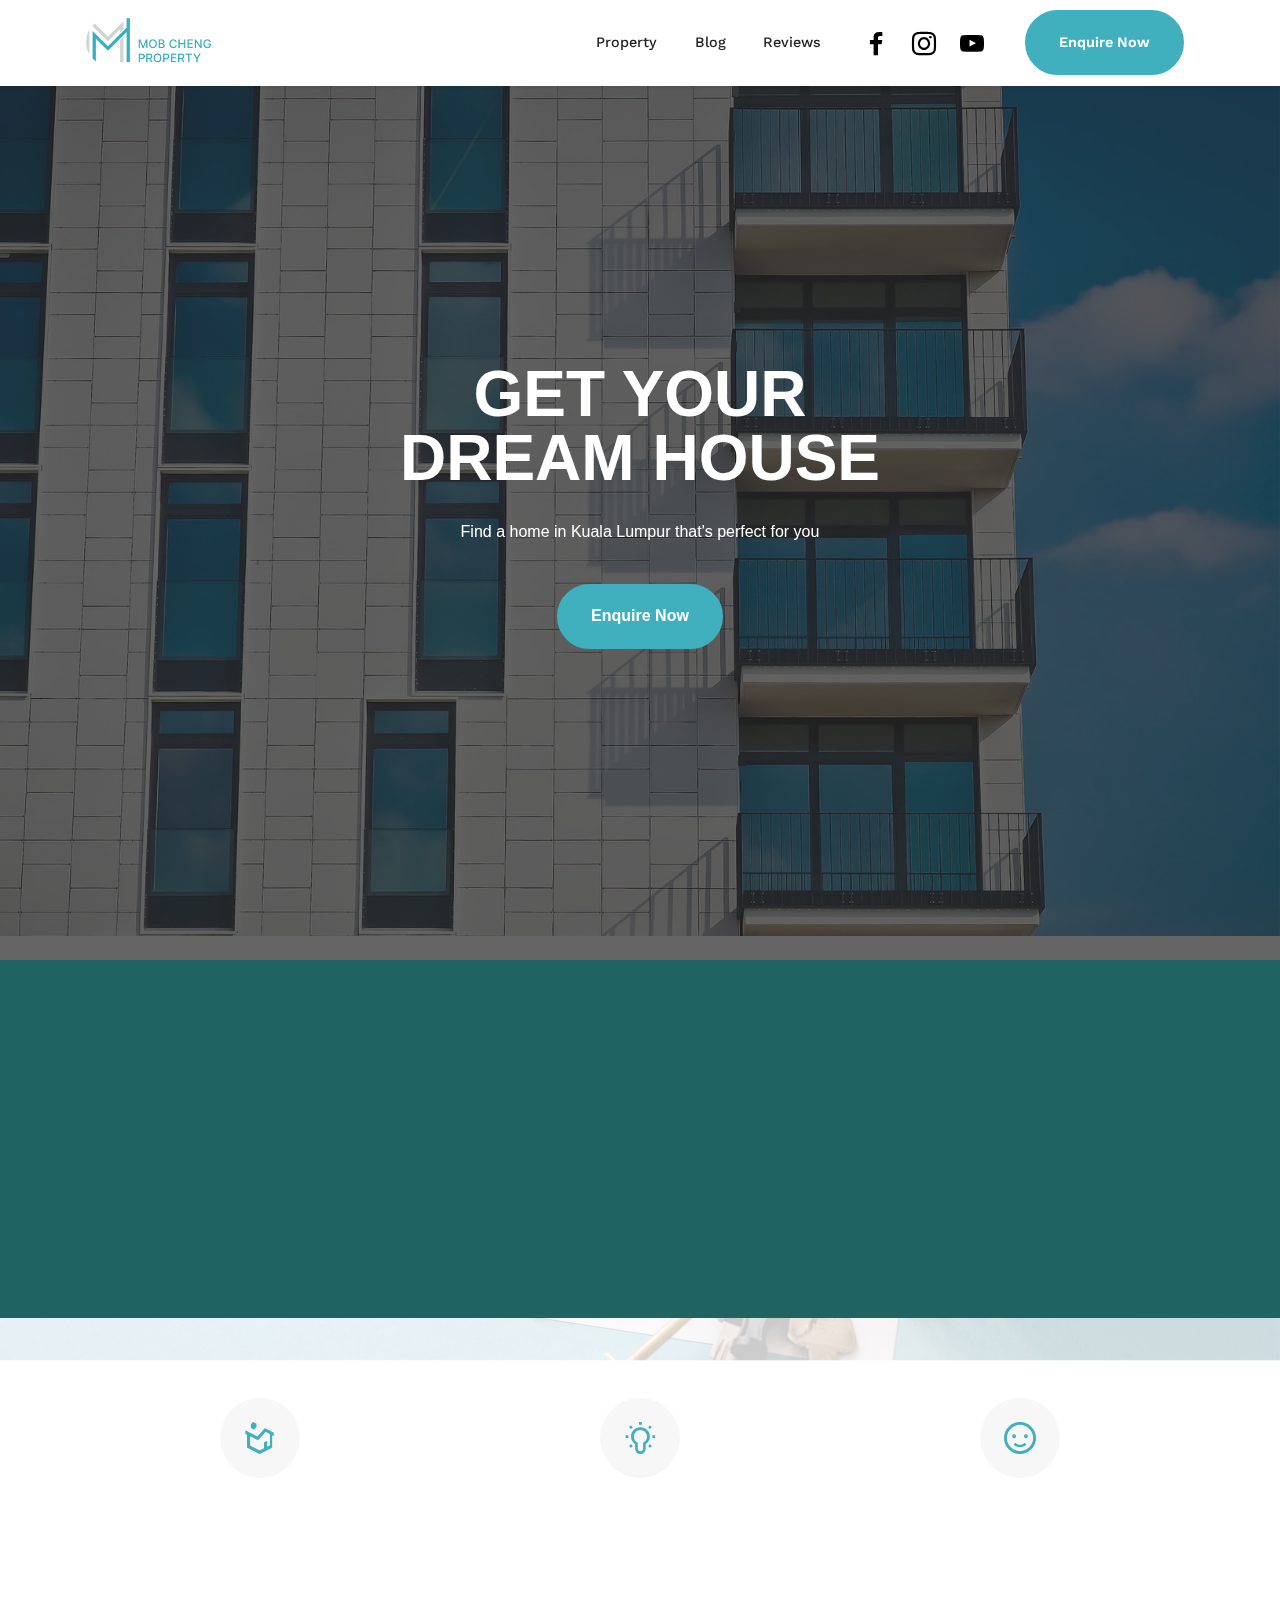
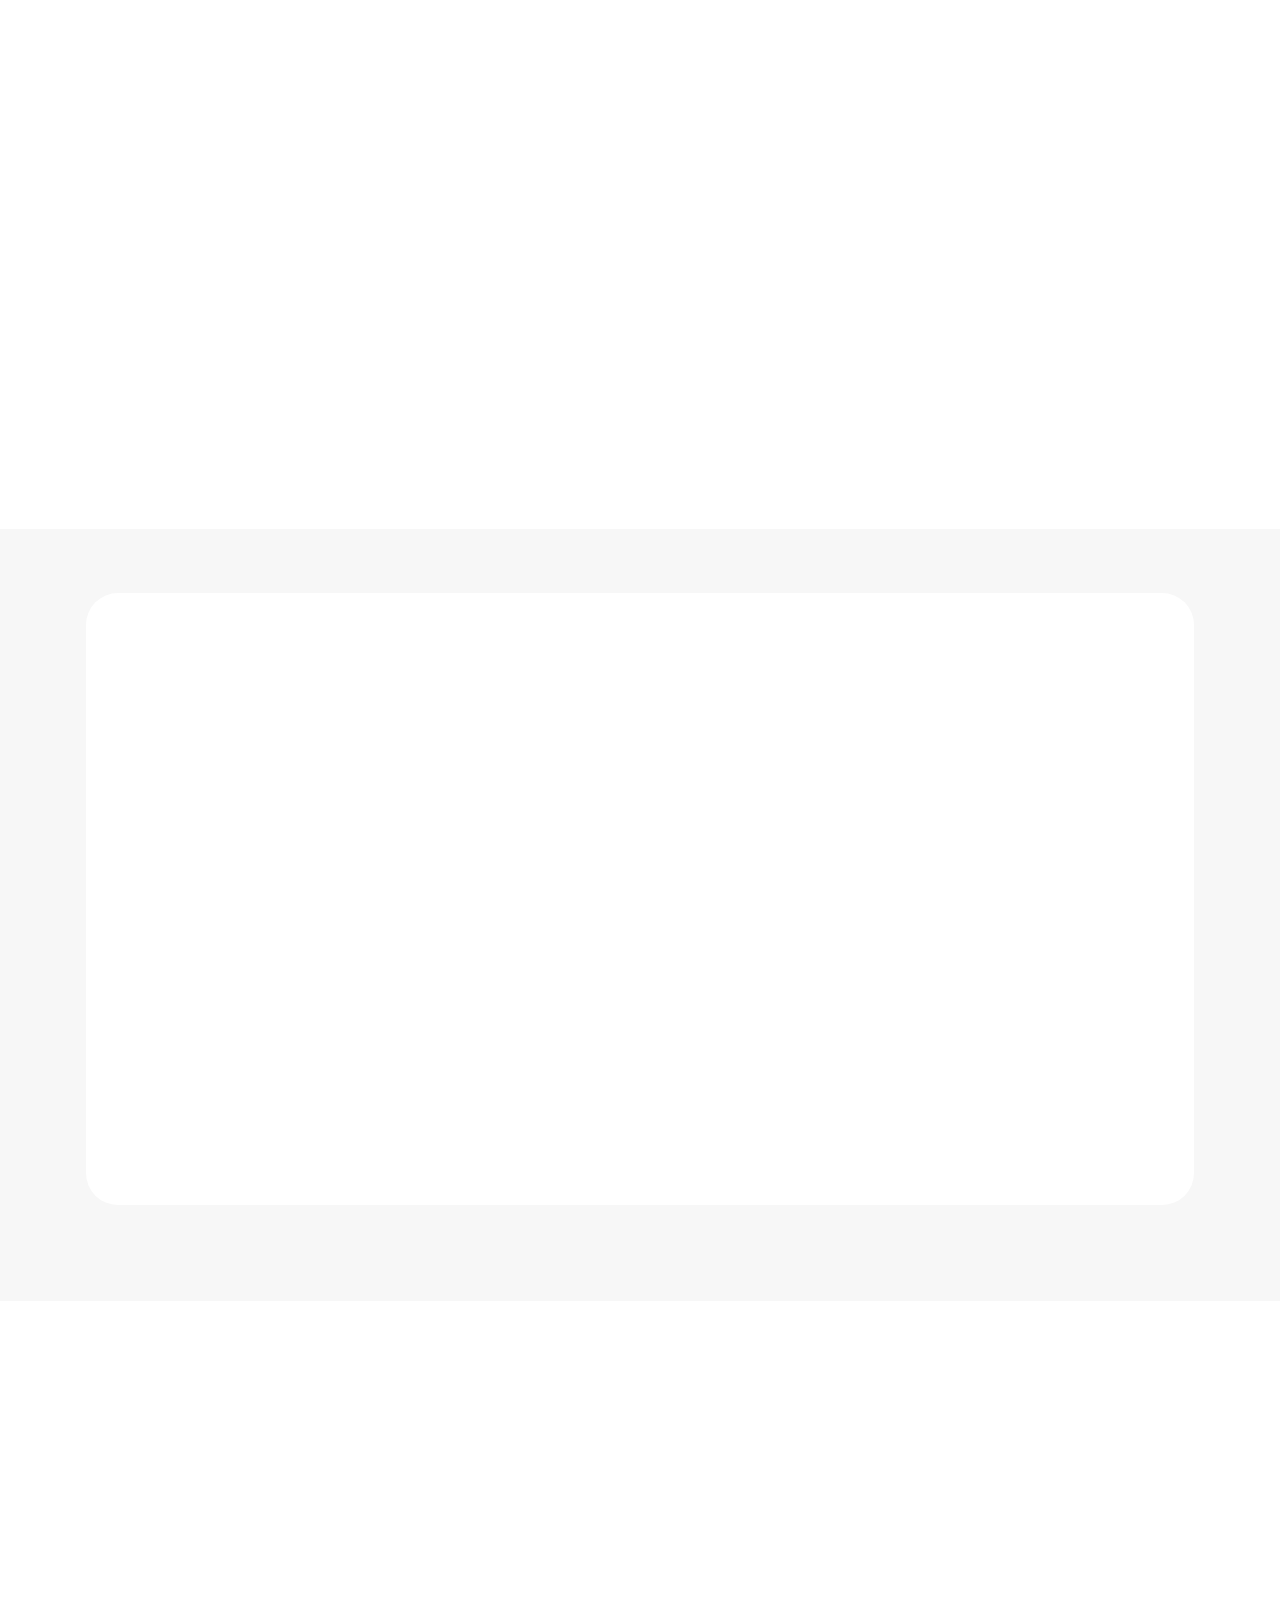
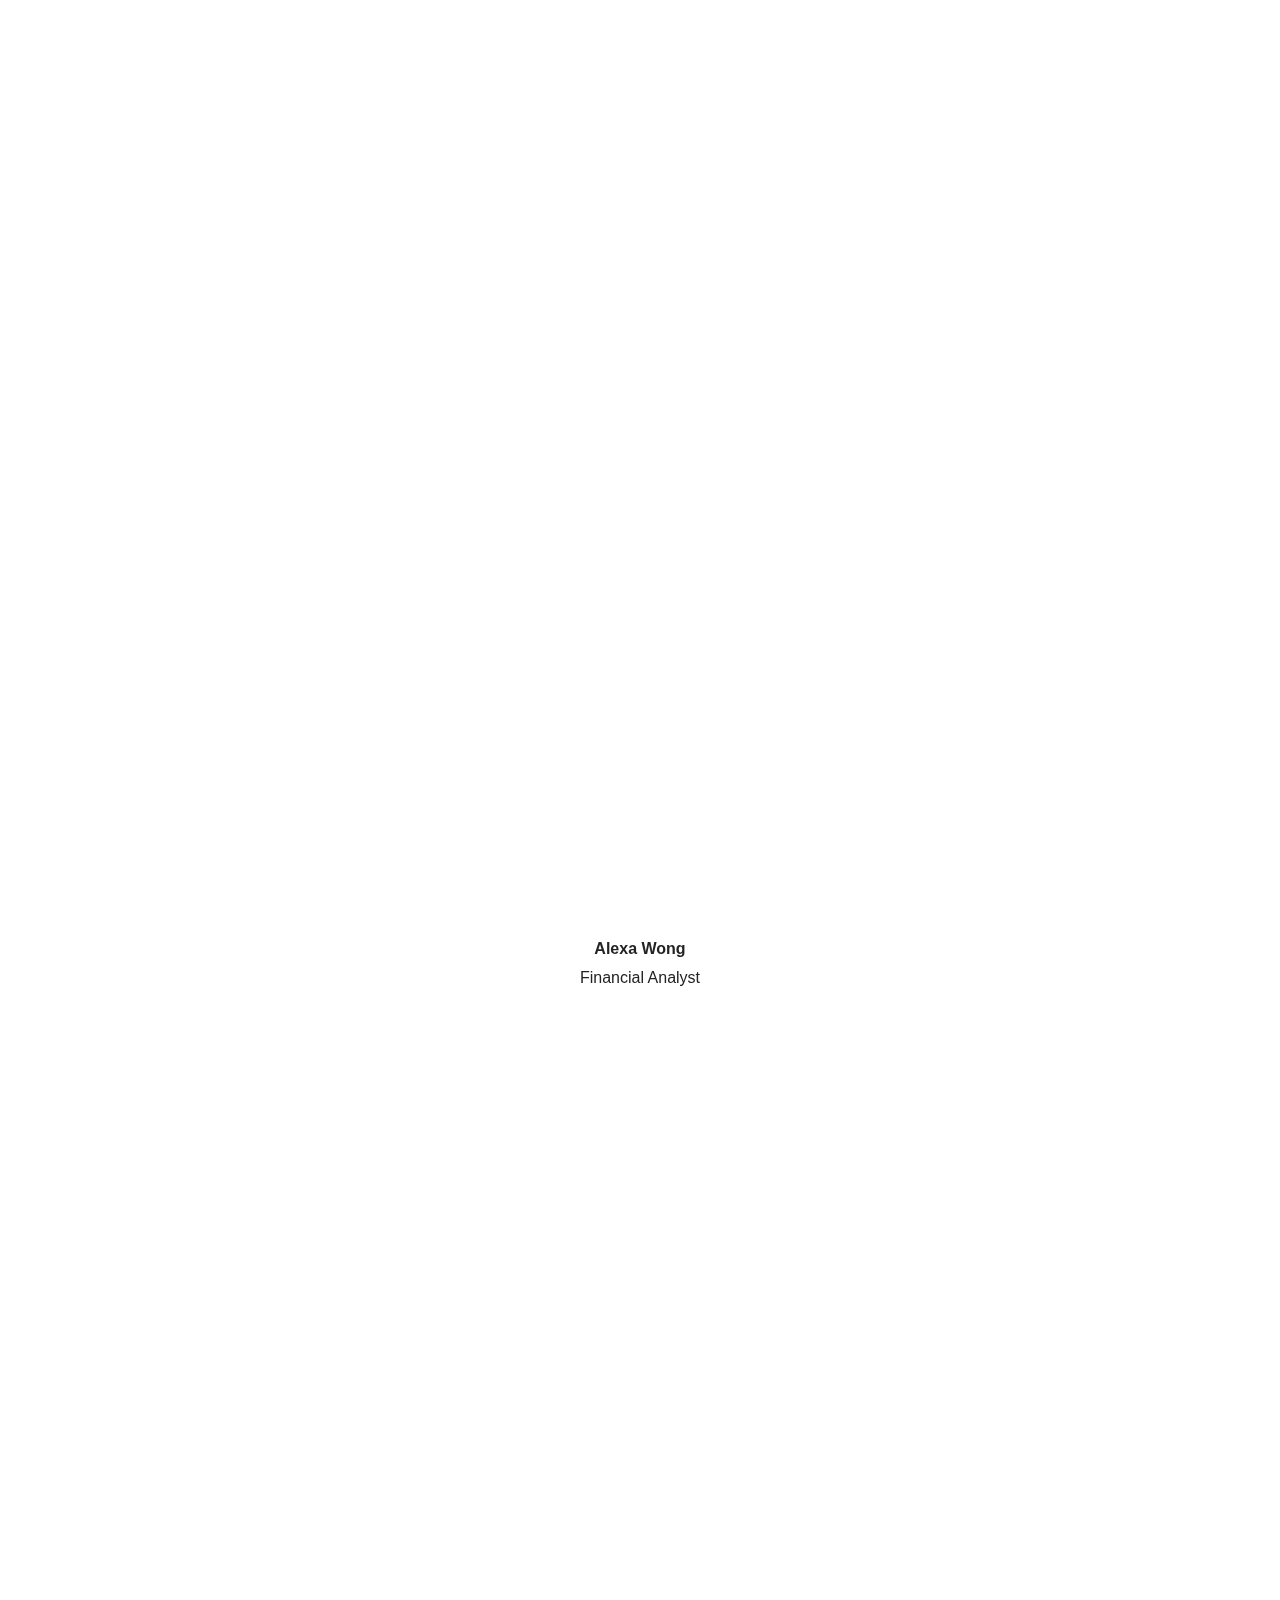
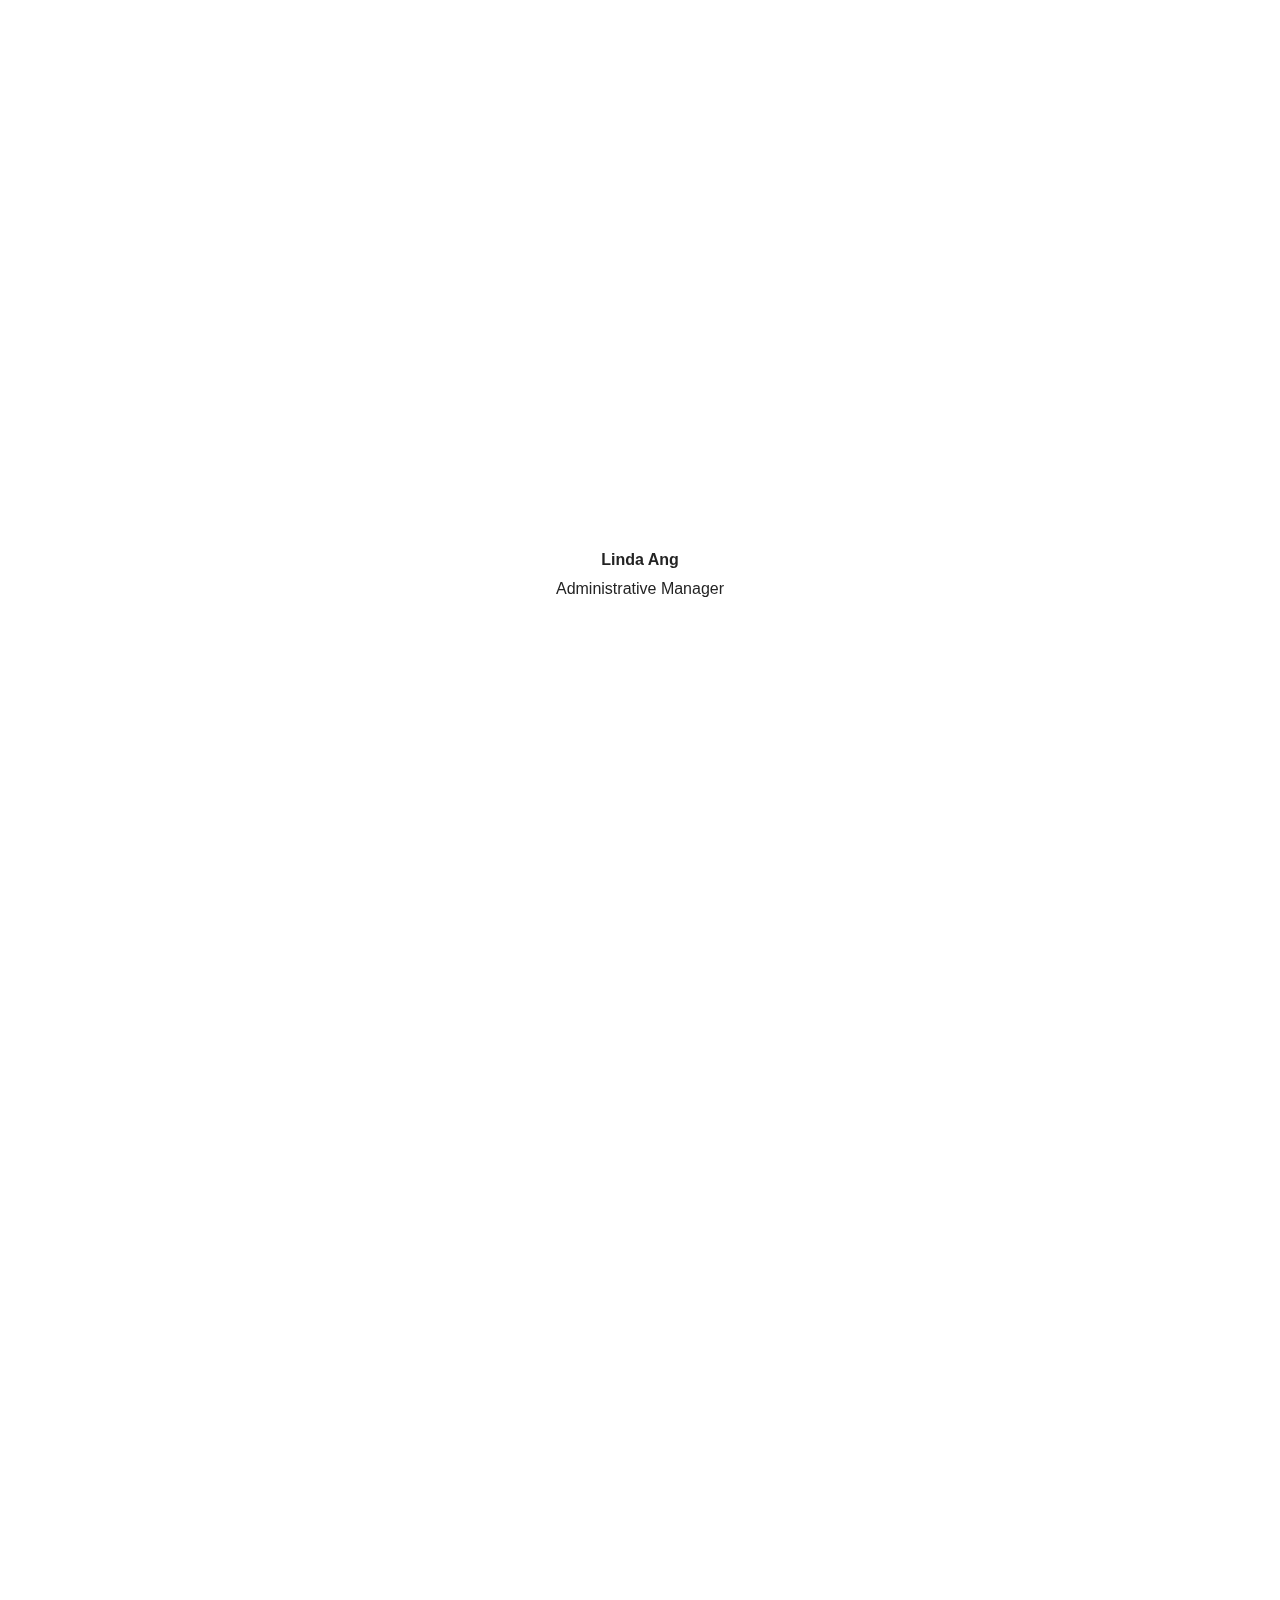
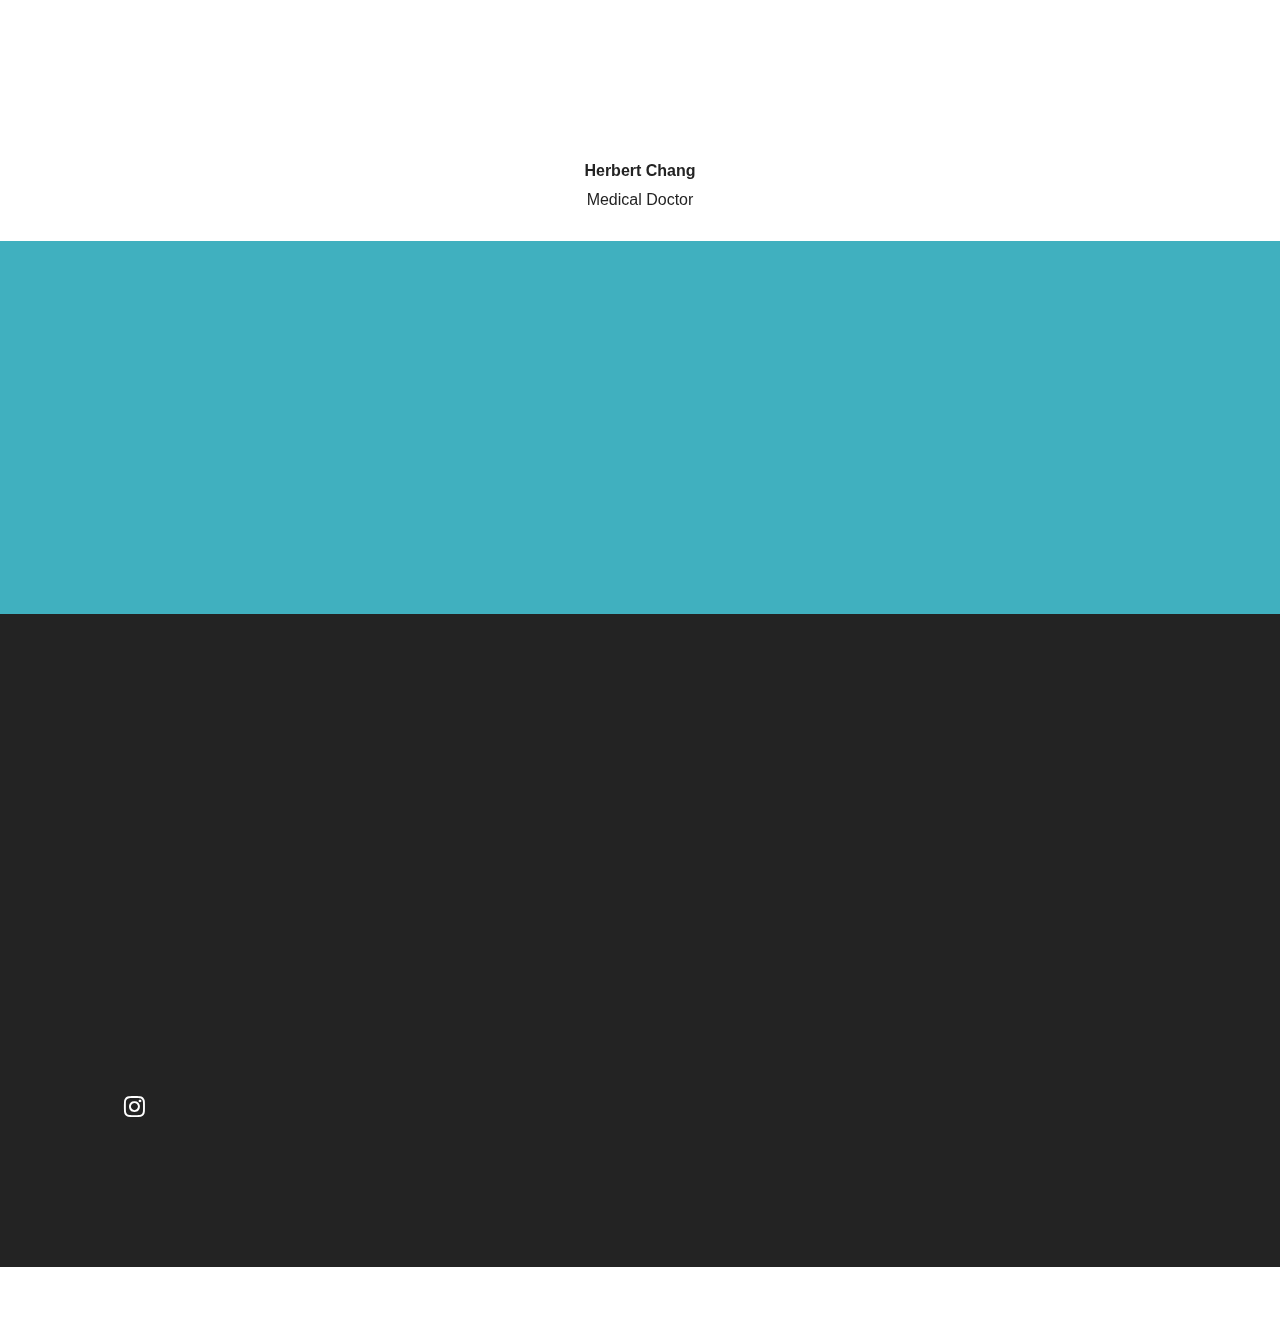
<file: index.html>
<!DOCTYPE html>
<html  >
<head>
  <!-- Site made with Mobirise Website Builder v5.9.4, https://mobirise.com -->
  <meta charset="UTF-8">
  <meta http-equiv="X-UA-Compatible" content="IE=edge">
  <meta name="generator" content="Mobirise v5.9.4, mobirise.com">
  <meta name="viewport" content="width=device-width, initial-scale=1, minimum-scale=1">
  <link rel="shortcut icon" href="assets/images/mob-1.png" type="image/x-icon">
  <meta name="description" content="">
  
  
  <title>Home</title>
  <link rel="stylesheet" href="assets/web/assets/mobirise-icons2/mobirise2.css">
  <link rel="stylesheet" href="assets/bootstrap/css/bootstrap.min.css">
  <link rel="stylesheet" href="assets/bootstrap/css/bootstrap-grid.min.css">
  <link rel="stylesheet" href="assets/bootstrap/css/bootstrap-reboot.min.css">
  <link rel="stylesheet" href="assets/parallax/jarallax.css">
  <link rel="stylesheet" href="assets/animatecss/animate.css">
  <link rel="stylesheet" href="assets/dropdown/css/style.css">
  <link rel="stylesheet" href="assets/socicon/css/styles.css">
  <link rel="stylesheet" href="assets/theme/css/style.css">
  <link rel="preload" href="https://fonts.googleapis.com/css?family=Inter+Tight:100,200,300,400,500,600,700,800,900,100i,200i,300i,400i,500i,600i,700i,800i,900i&display=swap" as="style" onload="this.onload=null;this.rel='stylesheet'">
  <noscript><link rel="stylesheet" href="https://fonts.googleapis.com/css?family=Inter+Tight:100,200,300,400,500,600,700,800,900,100i,200i,300i,400i,500i,600i,700i,800i,900i&display=swap"></noscript>
  <link rel="preload" href="https://fonts.googleapis.com/css?family=Work+Sans:100,200,300,400,500,600,700,800,900,100i,200i,300i,400i,500i,600i,700i,800i,900i&display=swap" as="style" onload="this.onload=null;this.rel='stylesheet'">
  <noscript><link rel="stylesheet" href="https://fonts.googleapis.com/css?family=Work+Sans:100,200,300,400,500,600,700,800,900,100i,200i,300i,400i,500i,600i,700i,800i,900i&display=swap"></noscript>
  <link rel="preload" as="style" href="assets/mobirise/css/mbr-additional.css"><link rel="stylesheet" href="assets/mobirise/css/mbr-additional.css" type="text/css">

  
  
  
</head>
<body>
  
  <section data-bs-version="5.1" class="menu menu3 cid-tRJbXKR7hL" once="menu" id="menu3-v">
    
    <nav class="navbar navbar-dropdown navbar-fixed-top navbar-expand-lg">
        <div class="container">
            <div class="navbar-brand">
                <span class="navbar-logo">
                    <a href="index.html">
                        <img src="assets/images/mob-large-2.webp" alt="Logo" style="height: 3rem;">
                    </a>
                </span>
                
            </div>
            <button class="navbar-toggler" type="button" data-toggle="collapse" data-bs-toggle="collapse" data-target="#navbarSupportedContent" data-bs-target="#navbarSupportedContent" aria-controls="navbarNavAltMarkup" aria-expanded="false" aria-label="Toggle navigation">
                <div class="hamburger">
                    <span></span>
                    <span></span>
                    <span></span>
                    <span></span>
                </div>
            </button>
            <div class="collapse navbar-collapse" id="navbarSupportedContent">
                <ul class="navbar-nav nav-dropdown" data-app-modern-menu="true"><li class="nav-item"><a class="nav-link link text-black text-primary display-4" href="page3.html">Property</a></li>
                    <li class="nav-item"><a class="nav-link link text-black text-primary display-4" href="page2.html">Blog</a></li>
                    <li class="nav-item"><a class="nav-link link text-black text-primary display-4" href="index.html#people5-n">Reviews</a>
                    </li></ul>
                <div class="icons-menu">
                    <a class="iconfont-wrapper" href="https://mobiri.se" target="_blank">
                        <span class="p-2 mbr-iconfont socicon-facebook socicon"></span>
                    </a>
                    <a class="iconfont-wrapper" href="https://mobiri.se" target="_blank">
                        <span class="p-2 mbr-iconfont socicon-instagram socicon"></span>
                    </a>
                    <a class="iconfont-wrapper" href="https://mobiri.se" target="_blank">
                        <span class="p-2 mbr-iconfont socicon-youtube socicon"></span>
                    </a>
                    
                </div>
                <div class="navbar-buttons mbr-section-btn"><a class="btn btn-primary display-4" href="contactus.html">Enquire Now</a></div>
            </div>
        </div>
    </nav>
</section>

<section data-bs-version="5.1" class="header09 cid-tOC9THtNDU mbr-fullscreen mbr-parallax-background" id="header09-e">
	
	<div class="mbr-overlay"></div>
	<div class="container">
		<div class="row">
			<div class="content-wrap col-12 col-md-9">
				<h1 class="mbr-section-title mbr-fonts-style mbr-white mb-4 display-1"><strong>GET YOUR</strong><div><strong>DREAM HOUSE</strong></div></h1>
				
				<p class="mbr-fonts-style mbr-text mbr-white mb-4 display-7">
					Find a home in Kuala Lumpur that's perfect for you
				</p>
				<div class="mbr-section-btn"><a class="btn btn-primary display-7" href="index.html#info1-14">Enquire Now</a></div>
			</div>
		</div>
	</div>
</section>

<section data-bs-version="5.1" class="info1 cid-tRJtXI89iF" id="info1-14">
    

    
    
    <div class="align-center container">
        <div class="row justify-content-center">
            <div class="col-12 col-lg-8">
                <h3 class="mbr-section-title mb-4 mbr-fonts-style display-2">
                    <strong>SEARCH OUR LISTINGS</strong></h3>
                <p class="mbr-text mb-5 mbr-fonts-style display-7">
                    Mobirise is a free offline app for Windows and Mac to easily create small/medium website</p>
                <div class="mbr-section-btn"><a class="btn btn-primary display-4" href="page3.html">Projects</a>  <a class="btn btn-primary display-4" href="page3.html">Sub Sales</a></div>
            </div>
        </div>
    </div>
</section>

<section data-bs-version="5.1" class="features10 cid-tOCeBeGiHN mbr-parallax-background" id="features010-j">
  

  
  <div class="mbr-overlay" style="opacity: 0.8; background-color: rgb(255, 255, 255);"></div>
  <div class="container">
    
    <div class="row">
      <div class="item features-without-image col-12 col-md-6 col-lg-4">
        <div class="item-wrapper">
          <div class="card-box align-left">
            <div class="iconfont-wrapper mb-3">
              <span class="mbr-iconfont socicon-homes socicon"></span>
            </div>
            <h5 class="card-title mbr-fonts-style display-1">
              <strong>5000</strong></h5>
            <p class="card-text mbr-fonts-style mb-3 display-7">
              New Units Sold</p>
            
          </div>
        </div>
      </div>
      <div class="item features-without-image col-12 col-md-6 col-lg-4">
        <div class="item-wrapper">
          <div class="card-box align-left">
            <div class="iconfont-wrapper mb-3">
              <span class="mbr-iconfont mobi-mbri-idea mobi-mbri"></span>
            </div>
            <h5 class="card-title mbr-fonts-style display-1">
              <strong>20</strong></h5>
            <p class="card-text mbr-fonts-style mb-3 display-7">
              Years of Experience</p>
            
          </div>
        </div>
      </div>
      <div class="item features-without-image col-12 col-md-6 col-lg-4">
        <div class="item-wrapper">
          <div class="card-box align-left">
            <div class="iconfont-wrapper mb-3">
              <span class="mbr-iconfont mobi-mbri-smile-face mobi-mbri"></span>
            </div>
            <h5 class="card-title mbr-fonts-style display-1">
              <strong>1000</strong></h5>
            <p class="card-text mbr-fonts-style mb-3 display-7">
              Happy customers</p>
            
          </div>
        </div>
      </div>
    </div>
  </div>
</section>

<section data-bs-version="5.1" class="features13 cid-tOC77IdkBe" id="features013-9">
    
    
    <div class="container-fluid">
      <div class="row justify-content-center">
        <div class="col-12 content-head">
          <div class="mbr-section-head mb-5">
            <h4 class="mbr-section-title mbr-fonts-style align-center mb-0 display-2"><strong>EXPLORE THE CITIES</strong></h4>
            
          </div>
        </div>
      </div>
      <div class="row">
        <div class="item features-image mb-4 col-6 col-md-4 col-lg-2 active">
          <div class="item-wrapper">
            <div class="item-img mb-3">
              <img src="assets/images/subang-jaya-432x540.webp" alt="Subang Jaya" title="" data-slide-to="6" data-bs-slide-to="6">
            </div>
            <div class="item-content align-left">
              <h5 class="item-title mbr-fonts-style mb-3 display-7">
                <strong>Subang Jaya</strong></h5>
              
              
            </div>
            
          </div>
        </div><div class="item features-image mb-4 col-6 col-md-4 col-lg-2">
          <div class="item-wrapper">
            <div class="item-img mb-3">
              <img src="assets/images/gettyimages-503362923-8by10-428x535.webp" alt="KLCC" title="" data-slide-to="0" data-bs-slide-to="0">
            </div>
            <div class="item-content align-left">
              <h5 class="item-title mbr-fonts-style mb-3 display-7">
                <strong>KLCC</strong></h5>
              
              
            </div>
            
          </div>
        </div>
        <div class="item features-image mb-4 col-6 col-md-4 col-lg-2">
          <div class="item-wrapper">
            <div class="item-img mb-3">
              <img src="assets/images/replicate-prediction-yc4alkzbibxqzyexjfdosuob6e-432x540.webp" alt="Bangsar" title="" data-slide-to="1" data-bs-slide-to="1">
            </div>
            <div class="item-content align-left">
              <h5 class="item-title mbr-fonts-style mb-3 display-7">
                <strong>Bangsar</strong></h5>
              
              
            </div>
            
          </div>
        </div>
        <div class="item features-image mb-4 col-6 col-md-4 col-lg-2">
          <div class="item-wrapper">
            <div class="item-img mb-3">
              <img src="assets/images/hartamas.webp" alt="Sri Hartamas" title="" data-slide-to="2" data-bs-slide-to="2">
            </div>
            <div class="item-content align-left">
              <h5 class="item-title mbr-fonts-style mb-3 display-7">
                <strong>Sri Hartamas</strong></h5>
              
              
            </div>
            
          </div>
        </div>
        <div class="item features-image mb-4 col-6 col-md-4 col-lg-2">
          <div class="item-wrapper">
            <div class="item-img mb-3">
              <img src="assets/images/mont-kiara.webp" alt="Mont Kiara" title="" data-slide-to="3" data-bs-slide-to="3">
            </div>
            <div class="item-content align-left">
              <h5 class="item-title mbr-fonts-style mb-3 display-7"><strong>Mont Kiara</strong></h5>
              
              
            </div>
            
          </div>
        </div>
        <div class="item features-image mb-4 col-6 col-md-4 col-lg-2">
          <div class="item-wrapper">
            <div class="item-img mb-3">
              <img src="assets/images/pj-1.webp" alt="Petaling Jaya" title="" data-slide-to="4" data-bs-slide-to="4">
            </div>
            <div class="item-content align-left">
              <h5 class="item-title mbr-fonts-style mb-3 display-7">
                <strong>Petaling Jaya</strong></h5>
              
              
            </div>
            
          </div>
        </div>
        
      </div>
    </div>
  </section>

<section data-bs-version="5.1" class="article05 cid-tOCfpz6qYy" id="article05-k">
  

  
  

  <div class="container">
    <div class="row justify-content-center align-items-center">
      <div class="col-12">
        <div class="card-wrapper">
          <div class="row">
            <div class="col-12 col-md-12 col-lg-5 image-wrapper">
              <img class="w-100" src="assets/images/1-1052x1052.webp" alt="Female Attire">
            </div>
            <div class="col-12 col-lg col-md-12">
              <div class="text-wrapper align-left">
                <h1 class="mbr-section-title mbr-fonts-style mb-4 display-2"><strong>MOB CHENG</strong></h1>
                <p class="mbr-text mbr-fonts-style mb-4 display-7">Real Estate Negotiator @ REN 12345
<br>Pro-property (HQ) Sdn. Bhd. <br> E(1)2345
<br>
<br>
<br>Mob Cheng is an accomplished agent who brings a strategic yet personable approach to the home buying and selling process. She combines a friendly and considerate manner with exemplary attention to detail and a matchless knowledge of the local area.
<br>
<br>With long experiences in customer service industry, she has successfully made many people’s dreams of living in dream home, a reality through depth understands of both the area and our customers’ needs. She listens, she care and she deliver her best service.<br>
                </p>
                <div class="mbr-section-btn mt-3"><a class="btn btn-lg btn-success display-7" href="https://wa.me/0123456789"><span class="socicon socicon-whatsapp mbr-iconfont mbr-iconfont-btn"></span>Whatsapp Me</a></div>
              </div>
            </div>
          </div>
        </div>
      </div>
    </div>
  </div>
</section>

<section data-bs-version="5.1" class="people5 mbr-embla cid-tOFOU2WTSm" id="people5-n">

    

    
    

    <div class="position-relative text-center">
        <h3 class="mb-4 mbr-fonts-style display-2">
            <strong>MEET MY CLIENTS</strong></h3>

        <div class="embla" data-skip-snaps="true" data-align="center" data-loop="true" data-auto-play-interval="4" data-draggable="true">
            <div class="embla__viewport container-fluid">
                <div class="embla__container">
                    <div class="embla__slide slider-image item" style="margin-left: 4rem; margin-right: 4rem;">
                        <div class="user">
                            <div class="user_image">
                                <div class="item-wrapper position-relative">
                                    <img src="assets/images/untitled-2.webp" alt="Alexa">
                                </div>
                            </div>
                            <div class="user_text mb-4">
                                <p class="mbr-fonts-style display-7">I had nothing but the best experience from <br>Jane @ Hartamas Real Estate who've helped me rent out my unit above market rental rate and went above and beyond to deliver great service!<br></p>
                            </div>
                            <div class="user_name mbr-fonts-style mb-2 display-7">
                                <strong>Alexa Wong</strong></div>
                            <div class="user_desk mbr-fonts-style display-7">Financial Analyst</div>
                        </div>
                    </div>
                    <div class="embla__slide slider-image item" style="margin-left: 4rem; margin-right: 4rem;">
                        <div class="user">
                            <div class="user_image">
                                <div class="item-wrapper position-relative">
                                    <img src="assets/images/alexa.webp" alt="Linda">
                                </div>
                            </div>
                            <div class="user_text mb-4">
                                <p class="mbr-fonts-style display-7">Our first experience finding accommodation in Kuala Lumpur was successful thanks to the professional assistance of Real Estate Agent Mob Cheng at Pro-property (HQ) Sdn. Bhd.<br></p>
                            </div>
                            <div class="user_name mbr-fonts-style mb-2 display-7">
                                <strong>Linda Ang</strong></div>
                            <div class="user_desk mbr-fonts-style display-7">
                                Administrative Manager</div>
                        </div>
                    </div>
                    <div class="embla__slide slider-image item" style="margin-left: 4rem; margin-right: 4rem;">
                        <div class="user">
                            <div class="user_image">
                                <div class="item-wrapper position-relative">
                                    <img src="assets/images/untitled-3.webp" alt="Herbert">
                                </div>
                            </div>
                            <div class="user_text mb-4">
                                <p class="mbr-fonts-style display-7">
                                    Themes in the Mobirise website builder offer multiple blocks: intros, sliders, galleries, forms, articles, and so on. Start a project and click on the red plus buttons to see the blocks available for your theme.
                                </p>
                            </div>
                            <div class="user_name mbr-fonts-style mb-2 display-7">
                                <strong>Herbert Chang</strong></div>
                            <div class="user_desk mbr-fonts-style display-7">
                                Medical Doctor</div>
                        </div>
                    </div>
                </div>
            </div>
            <button class="embla__button embla__button--prev">
                <span class="mobi-mbri mobi-mbri-arrow-prev mbr-iconfont" aria-hidden="true"></span>
                <span class="sr-only visually-hidden visually-hidden">Previous</span>
            </button>
            <button class="embla__button embla__button--next">
                <span class="mobi-mbri mobi-mbri-arrow-next mbr-iconfont" aria-hidden="true"></span>
                <span class="sr-only visually-hidden visually-hidden">Next</span>
            </button>
        </div>
    </div>
</section>

<section data-bs-version="5.1" class="info1 cid-tRJlOUM1hJ" id="info1-y">
    

    
    
    <div class="align-center container">
        <div class="row justify-content-center">
            <div class="col-12 col-lg-8">
                <h3 class="mbr-section-title mb-4 mbr-fonts-style display-1">
                    <strong>REQUEST A FREE CONSULTATION</strong></h3>
                
                <div class="mbr-section-btn"><a class="btn btn-danger-outline display-4" href="contactus.html">Reserve A Slot</a></div>
            </div>
        </div>
    </div>
</section>

<section data-bs-version="5.1" class="footer6 cid-tRJnNZXJFN" once="footers" id="footer6-11">

    

    

    <div class="container">
        <div class="row content mbr-white">
            <div class="col-12 col-md-3 mbr-fonts-style display-7">
                <h5 class="mbr-section-subtitle mbr-fonts-style mb-2 display-7">
                    <strong>ADDRESS</strong></h5>
                <p class="mbr-text mbr-fonts-style display-7">Virtual Office Damansara Perdana by Avenue Business Centre<br>
<br>W505-506 <br>West Wing Metropolitan Square, <br>No.2, Jalan PJU 8/1, <br>Bandar Damansara Perdana, <br>47820 Petaling Jaya, Selangor</p> <br>
                <h5 class="mbr-section-subtitle mbr-fonts-style mb-2 mt-4 display-7">
                    <strong>CONTACTS</strong></h5>
                <p class="mbr-text mbr-fonts-style mb-4 display-7">
                    Email: mobcheng@outlook.com<br>
                    Phone: +012 345 6789<br><br><a href="contactus.html" class="text-primary">Enquire Now</a></p>
            </div>
            <div class="col-12 col-md-3 mbr-fonts-style display-7">
                <h5 class="mbr-section-subtitle mbr-fonts-style mb-2 display-7">
                    <strong>LINKS</strong></h5>
                <ul class="list mbr-fonts-style mb-4 display-4">
                    <li class="mbr-text item-wrap"><a href="page3.html" class="text-primary">Property</a></li>
                    <li class="mbr-text item-wrap"><a href="page2.html" class="text-primary">Blog</a></li><li class="mbr-text item-wrap"><a href="index.html#people5-n" class="text-primary">Reviews</a></li>
                </ul>
                <h5 class="mbr-section-subtitle mbr-fonts-style mb-2 mt-5 display-7"><strong><br></strong><br><br><br><br><strong>WORKING HOURS</strong></h5>
                <p class="mbr-text mbr-fonts-style mb-4 display-7">Monday - Friday<br>9.00am - 5.00pm<a href="contactus.html" class="text-primary">&nbsp;</a></p>
            </div>
            <div class="col-12 col-md-6">
                <div class="google-map"><iframe frameborder="0" style="border:0" src="https://www.google.com/maps/embed?pb=!1m18!1m12!1m3!1d74175.81086527661!2d101.50914252656015!3d3.1606447648779405!2m3!1f0!2f0!3f0!3m2!1i1024!2i768!4f13.1!3m3!1m2!1s0x31cc4f33d792260b%3A0x9f39af7cb9bf7a6d!2sVirtual%20Office%20Damansara%20Perdana%20by%20Avenue%20Business%20Centre!5e0!3m2!1sen!2smy!4v1696434701358!5m2!1sen!2smy" allowfullscreen=""></iframe></div>
            </div>
            <div class="col-md-6">
                <div class="social-list align-left">
                    <div class="soc-item">
                        <a href="https://twitter.com/mobirise" target="_blank">
                            <span class="mbr-iconfont mbr-iconfont-social socicon-facebook socicon"></span>
                        </a>
                    </div>
                    <div class="soc-item">
                        
                            <span class="mbr-iconfont mbr-iconfont-social socicon-instagram socicon"></span>
                        
                    </div>
                    <div class="soc-item">
                        <a href="https://www.youtube.com/c/mobirise" target="_blank">
                            <span class="socicon-youtube socicon mbr-iconfont mbr-iconfont-social"></span>
                        </a>
                    </div>
                    
                    
                    
                </div>
            </div>
        </div>
        <div class="footer-lower">
            <div class="media-container-row">
                <div class="col-sm-12">
                    <hr>
                </div>
            </div>
            <div class="col-sm-12 copyright pl-0">
                <p class="mbr-text mbr-fonts-style mbr-white display-7">
                    © Copyright 2025 Mobirise - All Rights Reserved
                </p>
            </div>
        </div>
    </div>
</section><section class="display-7" style="padding: 0;align-items: center;justify-content: center;flex-wrap: wrap;    align-content: center;display: flex;position: relative;height: 4rem;"><a href="https://mobiri.se/3068485" style="flex: 1 1;height: 4rem;position: absolute;width: 100%;z-index: 1;"><img alt="" style="height: 4rem;" src="[data-uri]"></a><p style="margin: 0;text-align: center;" class="display-7">&#8204;</p><a style="z-index:1" href="https://mobirise.com/html-builder.html">HTML Website Builder</a></section><script src="assets/bootstrap/js/bootstrap.bundle.min.js"></script>  <script src="assets/parallax/jarallax.js"></script>  <script src="assets/smoothscroll/smooth-scroll.js"></script>  <script src="assets/ytplayer/index.js"></script>  <script src="assets/dropdown/js/navbar-dropdown.js"></script>  <script src="assets/embla/embla.min.js"></script>  <script src="assets/embla/script.js"></script>  <script src="assets/theme/js/script.js"></script>  
  
  
  <input name="animation" type="hidden">
  </body>
</html>
</file>
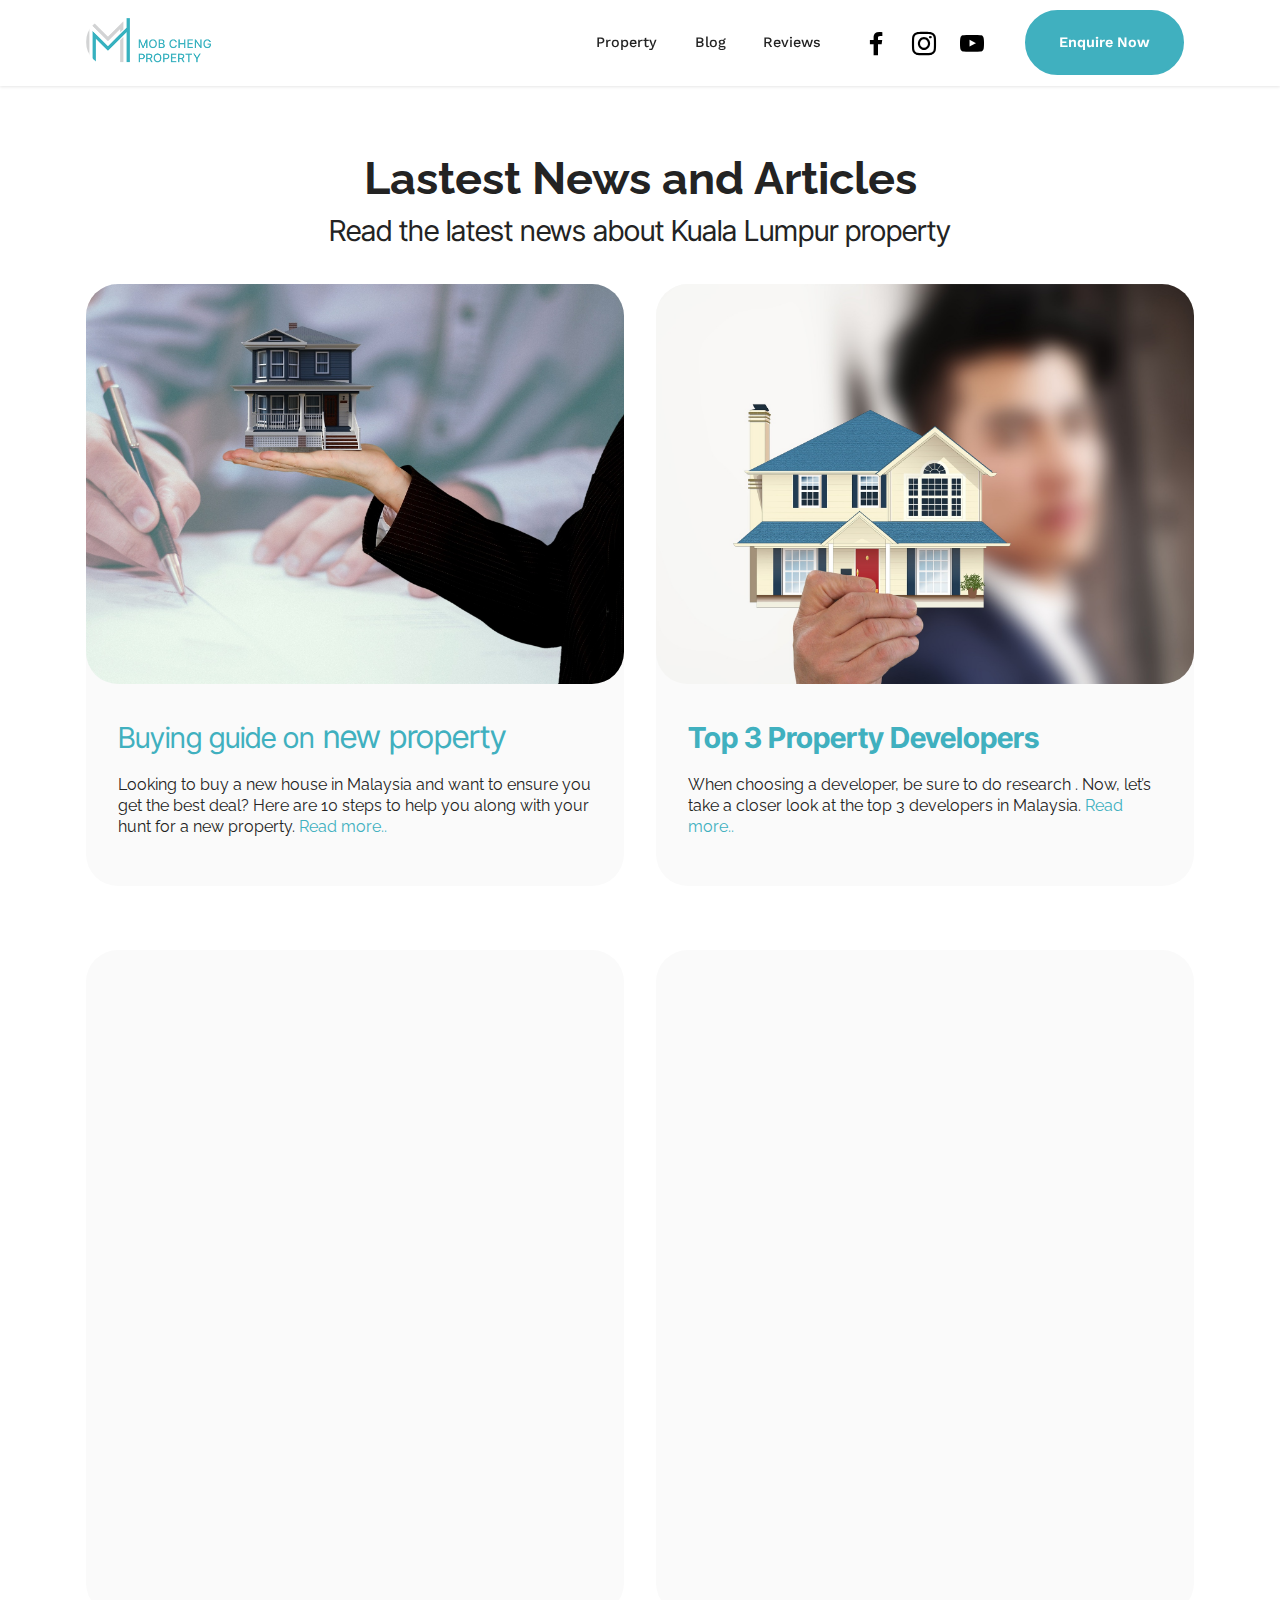
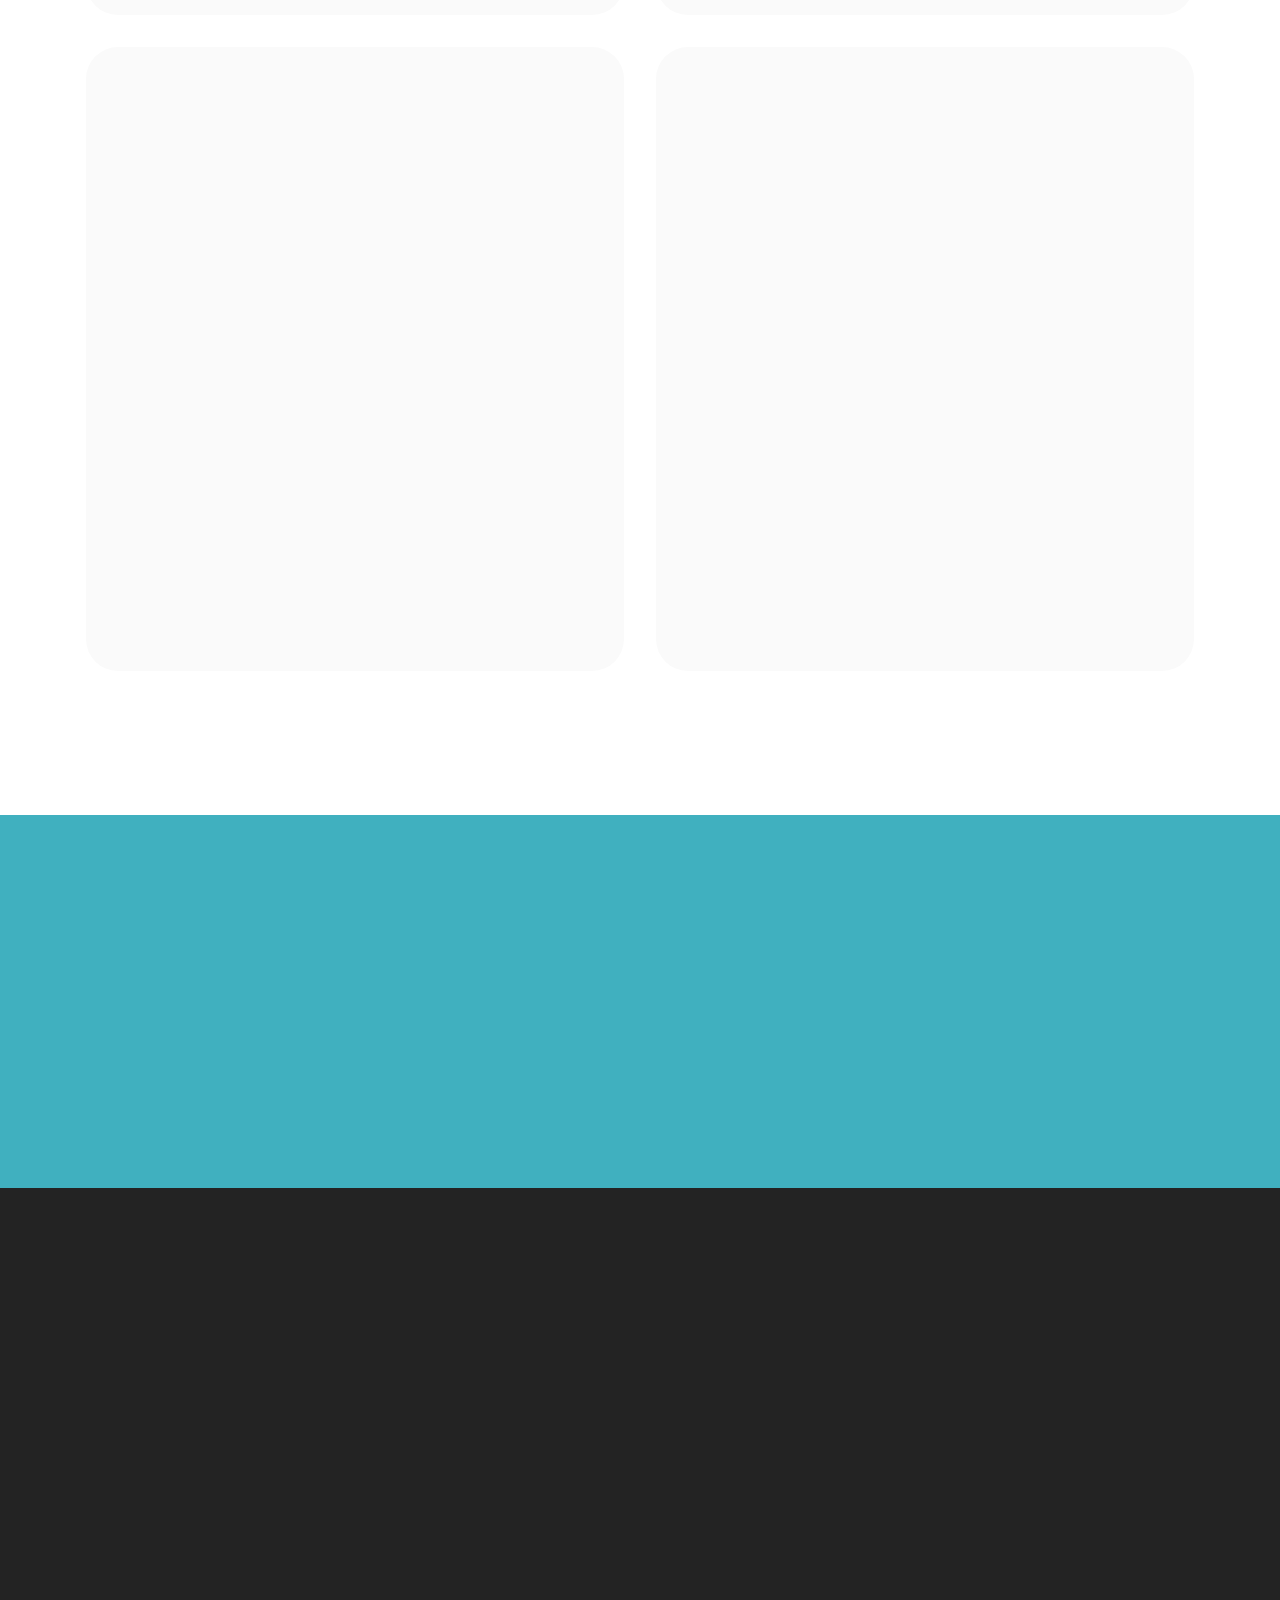
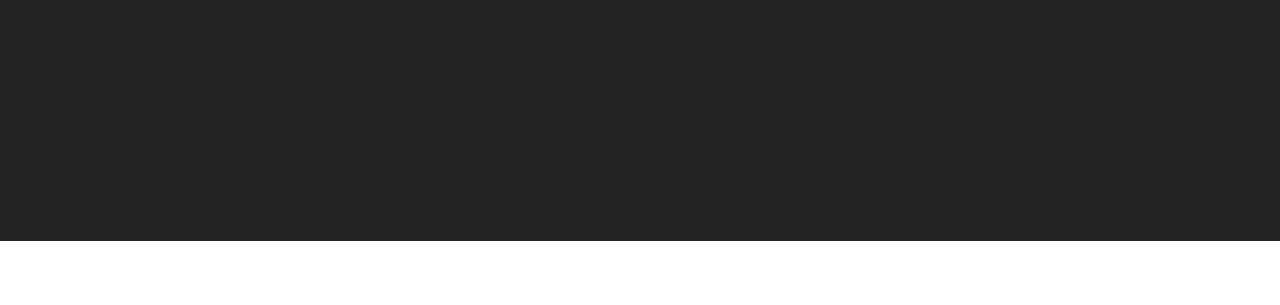
<file: Blog.html>
<!DOCTYPE html>
<html  >
<head>
  <!-- Site made with Mobirise Website Builder v5.9.4, https://mobirise.com -->
  <meta charset="UTF-8">
  <meta http-equiv="X-UA-Compatible" content="IE=edge">
  <meta name="generator" content="Mobirise v5.9.4, mobirise.com">
  <meta name="viewport" content="width=device-width, initial-scale=1, minimum-scale=1">
  <link rel="shortcut icon" href="assets/images/mob-1.png" type="image/x-icon">
  <meta name="description" content="">
  
  
  <title>Blog | Mobproperty.com</title>
  <link rel="stylesheet" href="assets/bootstrap/css/bootstrap.min.css">
  <link rel="stylesheet" href="assets/bootstrap/css/bootstrap-grid.min.css">
  <link rel="stylesheet" href="assets/bootstrap/css/bootstrap-reboot.min.css">
  <link rel="stylesheet" href="assets/animatecss/animate.css">
  <link rel="stylesheet" href="assets/dropdown/css/style.css">
  <link rel="stylesheet" href="assets/socicon/css/styles.css">
  <link rel="stylesheet" href="assets/theme/css/style.css">
  <link rel="preload" href="https://fonts.googleapis.com/css?family=Libre+Franklin:100,200,300,400,500,600,700,800,900,100i,200i,300i,400i,500i,600i,700i,800i,900i&display=swap" as="style" onload="this.onload=null;this.rel='stylesheet'">
  <noscript><link rel="stylesheet" href="https://fonts.googleapis.com/css?family=Libre+Franklin:100,200,300,400,500,600,700,800,900,100i,200i,300i,400i,500i,600i,700i,800i,900i&display=swap"></noscript>
  <link rel="preload" href="https://fonts.googleapis.com/css?family=Raleway:100,200,300,400,500,600,700,800,900,100i,200i,300i,400i,500i,600i,700i,800i,900i&display=swap" as="style" onload="this.onload=null;this.rel='stylesheet'">
  <noscript><link rel="stylesheet" href="https://fonts.googleapis.com/css?family=Raleway:100,200,300,400,500,600,700,800,900,100i,200i,300i,400i,500i,600i,700i,800i,900i&display=swap"></noscript>
  <link rel="preload" href="https://fonts.googleapis.com/css?family=Inter+Tight:100,200,300,400,500,600,700,800,900,100i,200i,300i,400i,500i,600i,700i,800i,900i&display=swap" as="style" onload="this.onload=null;this.rel='stylesheet'">
  <noscript><link rel="stylesheet" href="https://fonts.googleapis.com/css?family=Inter+Tight:100,200,300,400,500,600,700,800,900,100i,200i,300i,400i,500i,600i,700i,800i,900i&display=swap"></noscript>
  <link rel="preload" href="https://fonts.googleapis.com/css?family=Work+Sans:100,200,300,400,500,600,700,800,900,100i,200i,300i,400i,500i,600i,700i,800i,900i&display=swap" as="style" onload="this.onload=null;this.rel='stylesheet'">
  <noscript><link rel="stylesheet" href="https://fonts.googleapis.com/css?family=Work+Sans:100,200,300,400,500,600,700,800,900,100i,200i,300i,400i,500i,600i,700i,800i,900i&display=swap"></noscript>
  <link rel="preload" as="style" href="assets/mobirise/css/mbr-additional.css"><link rel="stylesheet" href="assets/mobirise/css/mbr-additional.css" type="text/css">

  
  
  
</head>
<body>
  
  <section data-bs-version="5.1" class="menu menu3 cid-tRJSxtQsgV" once="menu" id="menu3-1l">
    
    <nav class="navbar navbar-dropdown navbar-fixed-top navbar-expand-lg">
        <div class="container">
            <div class="navbar-brand">
                <span class="navbar-logo">
                    <a href="index.html">
                        <img src="assets/images/mob-large-2.png" alt="Logo" style="height: 3rem;">
                    </a>
                </span>
                
            </div>
            <button class="navbar-toggler" type="button" data-toggle="collapse" data-bs-toggle="collapse" data-target="#navbarSupportedContent" data-bs-target="#navbarSupportedContent" aria-controls="navbarNavAltMarkup" aria-expanded="false" aria-label="Toggle navigation">
                <div class="hamburger">
                    <span></span>
                    <span></span>
                    <span></span>
                    <span></span>
                </div>
            </button>
            <div class="collapse navbar-collapse" id="navbarSupportedContent">
                <ul class="navbar-nav nav-dropdown" data-app-modern-menu="true"><li class="nav-item"><a class="nav-link link text-black text-primary display-4" href="property.html">Property</a></li>
                    <li class="nav-item"><a class="nav-link link text-black text-primary display-4" href="Blog.html">Blog</a></li>
                    <li class="nav-item"><a class="nav-link link text-black text-primary display-4" href="home.html#people5-n">Reviews</a>
                    </li></ul>
                <div class="icons-menu">
                    <a class="iconfont-wrapper" href="https://facebook.com" target="_blank">
                        <span class="p-2 mbr-iconfont socicon-facebook socicon"></span>
                    </a>
                    <a class="iconfont-wrapper" href="https://instagram.com" target="_blank">
                        <span class="p-2 mbr-iconfont socicon-instagram socicon"></span>
                    </a>
                    <a class="iconfont-wrapper" href="https://youtube.com" target="_blank">
                        <span class="p-2 mbr-iconfont socicon-youtube socicon"></span>
                    </a>
                    
                </div>
                <div class="navbar-buttons mbr-section-btn"><a class="btn btn-primary display-4" href="contactus.html#form02-1h">Enquire Now<br></a></div>
            </div>
        </div>
    </nav>
</section>

<section data-bs-version="5.1" class="content1 cid-tRJTCOVkuq" id="content1-20">
    
    
    <div class="container">
        <div class="mbr-section-head">
            <h4 class="mbr-section-title mbr-fonts-style align-center mb-0 display-2"><strong>Lastest News and Articles</strong></h4>
            <h5 class="mbr-section-subtitle mbr-fonts-style align-center mb-0 mt-2 display-5">Read the latest news about Kuala Lumpur property</h5>
        </div>
        <div class="row mt-4">
            <div class="item features-image сol-12 col-md-6 col-lg-6">
                <div class="item-wrapper">
                    <div class="item-img">
                        <img src="assets/images/mbr-7.jpg" alt="Mobirise Website Builder" title="">
                    </div>
                    <div class="item-content">
                        <h5 class="item-title mbr-fonts-style display-5"><strong><a href="buying-guide-on-new-property.html" class="text-primary" target="_blank">Buying guide on</a><span style="font-size: 2rem;"><a href="buying-guide-on-new-property.html" class="text-primary" target="_blank">&nbsp;new property</a></span></strong></h5>
                        
                        <p class="mbr-text mbr-fonts-style mt-3 display-7">Looking to buy a new house in Malaysia and want to ensure you get the best deal? Here are 10 steps to help you along with your hunt for a new property.&nbsp;<a href="buying-guide-on-new-property.html" class="text-primary" target="_blank">Read more..</a></p>
                    </div>
                    
                </div>
            </div>
            <div class="item features-image сol-12 col-md-6 col-lg-6">
                <div class="item-wrapper">
                    <div class="item-img">
                        <img src="assets/images/mbr-20.jpg" alt="Mobirise Website Builder" title="">
                    </div>
                    <div class="item-content">
                        <h5 class="item-title mbr-fonts-style display-5"><a href="top-3-property-developers-in-malaysia.html" class="text-primary"><strong>Top 3 Property Developers&nbsp;</strong></a></h5>
                        
                        <p class="mbr-text mbr-fonts-style mt-3 display-7">When choosing a developer, be sure to do research . Now, let’s take a closer look at the top 3 developers in Malaysia.&nbsp;<a href="top-3-property-developers-in-malaysia.html" class="text-primary" target="_blank">Read more..</a><br></p>
                    </div>
                    
                </div>
            </div>


        </div>
    </div>
</section>

<section data-bs-version="5.1" class="gallery3 cid-tS5KSwBM72" id="gallery3-45">
    
    
    <div class="container">
        
        <div class="row mt-4">
            <div class="item features-image сol-12 col-md-6 col-lg-6">
                <div class="item-wrapper">
                    <div class="item-img">
                        <img src="assets/images/mbr-16.jpg" alt="Mobirise Website Builder">
                    </div>
                    <div class="item-content">
                        <h5 class="item-title mbr-fonts-style display-5"><strong>Freehold vs Leasehold : <br>Which is Better ?</strong></h5>
                        
                        <p class="mbr-text mbr-fonts-style mt-3 display-7">
                            Freehold and leasehold titles in Malaysia have long been the subject of interest when it comes to buying a new home, but did you know that both can be equally as good? Read on to find out! <a href="#" class="text-primary">Read more..</a></p>
                    </div>
                    
                </div>
            </div>
            <div class="item features-image сol-12 col-md-6 col-lg-6">
                <div class="item-wrapper">
                    <div class="item-img">
                        <img src="assets/images/mbr-17.jpg" alt="Mobirise Website Builder">
                    </div>
                    <div class="item-content">
                        <h5 class="item-title mbr-fonts-style display-5"><strong>Landed House vs High-Rise In Malaysia: Which Is Better ?</strong></h5>
                        
                        <p class="mbr-text mbr-fonts-style mt-3 display-7">
                            Having to decide between a landed property or high-rise when it comes to purchasing a property in Malaysia can be confusing, but this guide is here to help you understand better! <a href="#" class="text-primary">Read more..</a></p>
                    </div>
                    
                </div>
            </div>
            <div class="item features-image сol-12 col-md-6 col-lg-6">
                <div class="item-wrapper">
                    <div class="item-img">
                        <img src="assets/images/mbr-14.jpg" alt="Mobirise Website Builder">
                    </div>
                    <div class="item-content">
                        <h5 class="item-title mbr-fonts-style display-5"><strong>6 things to consider <br>before buying a SOHO</strong></h5>
                        
                        <p class="mbr-text mbr-fonts-style mt-3 display-7">
                            Thinking of purchasing a SoHo unit but unsure of what it entails? Let us break it down for you. <a href="#" class="text-primary">Read more..</a></p>
                    </div>
                    
                </div>
            </div>
            <div class="item features-image сol-12 col-md-6 col-lg-6">
                <div class="item-wrapper">
                    <div class="item-img">
                        <img src="assets/images/mbr-18.jpg" alt="Mobirise Website Builder" title="">
                    </div>
                    <div class="item-content">
                        <h5 class="item-title mbr-fonts-style display-5"><strong>How Much Does It Cost to Build a Bungalow In 2023?</strong></h5>
                        
                        <p class="mbr-text mbr-fonts-style mt-3 display-7">
                            Borrowing to build and finding a plot are some of the things you may need to know prior to avoiding the pitfalls. <a href="#" class="text-primary">Read more..</a></p>
                    </div>
                    
                </div>
            </div>
        </div>
    </div>
</section>

<section data-bs-version="5.1" class="info1 cid-tRJSxvJrSE" id="info1-1s">
    

    
    
    <div class="align-center container">
        <div class="row justify-content-center">
            <div class="col-12 col-lg-8">
                <h3 class="mbr-section-title mb-4 mbr-fonts-style display-1">
                    <strong>REQUEST A FREE CONSULTATION</strong></h3>
                
                <div class="mbr-section-btn"><a class="btn btn-danger-outline display-4" href="contactus.html">Reserve A Slot</a></div>
            </div>
        </div>
    </div>
</section>

<section data-bs-version="5.1" class="footer6 cid-tRJSxvWd3Y" once="footers" id="footer6-1t">

    

    

    <div class="container">
        <div class="row content mbr-white">
            <div class="col-12 col-md-3 mbr-fonts-style display-7">
                <h5 class="mbr-section-subtitle mbr-fonts-style mb-2 display-7">
                    <strong>ADDRESS</strong></h5>
                <p class="mbr-text mbr-fonts-style display-7">Virtual Office Damansara Perdana by Avenue Business Centre<br>
<br>W505-506 <br>West Wing Metropolitan Square, <br>No.2, Jalan PJU 8/1, <br>Bandar Damansara Perdana, <br>47820 Petaling Jaya, Selangor</p> <br>
                <h5 class="mbr-section-subtitle mbr-fonts-style mb-2 mt-4 display-7">
                    <strong>CONTACTS</strong></h5>
                <p class="mbr-text mbr-fonts-style mb-4 display-7">
                    Email: mobcheng@outlook.com<br>
                    Phone: +012 345 6789<br><br><a href="contactus.html" class="text-primary">Enquire Now</a></p>
            </div>
            <div class="col-12 col-md-3 mbr-fonts-style display-7">
                <h5 class="mbr-section-subtitle mbr-fonts-style mb-2 display-7">
                    <strong>LINKS</strong></h5>
                <ul class="list mbr-fonts-style mb-4 display-4">
                    <li class="mbr-text item-wrap"><a href="page3.html" class="text-primary">Property</a></li>
                    <li class="mbr-text item-wrap"><a href="page2.html" class="text-primary">Blog</a></li><li class="mbr-text item-wrap"><a href="index.html#people5-n" class="text-primary">Reviews</a></li>
                </ul>
                <h5 class="mbr-section-subtitle mbr-fonts-style mb-2 mt-5 display-7"><strong><br></strong><br><br><br><br><strong>WORKING HOURS</strong></h5>
                <p class="mbr-text mbr-fonts-style mb-4 display-7">Monday - Friday<br>9.00am - 5.00pm<a href="contactus.html" class="text-primary">&nbsp;</a></p>
            </div>
            <div class="col-12 col-md-6">
                <div class="google-map"><iframe frameborder="0" style="border:0" src="https://www.google.com/maps/embed?pb=!1m18!1m12!1m3!1d74175.81086527661!2d101.50914252656015!3d3.1606447648779405!2m3!1f0!2f0!3f0!3m2!1i1024!2i768!4f13.1!3m3!1m2!1s0x31cc4f33d792260b%3A0x9f39af7cb9bf7a6d!2sVirtual%20Office%20Damansara%20Perdana%20by%20Avenue%20Business%20Centre!5e0!3m2!1sen!2smy!4v1696434701358!5m2!1sen!2smy" allowfullscreen=""></iframe></div>
            </div>
            <div class="col-md-6">
                <div class="social-list align-left">
                    <div class="soc-item">
                        <a href="https://facebook.com" target="_blank">
                            <span class="mbr-iconfont mbr-iconfont-social socicon-facebook socicon"></span>
                        </a>
                    </div>
                    <div class="soc-item">
                        
                            <a href="www.instagram.com"><span class="mbr-iconfont mbr-iconfont-social socicon-instagram socicon"></span></a>
                        
                    </div>
                    <div class="soc-item">
                        <a href="https://www.youtube.com" target="_blank">
                            <span class="mbr-iconfont mbr-iconfont-social socicon-youtube socicon"></span>
                        </a>
                    </div>
                    
                    
                    
                </div>
            </div>
        </div>
        <div class="footer-lower">
            <div class="media-container-row">
                <div class="col-sm-12">
                    <hr>
                </div>
            </div>
            <div class="col-sm-12 copyright pl-0">
                <p class="mbr-text mbr-fonts-style mbr-white display-7">
                    © Copyright 2025 Mobirise - All Rights Reserved
                </p>
            </div>
        </div>
    </div>
</section><section class="display-7" style="padding: 0;align-items: center;justify-content: center;flex-wrap: wrap;    align-content: center;display: flex;position: relative;height: 4rem;"><a href="https://mobiri.se/3068485" style="flex: 1 1;height: 4rem;position: absolute;width: 100%;z-index: 1;"><img alt="" style="height: 4rem;" src="[data-uri]"></a><p style="margin: 0;text-align: center;" class="display-7">&#8204;</p><a style="z-index:1" href="https://mobirise.com">Mobirise </a></section><script src="assets/bootstrap/js/bootstrap.bundle.min.js"></script>  <script src="assets/smoothscroll/smooth-scroll.js"></script>  <script src="assets/ytplayer/index.js"></script>  <script src="assets/dropdown/js/navbar-dropdown.js"></script>  <script src="assets/theme/js/script.js"></script>  
  
  
 <div id="scrollToTop" class="scrollToTop mbr-arrow-up"><a style="text-align: center;"><i class="mbr-arrow-up-icon mbr-arrow-up-icon-cm cm-icon cm-icon-smallarrow-up"></i></a></div>
    <input name="animation" type="hidden">
  </body>
</html>
</file>
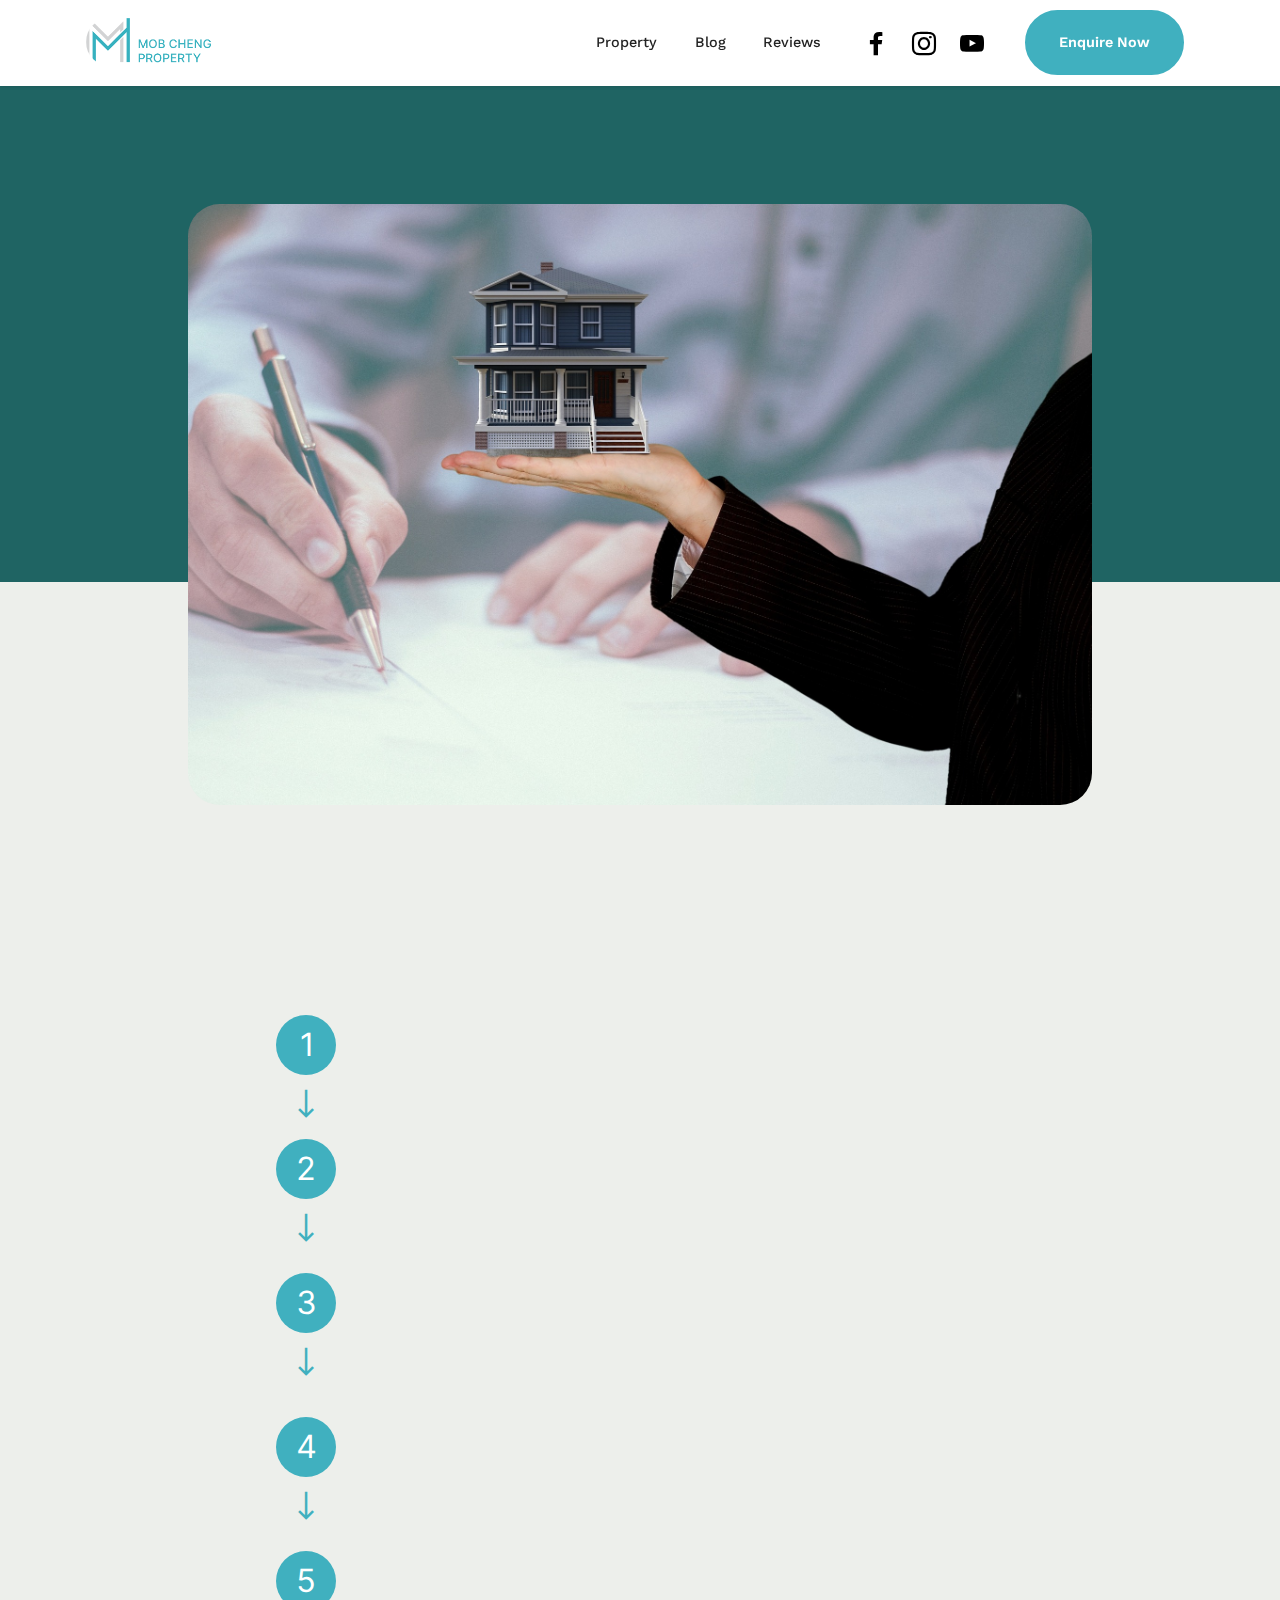
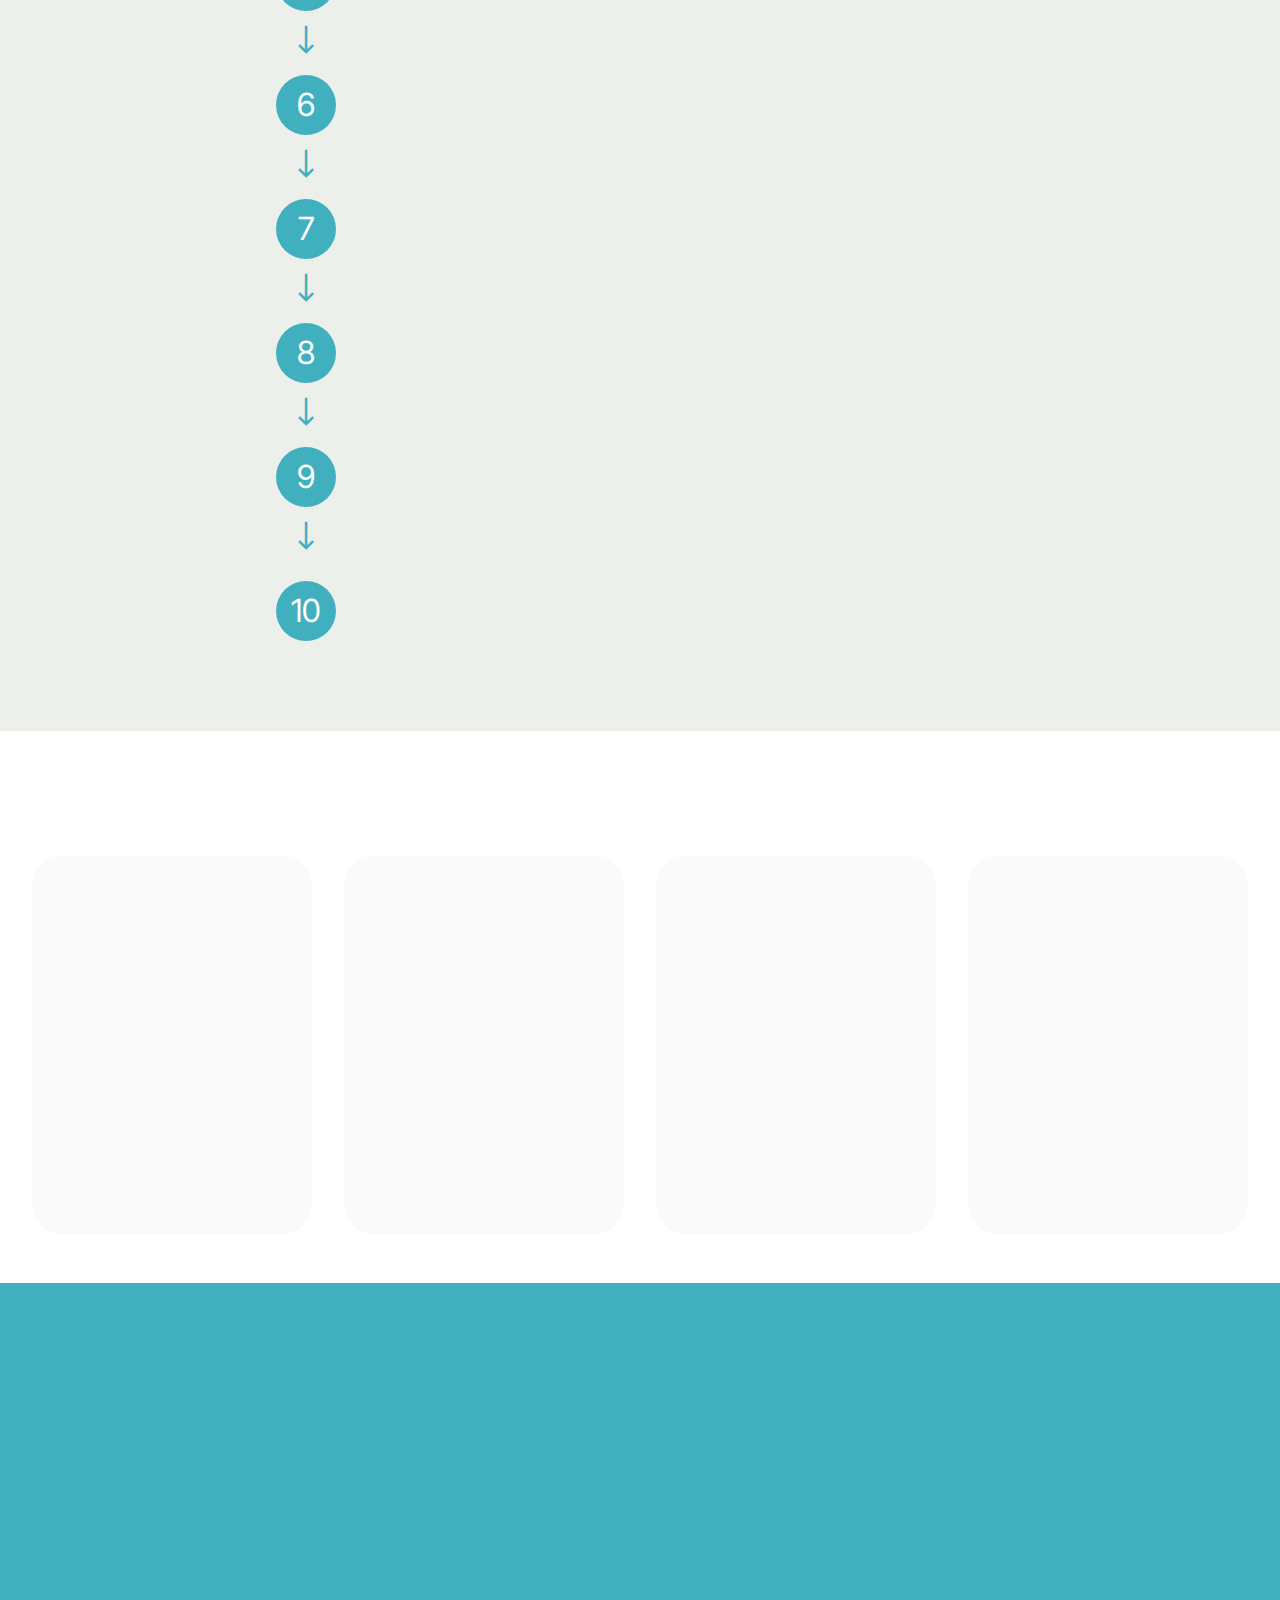
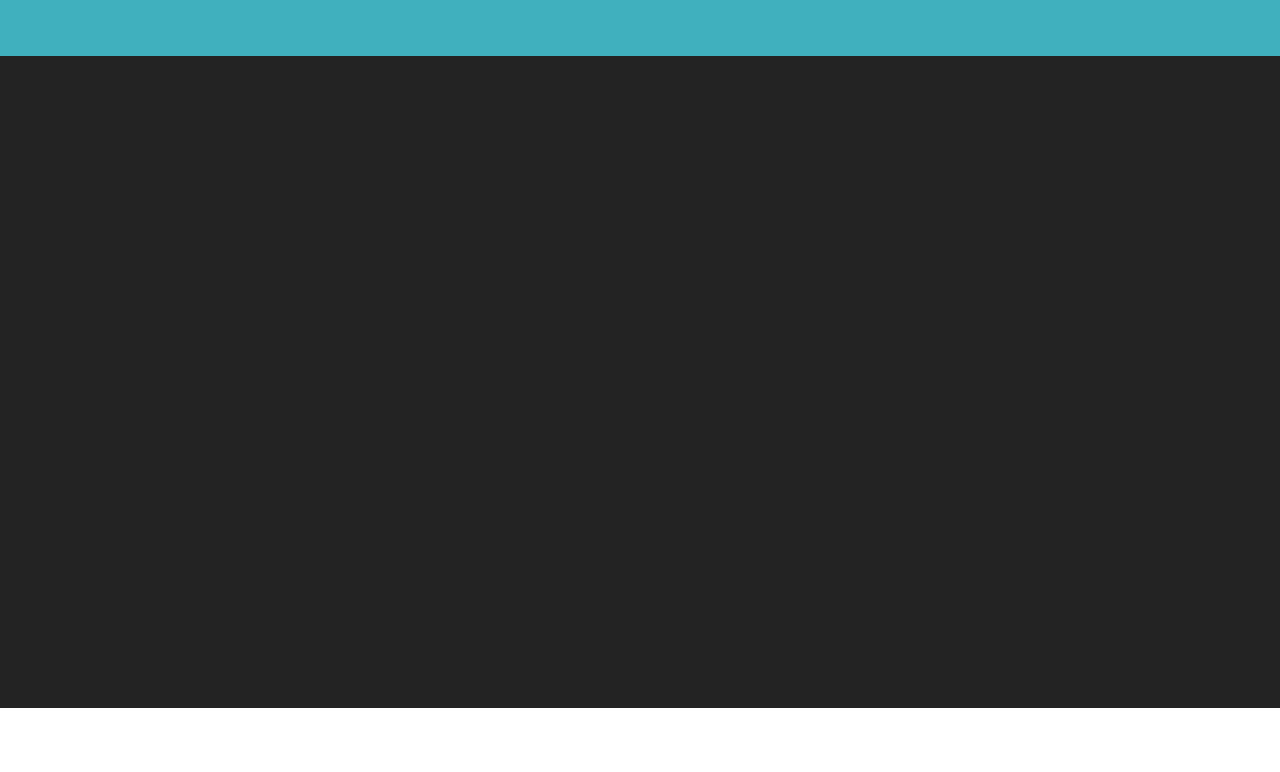
<file: buying-guide-on-new-property.html>
<!DOCTYPE html>
<html  >
<head>
  <!-- Site made with Mobirise Website Builder v5.9.4, https://mobirise.com -->
  <meta charset="UTF-8">
  <meta http-equiv="X-UA-Compatible" content="IE=edge">
  <meta name="generator" content="Mobirise v5.9.4, mobirise.com">
  <meta name="viewport" content="width=device-width, initial-scale=1, minimum-scale=1">
  <link rel="shortcut icon" href="assets/images/mob-1.png" type="image/x-icon">
  <meta name="description" content="">
  
  
  <title>Buying Guide on New Property</title>
  <link rel="stylesheet" href="assets/web/assets/mobirise-icons2/mobirise2.css">
  <link rel="stylesheet" href="assets/bootstrap/css/bootstrap.min.css">
  <link rel="stylesheet" href="assets/bootstrap/css/bootstrap-grid.min.css">
  <link rel="stylesheet" href="assets/bootstrap/css/bootstrap-reboot.min.css">
  <link rel="stylesheet" href="assets/animatecss/animate.css">
  <link rel="stylesheet" href="assets/dropdown/css/style.css">
  <link rel="stylesheet" href="assets/socicon/css/styles.css">
  <link rel="stylesheet" href="assets/theme/css/style.css">
  <link rel="preload" href="https://fonts.googleapis.com/css?family=Libre+Franklin:100,200,300,400,500,600,700,800,900,100i,200i,300i,400i,500i,600i,700i,800i,900i&display=swap" as="style" onload="this.onload=null;this.rel='stylesheet'">
  <noscript><link rel="stylesheet" href="https://fonts.googleapis.com/css?family=Libre+Franklin:100,200,300,400,500,600,700,800,900,100i,200i,300i,400i,500i,600i,700i,800i,900i&display=swap"></noscript>
  <link rel="preload" href="https://fonts.googleapis.com/css?family=Raleway:100,200,300,400,500,600,700,800,900,100i,200i,300i,400i,500i,600i,700i,800i,900i&display=swap" as="style" onload="this.onload=null;this.rel='stylesheet'">
  <noscript><link rel="stylesheet" href="https://fonts.googleapis.com/css?family=Raleway:100,200,300,400,500,600,700,800,900,100i,200i,300i,400i,500i,600i,700i,800i,900i&display=swap"></noscript>
  <link rel="preload" href="https://fonts.googleapis.com/css?family=Inter+Tight:100,200,300,400,500,600,700,800,900,100i,200i,300i,400i,500i,600i,700i,800i,900i&display=swap" as="style" onload="this.onload=null;this.rel='stylesheet'">
  <noscript><link rel="stylesheet" href="https://fonts.googleapis.com/css?family=Inter+Tight:100,200,300,400,500,600,700,800,900,100i,200i,300i,400i,500i,600i,700i,800i,900i&display=swap"></noscript>
  <link rel="preload" href="https://fonts.googleapis.com/css?family=Work+Sans:100,200,300,400,500,600,700,800,900,100i,200i,300i,400i,500i,600i,700i,800i,900i&display=swap" as="style" onload="this.onload=null;this.rel='stylesheet'">
  <noscript><link rel="stylesheet" href="https://fonts.googleapis.com/css?family=Work+Sans:100,200,300,400,500,600,700,800,900,100i,200i,300i,400i,500i,600i,700i,800i,900i&display=swap"></noscript>
  <link rel="preload" as="style" href="assets/mobirise/css/mbr-additional.css"><link rel="stylesheet" href="assets/mobirise/css/mbr-additional.css" type="text/css">

  
  
  
</head>
<body>
  
  <section data-bs-version="5.1" class="menu menu3 cid-tS5kxYbCHe" once="menu" id="menu3-3u">
    
    <nav class="navbar navbar-dropdown navbar-fixed-top navbar-expand-lg">
        <div class="container">
            <div class="navbar-brand">
                <span class="navbar-logo">
                    <a href="index.html">
                        <img src="assets/images/mob-large-2.png" alt="Logo" style="height: 3rem;">
                    </a>
                </span>
                
            </div>
            <button class="navbar-toggler" type="button" data-toggle="collapse" data-bs-toggle="collapse" data-target="#navbarSupportedContent" data-bs-target="#navbarSupportedContent" aria-controls="navbarNavAltMarkup" aria-expanded="false" aria-label="Toggle navigation">
                <div class="hamburger">
                    <span></span>
                    <span></span>
                    <span></span>
                    <span></span>
                </div>
            </button>
            <div class="collapse navbar-collapse" id="navbarSupportedContent">
                <ul class="navbar-nav nav-dropdown" data-app-modern-menu="true"><li class="nav-item"><a class="nav-link link text-black text-primary display-4" href="property.html">Property</a></li>
                    <li class="nav-item"><a class="nav-link link text-black text-primary display-4" href="Blog.html">Blog</a></li>
                    <li class="nav-item"><a class="nav-link link text-black text-primary display-4" href="home.html#people5-n">Reviews</a>
                    </li></ul>
                <div class="icons-menu">
                    <a class="iconfont-wrapper" href="https://facebook.com" target="_blank">
                        <span class="p-2 mbr-iconfont socicon-facebook socicon"></span>
                    </a>
                    <a class="iconfont-wrapper" href="https://instagram.com" target="_blank">
                        <span class="p-2 mbr-iconfont socicon-instagram socicon"></span>
                    </a>
                    <a class="iconfont-wrapper" href="https://youtube.com" target="_blank">
                        <span class="p-2 mbr-iconfont socicon-youtube socicon"></span>
                    </a>
                    
                </div>
                <div class="navbar-buttons mbr-section-btn"><a class="btn btn-primary display-4" href="contactus.html#form02-1h">Enquire Now<br></a></div>
            </div>
        </div>
    </nav>
</section>

<section data-bs-version="5.1" class="header5 cid-tS5l00TQWk" id="header05-41">
	

	
	
	<div class="topbg"></div>
	<div class="align-center container-fluid">
		<div class="row justify-content-center">
			<div class="col-md-12 content-head">
				
				
				
			</div>
		</div>
		<div class="row mt-5 justify-content-center">
			<div class="col-12 col-lg-9">
				<img src="assets/images/mbr-7.jpg" alt="Mobirise Website Builder" title="">
			</div>
		</div>
	</div>
</section>

<section data-bs-version="5.1" class="features20 cid-tS5kOP9gcv" id="features20-3y">

    

    
    
    <div class="container">
        <div class="row justify-content-center">
            <div class="col-md-12 col-lg-9">
                <div class="card-wrapper pb-4">
                    <div class="card-box align-center">
                        <h4 class="card-title mbr-fonts-style mb-4 display-2"><strong>BUYING GUIDE </strong><br><strong>ON NEW PROPERTY</strong></h4>
                        
                        
                    </div>
                </div>
            </div>
            <div class="col-12 col-md-8">
                <div class="item mbr-flex">
                    <div class="icon-box">
                        <span class="step-number mbr-fonts-style display-5">1</span>
                    </div>
                    <div class="text-box">
                        <h4 class="icon-title card-title mbr-black mbr-fonts-style display-7"><strong>PLAN YOUR BUDGET</strong></h4>
                        <h5 class="icon-text mbr-black mbr-fonts-style display-4">Downpayment, stamp duty, legal fee and other miscellaneous fee.</h5>
                    </div>
                </div>
                <div class="item mbr-flex">
                    <div class="icon-box">
                        <span class="step-number mbr-fonts-style display-5">2</span>
                    </div>
                    <div class="text-box">
                        <h4 class="icon-title card-title mbr-black mbr-fonts-style display-7"><strong>RESEARCH YOUR PROPERTY</strong></h4>
                        <h5 class="icon-text mbr-black mbr-fonts-style display-4">Property type, location, developer, completion time and promotion package.</h5>
                    </div>
                </div>
                <div class="item mbr-flex">
                    <div class="icon-box">
                        <span class="step-number mbr-fonts-style display-5">3</span>
                    </div>
                    <div class="text-box">
                        <h4 class="icon-title card-title mbr-black mbr-fonts-style display-7"><strong>COMPARE THE COSTS</strong></h4>
                        <h5 class="icon-text mbr-black mbr-fonts-style display-4">Insight on property costs and trends: propertyguru.com.my/areainsider, napic.jpph.gov.my/portal, jpph.gov.my/v3/ms.</h5>
                    </div>
                </div>
                <div class="item mbr-flex">
                    <div class="icon-box">
                        <span class="step-number mbr-fonts-style display-5">4</span>
                    </div>
                    <div class="text-box">
                        <h4 class="icon-title card-title mbr-black mbr-fonts-style display-7"><strong>SECURE FINANCING</strong></h4>
                        <h5 class="icon-text mbr-black mbr-fonts-style display-4">Ensure your Debt Service Ratio (DSR) within healthy range of 30-40%.
<div><br></div></h5>
                    </div>
                </div>
                <div class="item mbr-flex">
                    <div class="icon-box">
                        <span class="step-number mbr-fonts-style display-5">5</span>
                    </div>
                    <div class="text-box">
                        <h4 class="icon-title card-title mbr-black mbr-fonts-style display-7"><strong>EMPLOY A LAWYER</strong></h4>
                        <h5 class="icon-text mbr-black mbr-fonts-style display-4">Protect yourself from unfair &amp; unwanted circumstances.</h5>
                    </div>
                </div>
                <div class="item mbr-flex">
                    <div class="icon-box">
                        <span class="step-number mbr-fonts-style display-5">6</span>
                    </div>
                    <div class="text-box">
                        <h4 class="icon-title card-title mbr-black mbr-fonts-style display-7"><strong>LETTER OF OFFER</strong></h4>
                        <h5 class="icon-text mbr-black mbr-fonts-style display-4">Intent to purchase a property with earnest deposit.</h5>
                    </div>
                </div>
                <div class="item mbr-flex">
                    <div class="icon-box">
                        <span class="step-number mbr-fonts-style display-5">7</span>
                    </div>
                    <div class="text-box">
                        <h4 class="icon-title card-title mbr-black mbr-fonts-style display-7"><strong>SIGN THE SPA</strong></h4>
                        <h5 class="icon-text mbr-black mbr-fonts-style display-4">Legal document which sets out the full terms &amp; conditions of your purchase.</h5>
                    </div>
                </div>
                <div class="item mbr-flex">
                    <div class="icon-box">
                        <span class="step-number mbr-fonts-style display-5">8</span>
                    </div>
                    <div class="text-box">
                        <h4 class="icon-title card-title mbr-black mbr-fonts-style display-7"><strong>SIGN LOAN AGREEMENT</strong></h4>
                        <h5 class="icon-text mbr-black mbr-fonts-style display-4">Legal document which sets out the full terms &amp; conditions of your home loan.</h5>
                    </div>
                </div>
                <div class="item mbr-flex">
                    <div class="icon-box">
                        <span class="step-number mbr-fonts-style display-5">9</span>
                    </div>
                    <div class="text-box">
                        <h4 class="icon-title card-title mbr-black mbr-fonts-style display-7"><strong>PAY FEES &amp; COSTS</strong></h4>
                        <h5 class="icon-text mbr-black mbr-fonts-style display-4">Downpayment, stamping fees and legal fees.</h5>
                    </div>
                </div>
                <div class="item mbr-flex last">
                    <div class="icon-box">
                        <span class="step-number mbr-fonts-style display-5">10</span>
                    </div>
                    <div class="text-box">
                        <h4 class="icon-title card-title mbr-black mbr-fonts-style display-7"><strong>RECEIVE THE VACANT POSSESSION</strong></h4>
                        <h5 class="icon-text mbr-black mbr-fonts-style display-4">Receive Certificate of Completion &amp; Compliance (CCC) and 24-months defect liability period.<br></h5>
                    </div>
                </div>
            </div>
        </div>
    </div>
</section>

<section data-bs-version="5.1" class="gallery3 cid-tS5BAMYYbp" id="gallery3-44">
    
    
    <div class="container-fluid">
        <div class="mbr-section-head">
            <h4 class="mbr-section-title mbr-fonts-style align-center mb-0 display-5"><p>
                <strong>&nbsp; &nbsp;RELATED POST</strong></p></h4>
            
        </div>
        <div class="row mt-4">
            
            
            <div class="item features-image сol-12 col-md-6 col-lg-3 active">
                <div class="item-wrapper">
                    <div class="item-img">
                        <img src="assets/images/mbr-20.jpg" alt="Mobirise Website Builder" data-slide-to="0" data-bs-slide-to="0">
                    </div>
                    <div class="item-content">
                        <h5 class="item-title mbr-fonts-style display-7"><strong>Top 3 Property Developers
</strong><div><strong>in Malaysia</strong></div></h5>
                        
                        <p class="mbr-text mbr-fonts-style mt-3 display-7"><a href="top-3-property-developers-in-malaysia.html" class="text-primary" target="_blank">Read more..</a></p>
                    </div>
                    
                </div>
            </div><div class="item features-image сol-12 col-md-6 col-lg-3">
                <div class="item-wrapper">
                    <div class="item-img">
                        <img src="assets/images/mbr-16.jpg" alt="Mobirise Website Builder" data-slide-to="1" data-bs-slide-to="1">
                    </div>
                    <div class="item-content">
                        <h5 class="item-title mbr-fonts-style display-7"><strong>Freehold vs Leasehold : <br>Which is Better?</strong></h5>
                        
                        <p class="mbr-text mbr-fonts-style mt-3 display-7"><a href="#" class="text-primary">Read more..</a></p>
                    </div>
                    
                </div>
            </div><div class="item features-image сol-12 col-md-6 col-lg-3">
                <div class="item-wrapper">
                    <div class="item-img">
                        <img src="assets/images/mbr-17.jpg" alt="Mobirise Website Builder" data-slide-to="2" data-bs-slide-to="0">
                    </div>
                    <div class="item-content">
                        <h5 class="item-title mbr-fonts-style display-7"><strong>Landed House vs High-Rise in</strong><br><strong>Malaysia : Which is Better?</strong></h5>
                        
                        <p class="mbr-text mbr-fonts-style mt-3 display-7"><a href="#" class="text-primary">Read more..</a></p>
                    </div>
                    
                </div>
            </div>
            <div class="item features-image сol-12 col-md-6 col-lg-3">
                <div class="item-wrapper">
                    <div class="item-img">
                        <img src="assets/images/mbr-14.jpg" alt="Mobirise Website Builder" title="" data-slide-to="3" data-bs-slide-to="3">
                    </div>
                    <div class="item-content">
                        <h5 class="item-title mbr-fonts-style display-7"><strong>6 Things to Consider</strong><br><strong>Before Buying a SOHO</strong></h5>
                        
                        <p class="mbr-text mbr-fonts-style mt-3 display-7"><a href="#" class="text-primary">Read more..</a></p>
                    </div>
                    
                </div>
            </div>
        </div>
    </div>
</section>

<section data-bs-version="5.1" class="info1 cid-tS5kxYWcLt" id="info1-3w">
    

    
    
    <div class="align-center container">
        <div class="row justify-content-center">
            <div class="col-12 col-lg-8">
                <h3 class="mbr-section-title mb-4 mbr-fonts-style display-1">
                    <strong>REQUEST A FREE CONSULTATION</strong></h3>
                
                <div class="mbr-section-btn"><a class="btn btn-danger-outline display-4" href="contactus.html">Reserve A Slot</a></div>
            </div>
        </div>
    </div>
</section>

<section data-bs-version="5.1" class="footer6 cid-tS5kxZb9gv" once="footers" id="footer6-3x">

    

    

    <div class="container">
        <div class="row content mbr-white">
            <div class="col-12 col-md-3 mbr-fonts-style display-7">
                <h5 class="mbr-section-subtitle mbr-fonts-style mb-2 display-7">
                    <strong>ADDRESS</strong></h5>
                <p class="mbr-text mbr-fonts-style display-7">Virtual Office Damansara Perdana by Avenue Business Centre<br>
<br>W505-506 <br>West Wing Metropolitan Square, <br>No.2, Jalan PJU 8/1, <br>Bandar Damansara Perdana, <br>47820 Petaling Jaya, Selangor</p> <br>
                <h5 class="mbr-section-subtitle mbr-fonts-style mb-2 mt-4 display-7">
                    <strong>CONTACTS</strong></h5>
                <p class="mbr-text mbr-fonts-style mb-4 display-7">
                    Email: mobcheng@outlook.com<br>
                    Phone: +012 345 6789<br><br><a href="contactus.html" class="text-primary">Enquire Now</a></p>
            </div>
            <div class="col-12 col-md-3 mbr-fonts-style display-7">
                <h5 class="mbr-section-subtitle mbr-fonts-style mb-2 display-7">
                    <strong>LINKS</strong></h5>
                <ul class="list mbr-fonts-style mb-4 display-4">
                    <li class="mbr-text item-wrap"><a href="page3.html" class="text-primary">Property</a></li>
                    <li class="mbr-text item-wrap"><a href="page2.html" class="text-primary">Blog</a></li><li class="mbr-text item-wrap"><a href="index.html#people5-n" class="text-primary">Reviews</a></li>
                </ul>
                <h5 class="mbr-section-subtitle mbr-fonts-style mb-2 mt-5 display-7"><strong><br></strong><br><br><br><br><strong>WORKING HOURS</strong></h5>
                <p class="mbr-text mbr-fonts-style mb-4 display-7">Monday - Friday<br>9.00am - 5.00pm<a href="contactus.html" class="text-primary">&nbsp;</a></p>
            </div>
            <div class="col-12 col-md-6">
                <div class="google-map"><iframe frameborder="0" style="border:0" src="https://www.google.com/maps/embed?pb=!1m18!1m12!1m3!1d74175.81086527661!2d101.50914252656015!3d3.1606447648779405!2m3!1f0!2f0!3f0!3m2!1i1024!2i768!4f13.1!3m3!1m2!1s0x31cc4f33d792260b%3A0x9f39af7cb9bf7a6d!2sVirtual%20Office%20Damansara%20Perdana%20by%20Avenue%20Business%20Centre!5e0!3m2!1sen!2smy!4v1696434701358!5m2!1sen!2smy" allowfullscreen=""></iframe></div>
            </div>
            <div class="col-md-6">
                <div class="social-list align-left">
                    <div class="soc-item">
                        <a href="https://facebook.com" target="_blank">
                            <span class="mbr-iconfont mbr-iconfont-social socicon-facebook socicon"></span>
                        </a>
                    </div>
                    <div class="soc-item">
                        
                            <a href="www.instagram.com"><span class="mbr-iconfont mbr-iconfont-social socicon-instagram socicon"></span></a>
                        
                    </div>
                    <div class="soc-item">
                        <a href="https://www.youtube.com" target="_blank">
                            <span class="mbr-iconfont mbr-iconfont-social socicon-youtube socicon"></span>
                        </a>
                    </div>
                    
                    
                    
                </div>
            </div>
        </div>
        <div class="footer-lower">
            <div class="media-container-row">
                <div class="col-sm-12">
                    <hr>
                </div>
            </div>
            <div class="col-sm-12 copyright pl-0">
                <p class="mbr-text mbr-fonts-style mbr-white display-7">
                    © Copyright 2025 Mobirise - All Rights Reserved
                </p>
            </div>
        </div>
    </div>
</section><section class="display-7" style="padding: 0;align-items: center;justify-content: center;flex-wrap: wrap;    align-content: center;display: flex;position: relative;height: 4rem;"><a href="https://mobiri.se/3068485" style="flex: 1 1;height: 4rem;position: absolute;width: 100%;z-index: 1;"><img alt="" style="height: 4rem;" src="[data-uri]"></a><p style="margin: 0;text-align: center;" class="display-7">&#8204;</p><a style="z-index:1" href="https://mobirise.com/builder/html-code-generator.html">HTML Code Generator</a></section><script src="assets/bootstrap/js/bootstrap.bundle.min.js"></script>  <script src="assets/smoothscroll/smooth-scroll.js"></script>  <script src="assets/ytplayer/index.js"></script>  <script src="assets/dropdown/js/navbar-dropdown.js"></script>  <script src="assets/theme/js/script.js"></script>  
  
  
 <div id="scrollToTop" class="scrollToTop mbr-arrow-up"><a style="text-align: center;"><i class="mbr-arrow-up-icon mbr-arrow-up-icon-cm cm-icon cm-icon-smallarrow-up"></i></a></div>
    <input name="animation" type="hidden">
  </body>
</html>
</file>
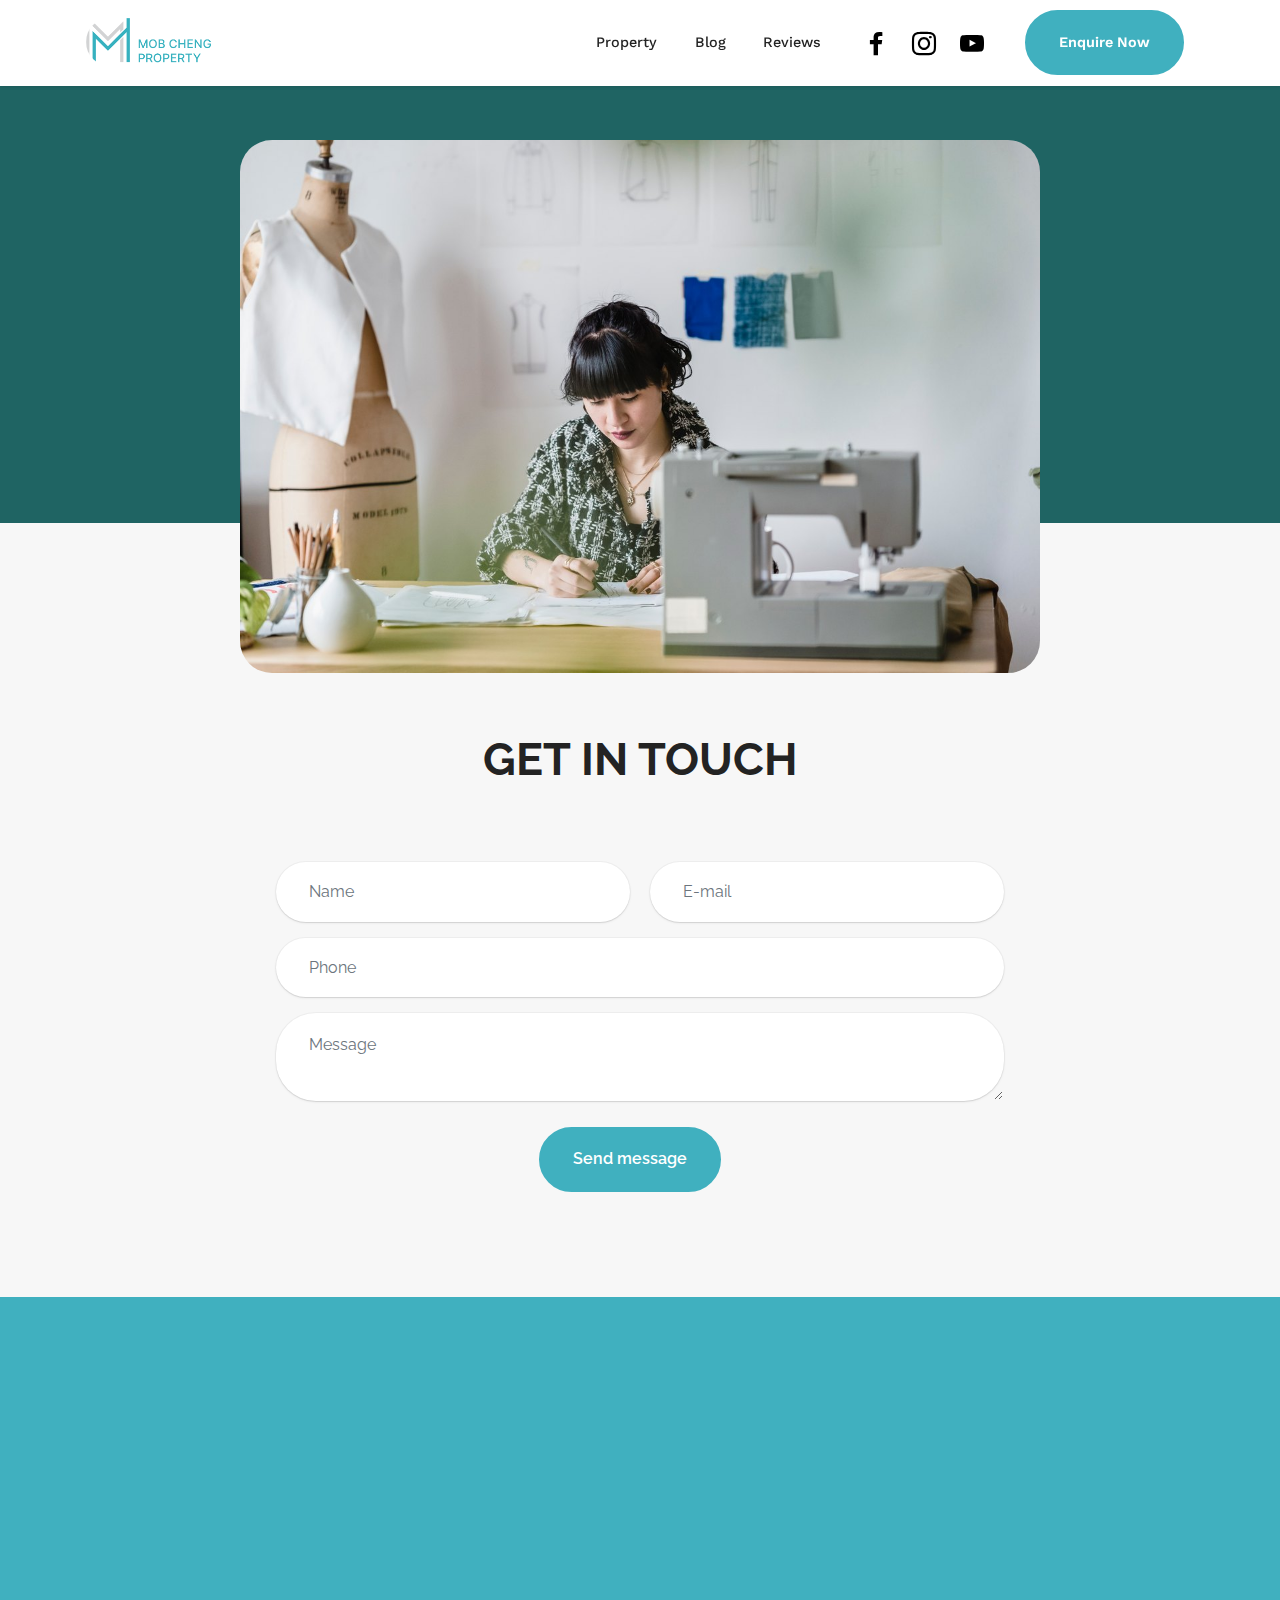
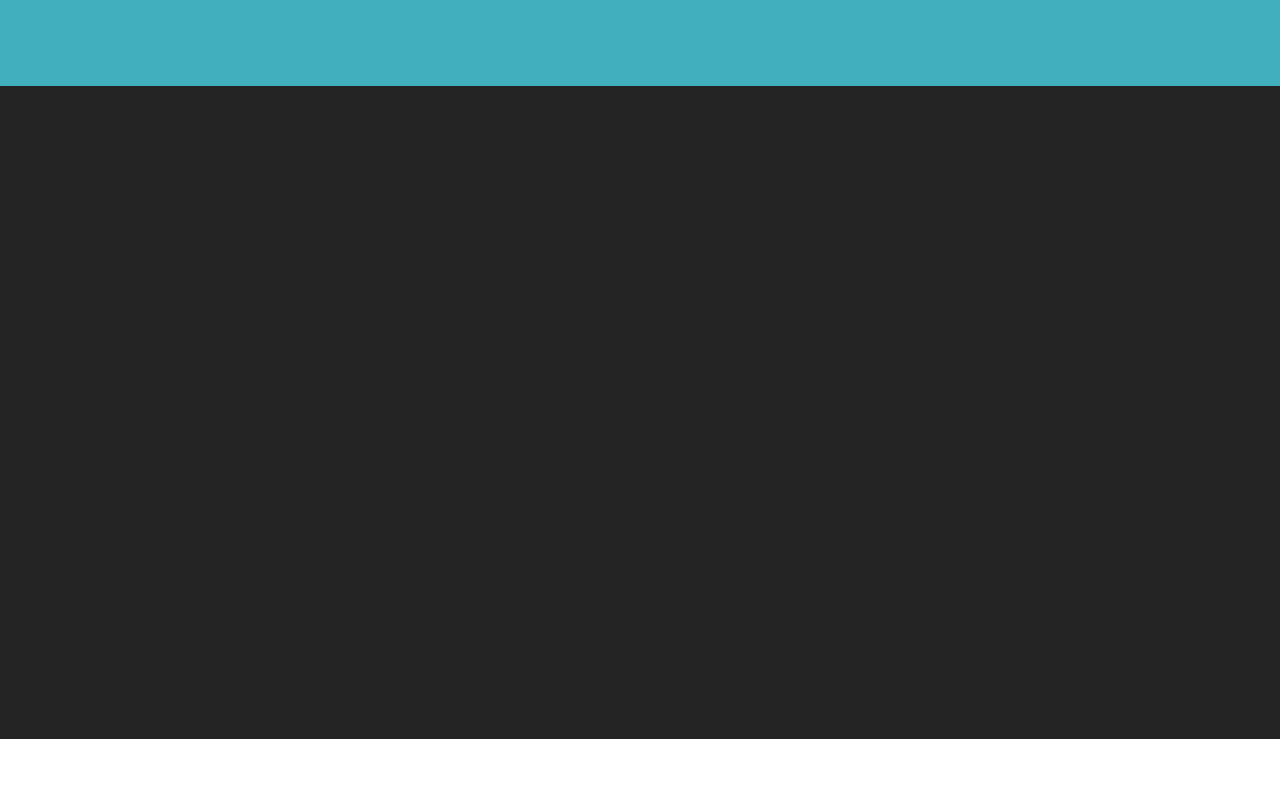
<file: contactus.html>
<!DOCTYPE html>
<html  >
<head>
  <!-- Site made with Mobirise Website Builder v5.9.4, https://mobirise.com -->
  <meta charset="UTF-8">
  <meta http-equiv="X-UA-Compatible" content="IE=edge">
  <meta name="generator" content="Mobirise v5.9.4, mobirise.com">
  <meta name="viewport" content="width=device-width, initial-scale=1, minimum-scale=1">
  <link rel="shortcut icon" href="assets/images/mob-1.png" type="image/x-icon">
  <meta name="description" content="">
  
  
  <title>Contact Us | Mobproperty.com</title>
  <link rel="stylesheet" href="assets/bootstrap/css/bootstrap.min.css">
  <link rel="stylesheet" href="assets/bootstrap/css/bootstrap-grid.min.css">
  <link rel="stylesheet" href="assets/bootstrap/css/bootstrap-reboot.min.css">
  <link rel="stylesheet" href="assets/animatecss/animate.css">
  <link rel="stylesheet" href="assets/dropdown/css/style.css">
  <link rel="stylesheet" href="assets/socicon/css/styles.css">
  <link rel="stylesheet" href="assets/theme/css/style.css">
  <link rel="preload" href="https://fonts.googleapis.com/css?family=Libre+Franklin:100,200,300,400,500,600,700,800,900,100i,200i,300i,400i,500i,600i,700i,800i,900i&display=swap" as="style" onload="this.onload=null;this.rel='stylesheet'">
  <noscript><link rel="stylesheet" href="https://fonts.googleapis.com/css?family=Libre+Franklin:100,200,300,400,500,600,700,800,900,100i,200i,300i,400i,500i,600i,700i,800i,900i&display=swap"></noscript>
  <link rel="preload" href="https://fonts.googleapis.com/css?family=Raleway:100,200,300,400,500,600,700,800,900,100i,200i,300i,400i,500i,600i,700i,800i,900i&display=swap" as="style" onload="this.onload=null;this.rel='stylesheet'">
  <noscript><link rel="stylesheet" href="https://fonts.googleapis.com/css?family=Raleway:100,200,300,400,500,600,700,800,900,100i,200i,300i,400i,500i,600i,700i,800i,900i&display=swap"></noscript>
  <link rel="preload" href="https://fonts.googleapis.com/css?family=Inter+Tight:100,200,300,400,500,600,700,800,900,100i,200i,300i,400i,500i,600i,700i,800i,900i&display=swap" as="style" onload="this.onload=null;this.rel='stylesheet'">
  <noscript><link rel="stylesheet" href="https://fonts.googleapis.com/css?family=Inter+Tight:100,200,300,400,500,600,700,800,900,100i,200i,300i,400i,500i,600i,700i,800i,900i&display=swap"></noscript>
  <link rel="preload" href="https://fonts.googleapis.com/css?family=Work+Sans:100,200,300,400,500,600,700,800,900,100i,200i,300i,400i,500i,600i,700i,800i,900i&display=swap" as="style" onload="this.onload=null;this.rel='stylesheet'">
  <noscript><link rel="stylesheet" href="https://fonts.googleapis.com/css?family=Work+Sans:100,200,300,400,500,600,700,800,900,100i,200i,300i,400i,500i,600i,700i,800i,900i&display=swap"></noscript>
  <link rel="preload" as="style" href="assets/mobirise/css/mbr-additional.css"><link rel="stylesheet" href="assets/mobirise/css/mbr-additional.css" type="text/css">

  
  
  
</head>
<body>
  
  <section data-bs-version="5.1" class="menu menu3 cid-tRJBZsBhGK" once="menu" id="menu3-18">
    
    <nav class="navbar navbar-dropdown navbar-fixed-top navbar-expand-lg">
        <div class="container">
            <div class="navbar-brand">
                <span class="navbar-logo">
                    <a href="index.html">
                        <img src="assets/images/mob-large-2.png" alt="Logo" style="height: 3rem;">
                    </a>
                </span>
                
            </div>
            <button class="navbar-toggler" type="button" data-toggle="collapse" data-bs-toggle="collapse" data-target="#navbarSupportedContent" data-bs-target="#navbarSupportedContent" aria-controls="navbarNavAltMarkup" aria-expanded="false" aria-label="Toggle navigation">
                <div class="hamburger">
                    <span></span>
                    <span></span>
                    <span></span>
                    <span></span>
                </div>
            </button>
            <div class="collapse navbar-collapse" id="navbarSupportedContent">
                <ul class="navbar-nav nav-dropdown" data-app-modern-menu="true"><li class="nav-item"><a class="nav-link link text-black text-primary display-4" href="property.html">Property</a></li>
                    <li class="nav-item"><a class="nav-link link text-black text-primary display-4" href="Blog.html">Blog</a></li>
                    <li class="nav-item"><a class="nav-link link text-black text-primary display-4" href="home.html#people5-n">Reviews</a>
                    </li></ul>
                <div class="icons-menu">
                    <a class="iconfont-wrapper" href="https://facebook.com" target="_blank">
                        <span class="p-2 mbr-iconfont socicon-facebook socicon"></span>
                    </a>
                    <a class="iconfont-wrapper" href="https://instagram.com" target="_blank">
                        <span class="p-2 mbr-iconfont socicon-instagram socicon"></span>
                    </a>
                    <a class="iconfont-wrapper" href="https://youtube.com" target="_blank">
                        <span class="p-2 mbr-iconfont socicon-youtube socicon"></span>
                    </a>
                    
                </div>
                <div class="navbar-buttons mbr-section-btn"><a class="btn btn-primary display-4" href="contactus.html#form02-1h">Enquire Now<br></a></div>
            </div>
        </div>
    </nav>
</section>

<section data-bs-version="5.1" class="header5 cid-tRJCfYaEMU" id="header05-1i">
	

	
	
	<div class="topbg"></div>
	<div class="align-center container-fluid">
		<div class="row justify-content-center">
			<div class="col-md-12 content-head">
				
				
				
			</div>
		</div>
		<div class="row mt-5 justify-content-center">
			<div class="col-12 col-lg-8">
				<img src="assets/images/6.jpg" alt="Mobirise Website Builder" title="">
			</div>
		</div>
	</div>
</section>

<section data-bs-version="5.1" class="form5 cid-tRJC9zEuAe" id="form02-1h">
    
    
    <div class="container">
        <div class="row justify-content-center">
            <div class="col-12 content-head">
                <div class="mbr-section-head mb-5">
                    <h3 class="mbr-section-title mbr-fonts-style align-center mb-0 display-2">
                        <strong>GET IN TOUCH</strong></h3>
                    
                </div>
            </div>
        </div>
        <div class="row justify-content-center mt-4">
            <div class="col-lg-8 mx-auto mbr-form" data-form-type="formoid">
                <form action="https://mobirise.eu/" method="POST" class="mbr-form form-with-styler" data-form-title="Form Name"><input type="hidden" name="email" data-form-email="true" value="rKn0wuhfwj35XzIwHY6bFNPM0dmBbRsiHAADF0xjqufV4jibt6wJ54tqZZUWVfuJSt+Gf8/HpaEF69heWao5vTKIIzTuiy1bqLQTf+6vOS2rWsjHWsGFnA70ShJlWkj5">
                    <div class="row">
                        <div hidden="hidden" data-form-alert="" class="alert alert-success col-12">Thanks for filling out the form!</div>
                        <div hidden="hidden" data-form-alert-danger="" class="alert alert-danger col-12">
                            Oops...! some problem!
                        </div>
                    </div>
                    <div class="dragArea row">
                        <div class="col-md col-sm-12 form-group mb-3" data-for="name">
                            <input type="text" name="name" placeholder="Name" data-form-field="name" class="form-control" value="" id="name-form02-1h">
                        </div>
                        <div class="col-md col-sm-12 form-group mb-3" data-for="email">
                            <input type="email" name="email" placeholder="E-mail" data-form-field="email" class="form-control" value="" id="email-form02-1h">
                        </div>
                        <div class="col-12 form-group mb-3" data-for="phone">
                            <input type="tel" name="phone" placeholder="Phone" data-form-field="phone" class="form-control" value="" id="phone-form02-1h">
                        </div>
                        <div class="col-12 form-group mb-3" data-for="textarea">
                            <textarea name="textarea" placeholder="Message" data-form-field="textarea" class="form-control" id="textarea-form02-1h"></textarea>
                        </div>
                        <div class="col-lg-12 col-md-12 col-sm-12 align-center mbr-section-btn"><button type="submit" class="btn btn-primary display-7">Send message</button></div>
                    </div>
                </form>
            </div>
        </div>
    </div>
</section>

<section data-bs-version="5.1" class="info1 cid-tRJBZuuwGQ" id="info1-1f">
    

    
    
    <div class="align-center container">
        <div class="row justify-content-center">
            <div class="col-12 col-lg-8">
                <h3 class="mbr-section-title mb-4 mbr-fonts-style display-1"><strong>CHECK OUT </strong><br><strong>MORE LISTINGS</strong></h3>
                
                <div class="mbr-section-btn"><a class="btn btn-danger-outline display-4" href="page3.html">Property</a></div>
            </div>
        </div>
    </div>
</section>

<section data-bs-version="5.1" class="footer6 cid-tRJBZuCFRM" once="footers" id="footer6-1g">

    

    

    <div class="container">
        <div class="row content mbr-white">
            <div class="col-12 col-md-3 mbr-fonts-style display-7">
                <h5 class="mbr-section-subtitle mbr-fonts-style mb-2 display-7">
                    <strong>ADDRESS</strong></h5>
                <p class="mbr-text mbr-fonts-style display-7">Virtual Office Damansara Perdana by Avenue Business Centre<br>
<br>W505-506 <br>West Wing Metropolitan Square, <br>No.2, Jalan PJU 8/1, <br>Bandar Damansara Perdana, <br>47820 Petaling Jaya, Selangor</p> <br>
                <h5 class="mbr-section-subtitle mbr-fonts-style mb-2 mt-4 display-7">
                    <strong>CONTACTS</strong></h5>
                <p class="mbr-text mbr-fonts-style mb-4 display-7">
                    Email: mobcheng@outlook.com<br>
                    Phone: +012 345 6789<br><br><a href="contactus.html" class="text-primary">Enquire Now</a></p>
            </div>
            <div class="col-12 col-md-3 mbr-fonts-style display-7">
                <h5 class="mbr-section-subtitle mbr-fonts-style mb-2 display-7">
                    <strong>LINKS</strong></h5>
                <ul class="list mbr-fonts-style mb-4 display-4">
                    <li class="mbr-text item-wrap"><a href="page3.html" class="text-primary">Property</a></li>
                    <li class="mbr-text item-wrap"><a href="page2.html" class="text-primary">Blog</a></li><li class="mbr-text item-wrap"><a href="index.html#people5-n" class="text-primary">Reviews</a></li>
                </ul>
                <h5 class="mbr-section-subtitle mbr-fonts-style mb-2 mt-5 display-7"><strong><br></strong><br><br><br><br><strong>WORKING HOURS</strong></h5>
                <p class="mbr-text mbr-fonts-style mb-4 display-7">Monday - Friday<br>9.00am - 5.00pm<a href="contactus.html" class="text-primary">&nbsp;</a></p>
            </div>
            <div class="col-12 col-md-6">
                <div class="google-map"><iframe frameborder="0" style="border:0" src="https://www.google.com/maps/embed?pb=!1m18!1m12!1m3!1d74175.81086527661!2d101.50914252656015!3d3.1606447648779405!2m3!1f0!2f0!3f0!3m2!1i1024!2i768!4f13.1!3m3!1m2!1s0x31cc4f33d792260b%3A0x9f39af7cb9bf7a6d!2sVirtual%20Office%20Damansara%20Perdana%20by%20Avenue%20Business%20Centre!5e0!3m2!1sen!2smy!4v1696434701358!5m2!1sen!2smy" allowfullscreen=""></iframe></div>
            </div>
            <div class="col-md-6">
                <div class="social-list align-left">
                    <div class="soc-item">
                        <a href="https://facebook.com" target="_blank">
                            <span class="mbr-iconfont mbr-iconfont-social socicon-facebook socicon"></span>
                        </a>
                    </div>
                    <div class="soc-item">
                        
                            <a href="www.instagram.com"><span class="mbr-iconfont mbr-iconfont-social socicon-instagram socicon"></span></a>
                        
                    </div>
                    <div class="soc-item">
                        <a href="https://www.youtube.com" target="_blank">
                            <span class="mbr-iconfont mbr-iconfont-social socicon-youtube socicon"></span>
                        </a>
                    </div>
                    
                    
                    
                </div>
            </div>
        </div>
        <div class="footer-lower">
            <div class="media-container-row">
                <div class="col-sm-12">
                    <hr>
                </div>
            </div>
            <div class="col-sm-12 copyright pl-0">
                <p class="mbr-text mbr-fonts-style mbr-white display-7">
                    © Copyright 2025 Mobirise - All Rights Reserved
                </p>
            </div>
        </div>
    </div>
</section><section class="display-7" style="padding: 0;align-items: center;justify-content: center;flex-wrap: wrap;    align-content: center;display: flex;position: relative;height: 4rem;"><a href="https://mobiri.se/3068485" style="flex: 1 1;height: 4rem;position: absolute;width: 100%;z-index: 1;"><img alt="" style="height: 4rem;" src="[data-uri]"></a><p style="margin: 0;text-align: center;" class="display-7">&#8204;</p><a style="z-index:1" href="https://mobirise.com/builder/easiest-website-builder.html">Easy Website Builder</a></section><script src="assets/bootstrap/js/bootstrap.bundle.min.js"></script>  <script src="assets/smoothscroll/smooth-scroll.js"></script>  <script src="assets/ytplayer/index.js"></script>  <script src="assets/dropdown/js/navbar-dropdown.js"></script>  <script src="assets/theme/js/script.js"></script>  <script src="assets/formoid/formoid.min.js"></script>  
  
  
 <div id="scrollToTop" class="scrollToTop mbr-arrow-up"><a style="text-align: center;"><i class="mbr-arrow-up-icon mbr-arrow-up-icon-cm cm-icon cm-icon-smallarrow-up"></i></a></div>
    <input name="animation" type="hidden">
  </body>
</html>
</file>
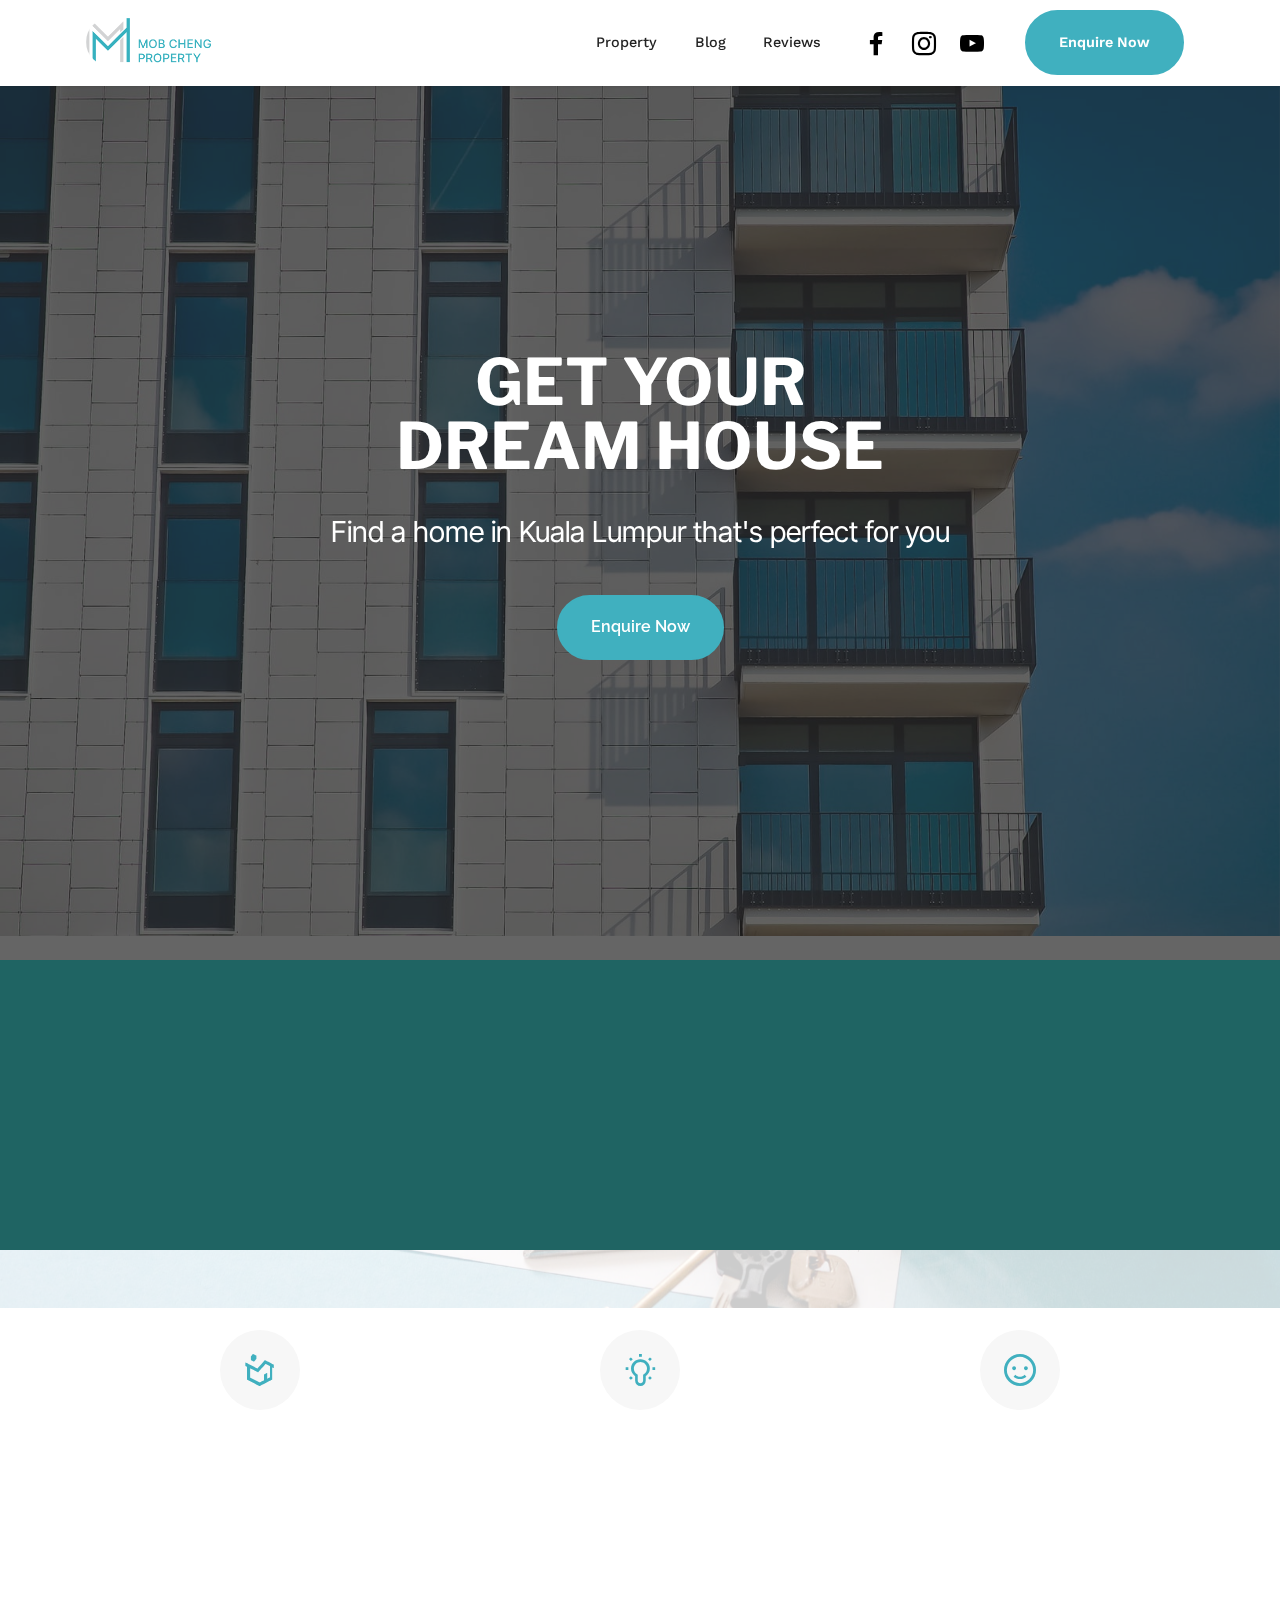
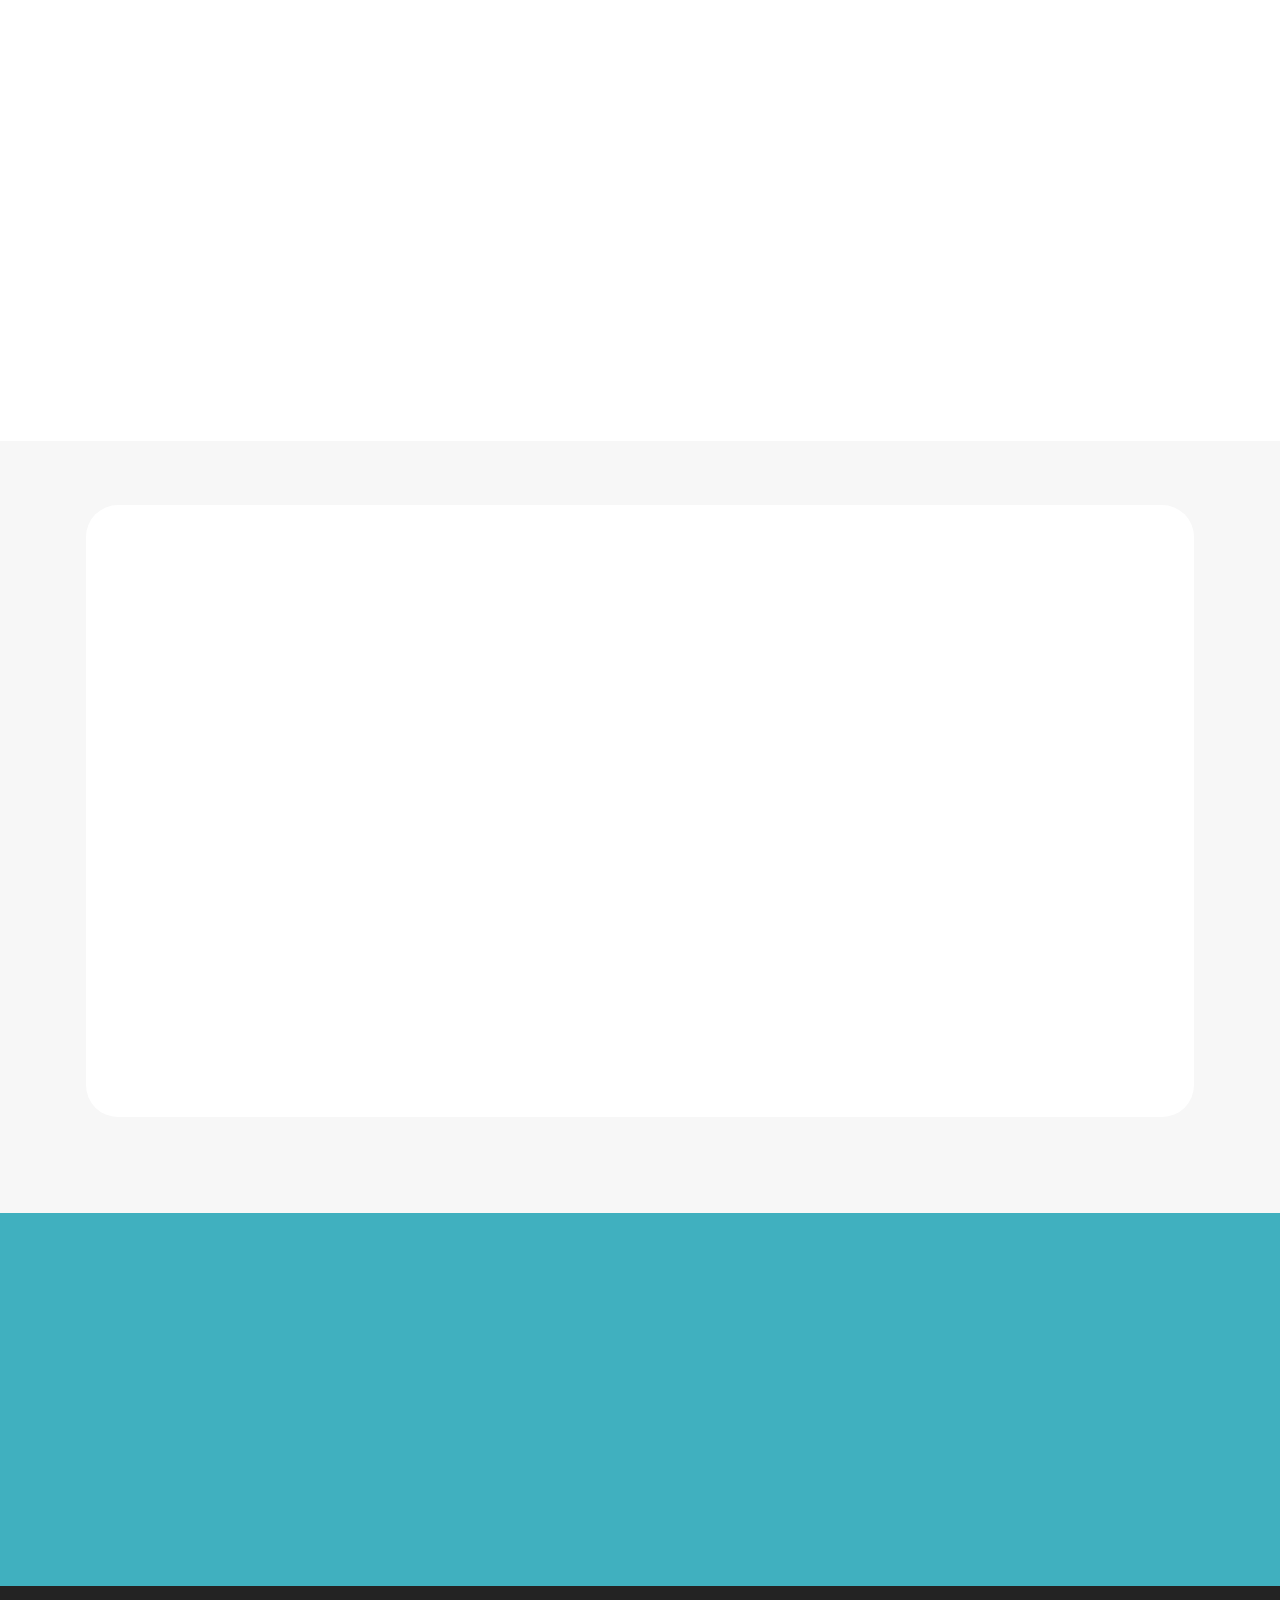
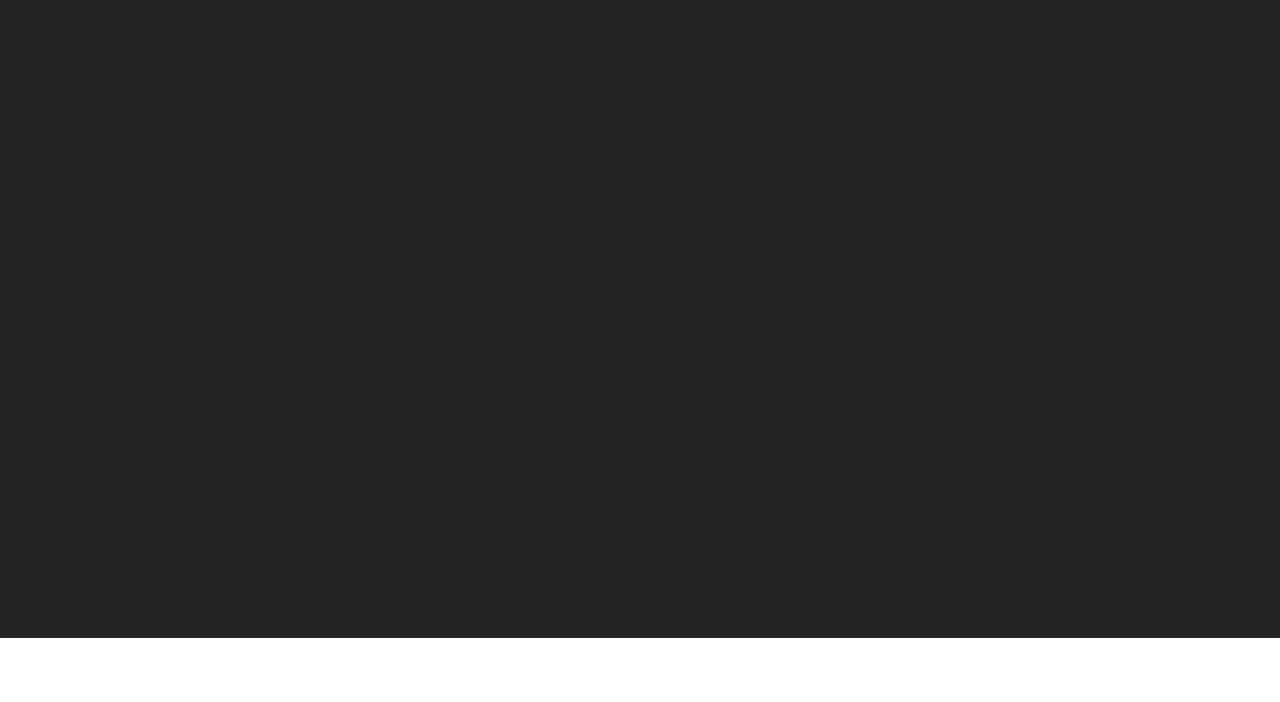
<file: home.html>
<!DOCTYPE html>
<html  >
<head>
  <!-- Site made with Mobirise Website Builder v5.9.4, https://mobirise.com -->
  <meta charset="UTF-8">
  <meta http-equiv="X-UA-Compatible" content="IE=edge">
  <meta name="generator" content="Mobirise v5.9.4, mobirise.com">
  <meta name="viewport" content="width=device-width, initial-scale=1, minimum-scale=1">
  <link rel="shortcut icon" href="assets/images/mob-1.png" type="image/x-icon">
  <meta name="description" content="">
  
  
  <title>Home | Mobproperty.com</title>
  <link rel="stylesheet" href="assets/web/assets/mobirise-icons2/mobirise2.css">
  <link rel="stylesheet" href="assets/bootstrap/css/bootstrap.min.css">
  <link rel="stylesheet" href="assets/bootstrap/css/bootstrap-grid.min.css">
  <link rel="stylesheet" href="assets/bootstrap/css/bootstrap-reboot.min.css">
  <link rel="stylesheet" href="assets/parallax/jarallax.css">
  <link rel="stylesheet" href="assets/animatecss/animate.css">
  <link rel="stylesheet" href="assets/dropdown/css/style.css">
  <link rel="stylesheet" href="assets/socicon/css/styles.css">
  <link rel="stylesheet" href="assets/theme/css/style.css">
  <link rel="preload" href="https://fonts.googleapis.com/css?family=Libre+Franklin:100,200,300,400,500,600,700,800,900,100i,200i,300i,400i,500i,600i,700i,800i,900i&display=swap" as="style" onload="this.onload=null;this.rel='stylesheet'">
  <noscript><link rel="stylesheet" href="https://fonts.googleapis.com/css?family=Libre+Franklin:100,200,300,400,500,600,700,800,900,100i,200i,300i,400i,500i,600i,700i,800i,900i&display=swap"></noscript>
  <link rel="preload" href="https://fonts.googleapis.com/css?family=Raleway:100,200,300,400,500,600,700,800,900,100i,200i,300i,400i,500i,600i,700i,800i,900i&display=swap" as="style" onload="this.onload=null;this.rel='stylesheet'">
  <noscript><link rel="stylesheet" href="https://fonts.googleapis.com/css?family=Raleway:100,200,300,400,500,600,700,800,900,100i,200i,300i,400i,500i,600i,700i,800i,900i&display=swap"></noscript>
  <link rel="preload" href="https://fonts.googleapis.com/css?family=Inter+Tight:100,200,300,400,500,600,700,800,900,100i,200i,300i,400i,500i,600i,700i,800i,900i&display=swap" as="style" onload="this.onload=null;this.rel='stylesheet'">
  <noscript><link rel="stylesheet" href="https://fonts.googleapis.com/css?family=Inter+Tight:100,200,300,400,500,600,700,800,900,100i,200i,300i,400i,500i,600i,700i,800i,900i&display=swap"></noscript>
  <link rel="preload" href="https://fonts.googleapis.com/css?family=Work+Sans:100,200,300,400,500,600,700,800,900,100i,200i,300i,400i,500i,600i,700i,800i,900i&display=swap" as="style" onload="this.onload=null;this.rel='stylesheet'">
  <noscript><link rel="stylesheet" href="https://fonts.googleapis.com/css?family=Work+Sans:100,200,300,400,500,600,700,800,900,100i,200i,300i,400i,500i,600i,700i,800i,900i&display=swap"></noscript>
  <link rel="preload" as="style" href="assets/mobirise/css/mbr-additional.css"><link rel="stylesheet" href="assets/mobirise/css/mbr-additional.css" type="text/css">

  
  
  
</head>
<body>
  
  <section data-bs-version="5.1" class="menu menu3 cid-tRJbXKR7hL" once="menu" id="menu3-v">
    
    <nav class="navbar navbar-dropdown navbar-fixed-top navbar-expand-lg">
        <div class="container">
            <div class="navbar-brand">
                <span class="navbar-logo">
                    <a href="index.html">
                        <img src="assets/images/mob-large-2.png" alt="Logo" style="height: 3rem;">
                    </a>
                </span>
                
            </div>
            <button class="navbar-toggler" type="button" data-toggle="collapse" data-bs-toggle="collapse" data-target="#navbarSupportedContent" data-bs-target="#navbarSupportedContent" aria-controls="navbarNavAltMarkup" aria-expanded="false" aria-label="Toggle navigation">
                <div class="hamburger">
                    <span></span>
                    <span></span>
                    <span></span>
                    <span></span>
                </div>
            </button>
            <div class="collapse navbar-collapse" id="navbarSupportedContent">
                <ul class="navbar-nav nav-dropdown" data-app-modern-menu="true"><li class="nav-item"><a class="nav-link link text-black text-primary display-4" href="property.html">Property</a></li>
                    <li class="nav-item"><a class="nav-link link text-black text-primary display-4" href="Blog.html">Blog</a></li>
                    <li class="nav-item"><a class="nav-link link text-black text-primary display-4" href="home.html#people5-n">Reviews</a>
                    </li></ul>
                <div class="icons-menu">
                    <a class="iconfont-wrapper" href="https://facebook.com" target="_blank">
                        <span class="p-2 mbr-iconfont socicon-facebook socicon"></span>
                    </a>
                    <a class="iconfont-wrapper" href="https://instagram.com" target="_blank">
                        <span class="p-2 mbr-iconfont socicon-instagram socicon"></span>
                    </a>
                    <a class="iconfont-wrapper" href="https://youtube.com" target="_blank">
                        <span class="p-2 mbr-iconfont socicon-youtube socicon"></span>
                    </a>
                    
                </div>
                <div class="navbar-buttons mbr-section-btn"><a class="btn btn-primary display-4" href="contactus.html#form02-1h">Enquire Now<br></a></div>
            </div>
        </div>
    </nav>
</section>

<section data-bs-version="5.1" class="header09 cid-tOC9THtNDU mbr-fullscreen mbr-parallax-background" id="header09-e">
	
	<div class="mbr-overlay"></div>
	<div class="container">
		<div class="row">
			<div class="content-wrap col-12 col-md-9">
				<h1 class="mbr-section-title mbr-fonts-style mbr-white mb-4 display-1"><strong>GET YOUR</strong><div><strong>DREAM HOUSE</strong></div></h1>
				
				<p class="mbr-fonts-style mbr-text mbr-white mb-4 display-5">
					Find a home in Kuala Lumpur that's perfect for you
				</p>
				<div class="mbr-section-btn"><a class="btn btn-primary display-7" href="contactus.html">Enquire Now</a></div>
			</div>
		</div>
	</div>
</section>

<section data-bs-version="5.1" class="info1 cid-tRJtXI89iF" id="info1-14">
    

    
    
    <div class="align-center container">
        <div class="row justify-content-center">
            <div class="col-12 col-lg-8">
                <h3 class="mbr-section-title mb-4 mbr-fonts-style display-2">
                    <strong>SEARCH OUR LISTINGS</strong></h3>
                
                <div class="mbr-section-btn"><a class="btn btn-primary display-4" href="property.html">Check Here Out</a></div>
            </div>
        </div>
    </div>
</section>

<section data-bs-version="5.1" class="features10 cid-tOCeBeGiHN mbr-parallax-background" id="features010-j">
  

  
  <div class="mbr-overlay" style="opacity: 0.8; background-color: rgb(255, 255, 255);"></div>
  <div class="container">
    
    <div class="row">
      <div class="item features-without-image col-12 col-md-6 col-lg-4">
        <div class="item-wrapper">
          <div class="card-box align-left">
            <div class="iconfont-wrapper mb-3">
              <span class="mbr-iconfont socicon-homes socicon"></span>
            </div>
            <h5 class="card-title mbr-fonts-style display-2">
              <strong>5000</strong></h5>
            <p class="card-text mbr-fonts-style mb-3 display-7">
              New Units Sold</p>
            
          </div>
        </div>
      </div>
      <div class="item features-without-image col-12 col-md-6 col-lg-4">
        <div class="item-wrapper">
          <div class="card-box align-left">
            <div class="iconfont-wrapper mb-3">
              <span class="mbr-iconfont mobi-mbri-idea mobi-mbri"></span>
            </div>
            <h5 class="card-title mbr-fonts-style display-2">
              <strong>20</strong></h5>
            <p class="card-text mbr-fonts-style mb-3 display-7">
              Years of Experience</p>
            
          </div>
        </div>
      </div>
      <div class="item features-without-image col-12 col-md-6 col-lg-4">
        <div class="item-wrapper">
          <div class="card-box align-left">
            <div class="iconfont-wrapper mb-3">
              <span class="mbr-iconfont mobi-mbri-smile-face mobi-mbri"></span>
            </div>
            <h5 class="card-title mbr-fonts-style display-2">
              <strong>1000</strong></h5>
            <p class="card-text mbr-fonts-style mb-3 display-7">
              Happy customers</p>
            
          </div>
        </div>
      </div>
    </div>
  </div>
</section>

<section data-bs-version="5.1" class="features13 cid-tOC77IdkBe" id="features013-9">
    
    
    <div class="container-fluid">
      <div class="row justify-content-center">
        <div class="col-12 content-head">
          <div class="mbr-section-head mb-5">
            <h4 class="mbr-section-title mbr-fonts-style align-center mb-0 display-2"><strong>EXPLORE THE CITIES</strong></h4>
            
          </div>
        </div>
      </div>
      <div class="row">
        <div class="item features-image mb-4 col-6 col-md-4 col-lg-2 active">
          <div class="item-wrapper">
            <div class="item-img mb-3">
              <img src="assets/images/subang-jaya-432x540.jpg" alt="Subang Jaya" title="" data-slide-to="6" data-bs-slide-to="6">
            </div>
            <div class="item-content align-left">
              <h5 class="item-title mbr-fonts-style mb-3 display-7">
                <strong>Subang Jaya</strong></h5>
              
              
            </div>
            
          </div>
        </div><div class="item features-image mb-4 col-6 col-md-4 col-lg-2">
          <div class="item-wrapper">
            <div class="item-img mb-3">
              <img src="assets/images/gettyimages-503362923-8by10-428x535.jpg" alt="KLCC" title="" data-slide-to="0" data-bs-slide-to="0">
            </div>
            <div class="item-content align-left">
              <h5 class="item-title mbr-fonts-style mb-3 display-7">
                <strong>KLCC</strong></h5>
              
              
            </div>
            
          </div>
        </div>
        <div class="item features-image mb-4 col-6 col-md-4 col-lg-2">
          <div class="item-wrapper">
            <div class="item-img mb-3">
              <img src="assets/images/replicate-prediction-yc4alkzbibxqzyexjfdosuob6e-432x540.png" alt="Bangsar" title="" data-slide-to="1" data-bs-slide-to="1">
            </div>
            <div class="item-content align-left">
              <h5 class="item-title mbr-fonts-style mb-3 display-7">
                <strong>Bangsar</strong></h5>
              
              
            </div>
            
          </div>
        </div>
        <div class="item features-image mb-4 col-6 col-md-4 col-lg-2">
          <div class="item-wrapper">
            <div class="item-img mb-3">
              <img src="assets/images/hartamas.jpg" alt="Sri Hartamas" title="" data-slide-to="2" data-bs-slide-to="2">
            </div>
            <div class="item-content align-left">
              <h5 class="item-title mbr-fonts-style mb-3 display-7">
                <strong>Sri Hartamas</strong></h5>
              
              
            </div>
            
          </div>
        </div>
        <div class="item features-image mb-4 col-6 col-md-4 col-lg-2">
          <div class="item-wrapper">
            <div class="item-img mb-3">
              <img src="assets/images/mont-kiara.jpg" alt="Mont Kiara" title="" data-slide-to="3" data-bs-slide-to="3">
            </div>
            <div class="item-content align-left">
              <h5 class="item-title mbr-fonts-style mb-3 display-7"><strong>Mont Kiara</strong></h5>
              
              
            </div>
            
          </div>
        </div>
        <div class="item features-image mb-4 col-6 col-md-4 col-lg-2">
          <div class="item-wrapper">
            <div class="item-img mb-3">
              <img src="assets/images/pj-1.jpg" alt="Petaling Jaya" title="" data-slide-to="4" data-bs-slide-to="4">
            </div>
            <div class="item-content align-left">
              <h5 class="item-title mbr-fonts-style mb-3 display-7">
                <strong>Petaling Jaya</strong></h5>
              
              
            </div>
            
          </div>
        </div>
        
      </div>
    </div>
  </section>

<section data-bs-version="5.1" class="article05 cid-tOCfpz6qYy" id="article05-k">
  

  
  

  <div class="container">
    <div class="row justify-content-center align-items-center">
      <div class="col-12">
        <div class="card-wrapper">
          <div class="row">
            <div class="col-12 col-md-12 col-lg-5 image-wrapper">
              <img class="w-100" src="assets/images/1-1052x1052.jpeg" alt="Female Attire">
            </div>
            <div class="col-12 col-lg col-md-12">
              <div class="text-wrapper align-left">
                <h1 class="mbr-section-title mbr-fonts-style mb-4 display-2"><strong>MOB CHENG</strong></h1>
                <p class="mbr-text mbr-fonts-style mb-4 display-7">Real Estate Negotiator @ REN 12345
<br>Pro-property (HQ) Sdn. Bhd. <br> E(1)2345
<br>
<br>
<br>Mob Cheng is an accomplished agent who brings a strategic yet personable approach to the home buying and selling process. She combines a friendly and considerate manner with exemplary attention to detail and a matchless knowledge of the local area.
<br>
<br>With long experiences in customer service industry, she has successfully made many people’s dreams of living in dream home, a reality through depth understands of both the area and our customers’ needs. She listens, she care and she deliver her best service.<br>
                </p>
                <div class="mbr-section-btn mt-3"><a class="btn btn-lg btn-success display-7" href="https://wa.me/0123456789"><span class="socicon socicon-whatsapp mbr-iconfont mbr-iconfont-btn"></span>Whatsapp Me</a></div>
              </div>
            </div>
          </div>
        </div>
      </div>
    </div>
  </div>
</section>

<section data-bs-version="5.1" class="info1 cid-tRJlOUM1hJ" id="info1-y">
    

    
    
    <div class="align-center container">
        <div class="row justify-content-center">
            <div class="col-12 col-lg-8">
                <h3 class="mbr-section-title mb-4 mbr-fonts-style display-1">
                    <strong>REQUEST A FREE CONSULTATION</strong></h3>
                
                <div class="mbr-section-btn"><a class="btn btn-danger-outline display-4" href="contactus.html">Reserve A Slot</a></div>
            </div>
        </div>
    </div>
</section>

<section data-bs-version="5.1" class="footer6 cid-tRJnNZXJFN" once="footers" id="footer6-11">

    

    

    <div class="container">
        <div class="row content mbr-white">
            <div class="col-12 col-md-3 mbr-fonts-style display-7">
                <h5 class="mbr-section-subtitle mbr-fonts-style mb-2 display-7">
                    <strong>ADDRESS</strong></h5>
                <p class="mbr-text mbr-fonts-style display-7">Virtual Office Damansara Perdana by Avenue Business Centre<br>
<br>W505-506 <br>West Wing Metropolitan Square, <br>No.2, Jalan PJU 8/1, <br>Bandar Damansara Perdana, <br>47820 Petaling Jaya, Selangor</p> <br>
                <h5 class="mbr-section-subtitle mbr-fonts-style mb-2 mt-4 display-7">
                    <strong>CONTACTS</strong></h5>
                <p class="mbr-text mbr-fonts-style mb-4 display-7">
                    Email: mobcheng@outlook.com<br>
                    Phone: +012 345 6789<br><br><a href="contactus.html" class="text-primary">Enquire Now</a></p>
            </div>
            <div class="col-12 col-md-3 mbr-fonts-style display-7">
                <h5 class="mbr-section-subtitle mbr-fonts-style mb-2 display-7">
                    <strong>LINKS</strong></h5>
                <ul class="list mbr-fonts-style mb-4 display-4">
                    <li class="mbr-text item-wrap"><a href="page3.html" class="text-primary">Property</a></li>
                    <li class="mbr-text item-wrap"><a href="page2.html" class="text-primary">Blog</a></li><li class="mbr-text item-wrap"><a href="index.html#people5-n" class="text-primary">Reviews</a></li>
                </ul>
                <h5 class="mbr-section-subtitle mbr-fonts-style mb-2 mt-5 display-7"><strong><br></strong><br><br><br><br><strong>WORKING HOURS</strong></h5>
                <p class="mbr-text mbr-fonts-style mb-4 display-7">Monday - Friday<br>9.00am - 5.00pm<a href="contactus.html" class="text-primary">&nbsp;</a></p>
            </div>
            <div class="col-12 col-md-6">
                <div class="google-map"><iframe frameborder="0" style="border:0" src="https://www.google.com/maps/embed?pb=!1m18!1m12!1m3!1d74175.81086527661!2d101.50914252656015!3d3.1606447648779405!2m3!1f0!2f0!3f0!3m2!1i1024!2i768!4f13.1!3m3!1m2!1s0x31cc4f33d792260b%3A0x9f39af7cb9bf7a6d!2sVirtual%20Office%20Damansara%20Perdana%20by%20Avenue%20Business%20Centre!5e0!3m2!1sen!2smy!4v1696434701358!5m2!1sen!2smy" allowfullscreen=""></iframe></div>
            </div>
            <div class="col-md-6">
                <div class="social-list align-left">
                    <div class="soc-item">
                        <a href="https://facebook.com" target="_blank">
                            <span class="mbr-iconfont mbr-iconfont-social socicon-facebook socicon"></span>
                        </a>
                    </div>
                    <div class="soc-item">
                        
                            <a href="www.instagram.com"><span class="mbr-iconfont mbr-iconfont-social socicon-instagram socicon"></span></a>
                        
                    </div>
                    <div class="soc-item">
                        <a href="https://www.youtube.com" target="_blank">
                            <span class="mbr-iconfont mbr-iconfont-social socicon-youtube socicon"></span>
                        </a>
                    </div>
                    
                    
                    
                </div>
            </div>
        </div>
        <div class="footer-lower">
            <div class="media-container-row">
                <div class="col-sm-12">
                    <hr>
                </div>
            </div>
            <div class="col-sm-12 copyright pl-0">
                <p class="mbr-text mbr-fonts-style mbr-white display-7">
                    © Copyright 2025 Mobirise - All Rights Reserved
                </p>
            </div>
        </div>
    </div>
</section><section class="display-7" style="padding: 0;align-items: center;justify-content: center;flex-wrap: wrap;    align-content: center;display: flex;position: relative;height: 4rem;"><a href="https://mobiri.se/3068485" style="flex: 1 1;height: 4rem;position: absolute;width: 100%;z-index: 1;"><img alt="" style="height: 4rem;" src="[data-uri]"></a><p style="margin: 0;text-align: center;" class="display-7">&#8204;</p><a style="z-index:1" href="https://mobirise.com/offline-website-builder.html">Offline Website Creator</a></section><script src="assets/bootstrap/js/bootstrap.bundle.min.js"></script>  <script src="assets/parallax/jarallax.js"></script>  <script src="assets/smoothscroll/smooth-scroll.js"></script>  <script src="assets/ytplayer/index.js"></script>  <script src="assets/dropdown/js/navbar-dropdown.js"></script>  <script src="assets/theme/js/script.js"></script>  
  
  
 <div id="scrollToTop" class="scrollToTop mbr-arrow-up"><a style="text-align: center;"><i class="mbr-arrow-up-icon mbr-arrow-up-icon-cm cm-icon cm-icon-smallarrow-up"></i></a></div>
    <input name="animation" type="hidden">
  </body>
</html>
</file>
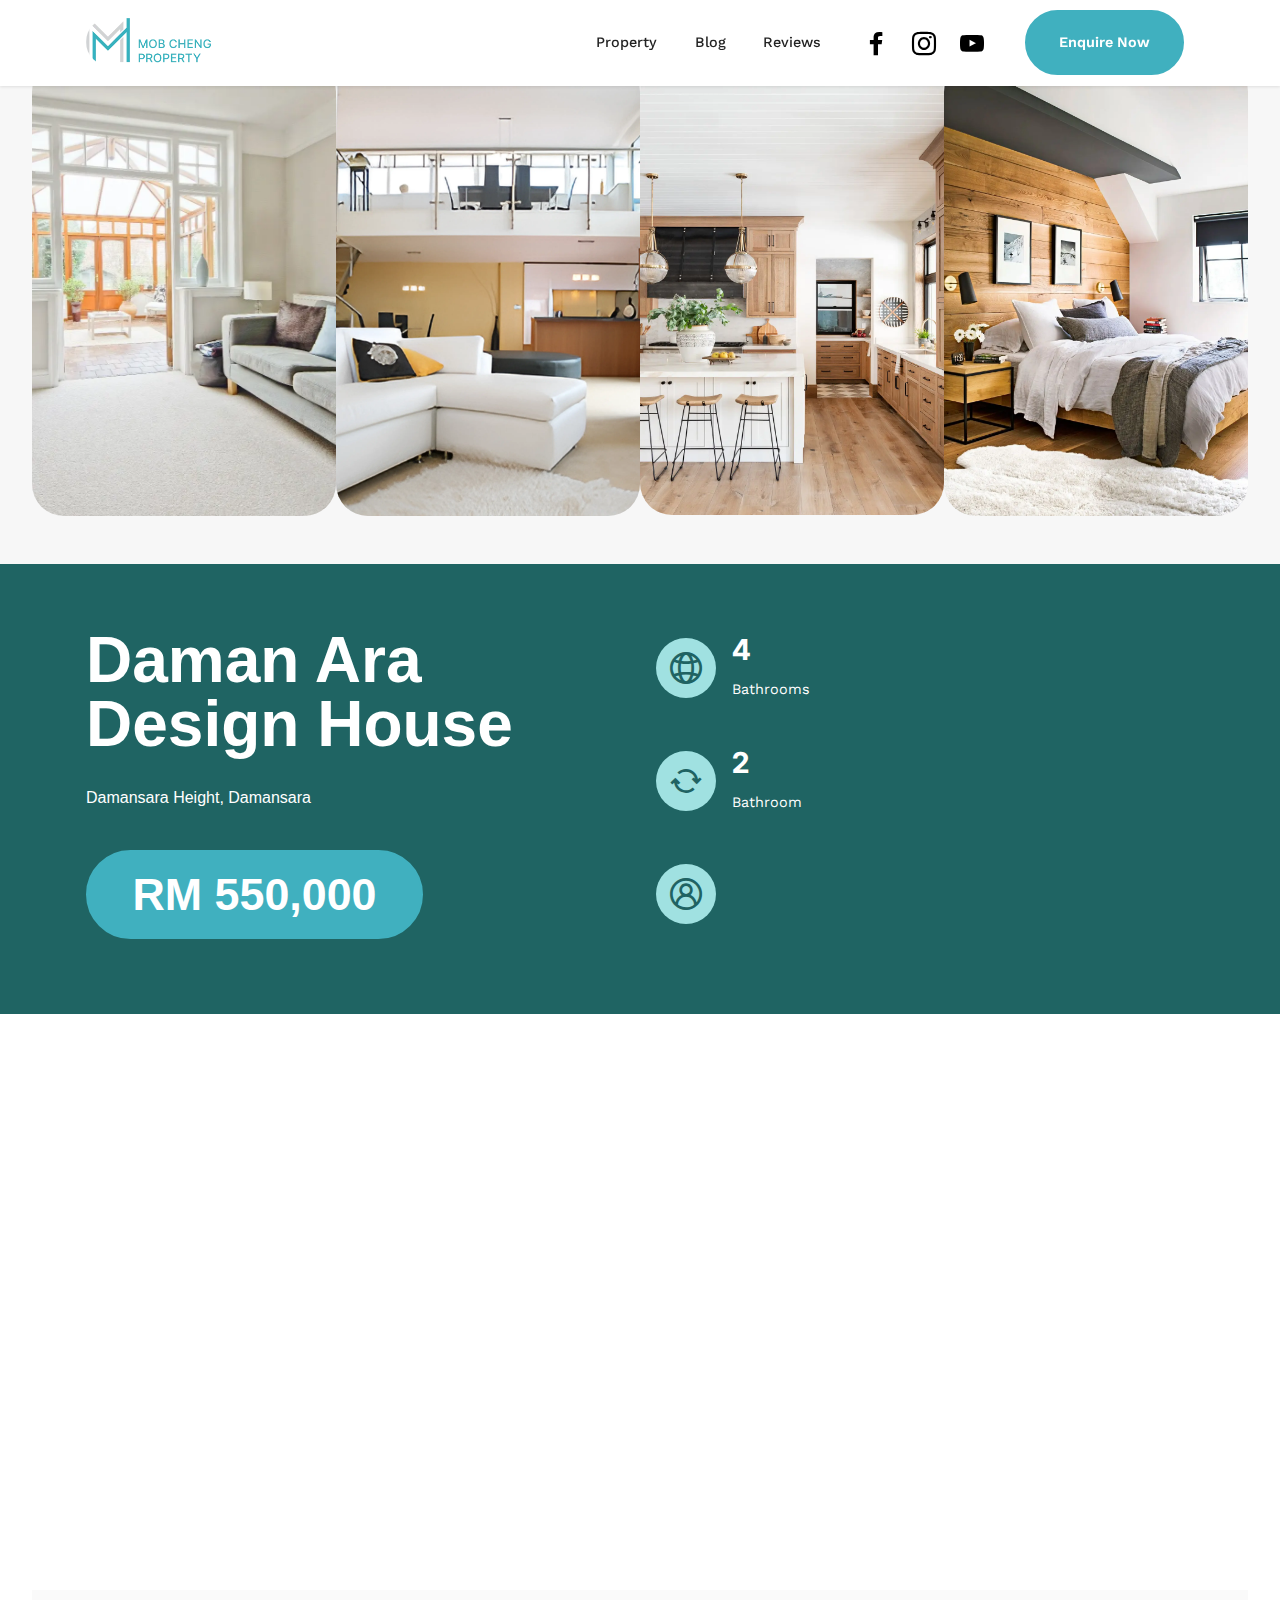
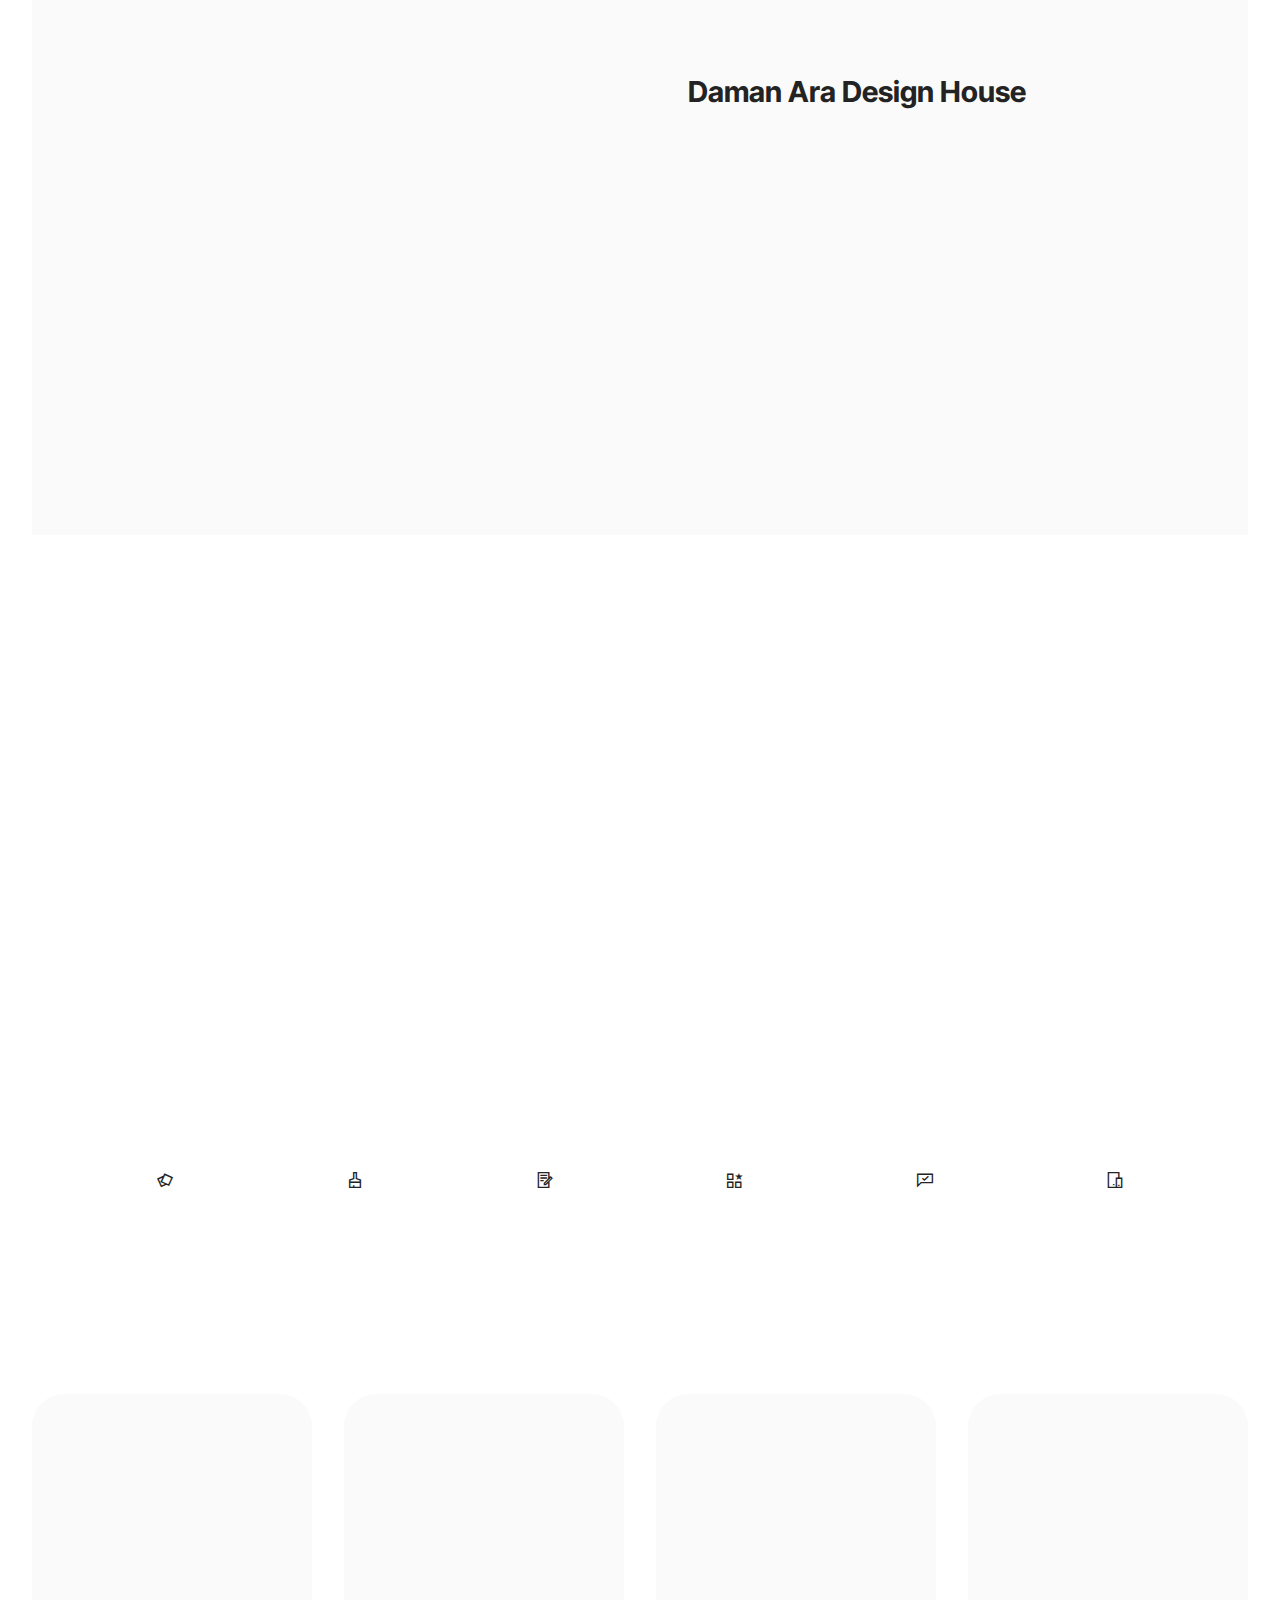
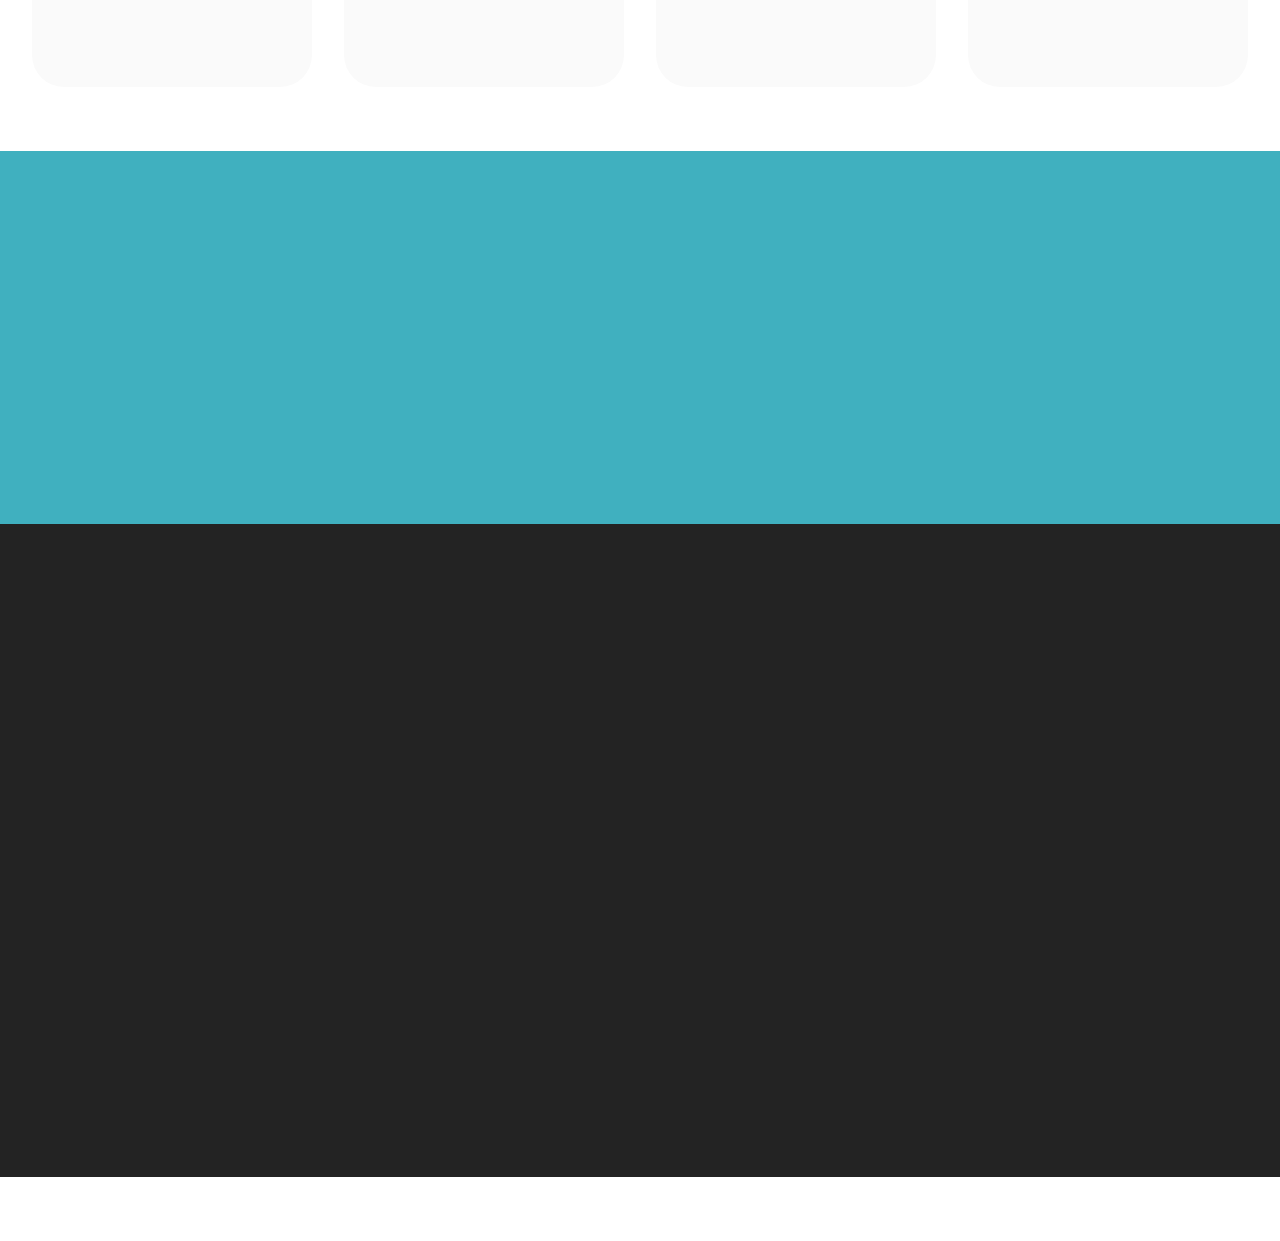
<file: listing_1.html>
<!DOCTYPE html>
<html  >
<head>
  <!-- Site made with Mobirise Website Builder v5.9.4, https://mobirise.com -->
  <meta charset="UTF-8">
  <meta http-equiv="X-UA-Compatible" content="IE=edge">
  <meta name="generator" content="Mobirise v5.9.4, mobirise.com">
  <meta name="viewport" content="width=device-width, initial-scale=1, minimum-scale=1">
  <link rel="shortcut icon" href="assets/images/mob-1.png" type="image/x-icon">
  <meta name="description" content="">
  
  
  <title>Listing 1</title>
  <link rel="stylesheet" href="assets/web/assets/mobirise-icons2/mobirise2.css">
  <link rel="stylesheet" href="assets/bootstrap/css/bootstrap.min.css">
  <link rel="stylesheet" href="assets/bootstrap/css/bootstrap-grid.min.css">
  <link rel="stylesheet" href="assets/bootstrap/css/bootstrap-reboot.min.css">
  <link rel="stylesheet" href="assets/animatecss/animate.css">
  <link rel="stylesheet" href="assets/dropdown/css/style.css">
  <link rel="stylesheet" href="assets/socicon/css/styles.css">
  <link rel="stylesheet" href="assets/theme/css/style.css">
  <link rel="preload" href="https://fonts.googleapis.com/css?family=Inter+Tight:100,200,300,400,500,600,700,800,900,100i,200i,300i,400i,500i,600i,700i,800i,900i&display=swap" as="style" onload="this.onload=null;this.rel='stylesheet'">
  <noscript><link rel="stylesheet" href="https://fonts.googleapis.com/css?family=Inter+Tight:100,200,300,400,500,600,700,800,900,100i,200i,300i,400i,500i,600i,700i,800i,900i&display=swap"></noscript>
  <link rel="preload" href="https://fonts.googleapis.com/css?family=Work+Sans:100,200,300,400,500,600,700,800,900,100i,200i,300i,400i,500i,600i,700i,800i,900i&display=swap" as="style" onload="this.onload=null;this.rel='stylesheet'">
  <noscript><link rel="stylesheet" href="https://fonts.googleapis.com/css?family=Work+Sans:100,200,300,400,500,600,700,800,900,100i,200i,300i,400i,500i,600i,700i,800i,900i&display=swap"></noscript>
  <link rel="preload" as="style" href="assets/mobirise/css/mbr-additional.css"><link rel="stylesheet" href="assets/mobirise/css/mbr-additional.css" type="text/css">

  
  
  
</head>
<body>
  
  <section data-bs-version="5.1" class="menu menu3 cid-tRPItEbJO3" once="menu" id="menu3-2r">
    
    <nav class="navbar navbar-dropdown navbar-fixed-top navbar-expand-lg">
        <div class="container">
            <div class="navbar-brand">
                <span class="navbar-logo">
                    <a href="index.html">
                        <img src="assets/images/mob-large-2.webp" alt="Logo" style="height: 3rem;">
                    </a>
                </span>
                
            </div>
            <button class="navbar-toggler" type="button" data-toggle="collapse" data-bs-toggle="collapse" data-target="#navbarSupportedContent" data-bs-target="#navbarSupportedContent" aria-controls="navbarNavAltMarkup" aria-expanded="false" aria-label="Toggle navigation">
                <div class="hamburger">
                    <span></span>
                    <span></span>
                    <span></span>
                    <span></span>
                </div>
            </button>
            <div class="collapse navbar-collapse" id="navbarSupportedContent">
                <ul class="navbar-nav nav-dropdown" data-app-modern-menu="true"><li class="nav-item"><a class="nav-link link text-black text-primary display-4" href="page3.html">Property</a></li>
                    <li class="nav-item"><a class="nav-link link text-black text-primary display-4" href="page2.html">Blog</a></li>
                    <li class="nav-item"><a class="nav-link link text-black text-primary display-4" href="index.html#people5-n">Reviews</a>
                    </li></ul>
                <div class="icons-menu">
                    <a class="iconfont-wrapper" href="https://facebook.com" target="_blank">
                        <span class="p-2 mbr-iconfont socicon-facebook socicon"></span>
                    </a>
                    <a class="iconfont-wrapper" href="https://instagram.com" target="_blank">
                        <span class="p-2 mbr-iconfont socicon-instagram socicon"></span>
                    </a>
                    <a class="iconfont-wrapper" href="https://youtube.com" target="_blank">
                        <span class="p-2 mbr-iconfont socicon-youtube socicon"></span>
                    </a>
                    
                </div>
                <div class="navbar-buttons mbr-section-btn"><a class="btn btn-primary display-4" href="contactus.html#form02-1h">Enquire Now<br></a></div>
            </div>
        </div>
    </nav>
</section>

<section data-bs-version="5.1" class="gallery3 cid-tRPIWvvIHv" id="gallery03-2y">
    
    
    <div class="container-fluid">
      <div class="row justify-content-center">
        <div class="col-12 content-head">
          
        </div>
      </div>
      <div class="row">
        <div class="item features-image mb-4 col-6 col-md-4 col-lg-3">
          <div class="item-wrapper">
            <div class="item-img mb-3">
              <img src="assets/images/livingroom.webp" alt="Mobirise Website Builder" title="" data-slide-to="0" data-bs-slide-to="0">
            </div>
            
          </div>
        </div>
        <div class="item features-image mb-4 col-6 col-md-4 col-lg-3">
          <div class="item-wrapper">
            <div class="item-img mb-3">
              <img src="assets/images/replicate-prediction-7raevrjcna34kgg4eu24hywd4i-1.webp" alt="Mobirise Website Builder" title="" data-slide-to="1" data-bs-slide-to="1">
            </div>
            
          </div>
        </div>
        <div class="item features-image mb-4 col-6 col-md-4 col-lg-3">
          <div class="item-wrapper">
            <div class="item-img mb-3">
              <img src="assets/images/studiomcgee-untitledproject-32.webp" alt="Mobirise Website Builder" title="" data-slide-to="2" data-bs-slide-to="2">
            </div>
            
          </div>
        </div>
        <div class="item features-image mb-4 col-6 col-md-4 col-lg-3">
          <div class="item-wrapper">
            <div class="item-img mb-3">
              <img src="assets/images/bedroom-wooden-accent-wall-9kdgk5zqkcz9ukcu6xy1hx-c1217ee14b1b43e0ae82ec2046743af5.webp" alt="Mobirise Website Builder" title="" data-slide-to="3" data-bs-slide-to="3">
            </div>
            
          </div>
        </div>
      </div>
    </div>
  </section>

<section data-bs-version="5.1" class="features13 cid-tS4YTWhLIY" id="features13-32">

    

    
    
    <div class="container">
        <div class="row justify-content-center">
            <div class="col-12 col-lg-6">
                <div class="card-wrapper">
                    <div class="card-box align-left">
                        <h4 class="card-title mbr-fonts-style mb-4 display-1"><strong>Daman Ara </strong><br><strong>Design House</strong></h4>
                        <p class="mbr-text mbr-fonts-style mb-4 display-7">
                            Damansara Height, Damansara</p>
                        <div class="mbr-section-btn"><a class="btn btn-primary display-2" href="https://mobiri.se">&nbsp;RM 550,000&nbsp;</a></div>
                    </div>
                </div>
            </div>
            <div class="col-12 col-lg-6">
                <div class="item features-without-image">
                    <div class="item-wrapper mbr-flex">
                        <div class="icon-box">
                            <span class="mbr-iconfont mobi-mbri-globe-2 mobi-mbri"></span>
                        </div>
                        <div class="text-box">
                            <h4 class="icon-title mbr-black mbr-fonts-style display-5">
                                <strong>4&nbsp;</strong></h4>
                            <h5 class="icon-text mbr-black mbr-fonts-style display-4">Bathrooms</h5>
                        </div>
                    </div>
                </div>
                <div class="item features-without-image">
                    <div class="item-wrapper mbr-flex">
                        <div class="icon-box">
                            <span class="mbr-iconfont mobi-mbri-update mobi-mbri"></span>
                        </div>
                        <div class="text-box">
                            <h4 class="icon-title mbr-black mbr-fonts-style display-5">
                                <strong>2</strong>
                            </h4>
                            <h5 class="icon-text mbr-black mbr-fonts-style display-4">Bathroom</h5>
                        </div>
                    </div>
                </div>
                <div class="item features-without-image">
                    <div class="item-wrapper mbr-flex">
                        <div class="icon-box">
                            <span class="mbr-iconfont mobi-mbri-user-2 mobi-mbri"></span>
                        </div>
                        <div class="text-box">
                            <h4 class="icon-title mbr-black mbr-fonts-style display-5">
                                <strong>3</strong></h4>
                            <h5 class="icon-text mbr-black mbr-fonts-style display-7">Carparks</h5>
                        </div>
                    </div>
                </div>
            </div>
        </div>
    </div>
</section>

<section data-bs-version="5.1" class="map1 cid-tS4YCdnp7v" id="map01-31">
	
	
	
	<div class="container">
		<div class="row justify-content-center">
			<div class="col-12 content-head">
				
			</div>
		</div>
		<div class="google-map"><iframe frameborder="0" style="border:0" src="https://www.google.com/maps/embed?pb=!1m18!1m12!1m3!1d127493.09579173989!2d101.47582103136945!3d3.0520047996147324!2m3!1f0!2f0!3f0!3m2!1i1024!2i768!4f13.1!3m3!1m2!1s0x31cc4d3cd77b590f%3A0xe3e56dd1f42c9302!2sDamansara%2C%20Selangor!5e0!3m2!1sen!2smy!4v1696752726233!5m2!1sen!2smy" allowfullscreen=""></iframe></div>
	</div>
</section>

<section data-bs-version="5.1" class="features17 cid-tS51Hgw9IH" id="features17-35">
    

    
    
    <div class="container-fluid">
        <div class="content-wrapper">
            <div class="row align-items-center">
                <div class="col-12 col-lg-6">
                    <div class="image-wrapper">
                        <img src="assets/images/mission-style-bungalow.webp" alt="Mobirise Website Builder">
                    </div>
                </div>
                <div class="col-12 col-lg">
                    <div class="text-wrapper">
                        <h6 class="card-title mbr-fonts-style display-5"><strong>Daman Ara&nbsp;</strong><strong>Design House</strong></h6>
                        <p class="mbr-text mbr-fonts-style mb-4 display-4">Resort Freehold Bungalow with swimming pool @ Country Heights Damansara for Sale
<br>
<br>GATED AND GUARDED
<br>
<br>Land size ~12800sf
<br>Built up ~10000sf
<br>
<br>6+1 rooms 6 bathrooms
<br>
<br>Maintenance fee rm1000/month
<br>Spacious car porch
<br>Swimming pool
<br>Greenery view</p>
                        
                    </div>
                </div>
            </div>
        </div>
    </div>
</section>

<section data-bs-version="5.1" class="content13 cid-tS52cTb9lz" id="content13-36">
    

    
    
    <div class="container">
        <div class="row justify-content-center">
            <div class="col-md-12 col-lg-9">
                <h3 class="mbr-section-title mbr-fonts-style mb-4 display-5"><strong>PROPERTY DETAILS :</strong></h3>
            </div>
        </div>
        <div class="row justify-content-center">
            <div class="col-md-12 col-lg-9">
                <div class="row justify-content-center">
                    <div class="col-12 col-lg-6">
                        <ul class="list mbr-fonts-style display-7">
                            <li><strong>Property Type :</strong><br>Bungalow</li>
                            <li><strong>Property Title Type :</strong><br>Individual</li>
                            <li><strong>Tenure :</strong><br>Freehold</li><li><strong>Built-up Price&nbsp;:</strong><br>RM 836.36 per sq. ft.
</li><li><strong>Land Area Price :</strong><br>RM 736 per sq. ft.</li><li><strong>Unit Type :
</strong><br>Corner lot</li>
                        </ul>
                    </div>
                    <div class="col-12 col-lg-6">
                        <ul class="list mbr-fonts-style display-7">
                            <li><strong>Land Title :</strong><br>Residential</li>
                            <li><strong>Bumi Lot :<br></strong>No</li><li><strong>Built-up Size :</strong><br>11,000 sq. ft.</li><li><strong>Land Area Size :</strong><br>12,500 sq. ft.</li><li><strong>Furnishing</strong><br>Fully Furnished</li>
                        </ul>
                    </div>
                </div>
            </div>
        </div>
    </div>
</section>

<section data-bs-version="5.1" class="features14 cid-tS54JNpqod" id="features14-37">
    

    
    
    <div class="container">
        <div class="row mb-5">
            <div class="col-12">
                <h3 class="mbr-section-title align-center mbr-fonts-style display-2"><strong>PROPERTY FEATURES</strong></h3>
            </div>
        </div>
        <div class="row">
            <div class="item features-without-image mb-5 col-12 col-md-2">
                <div class="item-wrapper">
                    <div class="card-box align-center">
                        <span class="mbr-iconfont mobi-mbri-image-gallery mobi-mbri"></span>
                        <h4 class="card-title align-center mbr-black mbr-fonts-style display-7">
                            <strong>Air Conditioner</strong></h4>
                    </div>
                </div>
            </div>
            <div class="item features-without-image mb-5 col-12 col-md-2">
                <div class="item-wrapper">
                    <div class="card-box align-center">
                        <span class="mbr-iconfont mobi-mbri-website-theme-2 mobi-mbri"></span>
                        <h4 class="card-title align-center mbr-black mbr-fonts-style display-7">
                            <strong>Bath Tub</strong></h4>
                    </div>
                </div>
            </div>
            <div class="item features-without-image mb-5 col-12 col-md-2">
                <div class="item-wrapper">
                    <div class="card-box align-center">
                        <span class="mbr-iconfont mobi-mbri-contact-form mobi-mbri"></span>
                        <h4 class="card-title align-center mbr-black mbr-fonts-style display-7">
                            <strong>Kitchen Cabinet</strong></h4>
                    </div>
                </div>
            </div>
            <div class="item features-without-image mb-5 col-12 col-md-2">
                <div class="item-wrapper">
                    <div class="card-box align-center">
                        <span class="mbr-iconfont mobi-mbri-features mobi-mbri"></span>
                        <h4 class="card-title align-center mbr-black mbr-fonts-style display-7">
                            <strong>Balcony</strong></h4>
                    </div>
                </div>
            </div>
            <div class="item features-without-image mb-5 col-12 col-md-2">
                <div class="item-wrapper">
                    <div class="card-box align-center">
                        <span class="mbr-iconfont mobi-mbri-cust-feedback mobi-mbri"></span>
                        <h4 class="card-title align-center mbr-black mbr-fonts-style display-7">
                            <strong>Garden</strong></h4>
                    </div>
                </div>
            </div>
            <div class="item features-without-image mb-5 col-12 col-md-2">
                <div class="item-wrapper">
                    <div class="card-box align-center">
                        <span class="mbr-iconfont mobi-mbri-devices mobi-mbri"></span>
                        <h4 class="card-title align-center mbr-black mbr-fonts-style display-7">
                            <strong>Garage</strong></h4>
                    </div>
                </div>
            </div>
        </div>
    </div>
</section>

<section data-bs-version="5.1" class="features3 cid-tS55A8mIzH" id="features3-39">
    
    
    <div class="container-fluid">
        <div class="mbr-section-head">
            <h4 class="mbr-section-title mbr-fonts-style align-center mb-0 display-2">
                <strong>FACILITIES</strong></h4>
            
        </div>
        <div class="row mt-4">
            <div class="item features-image сol-12 col-md-6 col-lg-3">
                <div class="item-wrapper">
                    <div class="item-img">
                        <img src="assets/images/mbr-1.webp" alt="Mobirise Website Builder">
                    </div>
                    <div class="item-content">
                        <h5 class="item-title mbr-fonts-style display-7"><strong>24-Hours Security</strong></h5>
                        
                        
                    </div>
                    
                </div>
            </div>
            <div class="item features-image сol-12 col-md-6 col-lg-3">
                <div class="item-wrapper">
                    <div class="item-img">
                        <img src="assets/images/mbr-2.webp" alt="Mobirise Website Builder">
                    </div>
                    <div class="item-content">
                        <h5 class="item-title mbr-fonts-style display-7"><strong>Parking</strong></h5>
                        
                        
                    </div>
                    
                </div>
            </div>
            <div class="item features-image сol-12 col-md-6 col-lg-3">
                <div class="item-wrapper">
                    <div class="item-img">
                        <img src="assets/images/mbr-3.webp" alt="Mobirise Website Builder">
                    </div>
                    <div class="item-content">
                        <h5 class="item-title mbr-fonts-style display-7"><strong>BBQ</strong></h5>
                        
                        
                    </div>
                    
                </div>
            </div><div class="item features-image сol-12 col-md-6 col-lg-3">
                <div class="item-wrapper">
                    <div class="item-img">
                        <img src="assets/images/mbr-4.webp" alt="Mobirise Website Builder" data-slide-to="3" data-bs-slide-to="4">
                    </div>
                    <div class="item-content">
                        <h5 class="item-title mbr-fonts-style display-7"><strong>Jogging Track</strong></h5>
                        
                        
                    </div>
                    
                </div>
            </div>
        </div>
    </div>
</section>

<section data-bs-version="5.1" class="info1 cid-tRPItF2Iu8" id="info1-2w">
    

    
    
    <div class="align-center container">
        <div class="row justify-content-center">
            <div class="col-12 col-lg-8">
                <h3 class="mbr-section-title mb-4 mbr-fonts-style display-1">
                    <strong>REQUEST A FREE CONSULTATION</strong></h3>
                
                <div class="mbr-section-btn"><a class="btn btn-white display-4" href="contactus.html">Reserve A Slot</a></div>
            </div>
        </div>
    </div>
</section>

<section data-bs-version="5.1" class="footer6 cid-tRPItFcKN2" once="footers" id="footer6-2x">

    

    

    <div class="container">
        <div class="row content mbr-white">
            <div class="col-12 col-md-3 mbr-fonts-style display-7">
                <h5 class="mbr-section-subtitle mbr-fonts-style mb-2 display-7">
                    <strong>ADDRESS</strong></h5>
                <p class="mbr-text mbr-fonts-style display-7">Virtual Office Damansara Perdana by Avenue Business Centre<br>
<br>W505-506 <br>West Wing Metropolitan Square, <br>No.2, Jalan PJU 8/1, <br>Bandar Damansara Perdana, <br>47820 Petaling Jaya, Selangor</p> <br>
                <h5 class="mbr-section-subtitle mbr-fonts-style mb-2 mt-4 display-7">
                    <strong>CONTACTS</strong></h5>
                <p class="mbr-text mbr-fonts-style mb-4 display-7">
                    Email: mobcheng@outlook.com<br>
                    Phone: +012 345 6789<br><br><a href="contactus.html" class="text-primary">Enquire Now</a></p>
            </div>
            <div class="col-12 col-md-3 mbr-fonts-style display-7">
                <h5 class="mbr-section-subtitle mbr-fonts-style mb-2 display-7">
                    <strong>LINKS</strong></h5>
                <ul class="list mbr-fonts-style mb-4 display-4">
                    <li class="mbr-text item-wrap"><a href="page3.html" class="text-primary">Property</a></li>
                    <li class="mbr-text item-wrap"><a href="page2.html" class="text-primary">Blog</a></li><li class="mbr-text item-wrap"><a href="index.html#people5-n" class="text-primary">Reviews</a></li>
                </ul>
                <h5 class="mbr-section-subtitle mbr-fonts-style mb-2 mt-5 display-7"><strong><br></strong><br><br><br><br><strong>WORKING HOURS</strong></h5>
                <p class="mbr-text mbr-fonts-style mb-4 display-7">Monday - Friday<br>9.00am - 5.00pm<a href="contactus.html" class="text-primary">&nbsp;</a></p>
            </div>
            <div class="col-12 col-md-6">
                <div class="google-map"><iframe frameborder="0" style="border:0" src="https://www.google.com/maps/embed?pb=!1m18!1m12!1m3!1d74175.81086527661!2d101.50914252656015!3d3.1606447648779405!2m3!1f0!2f0!3f0!3m2!1i1024!2i768!4f13.1!3m3!1m2!1s0x31cc4f33d792260b%3A0x9f39af7cb9bf7a6d!2sVirtual%20Office%20Damansara%20Perdana%20by%20Avenue%20Business%20Centre!5e0!3m2!1sen!2smy!4v1696434701358!5m2!1sen!2smy" allowfullscreen=""></iframe></div>
            </div>
            <div class="col-md-6">
                <div class="social-list align-left">
                    <div class="soc-item">
                        <a href="https://facebook.com" target="_blank">
                            <span class="mbr-iconfont mbr-iconfont-social socicon-facebook socicon"></span>
                        </a>
                    </div>
                    <div class="soc-item">
                        
                            <a href="www.instagram.com"><span class="mbr-iconfont mbr-iconfont-social socicon-instagram socicon"></span></a>
                        
                    </div>
                    <div class="soc-item">
                        <a href="https://www.youtube.com" target="_blank">
                            <span class="mbr-iconfont mbr-iconfont-social socicon-youtube socicon"></span>
                        </a>
                    </div>
                    
                    
                    
                </div>
            </div>
        </div>
        <div class="footer-lower">
            <div class="media-container-row">
                <div class="col-sm-12">
                    <hr>
                </div>
            </div>
            <div class="col-sm-12 copyright pl-0">
                <p class="mbr-text mbr-fonts-style mbr-white display-7">
                    © Copyright 2025 Mobirise - All Rights Reserved
                </p>
            </div>
        </div>
    </div>
</section><section class="display-7" style="padding: 0;align-items: center;justify-content: center;flex-wrap: wrap;    align-content: center;display: flex;position: relative;height: 4rem;"><a href="https://mobiri.se/3068485" style="flex: 1 1;height: 4rem;position: absolute;width: 100%;z-index: 1;"><img alt="" style="height: 4rem;" src="[data-uri]"></a><p style="margin: 0;text-align: center;" class="display-7">&#8204;</p><a style="z-index:1" href="https://mobirise.com/builder/ai-website-builder.html">AI Website Creator</a></section><script src="assets/bootstrap/js/bootstrap.bundle.min.js"></script>  <script src="assets/smoothscroll/smooth-scroll.js"></script>  <script src="assets/ytplayer/index.js"></script>  <script src="assets/dropdown/js/navbar-dropdown.js"></script>  <script src="assets/theme/js/script.js"></script>  
  
  
  <input name="animation" type="hidden">
  </body>
</html>
</file>
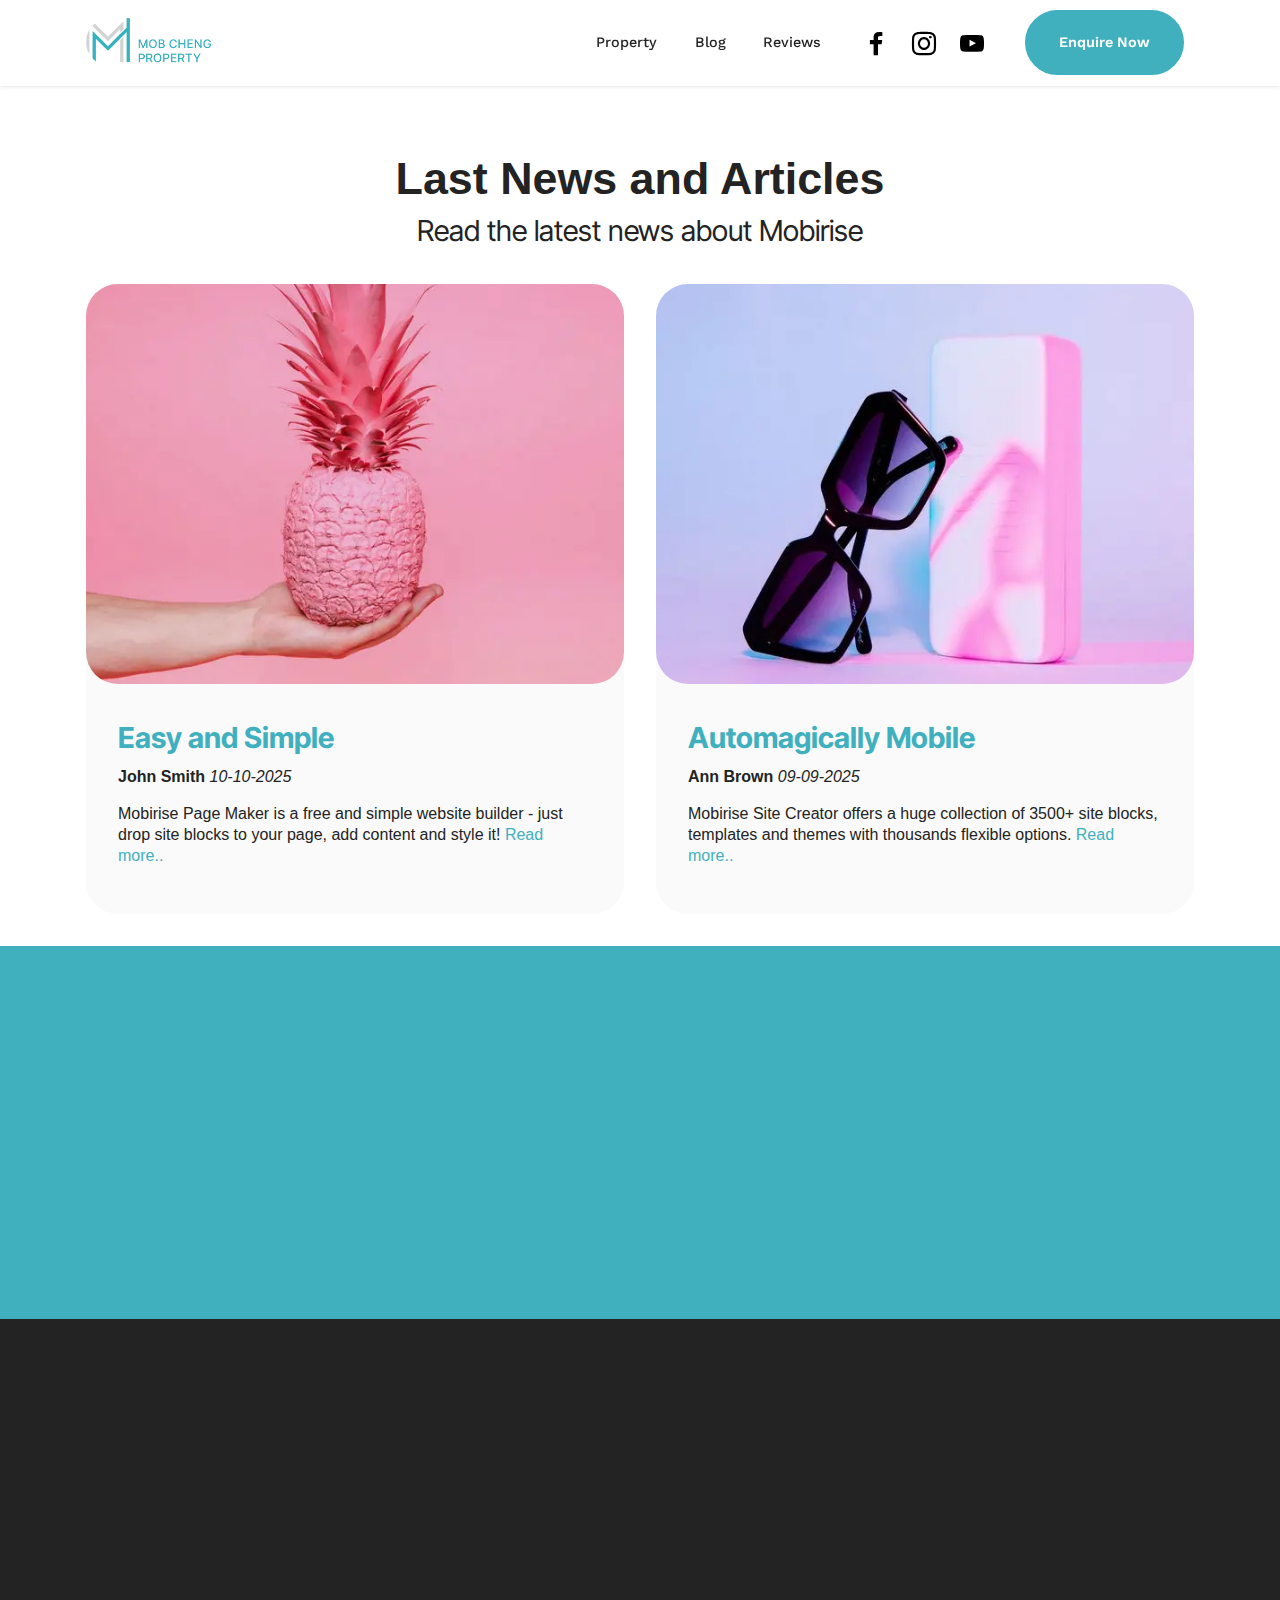
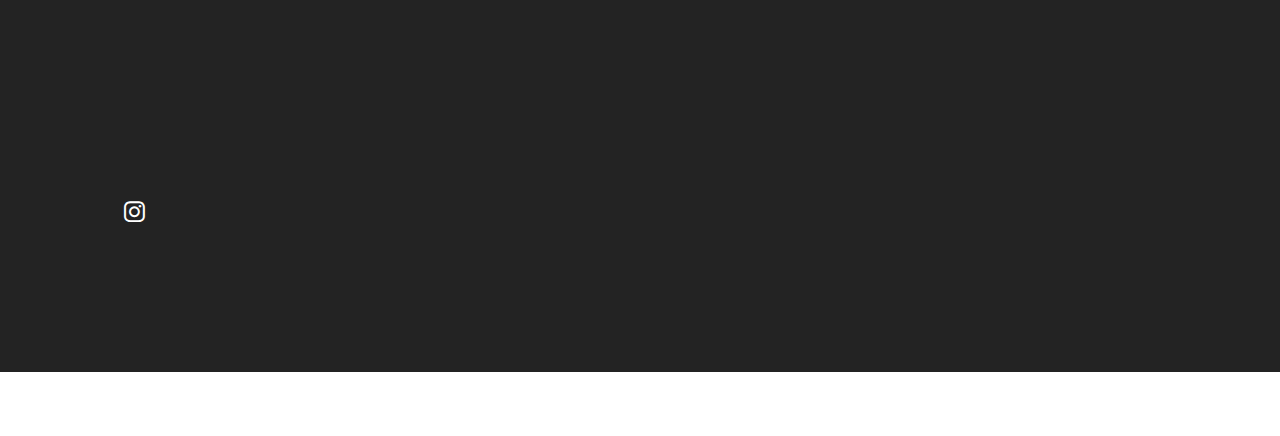
<file: page2.html>
<!DOCTYPE html>
<html  >
<head>
  <!-- Site made with Mobirise Website Builder v5.9.4, https://mobirise.com -->
  <meta charset="UTF-8">
  <meta http-equiv="X-UA-Compatible" content="IE=edge">
  <meta name="generator" content="Mobirise v5.9.4, mobirise.com">
  <meta name="viewport" content="width=device-width, initial-scale=1, minimum-scale=1">
  <link rel="shortcut icon" href="assets/images/mob-1.png" type="image/x-icon">
  <meta name="description" content="">
  
  
  <title>Blog</title>
  <link rel="stylesheet" href="assets/bootstrap/css/bootstrap.min.css">
  <link rel="stylesheet" href="assets/bootstrap/css/bootstrap-grid.min.css">
  <link rel="stylesheet" href="assets/bootstrap/css/bootstrap-reboot.min.css">
  <link rel="stylesheet" href="assets/animatecss/animate.css">
  <link rel="stylesheet" href="assets/dropdown/css/style.css">
  <link rel="stylesheet" href="assets/socicon/css/styles.css">
  <link rel="stylesheet" href="assets/theme/css/style.css">
  <link rel="preload" href="https://fonts.googleapis.com/css?family=Inter+Tight:100,200,300,400,500,600,700,800,900,100i,200i,300i,400i,500i,600i,700i,800i,900i&display=swap" as="style" onload="this.onload=null;this.rel='stylesheet'">
  <noscript><link rel="stylesheet" href="https://fonts.googleapis.com/css?family=Inter+Tight:100,200,300,400,500,600,700,800,900,100i,200i,300i,400i,500i,600i,700i,800i,900i&display=swap"></noscript>
  <link rel="preload" href="https://fonts.googleapis.com/css?family=Work+Sans:100,200,300,400,500,600,700,800,900,100i,200i,300i,400i,500i,600i,700i,800i,900i&display=swap" as="style" onload="this.onload=null;this.rel='stylesheet'">
  <noscript><link rel="stylesheet" href="https://fonts.googleapis.com/css?family=Work+Sans:100,200,300,400,500,600,700,800,900,100i,200i,300i,400i,500i,600i,700i,800i,900i&display=swap"></noscript>
  <link rel="preload" as="style" href="assets/mobirise/css/mbr-additional.css"><link rel="stylesheet" href="assets/mobirise/css/mbr-additional.css" type="text/css">

  
  
  
</head>
<body>
  
  <section data-bs-version="5.1" class="menu menu3 cid-tRJSxtQsgV" once="menu" id="menu3-1l">
    
    <nav class="navbar navbar-dropdown navbar-fixed-top navbar-expand-lg">
        <div class="container">
            <div class="navbar-brand">
                <span class="navbar-logo">
                    <a href="index.html">
                        <img src="assets/images/mob-large-2.webp" alt="Logo" style="height: 3rem;">
                    </a>
                </span>
                
            </div>
            <button class="navbar-toggler" type="button" data-toggle="collapse" data-bs-toggle="collapse" data-target="#navbarSupportedContent" data-bs-target="#navbarSupportedContent" aria-controls="navbarNavAltMarkup" aria-expanded="false" aria-label="Toggle navigation">
                <div class="hamburger">
                    <span></span>
                    <span></span>
                    <span></span>
                    <span></span>
                </div>
            </button>
            <div class="collapse navbar-collapse" id="navbarSupportedContent">
                <ul class="navbar-nav nav-dropdown" data-app-modern-menu="true"><li class="nav-item"><a class="nav-link link text-black text-primary display-4" href="page3.html">Property</a></li>
                    <li class="nav-item"><a class="nav-link link text-black text-primary display-4" href="page2.html">Blog</a></li>
                    <li class="nav-item"><a class="nav-link link text-black text-primary display-4" href="index.html#people5-n">Reviews</a>
                    </li></ul>
                <div class="icons-menu">
                    <a class="iconfont-wrapper" href="https://mobiri.se" target="_blank">
                        <span class="p-2 mbr-iconfont socicon-facebook socicon"></span>
                    </a>
                    <a class="iconfont-wrapper" href="https://mobiri.se" target="_blank">
                        <span class="p-2 mbr-iconfont socicon-instagram socicon"></span>
                    </a>
                    <a class="iconfont-wrapper" href="https://mobiri.se" target="_blank">
                        <span class="p-2 mbr-iconfont socicon-youtube socicon"></span>
                    </a>
                    
                </div>
                <div class="navbar-buttons mbr-section-btn"><a class="btn btn-primary display-4" href="contactus.html">Enquire Now</a></div>
            </div>
        </div>
    </nav>
</section>

<section data-bs-version="5.1" class="content1 cid-tRJTCOVkuq" id="content1-20">
    
    
    <div class="container">
        <div class="mbr-section-head">
            <h4 class="mbr-section-title mbr-fonts-style align-center mb-0 display-2"><strong>Last News and Articles</strong></h4>
            <h5 class="mbr-section-subtitle mbr-fonts-style align-center mb-0 mt-2 display-5">Read the latest news about Mobirise</h5>
        </div>
        <div class="row mt-4">
            <div class="item features-image сol-12 col-md-6 col-lg-6">
                <div class="item-wrapper">
                    <div class="item-img">
                        <img src="assets/images/product5.webp" alt="Mobirise Website Builder" title="">
                    </div>
                    <div class="item-content">
                        <h5 class="item-title mbr-fonts-style display-5"><a href="#top" class="text-primary"><strong>Easy and Simple</strong></a></h5>
                        <h6 class="item-subtitle mbr-fonts-style mt-1 display-7">
                            <strong>John Smith</strong><em> 10-10-2025</em></h6>
                        <p class="mbr-text mbr-fonts-style mt-3 display-7">Mobirise Page Maker is a free and simple
                            website builder - just drop site blocks to your page, add content and style it!&nbsp;<a href="#" class="text-primary">Read more..</a></p>
                    </div>
                    
                </div>
            </div>
            <div class="item features-image сol-12 col-md-6 col-lg-6">
                <div class="item-wrapper">
                    <div class="item-img">
                        <img src="assets/images/product4.webp" alt="Mobirise Website Builder" title="">
                    </div>
                    <div class="item-content">
                        <h5 class="item-title mbr-fonts-style display-5"><a href="#top" class="text-primary"><strong>Automagically Mobile</strong></a></h5>
                        <h6 class="item-subtitle mbr-fonts-style mt-1 display-7"><strong>Ann
                                Brown</strong><em>&nbsp;09-09-2025</em></h6>
                        <p class="mbr-text mbr-fonts-style mt-3 display-7">Mobirise Site Creator offers a huge
                            collection of 3500+ site blocks, templates and themes with thousands flexible options. <a href="#top" class="text-primary">Read more..</a><br></p>
                    </div>
                    
                </div>
            </div>


        </div>
    </div>
</section>

<section data-bs-version="5.1" class="info1 cid-tRJSxvJrSE" id="info1-1s">
    

    
    
    <div class="align-center container">
        <div class="row justify-content-center">
            <div class="col-12 col-lg-8">
                <h3 class="mbr-section-title mb-4 mbr-fonts-style display-1">
                    <strong>REQUEST A FREE CONSULTATION</strong></h3>
                
                <div class="mbr-section-btn"><a class="btn btn-danger-outline display-4" href="contactus.html">Reserve A Slot</a></div>
            </div>
        </div>
    </div>
</section>

<section data-bs-version="5.1" class="footer6 cid-tRJSxvWd3Y" once="footers" id="footer6-1t">

    

    

    <div class="container">
        <div class="row content mbr-white">
            <div class="col-12 col-md-3 mbr-fonts-style display-7">
                <h5 class="mbr-section-subtitle mbr-fonts-style mb-2 display-7">
                    <strong>ADDRESS</strong></h5>
                <p class="mbr-text mbr-fonts-style display-7">Virtual Office Damansara Perdana by Avenue Business Centre<br>
<br>W505-506 <br>West Wing Metropolitan Square, <br>No.2, Jalan PJU 8/1, <br>Bandar Damansara Perdana, <br>47820 Petaling Jaya, Selangor</p> <br>
                <h5 class="mbr-section-subtitle mbr-fonts-style mb-2 mt-4 display-7">
                    <strong>CONTACTS</strong></h5>
                <p class="mbr-text mbr-fonts-style mb-4 display-7">
                    Email: mobcheng@outlook.com<br>
                    Phone: +012 345 6789<br><br><a href="contactus.html" class="text-primary">Enquire Now</a></p>
            </div>
            <div class="col-12 col-md-3 mbr-fonts-style display-7">
                <h5 class="mbr-section-subtitle mbr-fonts-style mb-2 display-7">
                    <strong>LINKS</strong></h5>
                <ul class="list mbr-fonts-style mb-4 display-4">
                    <li class="mbr-text item-wrap"><a href="page3.html" class="text-primary">Property</a></li>
                    <li class="mbr-text item-wrap"><a href="page2.html" class="text-primary">Blog</a></li><li class="mbr-text item-wrap"><a href="index.html#people5-n" class="text-primary">Reviews</a></li>
                </ul>
                <h5 class="mbr-section-subtitle mbr-fonts-style mb-2 mt-5 display-7"><strong><br></strong><br><br><br><br><strong>WORKING HOURS</strong></h5>
                <p class="mbr-text mbr-fonts-style mb-4 display-7">Monday - Friday<br>9.00am - 5.00pm<a href="contactus.html" class="text-primary">&nbsp;</a></p>
            </div>
            <div class="col-12 col-md-6">
                <div class="google-map"><iframe frameborder="0" style="border:0" src="https://www.google.com/maps/embed?pb=!1m18!1m12!1m3!1d74175.81086527661!2d101.50914252656015!3d3.1606447648779405!2m3!1f0!2f0!3f0!3m2!1i1024!2i768!4f13.1!3m3!1m2!1s0x31cc4f33d792260b%3A0x9f39af7cb9bf7a6d!2sVirtual%20Office%20Damansara%20Perdana%20by%20Avenue%20Business%20Centre!5e0!3m2!1sen!2smy!4v1696434701358!5m2!1sen!2smy" allowfullscreen=""></iframe></div>
            </div>
            <div class="col-md-6">
                <div class="social-list align-left">
                    <div class="soc-item">
                        <a href="https://twitter.com/mobirise" target="_blank">
                            <span class="mbr-iconfont mbr-iconfont-social socicon-facebook socicon"></span>
                        </a>
                    </div>
                    <div class="soc-item">
                        
                            <span class="mbr-iconfont mbr-iconfont-social socicon-instagram socicon"></span>
                        
                    </div>
                    <div class="soc-item">
                        <a href="https://www.youtube.com/c/mobirise" target="_blank">
                            <span class="socicon-youtube socicon mbr-iconfont mbr-iconfont-social"></span>
                        </a>
                    </div>
                    
                    
                    
                </div>
            </div>
        </div>
        <div class="footer-lower">
            <div class="media-container-row">
                <div class="col-sm-12">
                    <hr>
                </div>
            </div>
            <div class="col-sm-12 copyright pl-0">
                <p class="mbr-text mbr-fonts-style mbr-white display-7">
                    © Copyright 2025 Mobirise - All Rights Reserved
                </p>
            </div>
        </div>
    </div>
</section><section class="display-7" style="padding: 0;align-items: center;justify-content: center;flex-wrap: wrap;    align-content: center;display: flex;position: relative;height: 4rem;"><a href="https://mobiri.se/3068485" style="flex: 1 1;height: 4rem;position: absolute;width: 100%;z-index: 1;"><img alt="" style="height: 4rem;" src="[data-uri]"></a><p style="margin: 0;text-align: center;" class="display-7">&#8204;</p><a style="z-index:1" href="https://mobirise.com/builder/landing-page-builder.html">Landing Page Builder</a></section><script src="assets/bootstrap/js/bootstrap.bundle.min.js"></script>  <script src="assets/smoothscroll/smooth-scroll.js"></script>  <script src="assets/ytplayer/index.js"></script>  <script src="assets/dropdown/js/navbar-dropdown.js"></script>  <script src="assets/theme/js/script.js"></script>  
  
  
  <input name="animation" type="hidden">
  </body>
</html>
</file>
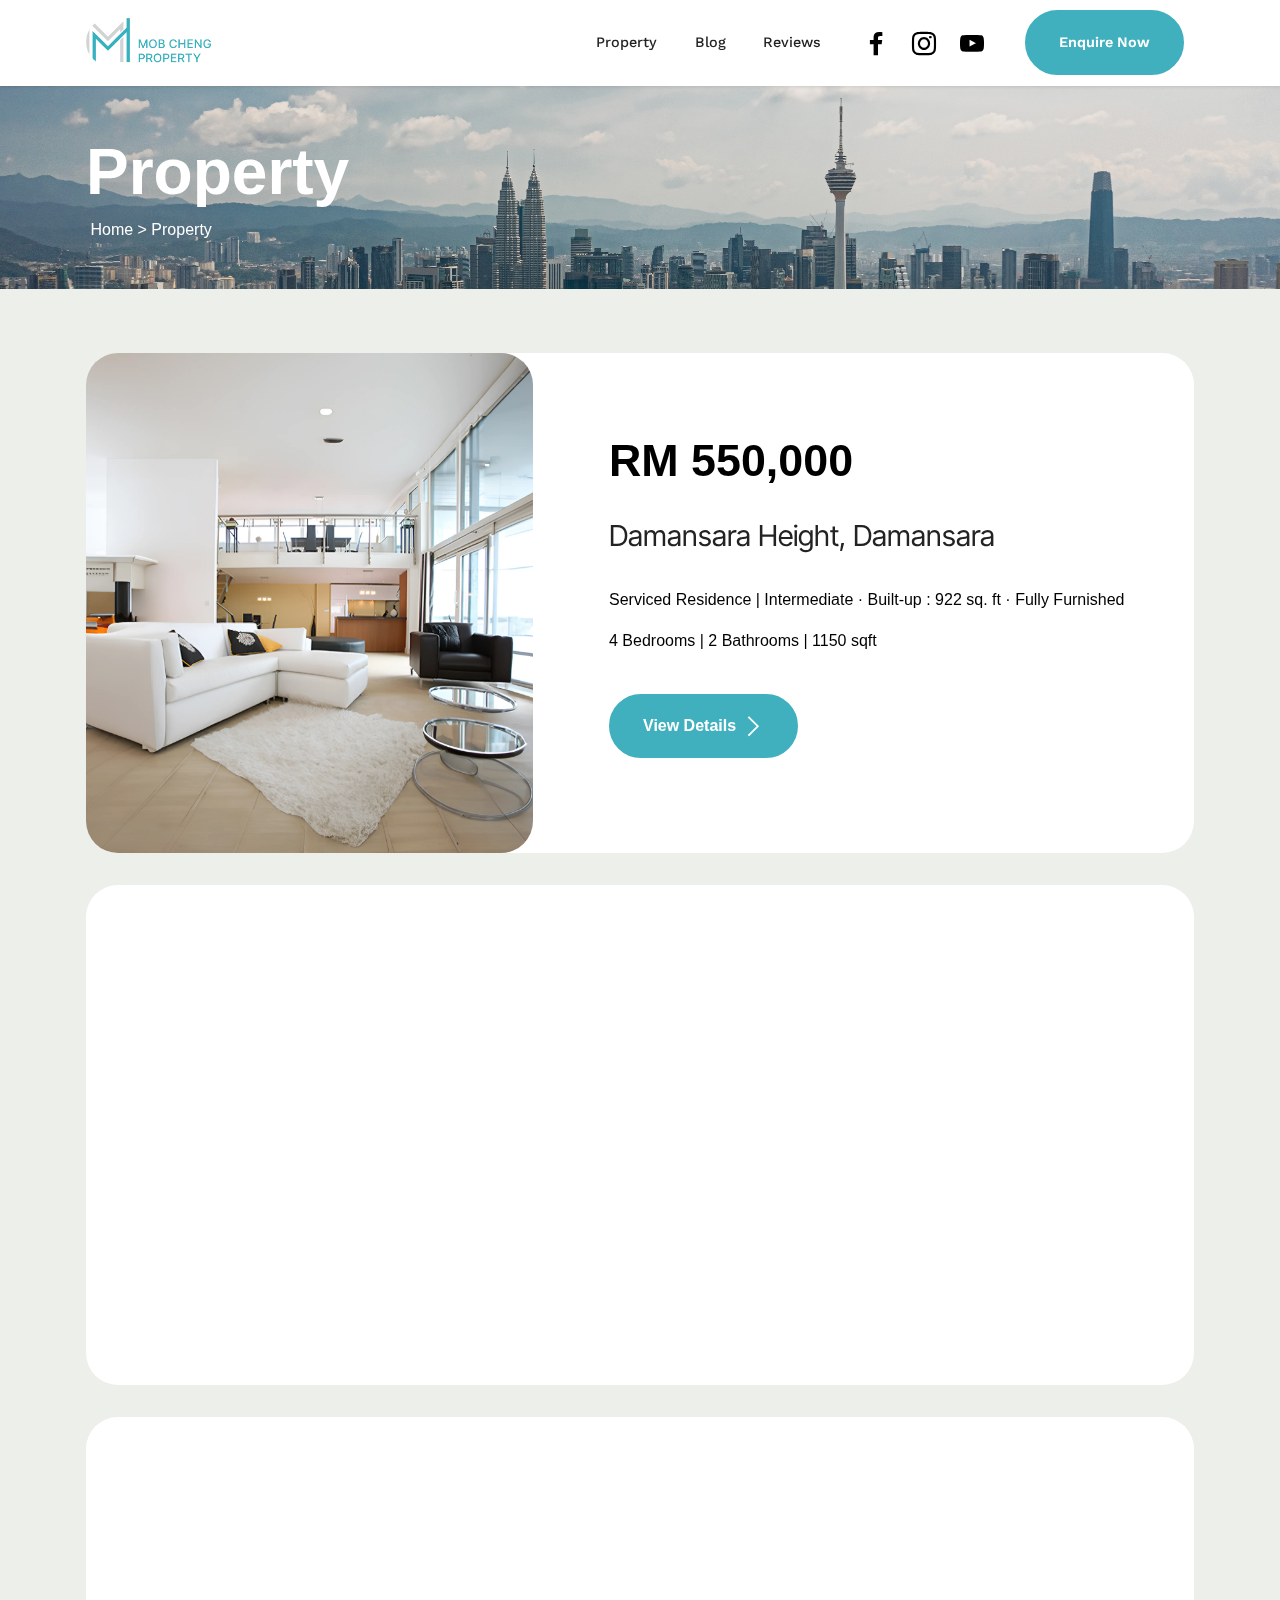
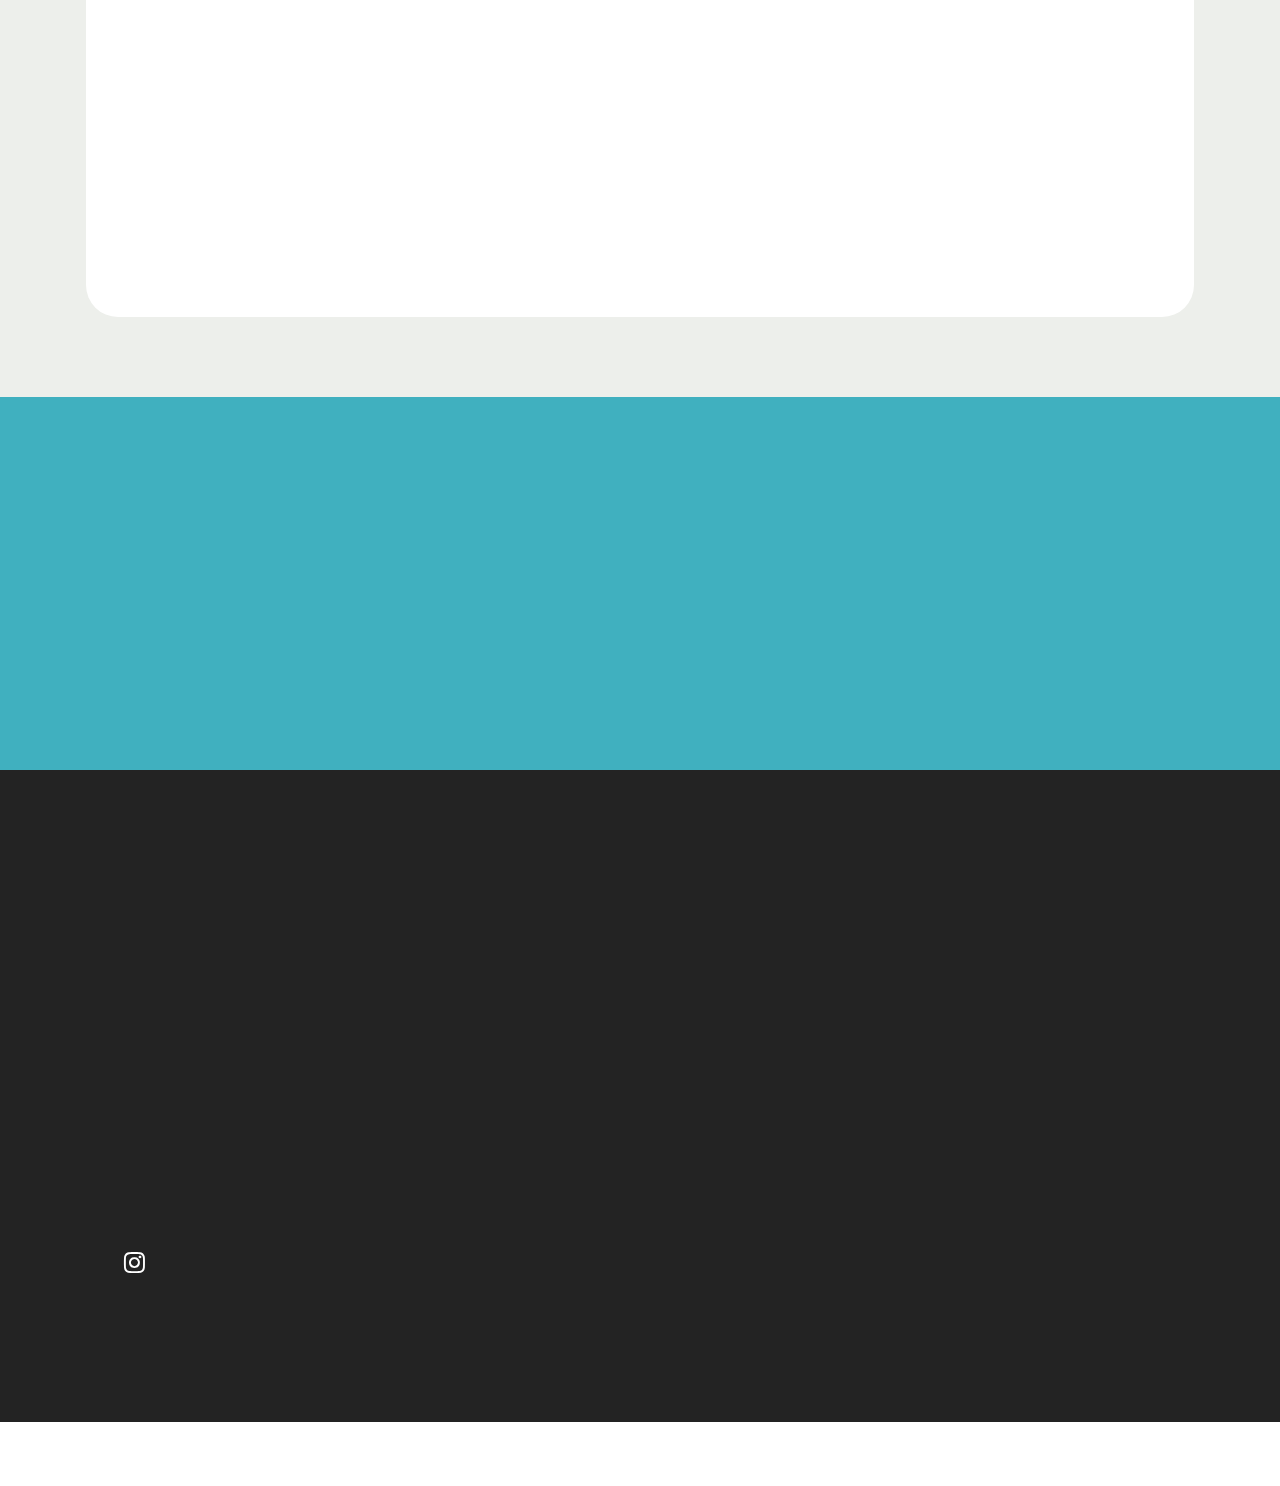
<file: page3.html>
<!DOCTYPE html>
<html  >
<head>
  <!-- Site made with Mobirise Website Builder v5.9.4, https://mobirise.com -->
  <meta charset="UTF-8">
  <meta http-equiv="X-UA-Compatible" content="IE=edge">
  <meta name="generator" content="Mobirise v5.9.4, mobirise.com">
  <meta name="viewport" content="width=device-width, initial-scale=1, minimum-scale=1">
  <link rel="shortcut icon" href="assets/images/mob-1.png" type="image/x-icon">
  <meta name="description" content="">
  
  
  <title>Listing 1</title>
  <link rel="stylesheet" href="assets/web/assets/mobirise-icons2/mobirise2.css">
  <link rel="stylesheet" href="assets/bootstrap/css/bootstrap.min.css">
  <link rel="stylesheet" href="assets/bootstrap/css/bootstrap-grid.min.css">
  <link rel="stylesheet" href="assets/bootstrap/css/bootstrap-reboot.min.css">
  <link rel="stylesheet" href="assets/parallax/jarallax.css">
  <link rel="stylesheet" href="assets/animatecss/animate.css">
  <link rel="stylesheet" href="assets/dropdown/css/style.css">
  <link rel="stylesheet" href="assets/socicon/css/styles.css">
  <link rel="stylesheet" href="assets/theme/css/style.css">
  <link rel="preload" href="https://fonts.googleapis.com/css?family=Inter+Tight:100,200,300,400,500,600,700,800,900,100i,200i,300i,400i,500i,600i,700i,800i,900i&display=swap" as="style" onload="this.onload=null;this.rel='stylesheet'">
  <noscript><link rel="stylesheet" href="https://fonts.googleapis.com/css?family=Inter+Tight:100,200,300,400,500,600,700,800,900,100i,200i,300i,400i,500i,600i,700i,800i,900i&display=swap"></noscript>
  <link rel="preload" href="https://fonts.googleapis.com/css?family=Work+Sans:100,200,300,400,500,600,700,800,900,100i,200i,300i,400i,500i,600i,700i,800i,900i&display=swap" as="style" onload="this.onload=null;this.rel='stylesheet'">
  <noscript><link rel="stylesheet" href="https://fonts.googleapis.com/css?family=Work+Sans:100,200,300,400,500,600,700,800,900,100i,200i,300i,400i,500i,600i,700i,800i,900i&display=swap"></noscript>
  <link rel="preload" as="style" href="assets/mobirise/css/mbr-additional.css"><link rel="stylesheet" href="assets/mobirise/css/mbr-additional.css" type="text/css">

  
  
  
</head>
<body>
  
  <section data-bs-version="5.1" class="menu menu3 cid-tRPbnWXYZx" once="menu" id="menu3-21">
    
    <nav class="navbar navbar-dropdown navbar-fixed-top navbar-expand-lg">
        <div class="container">
            <div class="navbar-brand">
                <span class="navbar-logo">
                    <a href="index.html">
                        <img src="assets/images/mob-large-2.webp" alt="Logo" style="height: 3rem;">
                    </a>
                </span>
                
            </div>
            <button class="navbar-toggler" type="button" data-toggle="collapse" data-bs-toggle="collapse" data-target="#navbarSupportedContent" data-bs-target="#navbarSupportedContent" aria-controls="navbarNavAltMarkup" aria-expanded="false" aria-label="Toggle navigation">
                <div class="hamburger">
                    <span></span>
                    <span></span>
                    <span></span>
                    <span></span>
                </div>
            </button>
            <div class="collapse navbar-collapse" id="navbarSupportedContent">
                <ul class="navbar-nav nav-dropdown" data-app-modern-menu="true"><li class="nav-item"><a class="nav-link link text-black text-primary display-4" href="page3.html">Property</a></li>
                    <li class="nav-item"><a class="nav-link link text-black text-primary display-4" href="page2.html">Blog</a></li>
                    <li class="nav-item"><a class="nav-link link text-black text-primary display-4" href="index.html#people5-n">Reviews</a>
                    </li></ul>
                <div class="icons-menu">
                    <a class="iconfont-wrapper" href="https://mobiri.se" target="_blank">
                        <span class="p-2 mbr-iconfont socicon-facebook socicon"></span>
                    </a>
                    <a class="iconfont-wrapper" href="https://mobiri.se" target="_blank">
                        <span class="p-2 mbr-iconfont socicon-instagram socicon"></span>
                    </a>
                    <a class="iconfont-wrapper" href="https://mobiri.se" target="_blank">
                        <span class="p-2 mbr-iconfont socicon-youtube socicon"></span>
                    </a>
                    
                </div>
                <div class="navbar-buttons mbr-section-btn"><a class="btn btn-primary display-4" href="contactus.html">Enquire Now</a></div>
            </div>
        </div>
    </nav>
</section>

<section data-bs-version="5.1" class="header3 cid-tRPAdRTVze mbr-parallax-background" id="header3-2p">

    

    
    <div class="mbr-overlay" style="opacity: 0.1; background-color: rgb(35, 35, 35);"></div>

    <div class="align-center container">
        <div class="row">
            <div class="col-12 col-lg-6">
                <h1 class="mbr-section-title mbr-fonts-style mb-3 display-1"><strong>Property</strong></h1>
                
                <p class="mbr-text mbr-fonts-style display-7">&nbsp;Home &gt; Property</p>
                
            </div>
        </div>
    </div>
</section>

<section data-bs-version="5.1" class="features024 cid-tRPdgnLlUU" id="features024-2h">
  

  
  

  <div class="container">
    <div class="row justify-content-center align-items-center">
      <div class="col-12">
        <div class="card-wrapper">
          <div class="row">
            <div class="col-12 col-md-12 col-lg-5 image-wrapper">
              <img class="w-100" src="assets/images/replicate-prediction-q5pbvdbcyxbuiwwp3zdpoedd5u.webp" alt="List 1">
            </div>
            <div class="col-12 col-lg col-md-12">
              <div class="text-wrapper align-left">
                <h5 class="mbr-section-title mbr-fonts-style mb-4 display-2"><strong>RM 550,000&nbsp;</strong></h5>
                <p class="price mbr-fonts-style mb-4 display-5">Damansara Height, Damansara<br></p>
                <p class="mbr-text mbr-fonts-style mb-4 display-7">Serviced Residence | Intermediate · Built-up : 922 sq. ft · Fully Furnished<br><br>4 Bedrooms | 2 Bathrooms | 1150 sqft</p>
                <div class="mbr-section-btn mt-3"><a class="btn btn-lg btn-primary display-7" href="page4.html"><span class="mobi-mbri mobi-mbri-arrow-next mbr-iconfont mbr-iconfont-btn"></span>View Details</a></div>
              </div>
            </div>
          </div>
        </div>
      </div>
    </div>
  </div>
</section>

<section data-bs-version="5.1" class="features024 cid-tRPkbdvLdk" id="features024-2n">
  

  
  

  <div class="container">
    <div class="row justify-content-center align-items-center">
      <div class="col-12">
        <div class="card-wrapper">
          <div class="row">
            <div class="col-12 col-md-12 col-lg-5 image-wrapper">
              <img class="w-100" src="assets/images/replicate-prediction-rs6sz7zc566jb4jf3kdcgbamka.webp" alt="List 2">
            </div>
            <div class="col-12 col-lg col-md-12">
              <div class="text-wrapper align-left">
                <h5 class="mbr-section-title mbr-fonts-style mb-4 display-2"><strong>RM 1,080,000</strong></h5>
                <p class="price mbr-fonts-style mb-4 display-5">Sri Hartamas, Kuala Lumpur<br></p>
                <p class="mbr-text mbr-fonts-style mb-4 display-7">Serviced Residence | Intermediate · Built-up : 745 sq. ft · Fully Furnished<br><br>4 Bedrooms | 2 Bathrooms | 1550 sqft</p>
                <div class="mbr-section-btn mt-3"><a class="btn btn-lg btn-primary display-7" href="https://mobiri.se"><span class="mobi-mbri mobi-mbri-arrow-next mbr-iconfont mbr-iconfont-btn"></span>View Details</a></div>
              </div>
            </div>
          </div>
        </div>
      </div>
    </div>
  </div>
</section>

<section data-bs-version="5.1" class="features024 cid-tRPq1hy15U" id="features024-2o">
  

  
  

  <div class="container">
    <div class="row justify-content-center align-items-center">
      <div class="col-12">
        <div class="card-wrapper">
          <div class="row">
            <div class="col-12 col-md-12 col-lg-5 image-wrapper">
              <img class="w-100" src="assets/images/replicate-prediction-pz2rnqzclruoxneihf4h45t3ay.webp" alt="List 3">
            </div>
            <div class="col-12 col-lg col-md-12">
              <div class="text-wrapper align-left">
                <h5 class="mbr-section-title mbr-fonts-style mb-4 display-2"><strong>RM 758,000</strong></h5>
                <p class="price mbr-fonts-style mb-4 display-5">Ampang Hilir, Kuala Lumpur<br></p>
                <p class="mbr-text mbr-fonts-style mb-4 display-7">Serviced Residence | Intermediate · Built-up : 485 sq. ft · Fully Furnished<br><br>4 Bedrooms | 2 Bathrooms | 750 sqft</p>
                <div class="mbr-section-btn mt-3"><a class="btn btn-lg btn-primary display-7" href="https://mobiri.se"><span class="mobi-mbri mobi-mbri-arrow-next mbr-iconfont mbr-iconfont-btn"></span>View Details</a></div>
              </div>
            </div>
          </div>
        </div>
      </div>
    </div>
  </div>
</section>

<section data-bs-version="5.1" class="info1 cid-tRPbnYyhf2" id="info1-28">
    

    
    
    <div class="align-center container">
        <div class="row justify-content-center">
            <div class="col-12 col-lg-8">
                <h3 class="mbr-section-title mb-4 mbr-fonts-style display-1">
                    <strong>REQUEST A FREE CONSULTATION</strong></h3>
                
                <div class="mbr-section-btn"><a class="btn btn-danger-outline display-4" href="contactus.html">Reserve A Slot</a></div>
            </div>
        </div>
    </div>
</section>

<section data-bs-version="5.1" class="footer6 cid-tRPbnYIqGj" once="footers" id="footer6-29">

    

    

    <div class="container">
        <div class="row content mbr-white">
            <div class="col-12 col-md-3 mbr-fonts-style display-7">
                <h5 class="mbr-section-subtitle mbr-fonts-style mb-2 display-7">
                    <strong>ADDRESS</strong></h5>
                <p class="mbr-text mbr-fonts-style display-7">Virtual Office Damansara Perdana by Avenue Business Centre<br>
<br>W505-506 <br>West Wing Metropolitan Square, <br>No.2, Jalan PJU 8/1, <br>Bandar Damansara Perdana, <br>47820 Petaling Jaya, Selangor</p> <br>
                <h5 class="mbr-section-subtitle mbr-fonts-style mb-2 mt-4 display-7">
                    <strong>CONTACTS</strong></h5>
                <p class="mbr-text mbr-fonts-style mb-4 display-7">
                    Email: mobcheng@outlook.com<br>
                    Phone: +012 345 6789<br><br><a href="contactus.html" class="text-primary">Enquire Now</a></p>
            </div>
            <div class="col-12 col-md-3 mbr-fonts-style display-7">
                <h5 class="mbr-section-subtitle mbr-fonts-style mb-2 display-7">
                    <strong>LINKS</strong></h5>
                <ul class="list mbr-fonts-style mb-4 display-4">
                    <li class="mbr-text item-wrap"><a href="page3.html" class="text-primary">Property</a></li>
                    <li class="mbr-text item-wrap"><a href="page2.html" class="text-primary">Blog</a></li><li class="mbr-text item-wrap"><a href="index.html#people5-n" class="text-primary">Reviews</a></li>
                </ul>
                <h5 class="mbr-section-subtitle mbr-fonts-style mb-2 mt-5 display-7"><strong><br></strong><br><br><br><br><strong>WORKING HOURS</strong></h5>
                <p class="mbr-text mbr-fonts-style mb-4 display-7">Monday - Friday<br>9.00am - 5.00pm<a href="contactus.html" class="text-primary">&nbsp;</a></p>
            </div>
            <div class="col-12 col-md-6">
                <div class="google-map"><iframe frameborder="0" style="border:0" src="https://www.google.com/maps/embed?pb=!1m18!1m12!1m3!1d74175.81086527661!2d101.50914252656015!3d3.1606447648779405!2m3!1f0!2f0!3f0!3m2!1i1024!2i768!4f13.1!3m3!1m2!1s0x31cc4f33d792260b%3A0x9f39af7cb9bf7a6d!2sVirtual%20Office%20Damansara%20Perdana%20by%20Avenue%20Business%20Centre!5e0!3m2!1sen!2smy!4v1696434701358!5m2!1sen!2smy" allowfullscreen=""></iframe></div>
            </div>
            <div class="col-md-6">
                <div class="social-list align-left">
                    <div class="soc-item">
                        <a href="https://twitter.com/mobirise" target="_blank">
                            <span class="mbr-iconfont mbr-iconfont-social socicon-facebook socicon"></span>
                        </a>
                    </div>
                    <div class="soc-item">
                        
                            <span class="mbr-iconfont mbr-iconfont-social socicon-instagram socicon"></span>
                        
                    </div>
                    <div class="soc-item">
                        <a href="https://www.youtube.com/c/mobirise" target="_blank">
                            <span class="socicon-youtube socicon mbr-iconfont mbr-iconfont-social"></span>
                        </a>
                    </div>
                    
                    
                    
                </div>
            </div>
        </div>
        <div class="footer-lower">
            <div class="media-container-row">
                <div class="col-sm-12">
                    <hr>
                </div>
            </div>
            <div class="col-sm-12 copyright pl-0">
                <p class="mbr-text mbr-fonts-style mbr-white display-7">
                    © Copyright 2025 Mobirise - All Rights Reserved
                </p>
            </div>
        </div>
    </div>
</section><section class="display-7" style="padding: 0;align-items: center;justify-content: center;flex-wrap: wrap;    align-content: center;display: flex;position: relative;height: 4rem;"><a href="https://mobiri.se/3068485" style="flex: 1 1;height: 4rem;position: absolute;width: 100%;z-index: 1;"><img alt="" style="height: 4rem;" src="[data-uri]"></a><p style="margin: 0;text-align: center;" class="display-7">&#8204;</p><a style="z-index:1" href="https://mobirise.com/html-builder.html">HTML Generator</a></section><script src="assets/bootstrap/js/bootstrap.bundle.min.js"></script>  <script src="assets/parallax/jarallax.js"></script>  <script src="assets/smoothscroll/smooth-scroll.js"></script>  <script src="assets/ytplayer/index.js"></script>  <script src="assets/dropdown/js/navbar-dropdown.js"></script>  <script src="assets/theme/js/script.js"></script>  
  
  
  <input name="animation" type="hidden">
  </body>
</html>
</file>
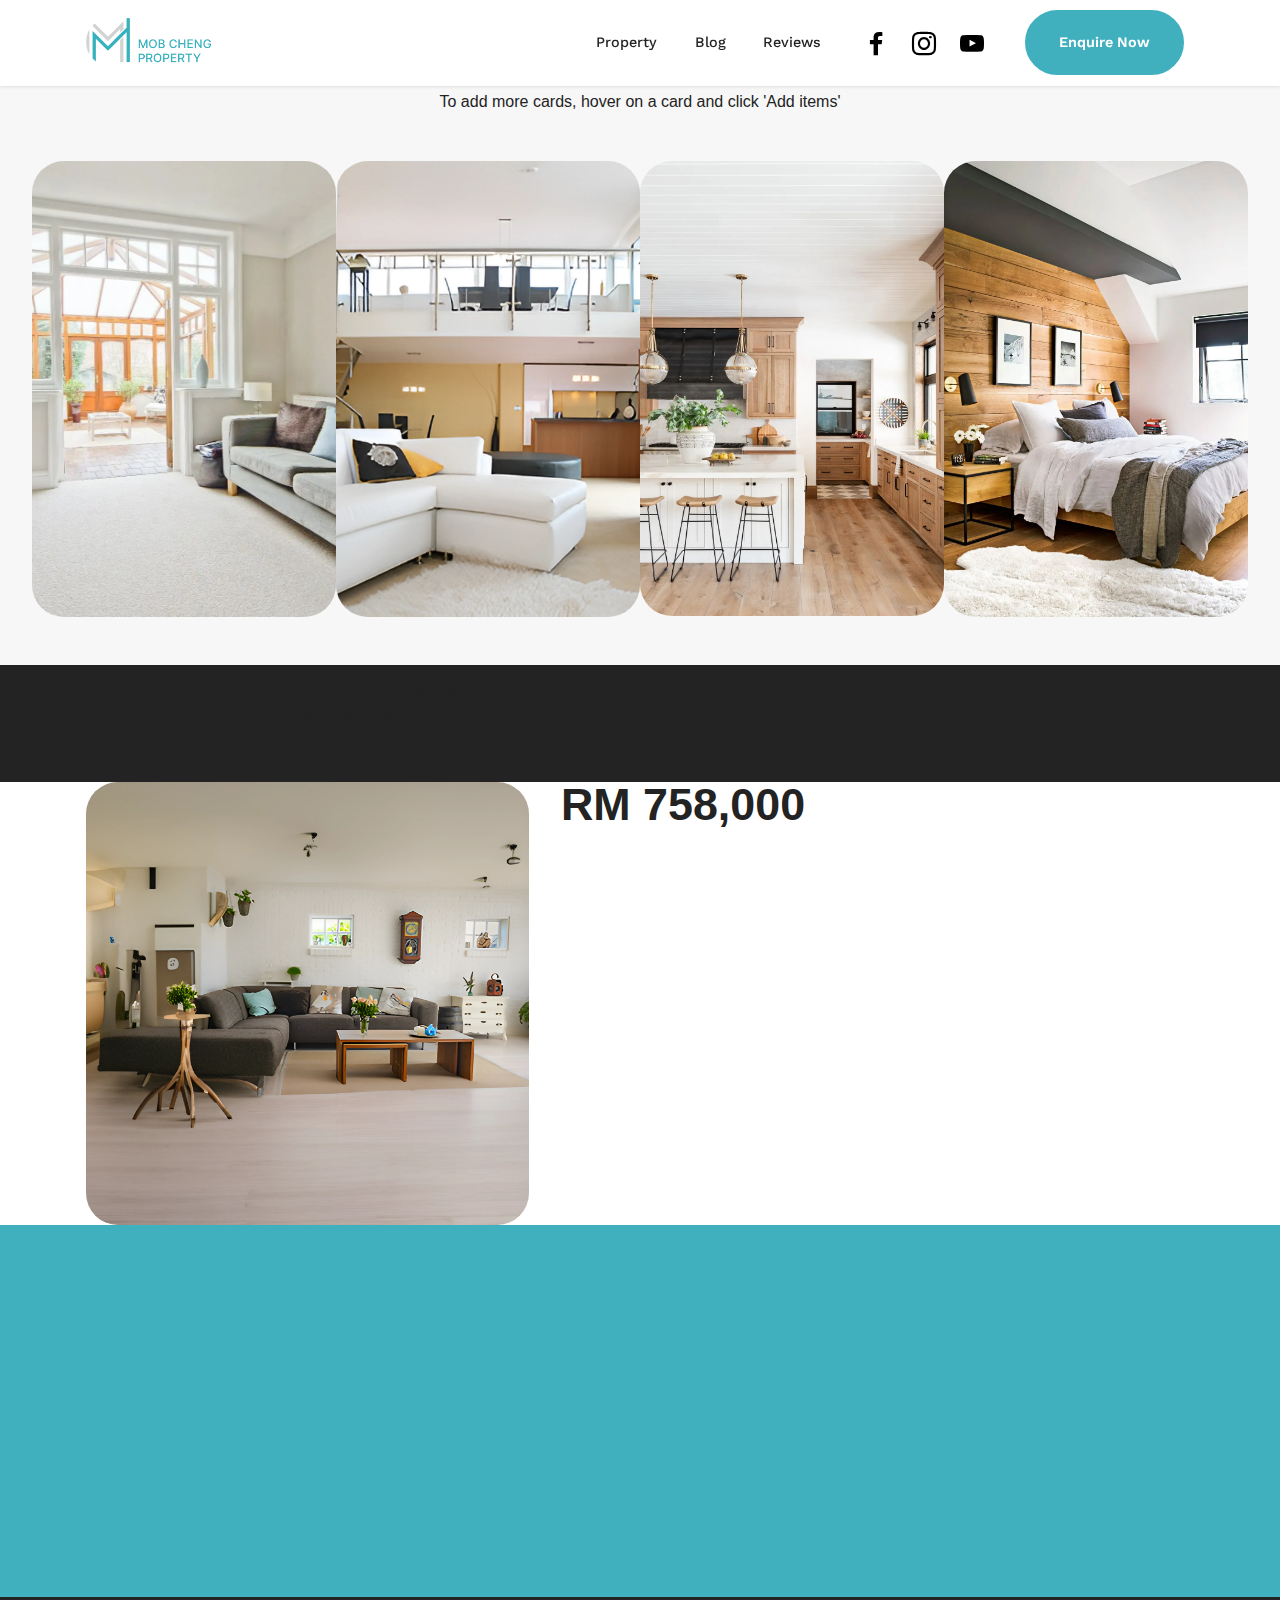
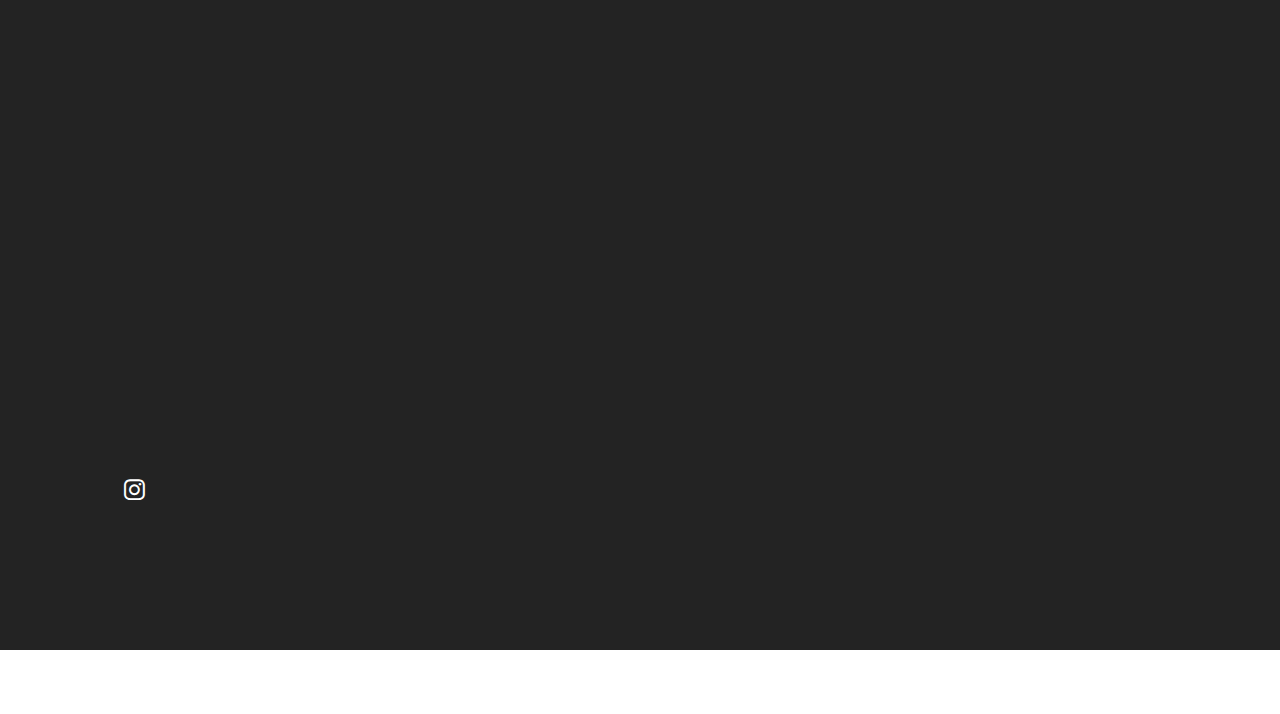
<file: page4.html>
<!DOCTYPE html>
<html  >
<head>
  <!-- Site made with Mobirise Website Builder v5.9.4, https://mobirise.com -->
  <meta charset="UTF-8">
  <meta http-equiv="X-UA-Compatible" content="IE=edge">
  <meta name="generator" content="Mobirise v5.9.4, mobirise.com">
  <meta name="viewport" content="width=device-width, initial-scale=1, minimum-scale=1">
  <link rel="shortcut icon" href="assets/images/mob-1.png" type="image/x-icon">
  <meta name="description" content="">
  
  
  <title>Page 4</title>
  <link rel="stylesheet" href="assets/web/assets/mobirise-icons2/mobirise2.css">
  <link rel="stylesheet" href="assets/bootstrap/css/bootstrap.min.css">
  <link rel="stylesheet" href="assets/bootstrap/css/bootstrap-grid.min.css">
  <link rel="stylesheet" href="assets/bootstrap/css/bootstrap-reboot.min.css">
  <link rel="stylesheet" href="assets/parallax/jarallax.css">
  <link rel="stylesheet" href="assets/animatecss/animate.css">
  <link rel="stylesheet" href="assets/dropdown/css/style.css">
  <link rel="stylesheet" href="assets/socicon/css/styles.css">
  <link rel="stylesheet" href="assets/theme/css/style.css">
  <link rel="preload" href="https://fonts.googleapis.com/css?family=Inter+Tight:100,200,300,400,500,600,700,800,900,100i,200i,300i,400i,500i,600i,700i,800i,900i&display=swap" as="style" onload="this.onload=null;this.rel='stylesheet'">
  <noscript><link rel="stylesheet" href="https://fonts.googleapis.com/css?family=Inter+Tight:100,200,300,400,500,600,700,800,900,100i,200i,300i,400i,500i,600i,700i,800i,900i&display=swap"></noscript>
  <link rel="preload" href="https://fonts.googleapis.com/css?family=Work+Sans:100,200,300,400,500,600,700,800,900,100i,200i,300i,400i,500i,600i,700i,800i,900i&display=swap" as="style" onload="this.onload=null;this.rel='stylesheet'">
  <noscript><link rel="stylesheet" href="https://fonts.googleapis.com/css?family=Work+Sans:100,200,300,400,500,600,700,800,900,100i,200i,300i,400i,500i,600i,700i,800i,900i&display=swap"></noscript>
  <link rel="preload" as="style" href="assets/mobirise/css/mbr-additional.css"><link rel="stylesheet" href="assets/mobirise/css/mbr-additional.css" type="text/css">

  
  
  
</head>
<body>
  
  <section data-bs-version="5.1" class="menu menu3 cid-tRPItEbJO3" once="menu" id="menu3-2r">
    
    <nav class="navbar navbar-dropdown navbar-fixed-top navbar-expand-lg">
        <div class="container">
            <div class="navbar-brand">
                <span class="navbar-logo">
                    <a href="index.html">
                        <img src="assets/images/mob-large-2.webp" alt="Logo" style="height: 3rem;">
                    </a>
                </span>
                
            </div>
            <button class="navbar-toggler" type="button" data-toggle="collapse" data-bs-toggle="collapse" data-target="#navbarSupportedContent" data-bs-target="#navbarSupportedContent" aria-controls="navbarNavAltMarkup" aria-expanded="false" aria-label="Toggle navigation">
                <div class="hamburger">
                    <span></span>
                    <span></span>
                    <span></span>
                    <span></span>
                </div>
            </button>
            <div class="collapse navbar-collapse" id="navbarSupportedContent">
                <ul class="navbar-nav nav-dropdown" data-app-modern-menu="true"><li class="nav-item"><a class="nav-link link text-black text-primary display-4" href="page3.html">Property</a></li>
                    <li class="nav-item"><a class="nav-link link text-black text-primary display-4" href="page2.html">Blog</a></li>
                    <li class="nav-item"><a class="nav-link link text-black text-primary display-4" href="index.html#people5-n">Reviews</a>
                    </li></ul>
                <div class="icons-menu">
                    <a class="iconfont-wrapper" href="https://mobiri.se" target="_blank">
                        <span class="p-2 mbr-iconfont socicon-facebook socicon"></span>
                    </a>
                    <a class="iconfont-wrapper" href="https://mobiri.se" target="_blank">
                        <span class="p-2 mbr-iconfont socicon-instagram socicon"></span>
                    </a>
                    <a class="iconfont-wrapper" href="https://mobiri.se" target="_blank">
                        <span class="p-2 mbr-iconfont socicon-youtube socicon"></span>
                    </a>
                    
                </div>
                <div class="navbar-buttons mbr-section-btn"><a class="btn btn-primary display-4" href="contactus.html">Enquire Now</a></div>
            </div>
        </div>
    </nav>
</section>

<section data-bs-version="5.1" class="gallery3 cid-tRPIWvvIHv" id="gallery03-2y">
    
    
    <div class="container-fluid">
      <div class="row justify-content-center">
        <div class="col-12 content-head">
          <div class="mbr-section-head mb-5">
            
            <h5 class="mbr-section-subtitle mbr-fonts-style align-center mb-0 mt-4 display-7">
              To add more cards, hover on a card and click 'Add items'
            </h5>
          </div>
        </div>
      </div>
      <div class="row">
        <div class="item features-image mb-4 col-6 col-md-4 col-lg-3">
          <div class="item-wrapper">
            <div class="item-img mb-3">
              <img src="assets/images/livingroom.webp" alt="Mobirise Website Builder" title="" data-slide-to="0" data-bs-slide-to="0">
            </div>
            
          </div>
        </div>
        <div class="item features-image mb-4 col-6 col-md-4 col-lg-3">
          <div class="item-wrapper">
            <div class="item-img mb-3">
              <img src="assets/images/replicate-prediction-7raevrjcna34kgg4eu24hywd4i-1.webp" alt="Mobirise Website Builder" title="" data-slide-to="1" data-bs-slide-to="1">
            </div>
            
          </div>
        </div>
        <div class="item features-image mb-4 col-6 col-md-4 col-lg-3">
          <div class="item-wrapper">
            <div class="item-img mb-3">
              <img src="assets/images/studiomcgee-untitledproject-32.webp" alt="Mobirise Website Builder" title="" data-slide-to="2" data-bs-slide-to="2">
            </div>
            
          </div>
        </div>
        <div class="item features-image mb-4 col-6 col-md-4 col-lg-3">
          <div class="item-wrapper">
            <div class="item-img mb-3">
              <img src="assets/images/bedroom-wooden-accent-wall-9kdgk5zqkcz9ukcu6xy1hx-c1217ee14b1b43e0ae82ec2046743af5.webp" alt="Mobirise Website Builder" title="" data-slide-to="3" data-bs-slide-to="3">
            </div>
            
          </div>
        </div>
      </div>
    </div>
  </section>

<section data-bs-version="5.1" class="header3 cid-tRPItEofK9 mbr-parallax-background" id="header3-2s">

    

    
    <div class="mbr-overlay" style="opacity: 1; background-color: rgb(35, 35, 35);"></div>

    <div class="align-center container">
        <div class="row">
            <div class="col-12 col-lg-6">
                <h1 class="mbr-section-title mbr-fonts-style mb-3 display-1"><strong>Property</strong></h1>
                
                <p class="mbr-text mbr-fonts-style display-7">&nbsp;Home &gt; Property</p>
                
            </div>
        </div>
    </div>
</section>

<section data-bs-version="5.1" class="features024 cid-tRPItESoRj" id="features024-2v">
  

  
  

  <div class="container">
    <div class="row justify-content-center align-items-center">
      <div class="col-12">
        <div class="card-wrapper">
          <div class="row">
            <div class="col-12 col-md-12 col-lg-5 image-wrapper">
              <img class="w-100" src="assets/images/replicate-prediction-pz2rnqzclruoxneihf4h45t3ay.webp" alt="List 3">
            </div>
            <div class="col-12 col-lg col-md-12">
              <div class="text-wrapper align-left">
                <h5 class="mbr-section-title mbr-fonts-style mb-4 display-2"><strong>RM 758,000</strong></h5>
                <p class="price mbr-fonts-style mb-4 display-5">Ampang Hilir, Kuala Lumpur<br></p>
                <p class="mbr-text mbr-fonts-style mb-4 display-7">Serviced Residence | Intermediate · Built-up : 485 sq. ft · Fully Furnished<br><br>4 Bedrooms | 2 Bathrooms | 750 sqft</p>
                <div class="mbr-section-btn mt-3"><a class="btn btn-lg btn-primary display-7" href="https://mobiri.se"><span class="mobi-mbri mobi-mbri-arrow-next mbr-iconfont mbr-iconfont-btn"></span>View Details</a></div>
              </div>
            </div>
          </div>
        </div>
      </div>
    </div>
  </div>
</section>

<section data-bs-version="5.1" class="info1 cid-tRPItF2Iu8" id="info1-2w">
    

    
    
    <div class="align-center container">
        <div class="row justify-content-center">
            <div class="col-12 col-lg-8">
                <h3 class="mbr-section-title mb-4 mbr-fonts-style display-1">
                    <strong>REQUEST A FREE CONSULTATION</strong></h3>
                
                <div class="mbr-section-btn"><a class="btn btn-danger-outline display-4" href="contactus.html">Reserve A Slot</a></div>
            </div>
        </div>
    </div>
</section>

<section data-bs-version="5.1" class="footer6 cid-tRPItFcKN2" once="footers" id="footer6-2x">

    

    

    <div class="container">
        <div class="row content mbr-white">
            <div class="col-12 col-md-3 mbr-fonts-style display-7">
                <h5 class="mbr-section-subtitle mbr-fonts-style mb-2 display-7">
                    <strong>ADDRESS</strong></h5>
                <p class="mbr-text mbr-fonts-style display-7">Virtual Office Damansara Perdana by Avenue Business Centre<br>
<br>W505-506 <br>West Wing Metropolitan Square, <br>No.2, Jalan PJU 8/1, <br>Bandar Damansara Perdana, <br>47820 Petaling Jaya, Selangor</p> <br>
                <h5 class="mbr-section-subtitle mbr-fonts-style mb-2 mt-4 display-7">
                    <strong>CONTACTS</strong></h5>
                <p class="mbr-text mbr-fonts-style mb-4 display-7">
                    Email: mobcheng@outlook.com<br>
                    Phone: +012 345 6789<br><br><a href="contactus.html" class="text-primary">Enquire Now</a></p>
            </div>
            <div class="col-12 col-md-3 mbr-fonts-style display-7">
                <h5 class="mbr-section-subtitle mbr-fonts-style mb-2 display-7">
                    <strong>LINKS</strong></h5>
                <ul class="list mbr-fonts-style mb-4 display-4">
                    <li class="mbr-text item-wrap"><a href="page3.html" class="text-primary">Property</a></li>
                    <li class="mbr-text item-wrap"><a href="page2.html" class="text-primary">Blog</a></li><li class="mbr-text item-wrap"><a href="index.html#people5-n" class="text-primary">Reviews</a></li>
                </ul>
                <h5 class="mbr-section-subtitle mbr-fonts-style mb-2 mt-5 display-7"><strong><br></strong><br><br><br><br><strong>WORKING HOURS</strong></h5>
                <p class="mbr-text mbr-fonts-style mb-4 display-7">Monday - Friday<br>9.00am - 5.00pm<a href="contactus.html" class="text-primary">&nbsp;</a></p>
            </div>
            <div class="col-12 col-md-6">
                <div class="google-map"><iframe frameborder="0" style="border:0" src="https://www.google.com/maps/embed?pb=!1m18!1m12!1m3!1d74175.81086527661!2d101.50914252656015!3d3.1606447648779405!2m3!1f0!2f0!3f0!3m2!1i1024!2i768!4f13.1!3m3!1m2!1s0x31cc4f33d792260b%3A0x9f39af7cb9bf7a6d!2sVirtual%20Office%20Damansara%20Perdana%20by%20Avenue%20Business%20Centre!5e0!3m2!1sen!2smy!4v1696434701358!5m2!1sen!2smy" allowfullscreen=""></iframe></div>
            </div>
            <div class="col-md-6">
                <div class="social-list align-left">
                    <div class="soc-item">
                        <a href="https://twitter.com/mobirise" target="_blank">
                            <span class="mbr-iconfont mbr-iconfont-social socicon-facebook socicon"></span>
                        </a>
                    </div>
                    <div class="soc-item">
                        
                            <span class="mbr-iconfont mbr-iconfont-social socicon-instagram socicon"></span>
                        
                    </div>
                    <div class="soc-item">
                        <a href="https://www.youtube.com/c/mobirise" target="_blank">
                            <span class="socicon-youtube socicon mbr-iconfont mbr-iconfont-social"></span>
                        </a>
                    </div>
                    
                    
                    
                </div>
            </div>
        </div>
        <div class="footer-lower">
            <div class="media-container-row">
                <div class="col-sm-12">
                    <hr>
                </div>
            </div>
            <div class="col-sm-12 copyright pl-0">
                <p class="mbr-text mbr-fonts-style mbr-white display-7">
                    © Copyright 2025 Mobirise - All Rights Reserved
                </p>
            </div>
        </div>
    </div>
</section><section class="display-7" style="padding: 0;align-items: center;justify-content: center;flex-wrap: wrap;    align-content: center;display: flex;position: relative;height: 4rem;"><a href="https://mobiri.se/3068485" style="flex: 1 1;height: 4rem;position: absolute;width: 100%;z-index: 1;"><img alt="" style="height: 4rem;" src="[data-uri]"></a><p style="margin: 0;text-align: center;" class="display-7">&#8204;</p><a style="z-index:1" href="https://mobirise.com/builder/landing-page-software.html">Landing Page Software</a></section><script src="assets/bootstrap/js/bootstrap.bundle.min.js"></script>  <script src="assets/parallax/jarallax.js"></script>  <script src="assets/smoothscroll/smooth-scroll.js"></script>  <script src="assets/ytplayer/index.js"></script>  <script src="assets/dropdown/js/navbar-dropdown.js"></script>  <script src="assets/theme/js/script.js"></script>  
  
  
  <input name="animation" type="hidden">
  </body>
</html>
</file>
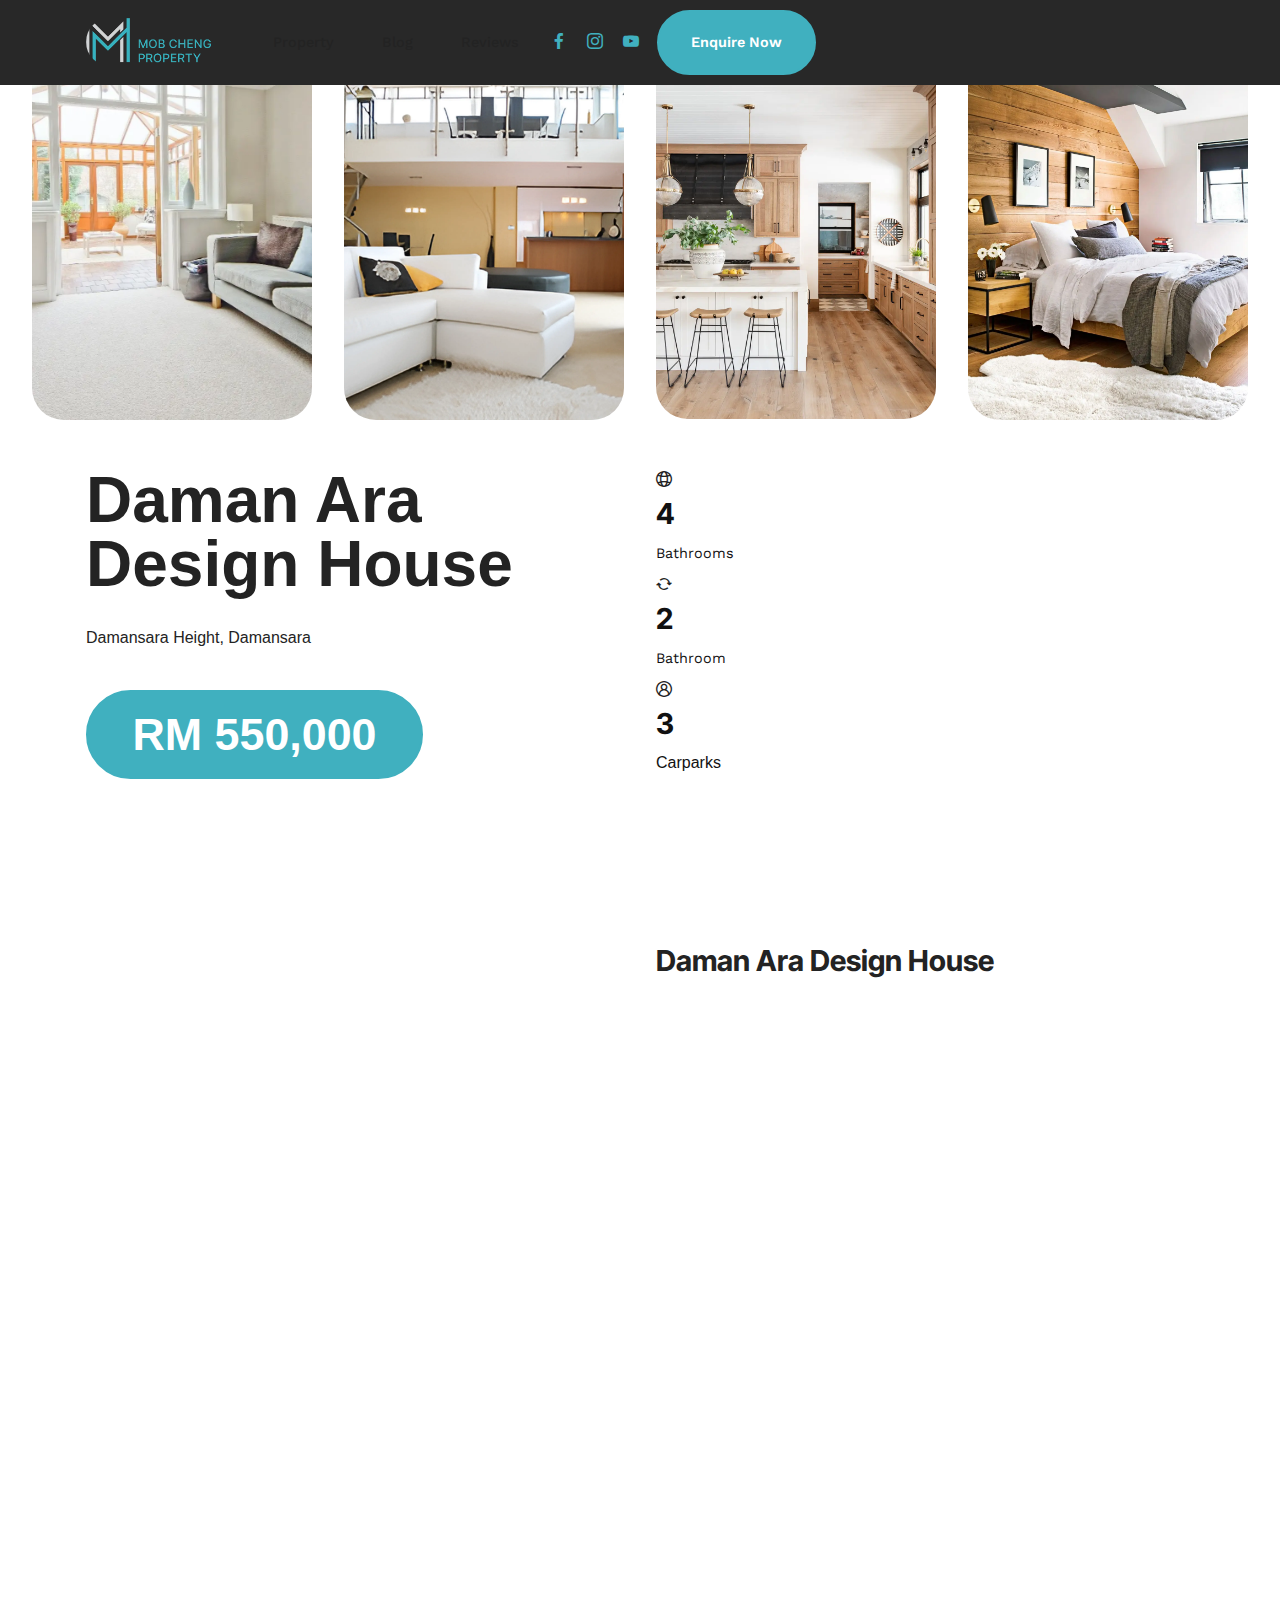
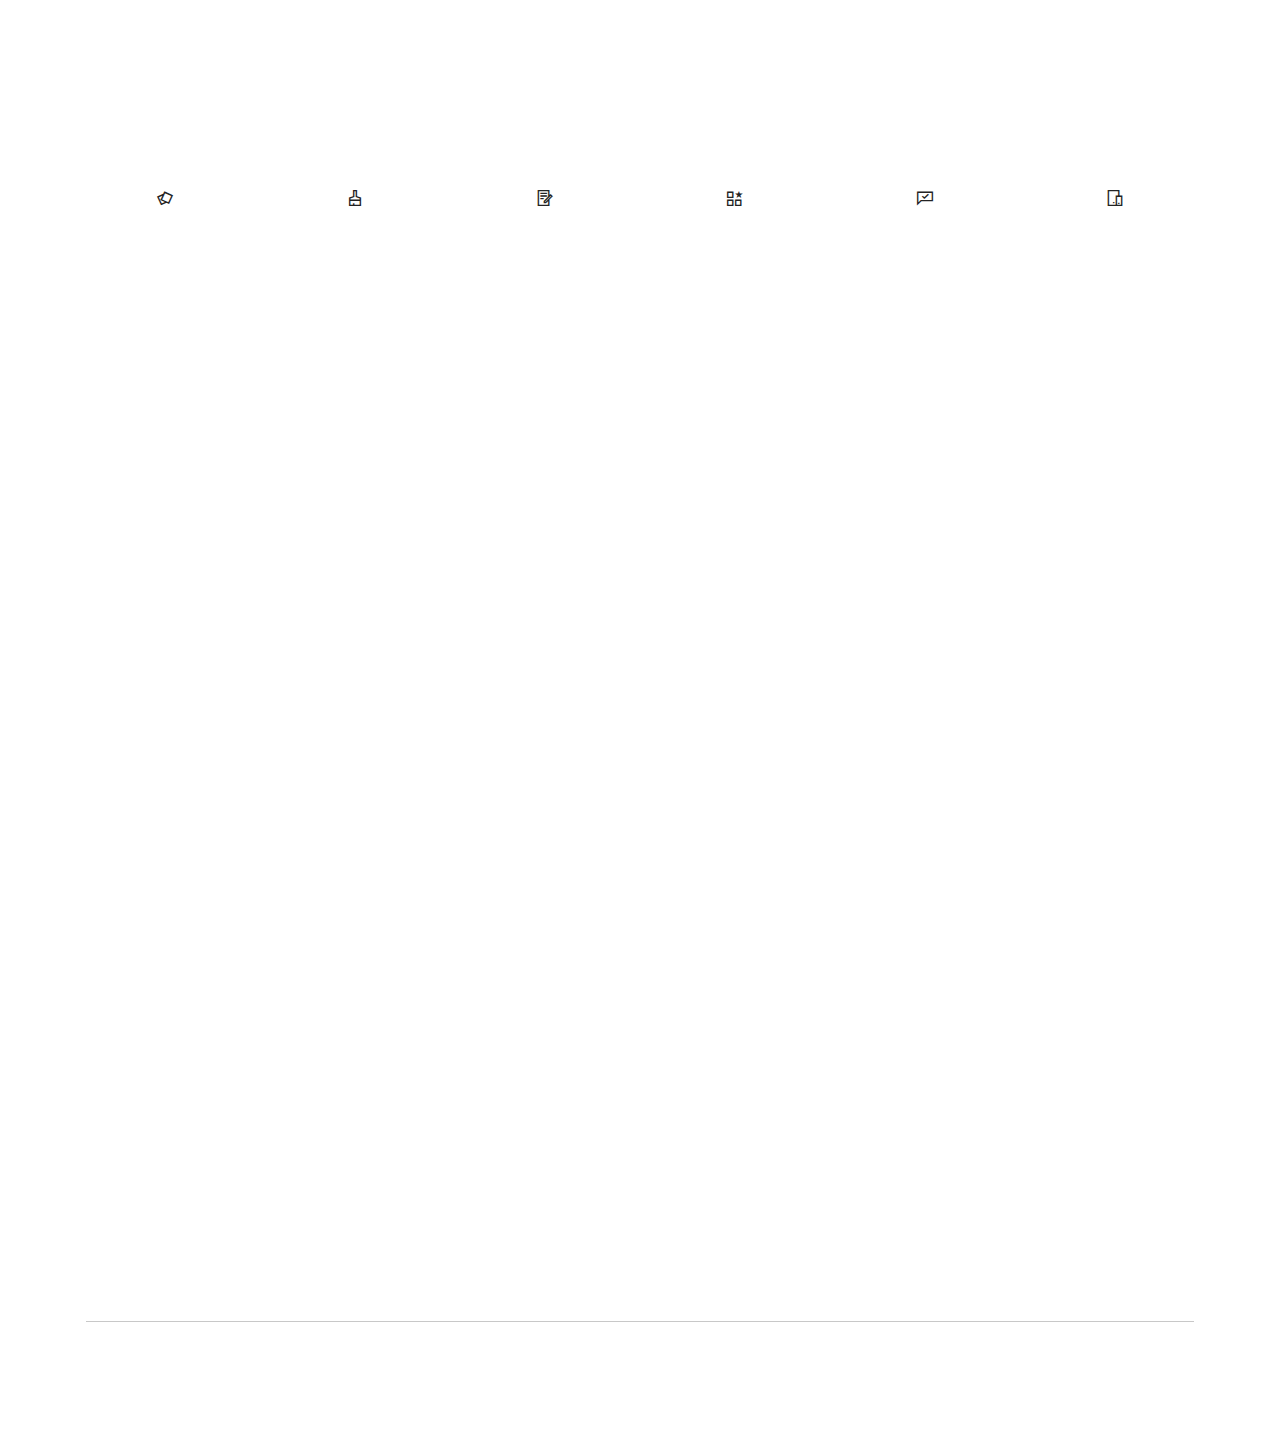
<file: page5.html>
<!DOCTYPE html>
<html  >
<head>
  <!-- Site made with Mobirise Website Builder v5.9.4, https://mobirise.com -->
  <meta charset="UTF-8">
  <meta http-equiv="X-UA-Compatible" content="IE=edge">
  <meta name="generator" content="Mobirise v5.9.4, mobirise.com">
  <meta name="viewport" content="width=device-width, initial-scale=1, minimum-scale=1">
  <link rel="shortcut icon" href="assets/images/mob-1.png" type="image/x-icon">
  <meta name="description" content="">
  
  
  <title>Listing 2</title>
  <link rel="stylesheet" href="assets/web/assets/mobirise-icons2/mobirise2.css">
  <link rel="stylesheet" href="assets/bootstrap/css/bootstrap.min.css">
  <link rel="stylesheet" href="assets/bootstrap/css/bootstrap-grid.min.css">
  <link rel="stylesheet" href="assets/bootstrap/css/bootstrap-reboot.min.css">
  <link rel="stylesheet" href="assets/animatecss/animate.css">
  <link rel="stylesheet" href="assets/dropdown/css/style.css">
  <link rel="stylesheet" href="assets/socicon/css/styles.css">
  <link rel="stylesheet" href="assets/theme/css/style.css">
  <link rel="preload" href="https://fonts.googleapis.com/css?family=Inter+Tight:100,200,300,400,500,600,700,800,900,100i,200i,300i,400i,500i,600i,700i,800i,900i&display=swap" as="style" onload="this.onload=null;this.rel='stylesheet'">
  <noscript><link rel="stylesheet" href="https://fonts.googleapis.com/css?family=Inter+Tight:100,200,300,400,500,600,700,800,900,100i,200i,300i,400i,500i,600i,700i,800i,900i&display=swap"></noscript>
  <link rel="preload" href="https://fonts.googleapis.com/css?family=Work+Sans:100,200,300,400,500,600,700,800,900,100i,200i,300i,400i,500i,600i,700i,800i,900i&display=swap" as="style" onload="this.onload=null;this.rel='stylesheet'">
  <noscript><link rel="stylesheet" href="https://fonts.googleapis.com/css?family=Work+Sans:100,200,300,400,500,600,700,800,900,100i,200i,300i,400i,500i,600i,700i,800i,900i&display=swap"></noscript>
  <link rel="preload" as="style" href="assets/mobirise/css/mbr-additional.css"><link rel="stylesheet" href="assets/mobirise/css/mbr-additional.css" type="text/css">

  
  
  
</head>
<body>
  
  <section data-bs-version="5.1" class="menu menu3 cid-tS5idOOWAB" once="menu" id="menu3-3a">
    
    <nav class="navbar navbar-dropdown navbar-fixed-top navbar-expand-lg">
        <div class="container">
            <div class="navbar-brand">
                <span class="navbar-logo">
                    <a href="index.html">
                        <img src="assets/images/mob-large-2.webp" alt="Logo" style="height: 3rem;">
                    </a>
                </span>
                
            </div>
            <button class="navbar-toggler" type="button" data-toggle="collapse" data-bs-toggle="collapse" data-target="#navbarSupportedContent" data-bs-target="#navbarSupportedContent" aria-controls="navbarNavAltMarkup" aria-expanded="false" aria-label="Toggle navigation">
                <div class="hamburger">
                    <span></span>
                    <span></span>
                    <span></span>
                    <span></span>
                </div>
            </button>
            <div class="collapse navbar-collapse" id="navbarSupportedContent">
                <ul class="navbar-nav nav-dropdown" data-app-modern-menu="true"><li class="nav-item"><a class="nav-link link text-black text-primary display-4" href="page3.html">Property</a></li>
                    <li class="nav-item"><a class="nav-link link text-black text-primary display-4" href="page2.html">Blog</a></li>
                    <li class="nav-item"><a class="nav-link link text-black text-primary display-4" href="index.html#people5-n">Reviews</a>
                    </li></ul>
                <div class="icons-menu">
                    <a class="iconfont-wrapper" href="https://facebook.com" target="_blank">
                        <span class="p-2 mbr-iconfont socicon-facebook socicon"></span>
                    </a>
                    <a class="iconfont-wrapper" href="https://instagram.com" target="_blank">
                        <span class="p-2 mbr-iconfont socicon-instagram socicon"></span>
                    </a>
                    <a class="iconfont-wrapper" href="https://youtube.com" target="_blank">
                        <span class="p-2 mbr-iconfont socicon-youtube socicon"></span>
                    </a>
                    
                </div>
                <div class="navbar-buttons mbr-section-btn"><a class="btn btn-primary display-4" href="contactus.html#form02-1h">Enquire Now<br></a></div>
            </div>
        </div>
    </nav>
</section>

<section data-bs-version="5.1" class="gallery3 cid-tS5idPa3p5" id="gallery03-3b">
    
    
    <div class="container-fluid">
      <div class="row justify-content-center">
        <div class="col-12 content-head">
          
        </div>
      </div>
      <div class="row">
        <div class="item features-image mb-4 col-6 col-md-4 col-lg-3">
          <div class="item-wrapper">
            <div class="item-img mb-3">
              <img src="assets/images/livingroom.webp" alt="Mobirise Website Builder" title="" data-slide-to="0" data-bs-slide-to="0">
            </div>
            
          </div>
        </div>
        <div class="item features-image mb-4 col-6 col-md-4 col-lg-3">
          <div class="item-wrapper">
            <div class="item-img mb-3">
              <img src="assets/images/replicate-prediction-7raevrjcna34kgg4eu24hywd4i-1.webp" alt="Mobirise Website Builder" title="" data-slide-to="1" data-bs-slide-to="1">
            </div>
            
          </div>
        </div>
        <div class="item features-image mb-4 col-6 col-md-4 col-lg-3">
          <div class="item-wrapper">
            <div class="item-img mb-3">
              <img src="assets/images/studiomcgee-untitledproject-32.webp" alt="Mobirise Website Builder" title="" data-slide-to="2" data-bs-slide-to="2">
            </div>
            
          </div>
        </div>
        <div class="item features-image mb-4 col-6 col-md-4 col-lg-3">
          <div class="item-wrapper">
            <div class="item-img mb-3">
              <img src="assets/images/bedroom-wooden-accent-wall-9kdgk5zqkcz9ukcu6xy1hx-c1217ee14b1b43e0ae82ec2046743af5.webp" alt="Mobirise Website Builder" title="" data-slide-to="3" data-bs-slide-to="3">
            </div>
            
          </div>
        </div>
      </div>
    </div>
  </section>

<section data-bs-version="5.1" class="features13 cid-tS5idPMiyy" id="features13-3c">

    

    
    
    <div class="container">
        <div class="row justify-content-center">
            <div class="col-12 col-lg-6">
                <div class="card-wrapper">
                    <div class="card-box align-left">
                        <h4 class="card-title mbr-fonts-style mb-4 display-1"><strong>Daman Ara </strong><br><strong>Design House</strong></h4>
                        <p class="mbr-text mbr-fonts-style mb-4 display-7">
                            Damansara Height, Damansara</p>
                        <div class="mbr-section-btn"><a class="btn btn-primary display-2" href="https://mobiri.se">&nbsp;RM 550,000&nbsp;</a></div>
                    </div>
                </div>
            </div>
            <div class="col-12 col-lg-6">
                <div class="item features-without-image">
                    <div class="item-wrapper mbr-flex">
                        <div class="icon-box">
                            <span class="mbr-iconfont mobi-mbri-globe-2 mobi-mbri"></span>
                        </div>
                        <div class="text-box">
                            <h4 class="icon-title mbr-black mbr-fonts-style display-5">
                                <strong>4&nbsp;</strong></h4>
                            <h5 class="icon-text mbr-black mbr-fonts-style display-4">Bathrooms</h5>
                        </div>
                    </div>
                </div>
                <div class="item features-without-image">
                    <div class="item-wrapper mbr-flex">
                        <div class="icon-box">
                            <span class="mbr-iconfont mobi-mbri-update mobi-mbri"></span>
                        </div>
                        <div class="text-box">
                            <h4 class="icon-title mbr-black mbr-fonts-style display-5">
                                <strong>2</strong>
                            </h4>
                            <h5 class="icon-text mbr-black mbr-fonts-style display-4">Bathroom</h5>
                        </div>
                    </div>
                </div>
                <div class="item features-without-image">
                    <div class="item-wrapper mbr-flex">
                        <div class="icon-box">
                            <span class="mbr-iconfont mobi-mbri-user-2 mobi-mbri"></span>
                        </div>
                        <div class="text-box">
                            <h4 class="icon-title mbr-black mbr-fonts-style display-5">
                                <strong>3</strong></h4>
                            <h5 class="icon-text mbr-black mbr-fonts-style display-7">Carparks</h5>
                        </div>
                    </div>
                </div>
            </div>
        </div>
    </div>
</section>

<section data-bs-version="5.1" class="map1 cid-tS5idPYIX6" id="map01-3d">
	
	
	
	<div class="container">
		<div class="row justify-content-center">
			<div class="col-12 content-head">
				
			</div>
		</div>
		<div class="google-map"><iframe frameborder="0" style="border:0" src="https://www.google.com/maps/embed?pb=!1m18!1m12!1m3!1d127493.09579173989!2d101.47582103136945!3d3.0520047996147324!2m3!1f0!2f0!3f0!3m2!1i1024!2i768!4f13.1!3m3!1m2!1s0x31cc4d3cd77b590f%3A0xe3e56dd1f42c9302!2sDamansara%2C%20Selangor!5e0!3m2!1sen!2smy!4v1696752726233!5m2!1sen!2smy" allowfullscreen=""></iframe></div>
	</div>
</section>

<section data-bs-version="5.1" class="features17 cid-tS5idQbJpe" id="features17-3e">
    

    
    
    <div class="container-fluid">
        <div class="content-wrapper">
            <div class="row align-items-center">
                <div class="col-12 col-lg-6">
                    <div class="image-wrapper">
                        <img src="assets/images/mission-style-bungalow.webp" alt="Mobirise Website Builder">
                    </div>
                </div>
                <div class="col-12 col-lg">
                    <div class="text-wrapper">
                        <h6 class="card-title mbr-fonts-style display-5"><strong>Daman Ara&nbsp;</strong><strong>Design House</strong></h6>
                        <p class="mbr-text mbr-fonts-style mb-4 display-4">Resort Freehold Bungalow with swimming pool @ Country Heights Damansara for Sale
<br>
<br>GATED AND GUARDED
<br>
<br>Land size ~12800sf
<br>Built up ~10000sf
<br>
<br>6+1 rooms 6 bathrooms
<br>
<br>Maintenance fee rm1000/month
<br>Spacious car porch
<br>Swimming pool
<br>Greenery view</p>
                        
                    </div>
                </div>
            </div>
        </div>
    </div>
</section>

<section data-bs-version="5.1" class="content13 cid-tS5idQmN3S" id="content13-3f">
    

    
    
    <div class="container">
        <div class="row justify-content-center">
            <div class="col-md-12 col-lg-9">
                <h3 class="mbr-section-title mbr-fonts-style mb-4 display-5"><strong>PROPERTY DETAILS :</strong></h3>
            </div>
        </div>
        <div class="row justify-content-center">
            <div class="col-md-12 col-lg-9">
                <div class="row justify-content-center">
                    <div class="col-12 col-lg-6">
                        <ul class="list mbr-fonts-style display-7">
                            <li><strong>Property Type :</strong><br>Bungalow</li>
                            <li><strong>Property Title Type :</strong><br>Individual</li>
                            <li><strong>Tenure :</strong><br>Freehold</li><li><strong>Built-up Price&nbsp;:</strong><br>RM 836.36 per sq. ft.
</li><li><strong>Land Area Price :</strong><br>RM 736 per sq. ft.</li><li><strong>Unit Type :
</strong><br>Corner lot</li>
                        </ul>
                    </div>
                    <div class="col-12 col-lg-6">
                        <ul class="list mbr-fonts-style display-7">
                            <li><strong>Land Title :</strong><br>Residential</li>
                            <li><strong>Bumi Lot :<br></strong>No</li><li><strong>Built-up Size :</strong><br>11,000 sq. ft.</li><li><strong>Land Area Size :</strong><br>12,500 sq. ft.</li><li><strong>Furnishing</strong><br>Fully Furnished</li>
                        </ul>
                    </div>
                </div>
            </div>
        </div>
    </div>
</section>

<section data-bs-version="5.1" class="features14 cid-tS5idQv42z" id="features14-3g">
    

    
    
    <div class="container">
        <div class="row mb-5">
            <div class="col-12">
                <h3 class="mbr-section-title align-center mbr-fonts-style display-2"><strong>PROPERTY FEATURES</strong></h3>
            </div>
        </div>
        <div class="row">
            <div class="item features-without-image mb-5 col-12 col-md-2">
                <div class="item-wrapper">
                    <div class="card-box align-center">
                        <span class="mbr-iconfont mobi-mbri-image-gallery mobi-mbri"></span>
                        <h4 class="card-title align-center mbr-black mbr-fonts-style display-7">
                            <strong>Air Conditioner</strong></h4>
                    </div>
                </div>
            </div>
            <div class="item features-without-image mb-5 col-12 col-md-2">
                <div class="item-wrapper">
                    <div class="card-box align-center">
                        <span class="mbr-iconfont mobi-mbri-website-theme-2 mobi-mbri"></span>
                        <h4 class="card-title align-center mbr-black mbr-fonts-style display-7">
                            <strong>Bath Tub</strong></h4>
                    </div>
                </div>
            </div>
            <div class="item features-without-image mb-5 col-12 col-md-2">
                <div class="item-wrapper">
                    <div class="card-box align-center">
                        <span class="mbr-iconfont mobi-mbri-contact-form mobi-mbri"></span>
                        <h4 class="card-title align-center mbr-black mbr-fonts-style display-7">
                            <strong>Kitchen Cabinet</strong></h4>
                    </div>
                </div>
            </div>
            <div class="item features-without-image mb-5 col-12 col-md-2">
                <div class="item-wrapper">
                    <div class="card-box align-center">
                        <span class="mbr-iconfont mobi-mbri-features mobi-mbri"></span>
                        <h4 class="card-title align-center mbr-black mbr-fonts-style display-7">
                            <strong>Balcony</strong></h4>
                    </div>
                </div>
            </div>
            <div class="item features-without-image mb-5 col-12 col-md-2">
                <div class="item-wrapper">
                    <div class="card-box align-center">
                        <span class="mbr-iconfont mobi-mbri-cust-feedback mobi-mbri"></span>
                        <h4 class="card-title align-center mbr-black mbr-fonts-style display-7">
                            <strong>Garden</strong></h4>
                    </div>
                </div>
            </div>
            <div class="item features-without-image mb-5 col-12 col-md-2">
                <div class="item-wrapper">
                    <div class="card-box align-center">
                        <span class="mbr-iconfont mobi-mbri-devices mobi-mbri"></span>
                        <h4 class="card-title align-center mbr-black mbr-fonts-style display-7">
                            <strong>Garage</strong></h4>
                    </div>
                </div>
            </div>
        </div>
    </div>
</section>

<section data-bs-version="5.1" class="features3 cid-tS5idQKKMO" id="features3-3h">
    
    
    <div class="container-fluid">
        <div class="mbr-section-head">
            <h4 class="mbr-section-title mbr-fonts-style align-center mb-0 display-2">
                <strong>FACILITIES</strong></h4>
            
        </div>
        <div class="row mt-4">
            <div class="item features-image сol-12 col-md-6 col-lg-3">
                <div class="item-wrapper">
                    <div class="item-img">
                        <img src="assets/images/mbr-1.webp" alt="Mobirise Website Builder">
                    </div>
                    <div class="item-content">
                        <h5 class="item-title mbr-fonts-style display-7"><strong>24-Hours Security</strong></h5>
                        
                        
                    </div>
                    
                </div>
            </div>
            <div class="item features-image сol-12 col-md-6 col-lg-3">
                <div class="item-wrapper">
                    <div class="item-img">
                        <img src="assets/images/mbr-2.webp" alt="Mobirise Website Builder">
                    </div>
                    <div class="item-content">
                        <h5 class="item-title mbr-fonts-style display-7"><strong>Parking</strong></h5>
                        
                        
                    </div>
                    
                </div>
            </div>
            <div class="item features-image сol-12 col-md-6 col-lg-3">
                <div class="item-wrapper">
                    <div class="item-img">
                        <img src="assets/images/mbr-3.webp" alt="Mobirise Website Builder">
                    </div>
                    <div class="item-content">
                        <h5 class="item-title mbr-fonts-style display-7"><strong>BBQ</strong></h5>
                        
                        
                    </div>
                    
                </div>
            </div><div class="item features-image сol-12 col-md-6 col-lg-3">
                <div class="item-wrapper">
                    <div class="item-img">
                        <img src="assets/images/mbr-4.webp" alt="Mobirise Website Builder" data-slide-to="3" data-bs-slide-to="4">
                    </div>
                    <div class="item-content">
                        <h5 class="item-title mbr-fonts-style display-7"><strong>Jogging Track</strong></h5>
                        
                        
                    </div>
                    
                </div>
            </div>
        </div>
    </div>
</section>

<section data-bs-version="5.1" class="info1 cid-tS5idR38I8" id="info1-3i">
    

    
    
    <div class="align-center container">
        <div class="row justify-content-center">
            <div class="col-12 col-lg-8">
                <h3 class="mbr-section-title mb-4 mbr-fonts-style display-1">
                    <strong>REQUEST A FREE CONSULTATION</strong></h3>
                
                <div class="mbr-section-btn"><a class="btn btn-white display-4" href="contactus.html">Reserve A Slot</a></div>
            </div>
        </div>
    </div>
</section>

<section data-bs-version="5.1" class="footer6 cid-tS5idRgZmL" once="footers" id="footer6-3j">

    

    

    <div class="container">
        <div class="row content mbr-white">
            <div class="col-12 col-md-3 mbr-fonts-style display-7">
                <h5 class="mbr-section-subtitle mbr-fonts-style mb-2 display-7">
                    <strong>ADDRESS</strong></h5>
                <p class="mbr-text mbr-fonts-style display-7">Virtual Office Damansara Perdana by Avenue Business Centre<br>
<br>W505-506 <br>West Wing Metropolitan Square, <br>No.2, Jalan PJU 8/1, <br>Bandar Damansara Perdana, <br>47820 Petaling Jaya, Selangor</p> <br>
                <h5 class="mbr-section-subtitle mbr-fonts-style mb-2 mt-4 display-7">
                    <strong>CONTACTS</strong></h5>
                <p class="mbr-text mbr-fonts-style mb-4 display-7">
                    Email: mobcheng@outlook.com<br>
                    Phone: +012 345 6789<br><br><a href="contactus.html" class="text-primary">Enquire Now</a></p>
            </div>
            <div class="col-12 col-md-3 mbr-fonts-style display-7">
                <h5 class="mbr-section-subtitle mbr-fonts-style mb-2 display-7">
                    <strong>LINKS</strong></h5>
                <ul class="list mbr-fonts-style mb-4 display-4">
                    <li class="mbr-text item-wrap"><a href="page3.html" class="text-primary">Property</a></li>
                    <li class="mbr-text item-wrap"><a href="page2.html" class="text-primary">Blog</a></li><li class="mbr-text item-wrap"><a href="index.html#people5-n" class="text-primary">Reviews</a></li>
                </ul>
                <h5 class="mbr-section-subtitle mbr-fonts-style mb-2 mt-5 display-7"><strong><br></strong><br><br><br><br><strong>WORKING HOURS</strong></h5>
                <p class="mbr-text mbr-fonts-style mb-4 display-7">Monday - Friday<br>9.00am - 5.00pm<a href="contactus.html" class="text-primary">&nbsp;</a></p>
            </div>
            <div class="col-12 col-md-6">
                <div class="google-map"><iframe frameborder="0" style="border:0" src="https://www.google.com/maps/embed?pb=!1m18!1m12!1m3!1d74175.81086527661!2d101.50914252656015!3d3.1606447648779405!2m3!1f0!2f0!3f0!3m2!1i1024!2i768!4f13.1!3m3!1m2!1s0x31cc4f33d792260b%3A0x9f39af7cb9bf7a6d!2sVirtual%20Office%20Damansara%20Perdana%20by%20Avenue%20Business%20Centre!5e0!3m2!1sen!2smy!4v1696434701358!5m2!1sen!2smy" allowfullscreen=""></iframe></div>
            </div>
            <div class="col-md-6">
                <div class="social-list align-left">
                    <div class="soc-item">
                        <a href="https://facebook.com" target="_blank">
                            <span class="mbr-iconfont mbr-iconfont-social socicon-facebook socicon"></span>
                        </a>
                    </div>
                    <div class="soc-item">
                        
                            <a href="www.instagram.com"><span class="mbr-iconfont mbr-iconfont-social socicon-instagram socicon"></span></a>
                        
                    </div>
                    <div class="soc-item">
                        <a href="https://www.youtube.com" target="_blank">
                            <span class="mbr-iconfont mbr-iconfont-social socicon-youtube socicon"></span>
                        </a>
                    </div>
                    
                    
                    
                </div>
            </div>
        </div>
        <div class="footer-lower">
            <div class="media-container-row">
                <div class="col-sm-12">
                    <hr>
                </div>
            </div>
            <div class="col-sm-12 copyright pl-0">
                <p class="mbr-text mbr-fonts-style mbr-white display-7">
                    © Copyright 2025 Mobirise - All Rights Reserved
                </p>
            </div>
        </div>
    </div>
</section><section class="display-7" style="padding: 0;align-items: center;justify-content: center;flex-wrap: wrap;    align-content: center;display: flex;position: relative;height: 4rem;"><a href="https://mobiri.se/3068485" style="flex: 1 1;height: 4rem;position: absolute;width: 100%;z-index: 1;"><img alt="" style="height: 4rem;" src="[data-uri]"></a><p style="margin: 0;text-align: center;" class="display-7">&#8204;</p><a style="z-index:1" href="https://mobirise.com/builder/ai-website-builder.html">AI Website Creator</a></section><script src="assets/bootstrap/js/bootstrap.bundle.min.js"></script>  <script src="assets/smoothscroll/smooth-scroll.js"></script>  <script src="assets/ytplayer/index.js"></script>  <script src="assets/dropdown/js/navbar-dropdown.js"></script>  <script src="assets/theme/js/script.js"></script>  
  
  
  <input name="animation" type="hidden">
  </body>
</html>
</file>
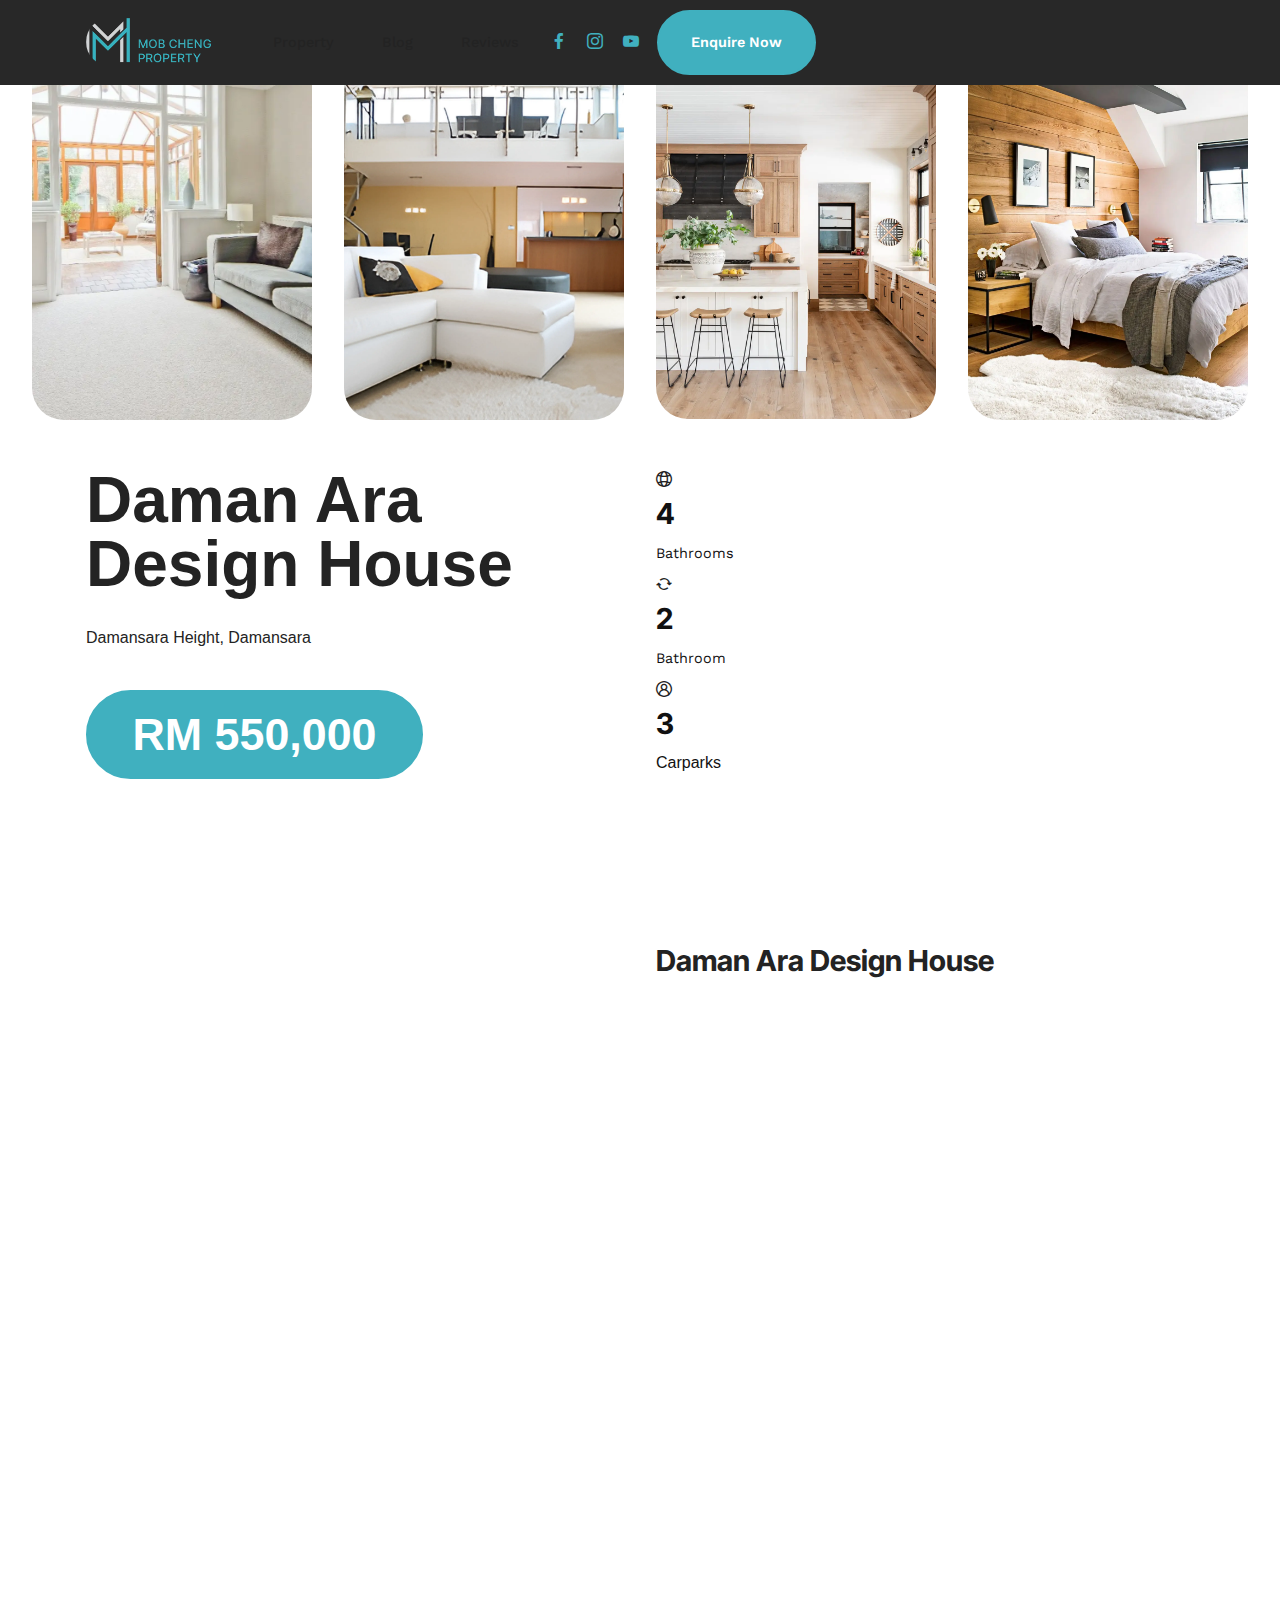
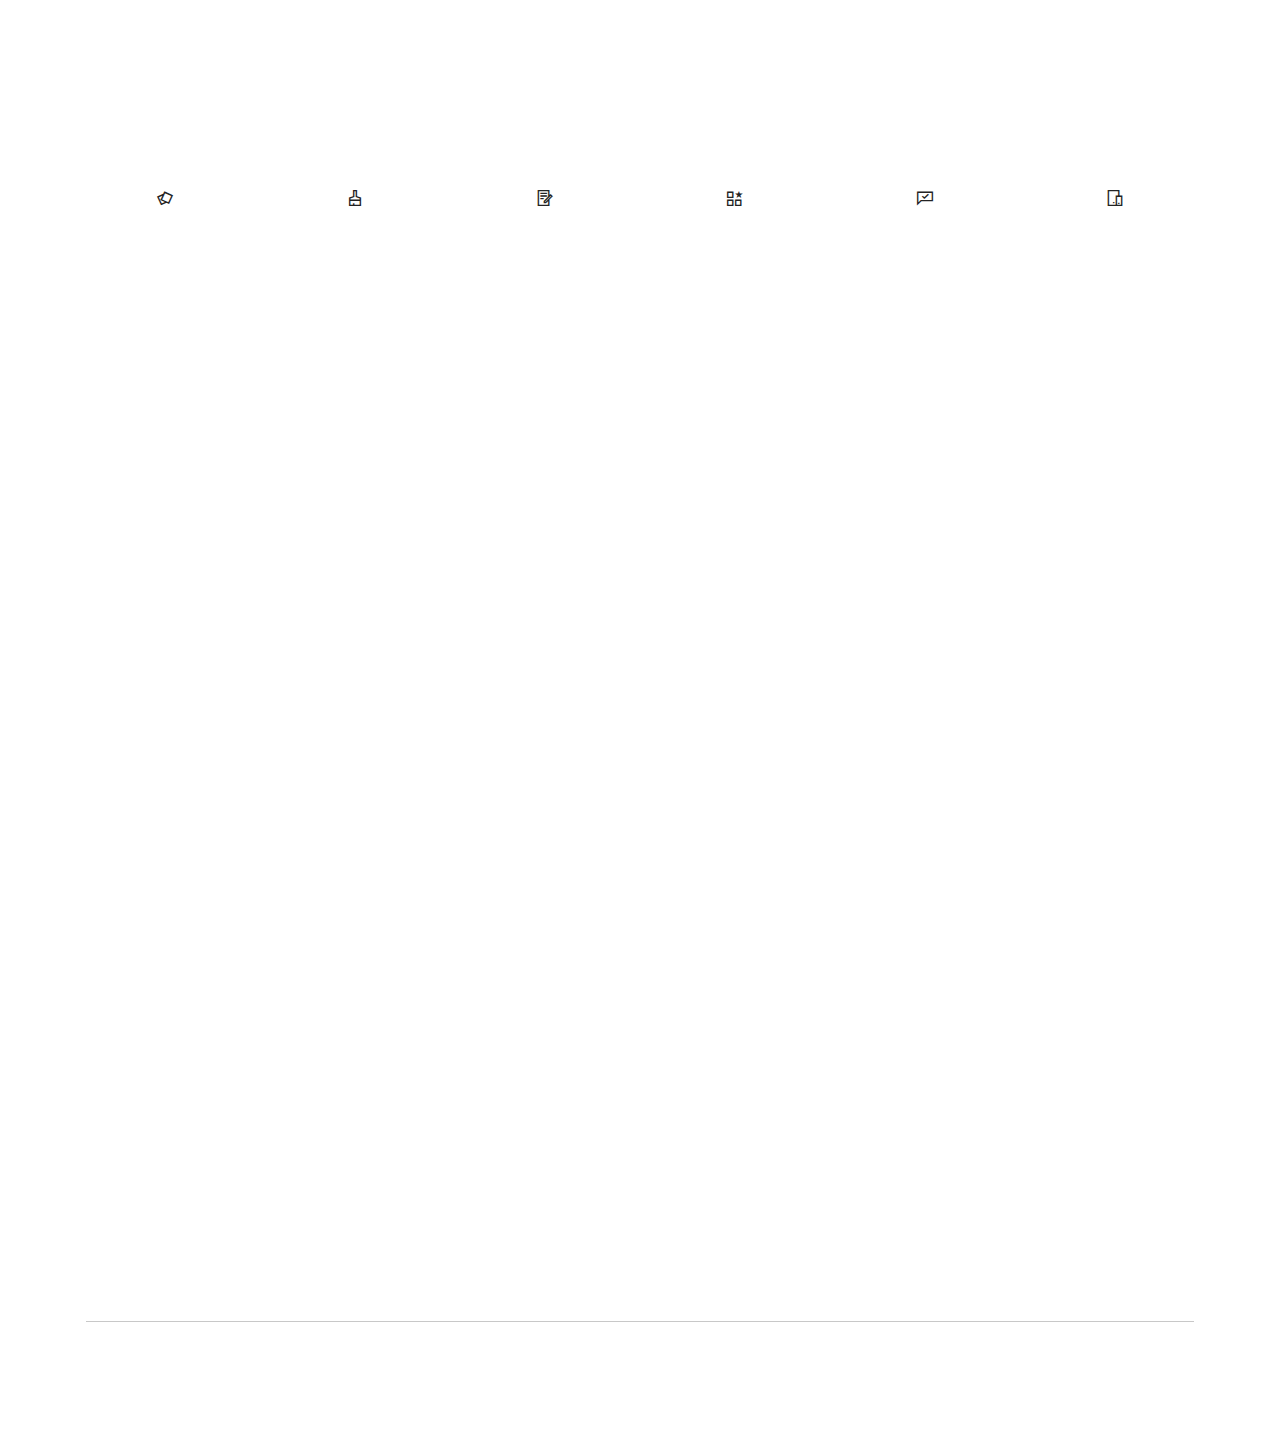
<file: page6.html>
<!DOCTYPE html>
<html  >
<head>
  <!-- Site made with Mobirise Website Builder v5.9.4, https://mobirise.com -->
  <meta charset="UTF-8">
  <meta http-equiv="X-UA-Compatible" content="IE=edge">
  <meta name="generator" content="Mobirise v5.9.4, mobirise.com">
  <meta name="viewport" content="width=device-width, initial-scale=1, minimum-scale=1">
  <link rel="shortcut icon" href="assets/images/mob-1.png" type="image/x-icon">
  <meta name="description" content="">
  
  
  <title>Listing 3</title>
  <link rel="stylesheet" href="assets/web/assets/mobirise-icons2/mobirise2.css">
  <link rel="stylesheet" href="assets/bootstrap/css/bootstrap.min.css">
  <link rel="stylesheet" href="assets/bootstrap/css/bootstrap-grid.min.css">
  <link rel="stylesheet" href="assets/bootstrap/css/bootstrap-reboot.min.css">
  <link rel="stylesheet" href="assets/animatecss/animate.css">
  <link rel="stylesheet" href="assets/dropdown/css/style.css">
  <link rel="stylesheet" href="assets/socicon/css/styles.css">
  <link rel="stylesheet" href="assets/theme/css/style.css">
  <link rel="preload" href="https://fonts.googleapis.com/css?family=Inter+Tight:100,200,300,400,500,600,700,800,900,100i,200i,300i,400i,500i,600i,700i,800i,900i&display=swap" as="style" onload="this.onload=null;this.rel='stylesheet'">
  <noscript><link rel="stylesheet" href="https://fonts.googleapis.com/css?family=Inter+Tight:100,200,300,400,500,600,700,800,900,100i,200i,300i,400i,500i,600i,700i,800i,900i&display=swap"></noscript>
  <link rel="preload" href="https://fonts.googleapis.com/css?family=Work+Sans:100,200,300,400,500,600,700,800,900,100i,200i,300i,400i,500i,600i,700i,800i,900i&display=swap" as="style" onload="this.onload=null;this.rel='stylesheet'">
  <noscript><link rel="stylesheet" href="https://fonts.googleapis.com/css?family=Work+Sans:100,200,300,400,500,600,700,800,900,100i,200i,300i,400i,500i,600i,700i,800i,900i&display=swap"></noscript>
  <link rel="preload" as="style" href="assets/mobirise/css/mbr-additional.css"><link rel="stylesheet" href="assets/mobirise/css/mbr-additional.css" type="text/css">

  
  
  
</head>
<body>
  
  <section data-bs-version="5.1" class="menu menu3 cid-tS5ih4Anld" once="menu" id="menu3-3k">
    
    <nav class="navbar navbar-dropdown navbar-fixed-top navbar-expand-lg">
        <div class="container">
            <div class="navbar-brand">
                <span class="navbar-logo">
                    <a href="index.html">
                        <img src="assets/images/mob-large-2.webp" alt="Logo" style="height: 3rem;">
                    </a>
                </span>
                
            </div>
            <button class="navbar-toggler" type="button" data-toggle="collapse" data-bs-toggle="collapse" data-target="#navbarSupportedContent" data-bs-target="#navbarSupportedContent" aria-controls="navbarNavAltMarkup" aria-expanded="false" aria-label="Toggle navigation">
                <div class="hamburger">
                    <span></span>
                    <span></span>
                    <span></span>
                    <span></span>
                </div>
            </button>
            <div class="collapse navbar-collapse" id="navbarSupportedContent">
                <ul class="navbar-nav nav-dropdown" data-app-modern-menu="true"><li class="nav-item"><a class="nav-link link text-black text-primary display-4" href="page3.html">Property</a></li>
                    <li class="nav-item"><a class="nav-link link text-black text-primary display-4" href="page2.html">Blog</a></li>
                    <li class="nav-item"><a class="nav-link link text-black text-primary display-4" href="index.html#people5-n">Reviews</a>
                    </li></ul>
                <div class="icons-menu">
                    <a class="iconfont-wrapper" href="https://facebook.com" target="_blank">
                        <span class="p-2 mbr-iconfont socicon-facebook socicon"></span>
                    </a>
                    <a class="iconfont-wrapper" href="https://instagram.com" target="_blank">
                        <span class="p-2 mbr-iconfont socicon-instagram socicon"></span>
                    </a>
                    <a class="iconfont-wrapper" href="https://youtube.com" target="_blank">
                        <span class="p-2 mbr-iconfont socicon-youtube socicon"></span>
                    </a>
                    
                </div>
                <div class="navbar-buttons mbr-section-btn"><a class="btn btn-primary display-4" href="contactus.html#form02-1h">Enquire Now<br></a></div>
            </div>
        </div>
    </nav>
</section>

<section data-bs-version="5.1" class="gallery3 cid-tS5ih4Vveo" id="gallery03-3l">
    
    
    <div class="container-fluid">
      <div class="row justify-content-center">
        <div class="col-12 content-head">
          
        </div>
      </div>
      <div class="row">
        <div class="item features-image mb-4 col-6 col-md-4 col-lg-3">
          <div class="item-wrapper">
            <div class="item-img mb-3">
              <img src="assets/images/livingroom.webp" alt="Mobirise Website Builder" title="" data-slide-to="0" data-bs-slide-to="0">
            </div>
            
          </div>
        </div>
        <div class="item features-image mb-4 col-6 col-md-4 col-lg-3">
          <div class="item-wrapper">
            <div class="item-img mb-3">
              <img src="assets/images/replicate-prediction-7raevrjcna34kgg4eu24hywd4i-1.webp" alt="Mobirise Website Builder" title="" data-slide-to="1" data-bs-slide-to="1">
            </div>
            
          </div>
        </div>
        <div class="item features-image mb-4 col-6 col-md-4 col-lg-3">
          <div class="item-wrapper">
            <div class="item-img mb-3">
              <img src="assets/images/studiomcgee-untitledproject-32.webp" alt="Mobirise Website Builder" title="" data-slide-to="2" data-bs-slide-to="2">
            </div>
            
          </div>
        </div>
        <div class="item features-image mb-4 col-6 col-md-4 col-lg-3">
          <div class="item-wrapper">
            <div class="item-img mb-3">
              <img src="assets/images/bedroom-wooden-accent-wall-9kdgk5zqkcz9ukcu6xy1hx-c1217ee14b1b43e0ae82ec2046743af5.webp" alt="Mobirise Website Builder" title="" data-slide-to="3" data-bs-slide-to="3">
            </div>
            
          </div>
        </div>
      </div>
    </div>
  </section>

<section data-bs-version="5.1" class="features13 cid-tS5ih5bfHk" id="features13-3m">

    

    
    
    <div class="container">
        <div class="row justify-content-center">
            <div class="col-12 col-lg-6">
                <div class="card-wrapper">
                    <div class="card-box align-left">
                        <h4 class="card-title mbr-fonts-style mb-4 display-1"><strong>Daman Ara </strong><br><strong>Design House</strong></h4>
                        <p class="mbr-text mbr-fonts-style mb-4 display-7">
                            Damansara Height, Damansara</p>
                        <div class="mbr-section-btn"><a class="btn btn-primary display-2" href="https://mobiri.se">&nbsp;RM 550,000&nbsp;</a></div>
                    </div>
                </div>
            </div>
            <div class="col-12 col-lg-6">
                <div class="item features-without-image">
                    <div class="item-wrapper mbr-flex">
                        <div class="icon-box">
                            <span class="mbr-iconfont mobi-mbri-globe-2 mobi-mbri"></span>
                        </div>
                        <div class="text-box">
                            <h4 class="icon-title mbr-black mbr-fonts-style display-5">
                                <strong>4&nbsp;</strong></h4>
                            <h5 class="icon-text mbr-black mbr-fonts-style display-4">Bathrooms</h5>
                        </div>
                    </div>
                </div>
                <div class="item features-without-image">
                    <div class="item-wrapper mbr-flex">
                        <div class="icon-box">
                            <span class="mbr-iconfont mobi-mbri-update mobi-mbri"></span>
                        </div>
                        <div class="text-box">
                            <h4 class="icon-title mbr-black mbr-fonts-style display-5">
                                <strong>2</strong>
                            </h4>
                            <h5 class="icon-text mbr-black mbr-fonts-style display-4">Bathroom</h5>
                        </div>
                    </div>
                </div>
                <div class="item features-without-image">
                    <div class="item-wrapper mbr-flex">
                        <div class="icon-box">
                            <span class="mbr-iconfont mobi-mbri-user-2 mobi-mbri"></span>
                        </div>
                        <div class="text-box">
                            <h4 class="icon-title mbr-black mbr-fonts-style display-5">
                                <strong>3</strong></h4>
                            <h5 class="icon-text mbr-black mbr-fonts-style display-7">Carparks</h5>
                        </div>
                    </div>
                </div>
            </div>
        </div>
    </div>
</section>

<section data-bs-version="5.1" class="map1 cid-tS5ih5pb1w" id="map01-3n">
	
	
	
	<div class="container">
		<div class="row justify-content-center">
			<div class="col-12 content-head">
				
			</div>
		</div>
		<div class="google-map"><iframe frameborder="0" style="border:0" src="https://www.google.com/maps/embed?pb=!1m18!1m12!1m3!1d127493.09579173989!2d101.47582103136945!3d3.0520047996147324!2m3!1f0!2f0!3f0!3m2!1i1024!2i768!4f13.1!3m3!1m2!1s0x31cc4d3cd77b590f%3A0xe3e56dd1f42c9302!2sDamansara%2C%20Selangor!5e0!3m2!1sen!2smy!4v1696752726233!5m2!1sen!2smy" allowfullscreen=""></iframe></div>
	</div>
</section>

<section data-bs-version="5.1" class="features17 cid-tS5ih5IBHu" id="features17-3o">
    

    
    
    <div class="container-fluid">
        <div class="content-wrapper">
            <div class="row align-items-center">
                <div class="col-12 col-lg-6">
                    <div class="image-wrapper">
                        <img src="assets/images/mission-style-bungalow.webp" alt="Mobirise Website Builder">
                    </div>
                </div>
                <div class="col-12 col-lg">
                    <div class="text-wrapper">
                        <h6 class="card-title mbr-fonts-style display-5"><strong>Daman Ara&nbsp;</strong><strong>Design House</strong></h6>
                        <p class="mbr-text mbr-fonts-style mb-4 display-4">Resort Freehold Bungalow with swimming pool @ Country Heights Damansara for Sale
<br>
<br>GATED AND GUARDED
<br>
<br>Land size ~12800sf
<br>Built up ~10000sf
<br>
<br>6+1 rooms 6 bathrooms
<br>
<br>Maintenance fee rm1000/month
<br>Spacious car porch
<br>Swimming pool
<br>Greenery view</p>
                        
                    </div>
                </div>
            </div>
        </div>
    </div>
</section>

<section data-bs-version="5.1" class="content13 cid-tS5ih5TNRD" id="content13-3p">
    

    
    
    <div class="container">
        <div class="row justify-content-center">
            <div class="col-md-12 col-lg-9">
                <h3 class="mbr-section-title mbr-fonts-style mb-4 display-5"><strong>PROPERTY DETAILS :</strong></h3>
            </div>
        </div>
        <div class="row justify-content-center">
            <div class="col-md-12 col-lg-9">
                <div class="row justify-content-center">
                    <div class="col-12 col-lg-6">
                        <ul class="list mbr-fonts-style display-7">
                            <li><strong>Property Type :</strong><br>Bungalow</li>
                            <li><strong>Property Title Type :</strong><br>Individual</li>
                            <li><strong>Tenure :</strong><br>Freehold</li><li><strong>Built-up Price&nbsp;:</strong><br>RM 836.36 per sq. ft.
</li><li><strong>Land Area Price :</strong><br>RM 736 per sq. ft.</li><li><strong>Unit Type :
</strong><br>Corner lot</li>
                        </ul>
                    </div>
                    <div class="col-12 col-lg-6">
                        <ul class="list mbr-fonts-style display-7">
                            <li><strong>Land Title :</strong><br>Residential</li>
                            <li><strong>Bumi Lot :<br></strong>No</li><li><strong>Built-up Size :</strong><br>11,000 sq. ft.</li><li><strong>Land Area Size :</strong><br>12,500 sq. ft.</li><li><strong>Furnishing</strong><br>Fully Furnished</li>
                        </ul>
                    </div>
                </div>
            </div>
        </div>
    </div>
</section>

<section data-bs-version="5.1" class="features14 cid-tS5ih63r0d" id="features14-3q">
    

    
    
    <div class="container">
        <div class="row mb-5">
            <div class="col-12">
                <h3 class="mbr-section-title align-center mbr-fonts-style display-2"><strong>PROPERTY FEATURES</strong></h3>
            </div>
        </div>
        <div class="row">
            <div class="item features-without-image mb-5 col-12 col-md-2">
                <div class="item-wrapper">
                    <div class="card-box align-center">
                        <span class="mbr-iconfont mobi-mbri-image-gallery mobi-mbri"></span>
                        <h4 class="card-title align-center mbr-black mbr-fonts-style display-7">
                            <strong>Air Conditioner</strong></h4>
                    </div>
                </div>
            </div>
            <div class="item features-without-image mb-5 col-12 col-md-2">
                <div class="item-wrapper">
                    <div class="card-box align-center">
                        <span class="mbr-iconfont mobi-mbri-website-theme-2 mobi-mbri"></span>
                        <h4 class="card-title align-center mbr-black mbr-fonts-style display-7">
                            <strong>Bath Tub</strong></h4>
                    </div>
                </div>
            </div>
            <div class="item features-without-image mb-5 col-12 col-md-2">
                <div class="item-wrapper">
                    <div class="card-box align-center">
                        <span class="mbr-iconfont mobi-mbri-contact-form mobi-mbri"></span>
                        <h4 class="card-title align-center mbr-black mbr-fonts-style display-7">
                            <strong>Kitchen Cabinet</strong></h4>
                    </div>
                </div>
            </div>
            <div class="item features-without-image mb-5 col-12 col-md-2">
                <div class="item-wrapper">
                    <div class="card-box align-center">
                        <span class="mbr-iconfont mobi-mbri-features mobi-mbri"></span>
                        <h4 class="card-title align-center mbr-black mbr-fonts-style display-7">
                            <strong>Balcony</strong></h4>
                    </div>
                </div>
            </div>
            <div class="item features-without-image mb-5 col-12 col-md-2">
                <div class="item-wrapper">
                    <div class="card-box align-center">
                        <span class="mbr-iconfont mobi-mbri-cust-feedback mobi-mbri"></span>
                        <h4 class="card-title align-center mbr-black mbr-fonts-style display-7">
                            <strong>Garden</strong></h4>
                    </div>
                </div>
            </div>
            <div class="item features-without-image mb-5 col-12 col-md-2">
                <div class="item-wrapper">
                    <div class="card-box align-center">
                        <span class="mbr-iconfont mobi-mbri-devices mobi-mbri"></span>
                        <h4 class="card-title align-center mbr-black mbr-fonts-style display-7">
                            <strong>Garage</strong></h4>
                    </div>
                </div>
            </div>
        </div>
    </div>
</section>

<section data-bs-version="5.1" class="features3 cid-tS5ih6nurZ" id="features3-3r">
    
    
    <div class="container-fluid">
        <div class="mbr-section-head">
            <h4 class="mbr-section-title mbr-fonts-style align-center mb-0 display-2">
                <strong>FACILITIES</strong></h4>
            
        </div>
        <div class="row mt-4">
            <div class="item features-image сol-12 col-md-6 col-lg-3">
                <div class="item-wrapper">
                    <div class="item-img">
                        <img src="assets/images/mbr-1.webp" alt="Mobirise Website Builder">
                    </div>
                    <div class="item-content">
                        <h5 class="item-title mbr-fonts-style display-7"><strong>24-Hours Security</strong></h5>
                        
                        
                    </div>
                    
                </div>
            </div>
            <div class="item features-image сol-12 col-md-6 col-lg-3">
                <div class="item-wrapper">
                    <div class="item-img">
                        <img src="assets/images/mbr-2.webp" alt="Mobirise Website Builder">
                    </div>
                    <div class="item-content">
                        <h5 class="item-title mbr-fonts-style display-7"><strong>Parking</strong></h5>
                        
                        
                    </div>
                    
                </div>
            </div>
            <div class="item features-image сol-12 col-md-6 col-lg-3">
                <div class="item-wrapper">
                    <div class="item-img">
                        <img src="assets/images/mbr-3.webp" alt="Mobirise Website Builder">
                    </div>
                    <div class="item-content">
                        <h5 class="item-title mbr-fonts-style display-7"><strong>BBQ</strong></h5>
                        
                        
                    </div>
                    
                </div>
            </div><div class="item features-image сol-12 col-md-6 col-lg-3">
                <div class="item-wrapper">
                    <div class="item-img">
                        <img src="assets/images/mbr-4.webp" alt="Mobirise Website Builder" data-slide-to="3" data-bs-slide-to="4">
                    </div>
                    <div class="item-content">
                        <h5 class="item-title mbr-fonts-style display-7"><strong>Jogging Track</strong></h5>
                        
                        
                    </div>
                    
                </div>
            </div>
        </div>
    </div>
</section>

<section data-bs-version="5.1" class="info1 cid-tS5ih6DwTK" id="info1-3s">
    

    
    
    <div class="align-center container">
        <div class="row justify-content-center">
            <div class="col-12 col-lg-8">
                <h3 class="mbr-section-title mb-4 mbr-fonts-style display-1">
                    <strong>REQUEST A FREE CONSULTATION</strong></h3>
                
                <div class="mbr-section-btn"><a class="btn btn-white display-4" href="contactus.html">Reserve A Slot</a></div>
            </div>
        </div>
    </div>
</section>

<section data-bs-version="5.1" class="footer6 cid-tS5ih6Nfjs" once="footers" id="footer6-3t">

    

    

    <div class="container">
        <div class="row content mbr-white">
            <div class="col-12 col-md-3 mbr-fonts-style display-7">
                <h5 class="mbr-section-subtitle mbr-fonts-style mb-2 display-7">
                    <strong>ADDRESS</strong></h5>
                <p class="mbr-text mbr-fonts-style display-7">Virtual Office Damansara Perdana by Avenue Business Centre<br>
<br>W505-506 <br>West Wing Metropolitan Square, <br>No.2, Jalan PJU 8/1, <br>Bandar Damansara Perdana, <br>47820 Petaling Jaya, Selangor</p> <br>
                <h5 class="mbr-section-subtitle mbr-fonts-style mb-2 mt-4 display-7">
                    <strong>CONTACTS</strong></h5>
                <p class="mbr-text mbr-fonts-style mb-4 display-7">
                    Email: mobcheng@outlook.com<br>
                    Phone: +012 345 6789<br><br><a href="contactus.html" class="text-primary">Enquire Now</a></p>
            </div>
            <div class="col-12 col-md-3 mbr-fonts-style display-7">
                <h5 class="mbr-section-subtitle mbr-fonts-style mb-2 display-7">
                    <strong>LINKS</strong></h5>
                <ul class="list mbr-fonts-style mb-4 display-4">
                    <li class="mbr-text item-wrap"><a href="page3.html" class="text-primary">Property</a></li>
                    <li class="mbr-text item-wrap"><a href="page2.html" class="text-primary">Blog</a></li><li class="mbr-text item-wrap"><a href="index.html#people5-n" class="text-primary">Reviews</a></li>
                </ul>
                <h5 class="mbr-section-subtitle mbr-fonts-style mb-2 mt-5 display-7"><strong><br></strong><br><br><br><br><strong>WORKING HOURS</strong></h5>
                <p class="mbr-text mbr-fonts-style mb-4 display-7">Monday - Friday<br>9.00am - 5.00pm<a href="contactus.html" class="text-primary">&nbsp;</a></p>
            </div>
            <div class="col-12 col-md-6">
                <div class="google-map"><iframe frameborder="0" style="border:0" src="https://www.google.com/maps/embed?pb=!1m18!1m12!1m3!1d74175.81086527661!2d101.50914252656015!3d3.1606447648779405!2m3!1f0!2f0!3f0!3m2!1i1024!2i768!4f13.1!3m3!1m2!1s0x31cc4f33d792260b%3A0x9f39af7cb9bf7a6d!2sVirtual%20Office%20Damansara%20Perdana%20by%20Avenue%20Business%20Centre!5e0!3m2!1sen!2smy!4v1696434701358!5m2!1sen!2smy" allowfullscreen=""></iframe></div>
            </div>
            <div class="col-md-6">
                <div class="social-list align-left">
                    <div class="soc-item">
                        <a href="https://facebook.com" target="_blank">
                            <span class="mbr-iconfont mbr-iconfont-social socicon-facebook socicon"></span>
                        </a>
                    </div>
                    <div class="soc-item">
                        
                            <a href="www.instagram.com"><span class="mbr-iconfont mbr-iconfont-social socicon-instagram socicon"></span></a>
                        
                    </div>
                    <div class="soc-item">
                        <a href="https://www.youtube.com" target="_blank">
                            <span class="mbr-iconfont mbr-iconfont-social socicon-youtube socicon"></span>
                        </a>
                    </div>
                    
                    
                    
                </div>
            </div>
        </div>
        <div class="footer-lower">
            <div class="media-container-row">
                <div class="col-sm-12">
                    <hr>
                </div>
            </div>
            <div class="col-sm-12 copyright pl-0">
                <p class="mbr-text mbr-fonts-style mbr-white display-7">
                    © Copyright 2025 Mobirise - All Rights Reserved
                </p>
            </div>
        </div>
    </div>
</section><section class="display-7" style="padding: 0;align-items: center;justify-content: center;flex-wrap: wrap;    align-content: center;display: flex;position: relative;height: 4rem;"><a href="https://mobiri.se/3068485" style="flex: 1 1;height: 4rem;position: absolute;width: 100%;z-index: 1;"><img alt="" style="height: 4rem;" src="[data-uri]"></a><p style="margin: 0;text-align: center;" class="display-7">&#8204;</p><a style="z-index:1" href="https://mobirise.com/builder/easiest-website-builder.html">Easiest Website Builder</a></section><script src="assets/bootstrap/js/bootstrap.bundle.min.js"></script>  <script src="assets/smoothscroll/smooth-scroll.js"></script>  <script src="assets/ytplayer/index.js"></script>  <script src="assets/dropdown/js/navbar-dropdown.js"></script>  <script src="assets/theme/js/script.js"></script>  
  
  
  <input name="animation" type="hidden">
  </body>
</html>
</file>
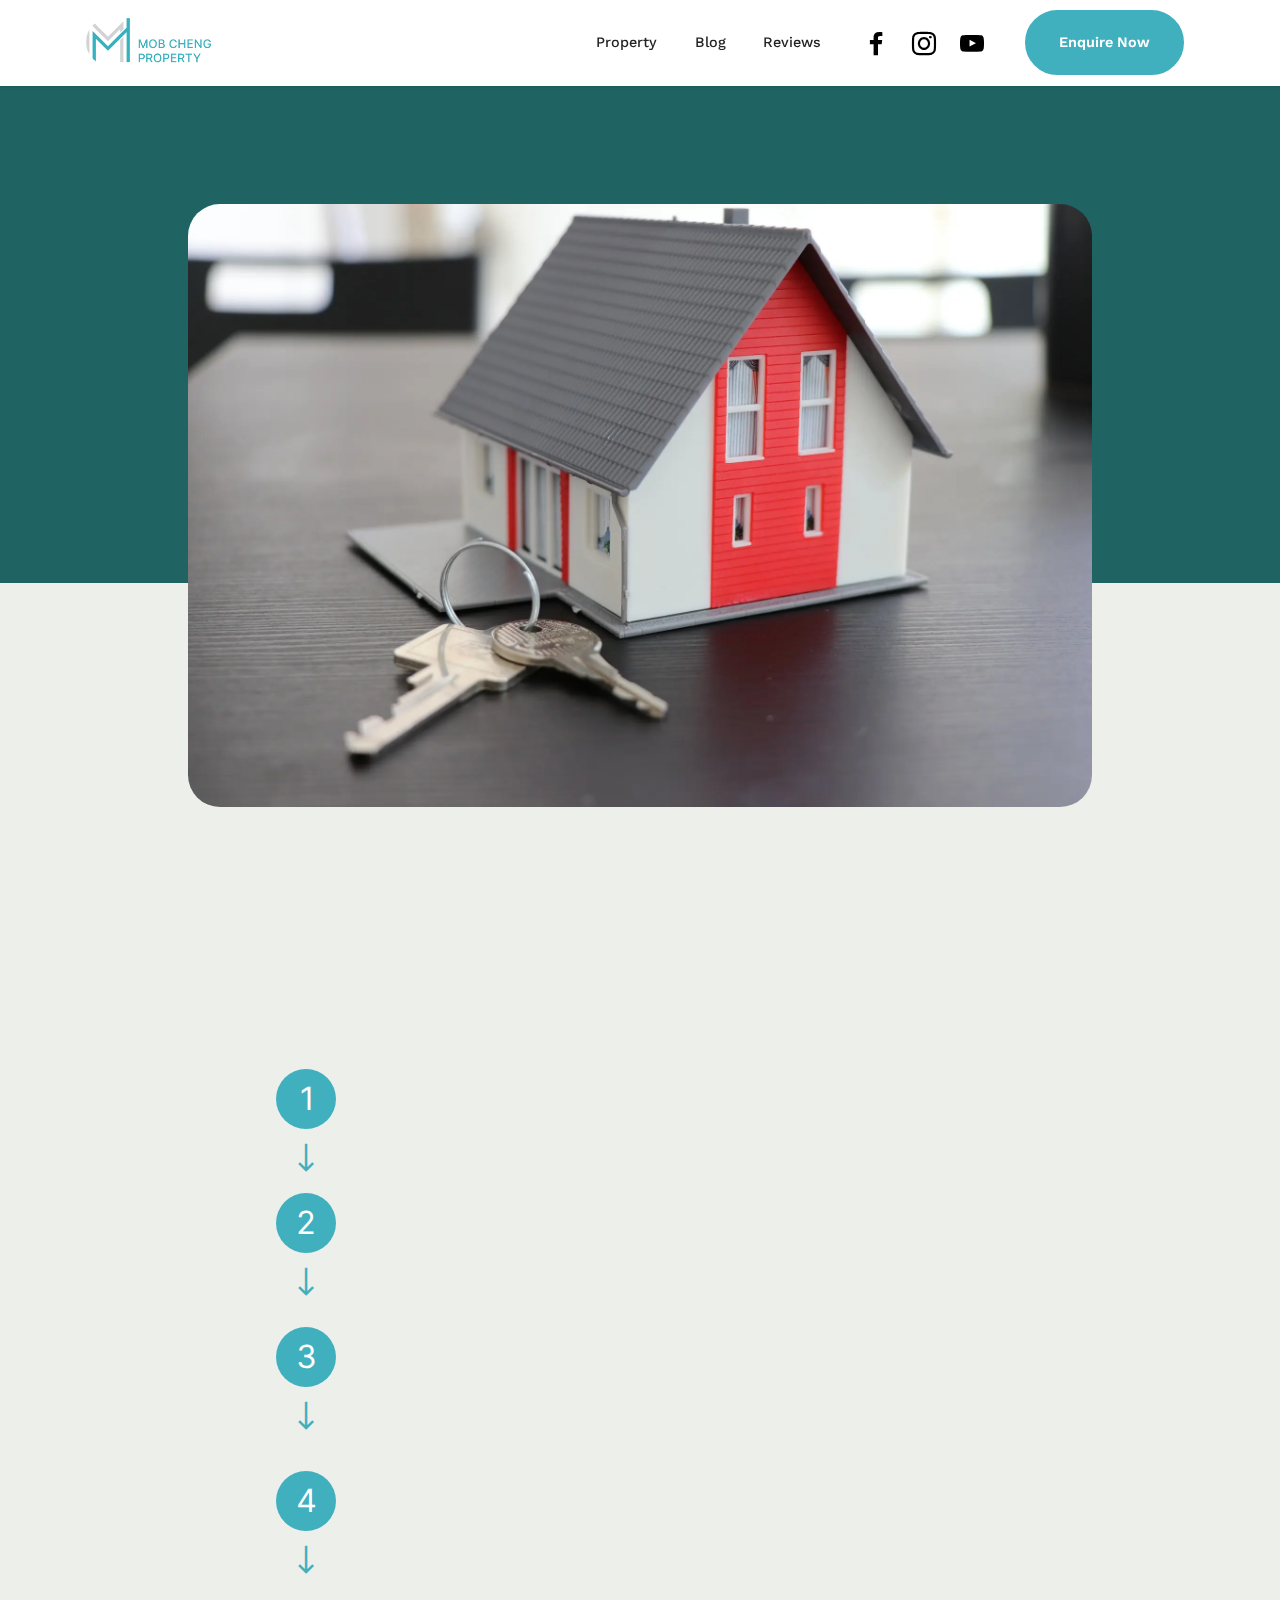
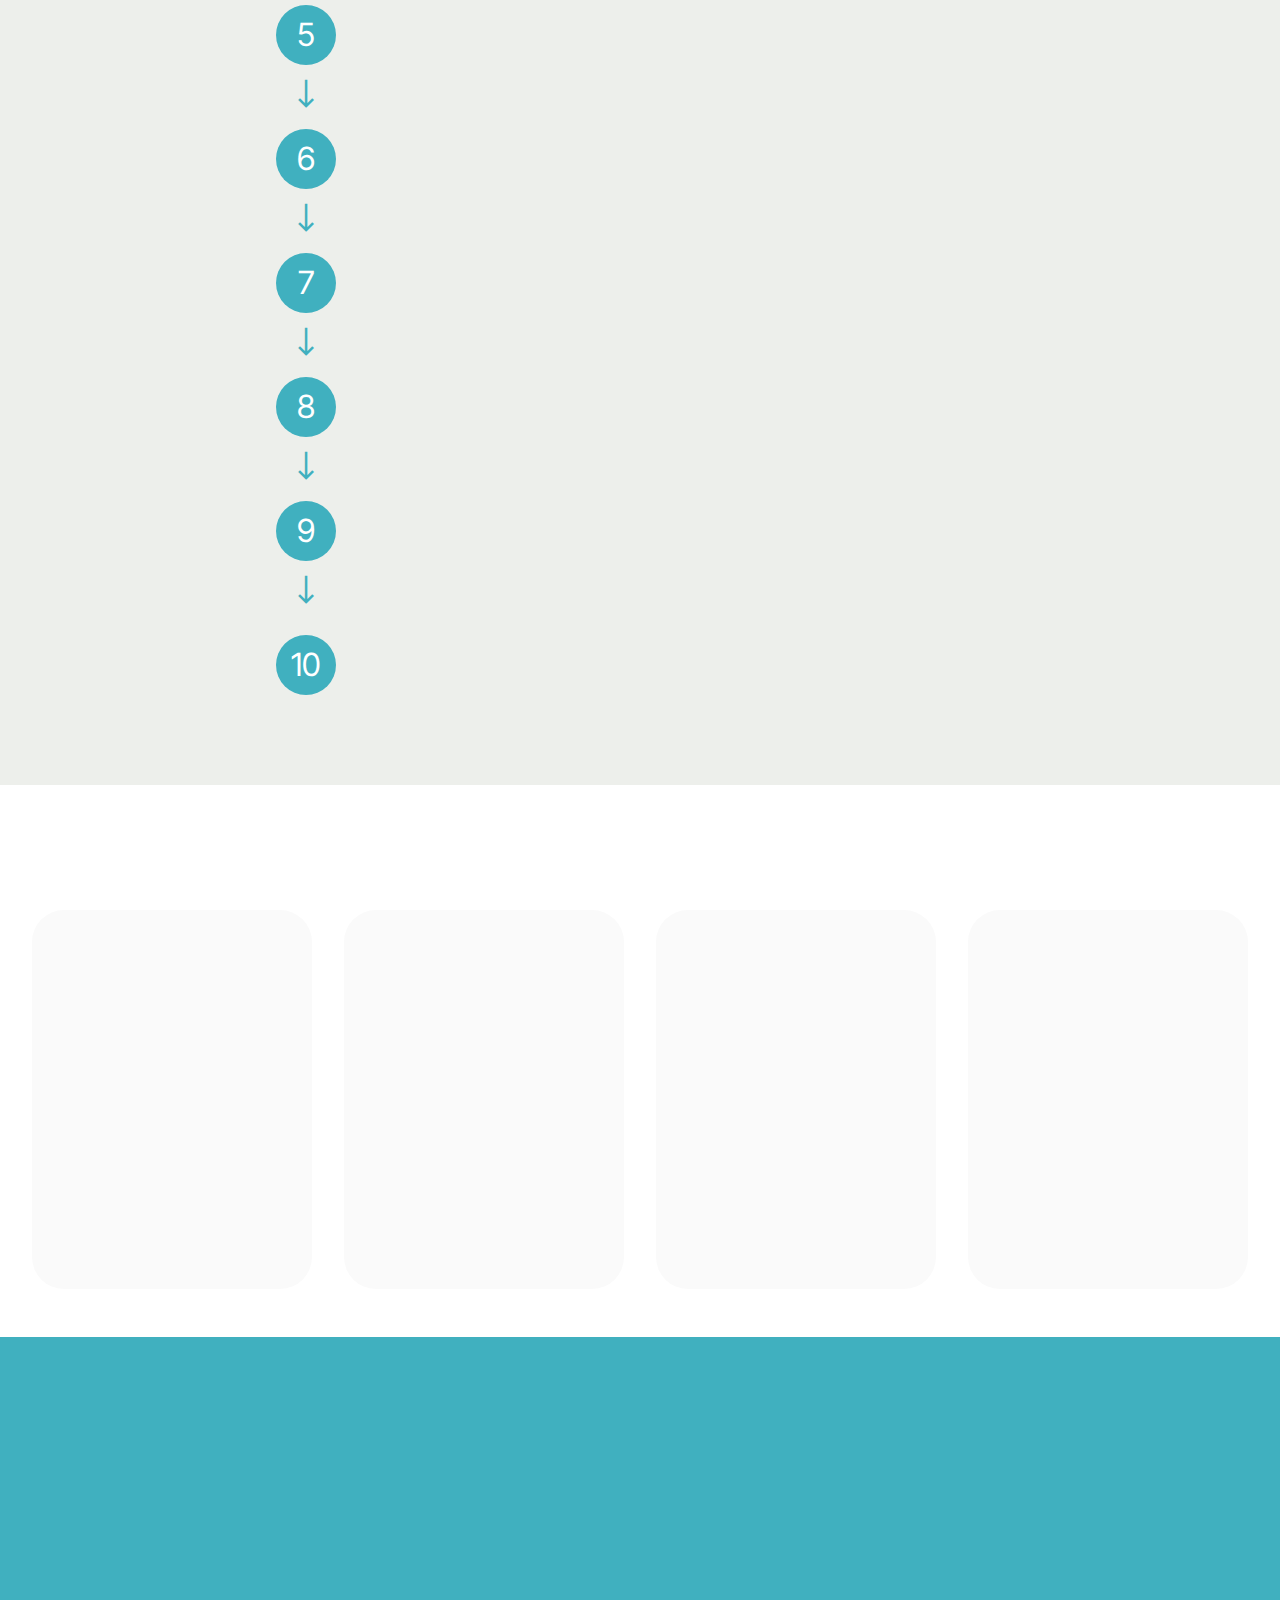
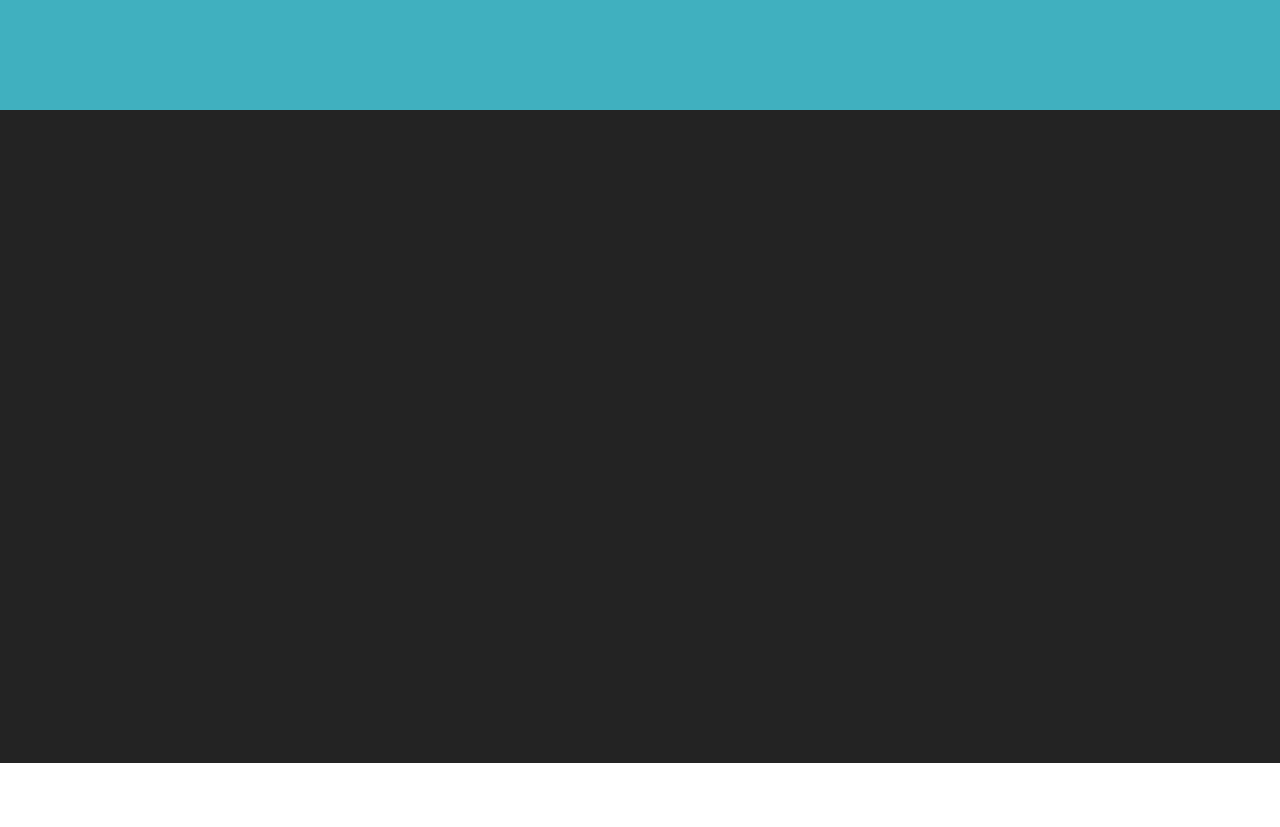
<file: page7.html>
<!DOCTYPE html>
<html  >
<head>
  <!-- Site made with Mobirise Website Builder v5.9.4, https://mobirise.com -->
  <meta charset="UTF-8">
  <meta http-equiv="X-UA-Compatible" content="IE=edge">
  <meta name="generator" content="Mobirise v5.9.4, mobirise.com">
  <meta name="viewport" content="width=device-width, initial-scale=1, minimum-scale=1">
  <link rel="shortcut icon" href="assets/images/mob-1.png" type="image/x-icon">
  <meta name="description" content="">
  
  
  <title>Blog 1</title>
  <link rel="stylesheet" href="assets/web/assets/mobirise-icons2/mobirise2.css">
  <link rel="stylesheet" href="assets/bootstrap/css/bootstrap.min.css">
  <link rel="stylesheet" href="assets/bootstrap/css/bootstrap-grid.min.css">
  <link rel="stylesheet" href="assets/bootstrap/css/bootstrap-reboot.min.css">
  <link rel="stylesheet" href="assets/animatecss/animate.css">
  <link rel="stylesheet" href="assets/dropdown/css/style.css">
  <link rel="stylesheet" href="assets/socicon/css/styles.css">
  <link rel="stylesheet" href="assets/theme/css/style.css">
  <link rel="preload" href="https://fonts.googleapis.com/css?family=Inter+Tight:100,200,300,400,500,600,700,800,900,100i,200i,300i,400i,500i,600i,700i,800i,900i&display=swap" as="style" onload="this.onload=null;this.rel='stylesheet'">
  <noscript><link rel="stylesheet" href="https://fonts.googleapis.com/css?family=Inter+Tight:100,200,300,400,500,600,700,800,900,100i,200i,300i,400i,500i,600i,700i,800i,900i&display=swap"></noscript>
  <link rel="preload" href="https://fonts.googleapis.com/css?family=Work+Sans:100,200,300,400,500,600,700,800,900,100i,200i,300i,400i,500i,600i,700i,800i,900i&display=swap" as="style" onload="this.onload=null;this.rel='stylesheet'">
  <noscript><link rel="stylesheet" href="https://fonts.googleapis.com/css?family=Work+Sans:100,200,300,400,500,600,700,800,900,100i,200i,300i,400i,500i,600i,700i,800i,900i&display=swap"></noscript>
  <link rel="preload" as="style" href="assets/mobirise/css/mbr-additional.css"><link rel="stylesheet" href="assets/mobirise/css/mbr-additional.css" type="text/css">

  
  
  
</head>
<body>
  
  <section data-bs-version="5.1" class="menu menu3 cid-tS5kxYbCHe" once="menu" id="menu3-3u">
    
    <nav class="navbar navbar-dropdown navbar-fixed-top navbar-expand-lg">
        <div class="container">
            <div class="navbar-brand">
                <span class="navbar-logo">
                    <a href="index.html">
                        <img src="assets/images/mob-large-2.webp" alt="Logo" style="height: 3rem;">
                    </a>
                </span>
                
            </div>
            <button class="navbar-toggler" type="button" data-toggle="collapse" data-bs-toggle="collapse" data-target="#navbarSupportedContent" data-bs-target="#navbarSupportedContent" aria-controls="navbarNavAltMarkup" aria-expanded="false" aria-label="Toggle navigation">
                <div class="hamburger">
                    <span></span>
                    <span></span>
                    <span></span>
                    <span></span>
                </div>
            </button>
            <div class="collapse navbar-collapse" id="navbarSupportedContent">
                <ul class="navbar-nav nav-dropdown" data-app-modern-menu="true"><li class="nav-item"><a class="nav-link link text-black text-primary display-4" href="page3.html">Property</a></li>
                    <li class="nav-item"><a class="nav-link link text-black text-primary display-4" href="page2.html">Blog</a></li>
                    <li class="nav-item"><a class="nav-link link text-black text-primary display-4" href="index.html#people5-n">Reviews</a>
                    </li></ul>
                <div class="icons-menu">
                    <a class="iconfont-wrapper" href="https://facebook.com" target="_blank">
                        <span class="p-2 mbr-iconfont socicon-facebook socicon"></span>
                    </a>
                    <a class="iconfont-wrapper" href="https://instagram.com" target="_blank">
                        <span class="p-2 mbr-iconfont socicon-instagram socicon"></span>
                    </a>
                    <a class="iconfont-wrapper" href="https://youtube.com" target="_blank">
                        <span class="p-2 mbr-iconfont socicon-youtube socicon"></span>
                    </a>
                    
                </div>
                <div class="navbar-buttons mbr-section-btn"><a class="btn btn-primary display-4" href="contactus.html#form02-1h">Enquire Now<br></a></div>
            </div>
        </div>
    </nav>
</section>

<section data-bs-version="5.1" class="header5 cid-tS5l00TQWk" id="header05-41">
	

	
	
	<div class="topbg"></div>
	<div class="align-center container-fluid">
		<div class="row justify-content-center">
			<div class="col-md-12 content-head">
				
				
				
			</div>
		</div>
		<div class="row mt-5 justify-content-center">
			<div class="col-12 col-lg-9">
				<img src="assets/images/mbr-13.webp" alt="Mobirise Website Builder" title="">
			</div>
		</div>
	</div>
</section>

<section data-bs-version="5.1" class="features20 cid-tS5kOP9gcv" id="features20-3y">

    

    
    
    <div class="container">
        <div class="row justify-content-center">
            <div class="col-md-12 col-lg-9">
                <div class="card-wrapper pb-4">
                    <div class="card-box align-center">
                        <h4 class="card-title mbr-fonts-style mb-4 display-2"><strong>BUYING GUIDE </strong><br><strong>ON NEW PROPERTY</strong></h4>
                        <p class="mbr-text mbr-fonts-style mb-4 display-7">*Source: PropertyGuru</p>
                        
                    </div>
                </div>
            </div>
            <div class="col-12 col-md-8">
                <div class="item mbr-flex">
                    <div class="icon-box">
                        <span class="step-number mbr-fonts-style display-5">1</span>
                    </div>
                    <div class="text-box">
                        <h4 class="icon-title card-title mbr-black mbr-fonts-style display-7"><strong>PLAN YOUR BUDGET</strong></h4>
                        <h5 class="icon-text mbr-black mbr-fonts-style display-4">Downpayment, stamp duty, legal fee and other miscellaneous fee.</h5>
                    </div>
                </div>
                <div class="item mbr-flex">
                    <div class="icon-box">
                        <span class="step-number mbr-fonts-style display-5">2</span>
                    </div>
                    <div class="text-box">
                        <h4 class="icon-title card-title mbr-black mbr-fonts-style display-7"><strong>RESEARCH YOUR PROPERTY</strong></h4>
                        <h5 class="icon-text mbr-black mbr-fonts-style display-4">Property type, location, developer, completion time and promotion package.</h5>
                    </div>
                </div>
                <div class="item mbr-flex">
                    <div class="icon-box">
                        <span class="step-number mbr-fonts-style display-5">3</span>
                    </div>
                    <div class="text-box">
                        <h4 class="icon-title card-title mbr-black mbr-fonts-style display-7"><strong>COMPARE THE COSTS</strong></h4>
                        <h5 class="icon-text mbr-black mbr-fonts-style display-4">Insight on property costs and trends: propertyguru.com.my/areainsider, napic.jpph.gov.my/portal, jpph.gov.my/v3/ms.</h5>
                    </div>
                </div>
                <div class="item mbr-flex">
                    <div class="icon-box">
                        <span class="step-number mbr-fonts-style display-5">4</span>
                    </div>
                    <div class="text-box">
                        <h4 class="icon-title card-title mbr-black mbr-fonts-style display-7"><strong>SECURE FINANCING</strong></h4>
                        <h5 class="icon-text mbr-black mbr-fonts-style display-4">Ensure your Debt Service Ratio (DSR) within healthy range of 30-40%.
<div><br></div></h5>
                    </div>
                </div>
                <div class="item mbr-flex">
                    <div class="icon-box">
                        <span class="step-number mbr-fonts-style display-5">5</span>
                    </div>
                    <div class="text-box">
                        <h4 class="icon-title card-title mbr-black mbr-fonts-style display-7"><strong>EMPLOY A LAWYER</strong></h4>
                        <h5 class="icon-text mbr-black mbr-fonts-style display-4">Protect yourself from unfair &amp; unwanted circumstances.</h5>
                    </div>
                </div>
                <div class="item mbr-flex">
                    <div class="icon-box">
                        <span class="step-number mbr-fonts-style display-5">6</span>
                    </div>
                    <div class="text-box">
                        <h4 class="icon-title card-title mbr-black mbr-fonts-style display-7"><strong>LETTER OF OFFER</strong></h4>
                        <h5 class="icon-text mbr-black mbr-fonts-style display-4">Intent to purchase a property with earnest deposit.</h5>
                    </div>
                </div>
                <div class="item mbr-flex">
                    <div class="icon-box">
                        <span class="step-number mbr-fonts-style display-5">7</span>
                    </div>
                    <div class="text-box">
                        <h4 class="icon-title card-title mbr-black mbr-fonts-style display-7"><strong>SIGN THE SPA</strong></h4>
                        <h5 class="icon-text mbr-black mbr-fonts-style display-4">Legal document which sets out the full terms &amp; conditions of your purchase.</h5>
                    </div>
                </div>
                <div class="item mbr-flex">
                    <div class="icon-box">
                        <span class="step-number mbr-fonts-style display-5">8</span>
                    </div>
                    <div class="text-box">
                        <h4 class="icon-title card-title mbr-black mbr-fonts-style display-7"><strong>SIGN LOAN AGREEMENT</strong></h4>
                        <h5 class="icon-text mbr-black mbr-fonts-style display-4">Legal document which sets out the full terms &amp; conditions of your home loan.</h5>
                    </div>
                </div>
                <div class="item mbr-flex">
                    <div class="icon-box">
                        <span class="step-number mbr-fonts-style display-5">9</span>
                    </div>
                    <div class="text-box">
                        <h4 class="icon-title card-title mbr-black mbr-fonts-style display-7"><strong>PAY FEES &amp; COSTS</strong></h4>
                        <h5 class="icon-text mbr-black mbr-fonts-style display-4">Downpayment, stamping fees and legal fees.</h5>
                    </div>
                </div>
                <div class="item mbr-flex last">
                    <div class="icon-box">
                        <span class="step-number mbr-fonts-style display-5">10</span>
                    </div>
                    <div class="text-box">
                        <h4 class="icon-title card-title mbr-black mbr-fonts-style display-7"><strong>RECEIVE THE VACANT POSSESSION</strong></h4>
                        <h5 class="icon-text mbr-black mbr-fonts-style display-4">Receive Certificate of Completion &amp; Compliance (CCC) and 24-months defect liability period.<br></h5>
                    </div>
                </div>
            </div>
        </div>
    </div>
</section>

<section data-bs-version="5.1" class="gallery3 cid-tS5BAMYYbp" id="gallery3-44">
    
    
    <div class="container-fluid">
        <div class="mbr-section-head">
            <h4 class="mbr-section-title mbr-fonts-style align-center mb-0 display-5"><p>
                <strong>&nbsp; &nbsp;RELATED POST</strong></p></h4>
            
        </div>
        <div class="row mt-4">
            <div class="item features-image сol-12 col-md-6 col-lg-3 active">
                <div class="item-wrapper">
                    <div class="item-img">
                        <img src="assets/images/mbr-7.webp" alt="Mobirise Website Builder">
                    </div>
                    <div class="item-content">
                        <h5 class="item-title mbr-fonts-style display-7"><strong>Freehold vs Leasehold : <br>Which is Better?</strong></h5>
                        
                        <p class="mbr-text mbr-fonts-style mt-3 display-7"><a href="#" class="text-primary">Read more..</a></p>
                    </div>
                    
                </div>
            </div>
            
            <div class="item features-image сol-12 col-md-6 col-lg-3">
                <div class="item-wrapper">
                    <div class="item-img">
                        <img src="assets/images/mbr-8.webp" alt="Mobirise Website Builder" data-slide-to="1" data-bs-slide-to="1">
                    </div>
                    <div class="item-content">
                        <h5 class="item-title mbr-fonts-style display-7"><strong>How Much Home Loan Can You Get Based On Your Salary In Malaysia?</strong></h5>
                        
                        <p class="mbr-text mbr-fonts-style mt-3 display-7"><a href="#" class="text-primary">Read more..</a></p>
                    </div>
                    
                </div>
            </div>
            <div class="item features-image сol-12 col-md-6 col-lg-3">
                <div class="item-wrapper">
                    <div class="item-img">
                        <img src="assets/images/mbr-9.webp" alt="Mobirise Website Builder" title="" data-slide-to="2" data-bs-slide-to="2">
                    </div>
                    <div class="item-content">
                        <h5 class="item-title mbr-fonts-style display-7"><strong>Top 10 Property Developers in Malaysia for 2022/2023</strong></h5>
                        
                        <p class="mbr-text mbr-fonts-style mt-3 display-7"><a href="#" class="text-primary">Read more..</a></p>
                    </div>
                    
                </div>
            </div><div class="item features-image сol-12 col-md-6 col-lg-3">
                <div class="item-wrapper">
                    <div class="item-img">
                        <img src="assets/images/mbr-10.webp" alt="Mobirise Website Builder" data-slide-to="3" data-bs-slide-to="3">
                    </div>
                    <div class="item-content">
                        <h5 class="item-title mbr-fonts-style display-7"><strong>SPA, Stamp Duty Malaysia, And Legal Fees For Property Purchase</strong></h5>
                        
                        <p class="mbr-text mbr-fonts-style mt-3 display-7"><a href="#" class="text-primary">Read more..</a></p>
                    </div>
                    
                </div>
            </div>
        </div>
    </div>
</section>

<section data-bs-version="5.1" class="info1 cid-tS5kxYWcLt" id="info1-3w">
    

    
    
    <div class="align-center container">
        <div class="row justify-content-center">
            <div class="col-12 col-lg-8">
                <h3 class="mbr-section-title mb-4 mbr-fonts-style display-1">
                    <strong>REQUEST A FREE CONSULTATION</strong></h3>
                
                <div class="mbr-section-btn"><a class="btn btn-danger-outline display-4" href="contactus.html">Reserve A Slot</a></div>
            </div>
        </div>
    </div>
</section>

<section data-bs-version="5.1" class="footer6 cid-tS5kxZb9gv" once="footers" id="footer6-3x">

    

    

    <div class="container">
        <div class="row content mbr-white">
            <div class="col-12 col-md-3 mbr-fonts-style display-7">
                <h5 class="mbr-section-subtitle mbr-fonts-style mb-2 display-7">
                    <strong>ADDRESS</strong></h5>
                <p class="mbr-text mbr-fonts-style display-7">Virtual Office Damansara Perdana by Avenue Business Centre<br>
<br>W505-506 <br>West Wing Metropolitan Square, <br>No.2, Jalan PJU 8/1, <br>Bandar Damansara Perdana, <br>47820 Petaling Jaya, Selangor</p> <br>
                <h5 class="mbr-section-subtitle mbr-fonts-style mb-2 mt-4 display-7">
                    <strong>CONTACTS</strong></h5>
                <p class="mbr-text mbr-fonts-style mb-4 display-7">
                    Email: mobcheng@outlook.com<br>
                    Phone: +012 345 6789<br><br><a href="contactus.html" class="text-primary">Enquire Now</a></p>
            </div>
            <div class="col-12 col-md-3 mbr-fonts-style display-7">
                <h5 class="mbr-section-subtitle mbr-fonts-style mb-2 display-7">
                    <strong>LINKS</strong></h5>
                <ul class="list mbr-fonts-style mb-4 display-4">
                    <li class="mbr-text item-wrap"><a href="page3.html" class="text-primary">Property</a></li>
                    <li class="mbr-text item-wrap"><a href="page2.html" class="text-primary">Blog</a></li><li class="mbr-text item-wrap"><a href="index.html#people5-n" class="text-primary">Reviews</a></li>
                </ul>
                <h5 class="mbr-section-subtitle mbr-fonts-style mb-2 mt-5 display-7"><strong><br></strong><br><br><br><br><strong>WORKING HOURS</strong></h5>
                <p class="mbr-text mbr-fonts-style mb-4 display-7">Monday - Friday<br>9.00am - 5.00pm<a href="contactus.html" class="text-primary">&nbsp;</a></p>
            </div>
            <div class="col-12 col-md-6">
                <div class="google-map"><iframe frameborder="0" style="border:0" src="https://www.google.com/maps/embed?pb=!1m18!1m12!1m3!1d74175.81086527661!2d101.50914252656015!3d3.1606447648779405!2m3!1f0!2f0!3f0!3m2!1i1024!2i768!4f13.1!3m3!1m2!1s0x31cc4f33d792260b%3A0x9f39af7cb9bf7a6d!2sVirtual%20Office%20Damansara%20Perdana%20by%20Avenue%20Business%20Centre!5e0!3m2!1sen!2smy!4v1696434701358!5m2!1sen!2smy" allowfullscreen=""></iframe></div>
            </div>
            <div class="col-md-6">
                <div class="social-list align-left">
                    <div class="soc-item">
                        <a href="https://facebook.com" target="_blank">
                            <span class="mbr-iconfont mbr-iconfont-social socicon-facebook socicon"></span>
                        </a>
                    </div>
                    <div class="soc-item">
                        
                            <a href="www.instagram.com"><span class="mbr-iconfont mbr-iconfont-social socicon-instagram socicon"></span></a>
                        
                    </div>
                    <div class="soc-item">
                        <a href="https://www.youtube.com" target="_blank">
                            <span class="mbr-iconfont mbr-iconfont-social socicon-youtube socicon"></span>
                        </a>
                    </div>
                    
                    
                    
                </div>
            </div>
        </div>
        <div class="footer-lower">
            <div class="media-container-row">
                <div class="col-sm-12">
                    <hr>
                </div>
            </div>
            <div class="col-sm-12 copyright pl-0">
                <p class="mbr-text mbr-fonts-style mbr-white display-7">
                    © Copyright 2025 Mobirise - All Rights Reserved
                </p>
            </div>
        </div>
    </div>
</section><section class="display-7" style="padding: 0;align-items: center;justify-content: center;flex-wrap: wrap;    align-content: center;display: flex;position: relative;height: 4rem;"><a href="https://mobiri.se/3068485" style="flex: 1 1;height: 4rem;position: absolute;width: 100%;z-index: 1;"><img alt="" style="height: 4rem;" src="[data-uri]"></a><p style="margin: 0;text-align: center;" class="display-7">&#8204;</p><a style="z-index:1" href="https://mobirise.com/builder/landing-page-software.html">Landing Page Software</a></section><script src="assets/bootstrap/js/bootstrap.bundle.min.js"></script>  <script src="assets/smoothscroll/smooth-scroll.js"></script>  <script src="assets/ytplayer/index.js"></script>  <script src="assets/dropdown/js/navbar-dropdown.js"></script>  <script src="assets/theme/js/script.js"></script>  
  
  
  <input name="animation" type="hidden">
  </body>
</html>
</file>
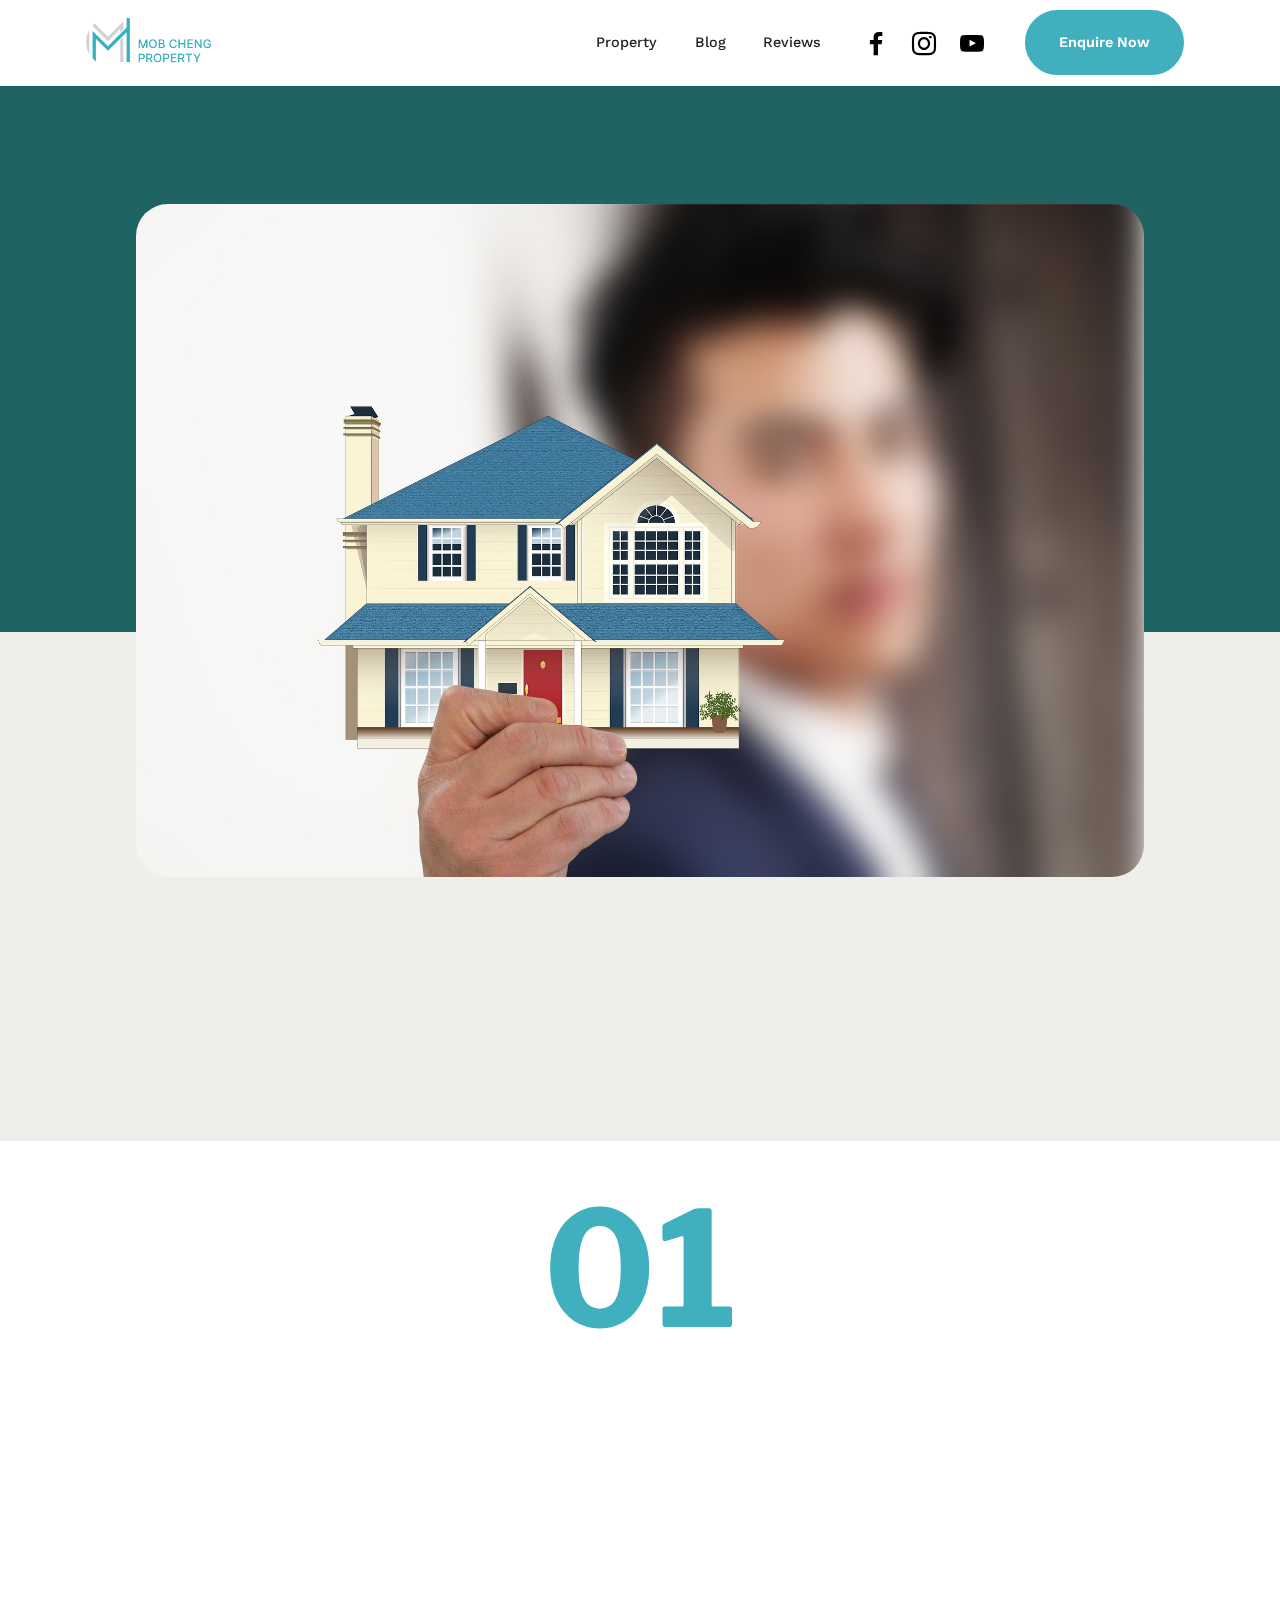
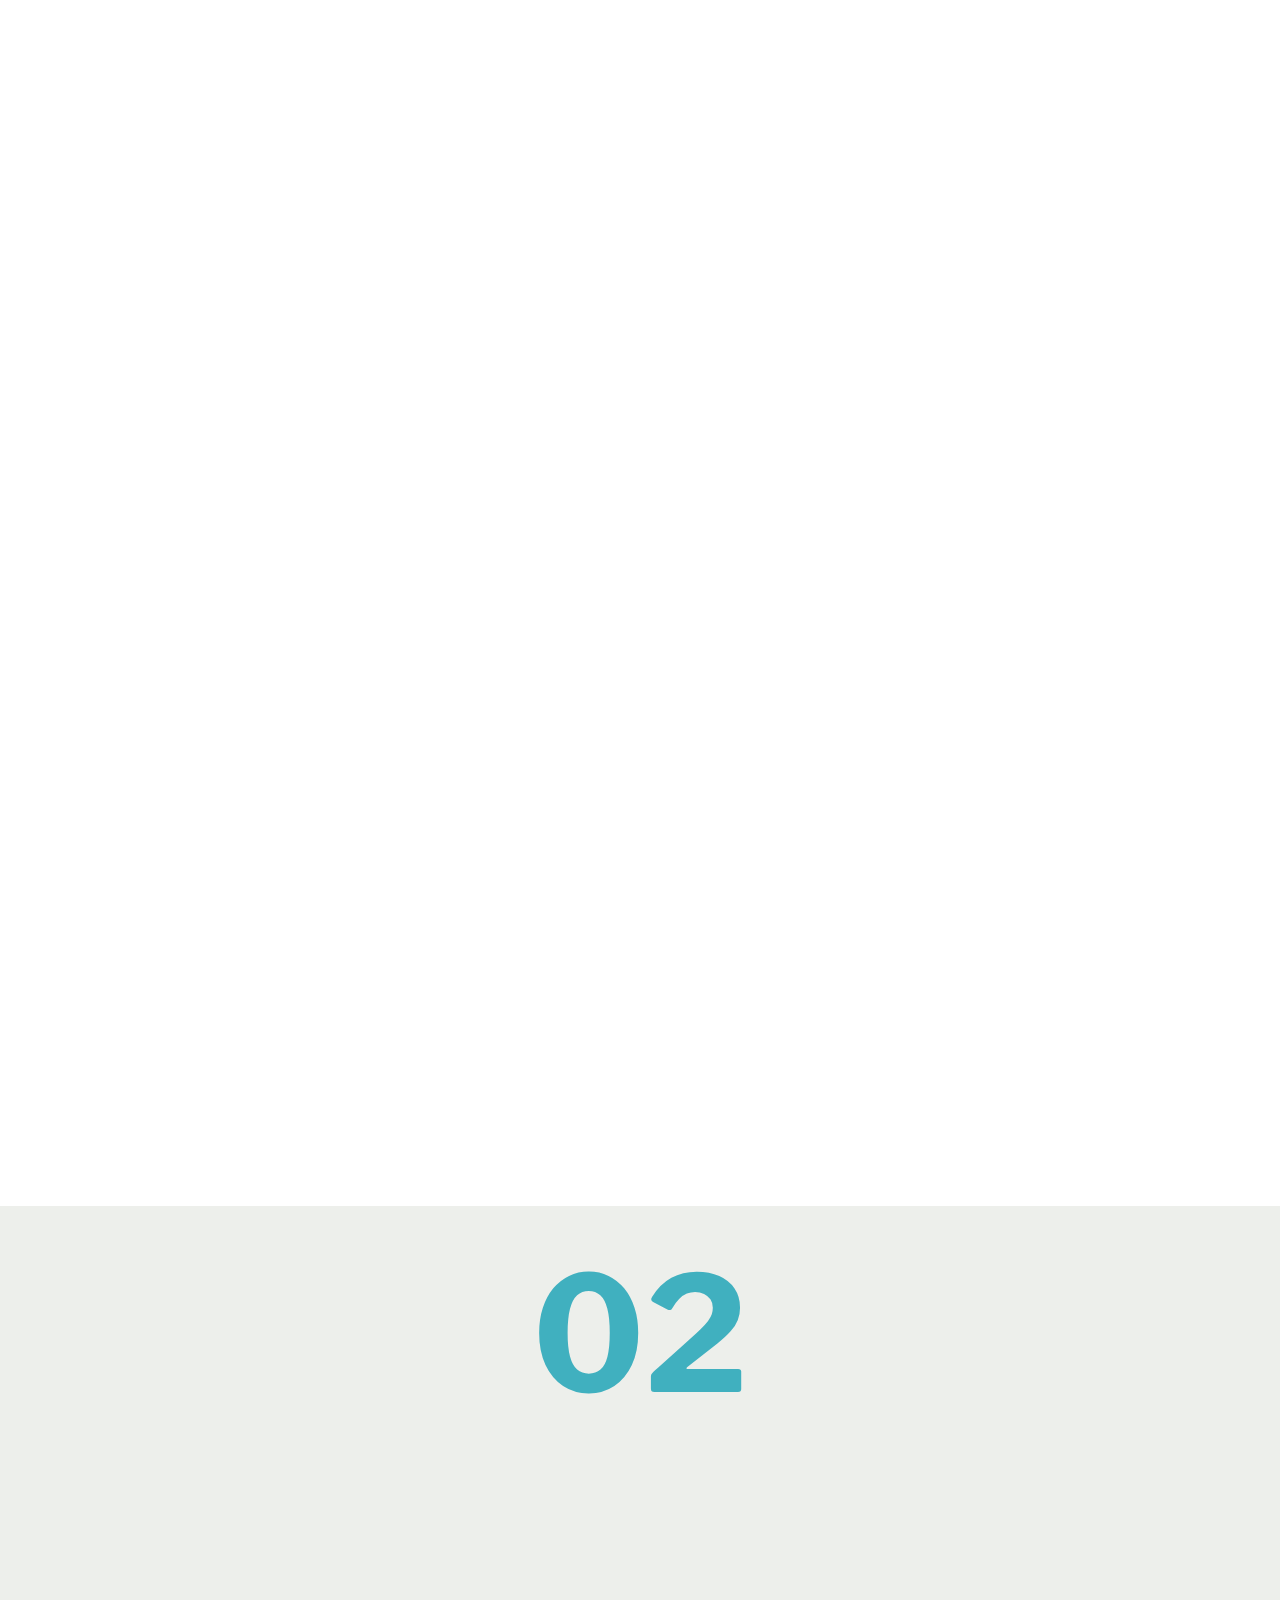
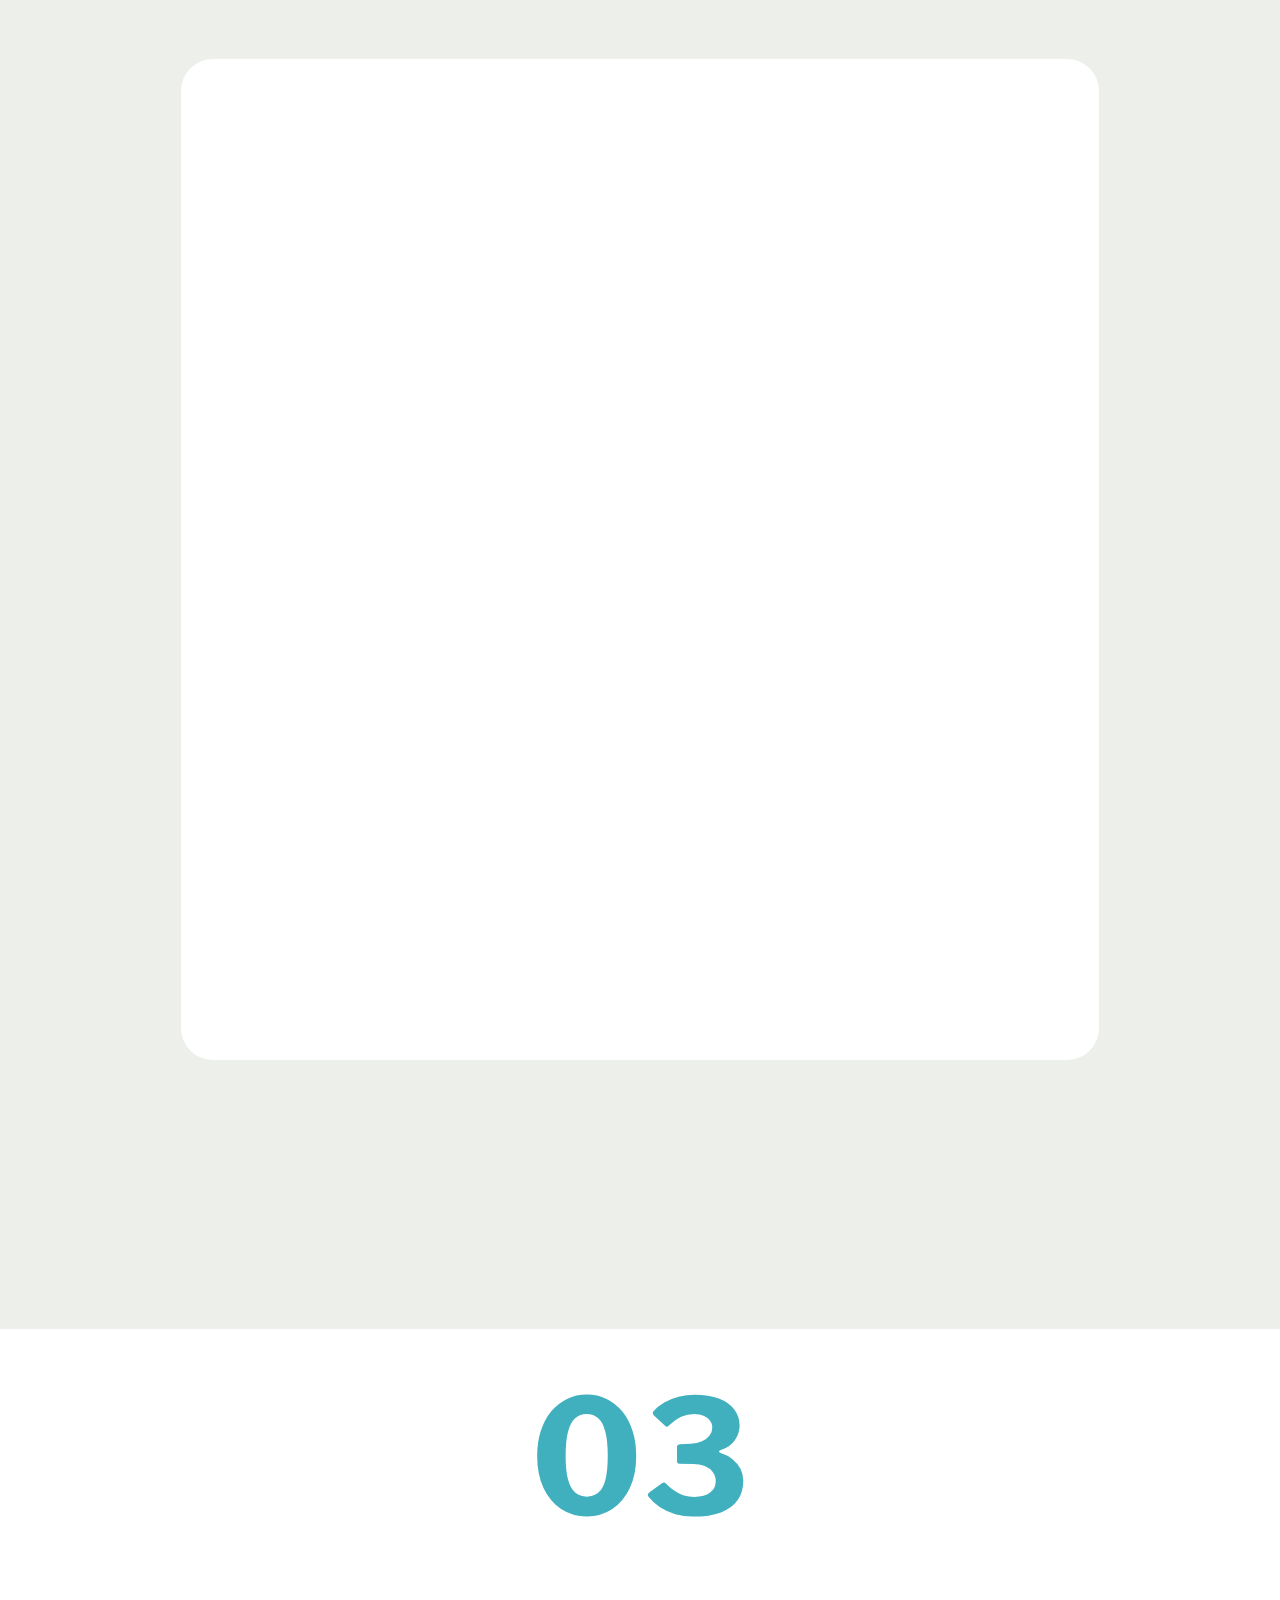
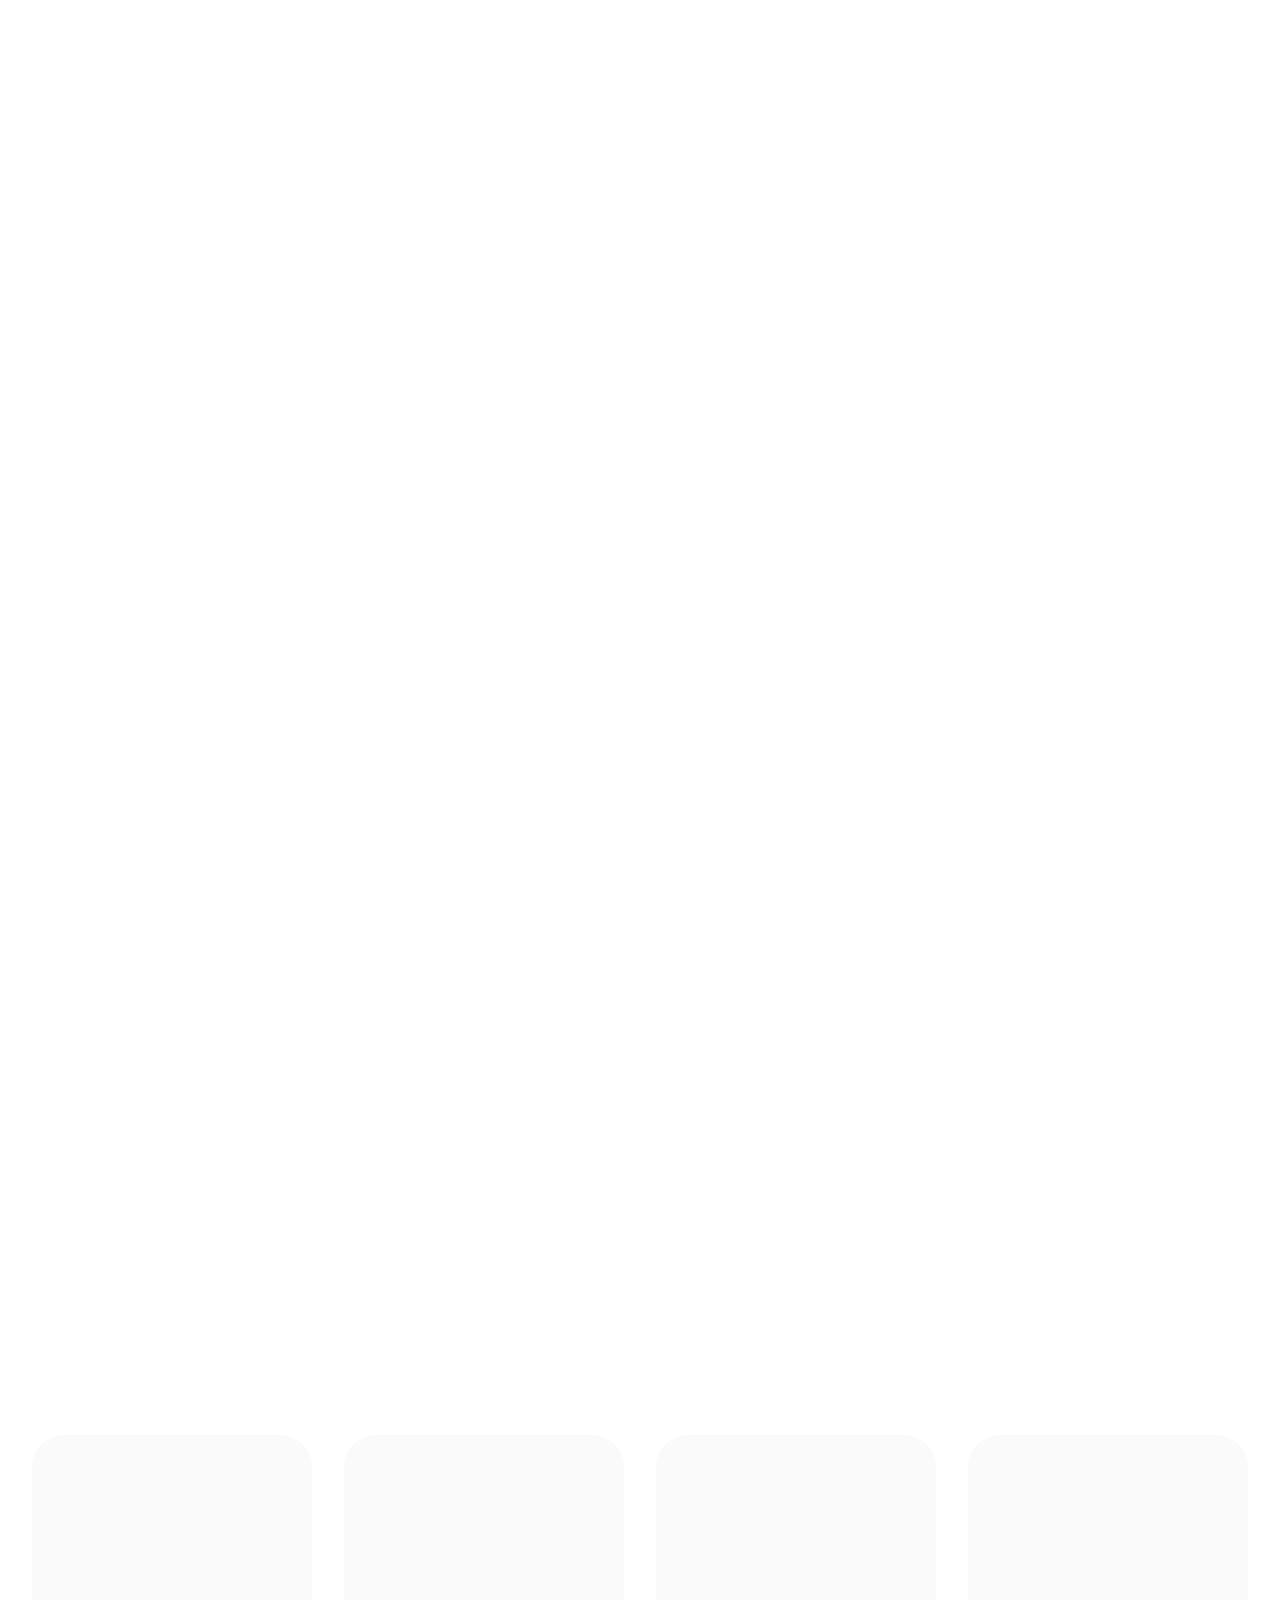
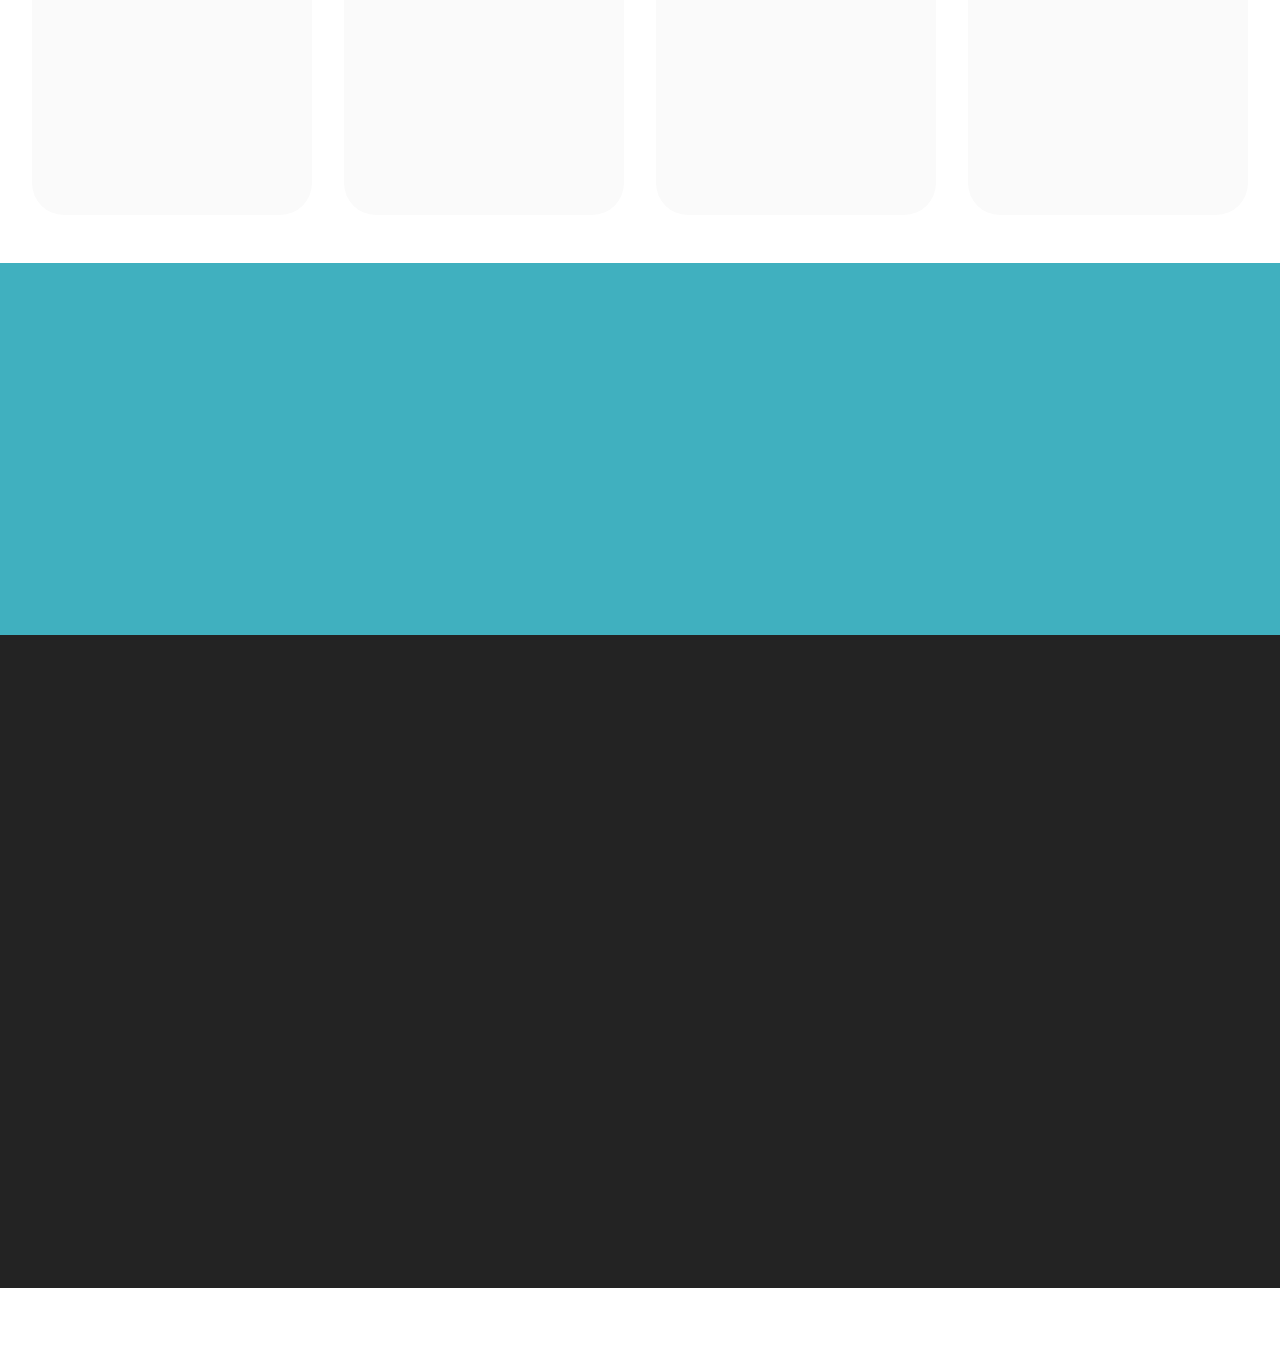
<file: top-3-property-developers-in-malaysia.html>
<!DOCTYPE html>
<html  >
<head>
  <!-- Site made with Mobirise Website Builder v5.9.4, https://mobirise.com -->
  <meta charset="UTF-8">
  <meta http-equiv="X-UA-Compatible" content="IE=edge">
  <meta name="generator" content="Mobirise v5.9.4, mobirise.com">
  <meta name="viewport" content="width=device-width, initial-scale=1, minimum-scale=1">
  <link rel="shortcut icon" href="assets/images/mob-1.png" type="image/x-icon">
  <meta name="description" content="">
  
  
  <title>Top 3 Property Developers in Malaysia</title>
  <link rel="stylesheet" href="assets/web/assets/mobirise-icons2/mobirise2.css">
  <link rel="stylesheet" href="assets/bootstrap/css/bootstrap.min.css">
  <link rel="stylesheet" href="assets/bootstrap/css/bootstrap-grid.min.css">
  <link rel="stylesheet" href="assets/bootstrap/css/bootstrap-reboot.min.css">
  <link rel="stylesheet" href="assets/animatecss/animate.css">
  <link rel="stylesheet" href="assets/dropdown/css/style.css">
  <link rel="stylesheet" href="assets/socicon/css/styles.css">
  <link rel="stylesheet" href="assets/theme/css/style.css">
  <link rel="preload" href="https://fonts.googleapis.com/css?family=Libre+Franklin:100,200,300,400,500,600,700,800,900,100i,200i,300i,400i,500i,600i,700i,800i,900i&display=swap" as="style" onload="this.onload=null;this.rel='stylesheet'">
  <noscript><link rel="stylesheet" href="https://fonts.googleapis.com/css?family=Libre+Franklin:100,200,300,400,500,600,700,800,900,100i,200i,300i,400i,500i,600i,700i,800i,900i&display=swap"></noscript>
  <link rel="preload" href="https://fonts.googleapis.com/css?family=Raleway:100,200,300,400,500,600,700,800,900,100i,200i,300i,400i,500i,600i,700i,800i,900i&display=swap" as="style" onload="this.onload=null;this.rel='stylesheet'">
  <noscript><link rel="stylesheet" href="https://fonts.googleapis.com/css?family=Raleway:100,200,300,400,500,600,700,800,900,100i,200i,300i,400i,500i,600i,700i,800i,900i&display=swap"></noscript>
  <link rel="preload" href="https://fonts.googleapis.com/css?family=Inter+Tight:100,200,300,400,500,600,700,800,900,100i,200i,300i,400i,500i,600i,700i,800i,900i&display=swap" as="style" onload="this.onload=null;this.rel='stylesheet'">
  <noscript><link rel="stylesheet" href="https://fonts.googleapis.com/css?family=Inter+Tight:100,200,300,400,500,600,700,800,900,100i,200i,300i,400i,500i,600i,700i,800i,900i&display=swap"></noscript>
  <link rel="preload" href="https://fonts.googleapis.com/css?family=Work+Sans:100,200,300,400,500,600,700,800,900,100i,200i,300i,400i,500i,600i,700i,800i,900i&display=swap" as="style" onload="this.onload=null;this.rel='stylesheet'">
  <noscript><link rel="stylesheet" href="https://fonts.googleapis.com/css?family=Work+Sans:100,200,300,400,500,600,700,800,900,100i,200i,300i,400i,500i,600i,700i,800i,900i&display=swap"></noscript>
  <link rel="preload" as="style" href="assets/mobirise/css/mbr-additional.css"><link rel="stylesheet" href="assets/mobirise/css/mbr-additional.css" type="text/css">

  
  
  
</head>
<body>
  
  <section data-bs-version="5.1" class="menu menu3 cid-tSziAzL4uP" once="menu" id="menu3-4d">
    
    <nav class="navbar navbar-dropdown navbar-fixed-top navbar-expand-lg">
        <div class="container">
            <div class="navbar-brand">
                <span class="navbar-logo">
                    <a href="index.html">
                        <img src="assets/images/mob-large-2.png" alt="Logo" style="height: 3rem;">
                    </a>
                </span>
                
            </div>
            <button class="navbar-toggler" type="button" data-toggle="collapse" data-bs-toggle="collapse" data-target="#navbarSupportedContent" data-bs-target="#navbarSupportedContent" aria-controls="navbarNavAltMarkup" aria-expanded="false" aria-label="Toggle navigation">
                <div class="hamburger">
                    <span></span>
                    <span></span>
                    <span></span>
                    <span></span>
                </div>
            </button>
            <div class="collapse navbar-collapse" id="navbarSupportedContent">
                <ul class="navbar-nav nav-dropdown" data-app-modern-menu="true"><li class="nav-item"><a class="nav-link link text-black text-primary display-4" href="property.html">Property</a></li>
                    <li class="nav-item"><a class="nav-link link text-black text-primary display-4" href="Blog.html">Blog</a></li>
                    <li class="nav-item"><a class="nav-link link text-black text-primary display-4" href="home.html#people5-n">Reviews</a>
                    </li></ul>
                <div class="icons-menu">
                    <a class="iconfont-wrapper" href="https://facebook.com" target="_blank">
                        <span class="p-2 mbr-iconfont socicon-facebook socicon"></span>
                    </a>
                    <a class="iconfont-wrapper" href="https://instagram.com" target="_blank">
                        <span class="p-2 mbr-iconfont socicon-instagram socicon"></span>
                    </a>
                    <a class="iconfont-wrapper" href="https://youtube.com" target="_blank">
                        <span class="p-2 mbr-iconfont socicon-youtube socicon"></span>
                    </a>
                    
                </div>
                <div class="navbar-buttons mbr-section-btn"><a class="btn btn-primary display-4" href="contactus.html#form02-1h">Enquire Now<br></a></div>
            </div>
        </div>
    </nav>
</section>

<section data-bs-version="5.1" class="header5 cid-tSziAzZxSH" id="header05-4e">
	

	
	
	<div class="topbg"></div>
	<div class="align-center container-fluid">
		<div class="row justify-content-center">
			<div class="col-md-12 content-head">
				
				
				
			</div>
		</div>
		<div class="row mt-5 justify-content-center">
			<div class="col-12 col-lg-10">
				<img src="assets/images/mbr-20.jpg" alt="Mobirise Website Builder" title="">
			</div>
		</div>
	</div>
</section>

<section data-bs-version="5.1" class="content4 cid-tSzjmKlr4N" id="content4-4j">
    

    
    
    <div class="container">
        <div class="row justify-content-center">
            <div class="title col-md-12 col-lg-10">
                <h3 class="mbr-section-title mbr-fonts-style align-center mb-4 display-2"><strong>TOP 3 PROPERTY DEVELOPERS
</strong><div><strong>IN MALAYSIA</strong></div></h3>
                <h4 class="mbr-section-subtitle align-center mbr-fonts-style mb-4 display-7">The Malaysian property market offers a diverse range of developers, <br>but only a few have a proven track record of creating innovative, high-quality properties. <br>When selecting a developer, research their financial strength and track record. Here are the top 10 developers in Malaysia.</h4>
                
            </div>
        </div>
    </div>
</section>

<section data-bs-version="5.1" class="features22 cid-tSzoLztqN9" id="features22-4r">

    

    
    
    <div class="container">
        <div class="row justify-content-center">
            <div class="col-12 col-md-8">
                <div class="item mbr-flex">
                    <div class="icon-box w-100">
                        <span class="step-number mbr-fonts-style display-1">01</span>
                    </div>
                    <div class="text-box">
                        <h4 class="icon-title card-title mbr-black mbr-fonts-style display-2">Sunway Group</h4>
                        <h5 class="icon-text mbr-black mbr-fonts-style display-7">Founded in 1974, Sunway Group is now a leading Malaysian property developer. They transformed a tin-mining wasteland into the thriving Sunway City. Today, they are a major Southeast Asian conglomerate, focusing on real estate, construction, education, healthcare, retail, and hospitality.</h5>
                        
                    </div>
                </div>
                
                
                
                
                
                
                
            </div>
        </div>
    </div>
</section>

<section data-bs-version="5.1" class="article8 cid-tSzrGHfEBp" id="article08-4v">
  

  
  
  <div class="container">
    <div class="row justify-content-center">
      <div class="card col-md-12 col-lg-10">
        <div class="card-wrapper">
          <div class="image-wrapper d-flex justify-content-center mb-4">
            <img src="assets/images/364136196-603079082017124-5810639221428533299-n.webp" alt="Mobirise Website Builder">
          </div>
          <div class="card-content-text">
            
          <div class="row card-box align-left">
            <div class="item features-without-image col-12">
              <div class="item-wrapper">
                <h4 class="mbr-section-subtitle mbr-fonts-style mb-3 display-5"><strong>Sunway Group: Transforming Landscapes and Industries</strong></h4>
                <p class="mbr-text mbr-fonts-style display-7">
                  Founded in 1974, Sunway Group is now a leading Malaysian property developer. They transformed a tin-mining wasteland into the thriving Sunway City. Today, they are a major Southeast Asian conglomerate, focusing on real estate, construction, education, healthcare, retail, and hospitality.
                </p>
              </div>
            </div>
            <div class="item features-without-image col-12">
              <div class="item-wrapper">
                <h4 class="mbr-section-subtitle mbr-fonts-style display-5"><strong>Sunway's 2023 Success and 50th Anniversary Expansion</strong></h4>
                <p class="mbr-text mbr-fonts-style display-7">
                  In 2023, Sunway Property achieved RM1 billion in bookings with their Signature Series 2023 campaign and plans a larger one for their 50th anniversary in 2024. Their homes, designed using Sunway Design and Development Architecture (SDDA), emphasize modern living and community with a focus on sustainability, innovation, health, wellness, lifestyle, and new experiences.
                </p>
              </div>
            </div>
            <div class="item features-without-image col-12">
              <div class="item-wrapper">
                <h4 class="mbr-section-subtitle mbr-fonts-style display-5"><strong>Sunway's Land Holdings and Expansion Projects</strong></h4>
                <p class="mbr-text mbr-fonts-style display-7">Sunway owns 3,308 acres of strategic land with a potential GDV of RM51.4 billion, making them a major landowner in Iskandar Malaysia. Additionally, they're investing in integrated townships and completing RM1.1 billion worth of investment properties, including expanding their extreme park in Johor.
                </p>
              </div>
            </div>

            
          </div>
          </div>
        </div>
      </div>
    </div>
  </div>
</section>

<section data-bs-version="5.1" class="content7 cid-tSzrnvGQQF" id="content7-4u">
    
    <div class="container">
        <div class="row justify-content-center">
            <div class="col-12 col-md-10">
                <blockquote>
                <h5 class="mbr-section-title mbr-fonts-style mb-2 display-7"><strong>Sunway Group</strong></h5>
                <p class="mbr-text mbr-fonts-style display-4">Total revenue for 2022 : <strong>RM5.2 billion</strong><br>Financial results for 1H23 :&nbsp;<strong>Revenue RM2.73 billion<br></strong></p></blockquote>
            </div>
        </div>
    </div>
</section>

<section data-bs-version="5.1" class="features22 cid-tSzu4E44jO" id="features22-51">

    

    
    
    <div class="container">
        <div class="row justify-content-center">
            <div class="col-12 col-md-8">
                <div class="item mbr-flex">
                    <div class="icon-box w-100">
                        <span class="step-number mbr-fonts-style display-1">02</span>
                    </div>
                    <div class="text-box">
                        <h4 class="icon-title card-title mbr-black mbr-fonts-style display-2">SP Setia</h4>
                        <h5 class="icon-text mbr-black mbr-fonts-style display-7">Since 1974, S P Setia has developed over 100 projects, primarily in Malaysia's Klang Valley, Johor Bahru, and Penang regions. They also have international projects in Vietnam, Australia, and Singapore. Apart from property development, they're expanding into hospitality and industrial properties, with an ambulatory care center in Setia City Residences and a business park in Setia Alam, Klang.</h5>
                        
                    </div>
                </div>
                
                
                
                
                
                
                
            </div>
        </div>
    </div>
</section>

<section data-bs-version="5.1" class="article8 cid-tSztCzjqwv" id="article08-4w">
  

  
  
  <div class="container">
    <div class="row justify-content-center">
      <div class="card col-md-12 col-lg-10">
        <div class="card-wrapper">
          <div class="image-wrapper d-flex justify-content-center mb-4">
            <img src="assets/images/18768157-1418721308171516-5565439402808210132-o.jpeg" alt="Mobirise Website Builder">
          </div>
          <div class="card-content-text">
            
          <div class="row card-box align-left">
            <div class="item features-without-image col-12">
              <div class="item-wrapper">
                <h4 class="mbr-section-subtitle mbr-fonts-style mb-3 display-5"><strong>SP Setia's Investment Portfolio: Schools, Malls, and Hotels</strong></h4>
                <p class="mbr-text mbr-fonts-style display-7">S P Setia's investment properties include partnerships with:
<br>- International Schools Partnerships (ISP) at Tenby Setia Eco Park, Tenby Setia EcoHill, and Tenby Setia Eco Gardens.
<br>- Malls in collaboration with Lendlease at Setia City Mall, SetiaWalk Mall, Setia EcoHill Mall, and KL Eco City Mall.
<br>- Hotels include Amari Kuala Lumpur and Amari SPICE Penang.</p>
              </div>
            </div>
            <div class="item features-without-image col-12">
              <div class="item-wrapper">
                <h4 class="mbr-section-subtitle mbr-fonts-style display-5"><strong>SP Setia's 2023 Half-Year Financial Performance</strong></h4>
                <p class="mbr-text mbr-fonts-style display-7">In the six months leading to June 30, 2023, SP Setia reported a net profit of RM98.51 million on revenue of RM1.91 billion, compared to a net profit of RM147.59 million and revenue of RM1.89 billion.</p>
              </div>
            </div>
            <div class="item features-without-image col-12">
              <div class="item-wrapper">
                <h4 class="mbr-section-subtitle mbr-fonts-style display-5"><strong>SP Setia's Sustainability Initiative: Setia i-Home</strong></h4>
                <p class="mbr-text mbr-fonts-style display-7">In July 2023, SP Setia initiated Setia i-Home, part of their commitment to sustainability and ESG efforts toward achieving Net Zero by 2050 in future landed residential developments.</p>
              </div>
            </div>

            
          </div>
          </div>
        </div>
      </div>
    </div>
  </div>
</section>

<section data-bs-version="5.1" class="content7 cid-tSzwdpeSXm" id="content7-55">
    
    <div class="container">
        <div class="row justify-content-center">
            <div class="col-12 col-md-10">
                <blockquote>
                <h5 class="mbr-section-title mbr-fonts-style mb-2 display-7"><strong>SP Setia</strong></h5>
                <p class="mbr-text mbr-fonts-style display-4">Total revenue for 2022 :&nbsp;<strong>RM4.5 billion</strong><br>Financial results for 1H23 :&nbsp;<strong>Revenue RM1.91 billion /&nbsp;</strong><strong>Sales&nbsp;RM2.56 billion</strong></p></blockquote>
            </div>
        </div>
    </div>
</section>

<section data-bs-version="5.1" class="features22 cid-tSzu74u7AT" id="features22-52">

    

    
    
    <div class="container">
        <div class="row justify-content-center">
            <div class="col-12 col-md-8">
                <div class="item mbr-flex">
                    <div class="icon-box w-100">
                        <span class="step-number mbr-fonts-style display-1">03</span>
                    </div>
                    <div class="text-box">
                        <h4 class="icon-title card-title mbr-black mbr-fonts-style display-2">IJM Land</h4>
                        <h5 class="icon-text mbr-black mbr-fonts-style display-7">IJM Land Bhd, a division of IJM Corp Bhd, has seen steady growth over four decades due to core competency focus, strategic diversification, and market expansion.</h5>
                        
                    </div>
                </div>
                
                
                
                
                
                
                
            </div>
        </div>
    </div>
</section>

<section data-bs-version="5.1" class="article8 cid-tSztF1EieB" id="article08-4x">
  

  
  
  <div class="container">
    <div class="row justify-content-center">
      <div class="card col-md-12 col-lg-10">
        <div class="card-wrapper">
          <div class="image-wrapper d-flex justify-content-center mb-4">
            <img src="assets/images/369315470-335022505548455-3362533807721201965-n.jpeg" alt="Mobirise Website Builder">
          </div>
          <div class="card-content-text">
            
          <div class="row card-box align-left">
            <div class="item features-without-image col-12">
              <div class="item-wrapper">
                <h4 class="mbr-section-subtitle mbr-fonts-style mb-3 display-5"><strong>IJM Land: A Global Property Developer</strong></h4>
                <p class="mbr-text mbr-fonts-style display-7">
                  IJM Land, known for Seremban 2, a 2,300-acre township since 1995, possesses a land bank of 4,497 acres valued at RM46 billion GDV. They're active in various strategic locations nationwide and abroad, including central London, UK
                </p>
              </div>
            </div>
            <div class="item features-without-image col-12">
              <div class="item-wrapper">
                <h4 class="mbr-section-subtitle mbr-fonts-style display-5"><strong>The Light City Penang: A New Landmark Coming Soon</strong></h4>
                <p class="mbr-text mbr-fonts-style display-7">
                  The group will finish its 1.5 million sq ft mall in Penang Waterfront, along with a 330,000 sq ft convention center, by Q1 2025, part of The Light City Penang, which also includes office towers, residential towers, and a hotel.
                </p>
              </div>
            </div>
            <div class="item features-without-image col-12">
              <div class="item-wrapper">
                <h4 class="mbr-section-subtitle mbr-fonts-style display-5"><strong>Pantai Sentral Park: A 58-Acre Integrated Development</strong></h4>
                <p class="mbr-text mbr-fonts-style display-7">
                  There’s also a 58-acre integrated development of Pantai Sentral Park in Bangsar South, which will feature retail, offices, wellness, a park, and hotel.
                </p>
              </div>
            </div>

            
          </div>
          </div>
        </div>
      </div>
    </div>
  </div>
</section>

<section data-bs-version="5.1" class="content7 cid-tSzxVCCXxE" id="content7-56">
    
    <div class="container">
        <div class="row justify-content-center">
            <div class="col-12 col-md-10">
                <blockquote>
                <h5 class="mbr-section-title mbr-fonts-style mb-2 display-7"><strong>IJM Land</strong></h5>
                <p class="mbr-text mbr-fonts-style display-4">Total revenue for 2022 : <strong>RM4.41 billion</strong><br>Financial results for 1H23 :&nbsp;<strong>Revenue RM4.57 billion / Sales RM2.7 billion<br></strong></p></blockquote>
            </div>
        </div>
    </div>
</section>

<section data-bs-version="5.1" class="gallery3 cid-tSziAAuiKR" id="gallery3-4g">
    
    
    <div class="container-fluid">
        <div class="mbr-section-head">
            <h4 class="mbr-section-title mbr-fonts-style align-center mb-0 display-5"><p>
                <strong>&nbsp; &nbsp;RELATED POST</strong></p></h4>
            
        </div>
        <div class="row mt-4">
            
            
            <div class="item features-image сol-12 col-md-6 col-lg-3 active">
                <div class="item-wrapper">
                    <div class="item-img">
                        <img src="assets/images/mbr-16.jpg" alt="Mobirise Website Builder" data-slide-to="0" data-bs-slide-to="0">
                    </div>
                    <div class="item-content">
                        <h5 class="item-title mbr-fonts-style display-7"><strong>Freehold vs Leasehold : <br>Which is Better?</strong></h5>
                        
                        <p class="mbr-text mbr-fonts-style mt-3 display-7"><a href="#" class="text-primary">Read more..</a></p>
                    </div>
                    
                </div>
            </div><div class="item features-image сol-12 col-md-6 col-lg-3">
                <div class="item-wrapper">
                    <div class="item-img">
                        <img src="assets/images/mbr-17.jpg" alt="Mobirise Website Builder" data-slide-to="1" data-bs-slide-to="1">
                    </div>
                    <div class="item-content">
                        <h5 class="item-title mbr-fonts-style display-7"><strong>Landed House vs High-Rise in</strong><br><strong>Malaysia : Which is Better?</strong></h5>
                        
                        <p class="mbr-text mbr-fonts-style mt-3 display-7"><a href="#" class="text-primary">Read more..</a></p>
                    </div>
                    
                </div>
            </div><div class="item features-image сol-12 col-md-6 col-lg-3">
                <div class="item-wrapper">
                    <div class="item-img">
                        <img src="assets/images/mbr-14.jpg" alt="Mobirise Website Builder" title="" data-slide-to="2" data-bs-slide-to="2">
                    </div>
                    <div class="item-content">
                        <h5 class="item-title mbr-fonts-style display-7"><strong>6 Things to Consider</strong><br><strong>Before Buying a SOHO</strong></h5>
                        
                        <p class="mbr-text mbr-fonts-style mt-3 display-7"><a href="#" class="text-primary">Read more..</a></p>
                    </div>
                    
                </div>
            </div><div class="item features-image сol-12 col-md-6 col-lg-3">
                <div class="item-wrapper">
                    <div class="item-img">
                        <img src="assets/images/mbr-18.jpg" alt="Mobirise Website Builder" data-slide-to="3" data-bs-slide-to="3">
                    </div>
                    <div class="item-content">
                        <h5 class="item-title mbr-fonts-style display-7"><strong>How Much Does It Cost to Build a Bungalow In 2023?</strong></h5>
                        
                        <p class="mbr-text mbr-fonts-style mt-3 display-7"><a href="#" class="text-primary">Read more..</a></p>
                    </div>
                    
                </div>
            </div>
            
        </div>
    </div>
</section>

<section data-bs-version="5.1" class="info1 cid-tSziAAL01m" id="info1-4h">
    

    
    
    <div class="align-center container">
        <div class="row justify-content-center">
            <div class="col-12 col-lg-8">
                <h3 class="mbr-section-title mb-4 mbr-fonts-style display-1">
                    <strong>REQUEST A FREE CONSULTATION</strong></h3>
                
                <div class="mbr-section-btn"><a class="btn btn-danger-outline display-4" href="contactus.html">Reserve A Slot</a></div>
            </div>
        </div>
    </div>
</section>

<section data-bs-version="5.1" class="footer6 cid-tSziAASDbU" once="footers" id="footer6-4i">

    

    

    <div class="container">
        <div class="row content mbr-white">
            <div class="col-12 col-md-3 mbr-fonts-style display-7">
                <h5 class="mbr-section-subtitle mbr-fonts-style mb-2 display-7">
                    <strong>ADDRESS</strong></h5>
                <p class="mbr-text mbr-fonts-style display-7">Virtual Office Damansara Perdana by Avenue Business Centre<br>
<br>W505-506 <br>West Wing Metropolitan Square, <br>No.2, Jalan PJU 8/1, <br>Bandar Damansara Perdana, <br>47820 Petaling Jaya, Selangor</p> <br>
                <h5 class="mbr-section-subtitle mbr-fonts-style mb-2 mt-4 display-7">
                    <strong>CONTACTS</strong></h5>
                <p class="mbr-text mbr-fonts-style mb-4 display-7">
                    Email: mobcheng@outlook.com<br>
                    Phone: +012 345 6789<br><br><a href="contactus.html" class="text-primary">Enquire Now</a></p>
            </div>
            <div class="col-12 col-md-3 mbr-fonts-style display-7">
                <h5 class="mbr-section-subtitle mbr-fonts-style mb-2 display-7">
                    <strong>LINKS</strong></h5>
                <ul class="list mbr-fonts-style mb-4 display-4">
                    <li class="mbr-text item-wrap"><a href="page3.html" class="text-primary">Property</a></li>
                    <li class="mbr-text item-wrap"><a href="page2.html" class="text-primary">Blog</a></li><li class="mbr-text item-wrap"><a href="index.html#people5-n" class="text-primary">Reviews</a></li>
                </ul>
                <h5 class="mbr-section-subtitle mbr-fonts-style mb-2 mt-5 display-7"><strong><br></strong><br><br><br><br><strong>WORKING HOURS</strong></h5>
                <p class="mbr-text mbr-fonts-style mb-4 display-7">Monday - Friday<br>9.00am - 5.00pm<a href="contactus.html" class="text-primary">&nbsp;</a></p>
            </div>
            <div class="col-12 col-md-6">
                <div class="google-map"><iframe frameborder="0" style="border:0" src="https://www.google.com/maps/embed?pb=!1m18!1m12!1m3!1d74175.81086527661!2d101.50914252656015!3d3.1606447648779405!2m3!1f0!2f0!3f0!3m2!1i1024!2i768!4f13.1!3m3!1m2!1s0x31cc4f33d792260b%3A0x9f39af7cb9bf7a6d!2sVirtual%20Office%20Damansara%20Perdana%20by%20Avenue%20Business%20Centre!5e0!3m2!1sen!2smy!4v1696434701358!5m2!1sen!2smy" allowfullscreen=""></iframe></div>
            </div>
            <div class="col-md-6">
                <div class="social-list align-left">
                    <div class="soc-item">
                        <a href="https://facebook.com" target="_blank">
                            <span class="mbr-iconfont mbr-iconfont-social socicon-facebook socicon"></span>
                        </a>
                    </div>
                    <div class="soc-item">
                        
                            <a href="www.instagram.com"><span class="mbr-iconfont mbr-iconfont-social socicon-instagram socicon"></span></a>
                        
                    </div>
                    <div class="soc-item">
                        <a href="https://www.youtube.com" target="_blank">
                            <span class="mbr-iconfont mbr-iconfont-social socicon-youtube socicon"></span>
                        </a>
                    </div>
                    
                    
                    
                </div>
            </div>
        </div>
        <div class="footer-lower">
            <div class="media-container-row">
                <div class="col-sm-12">
                    <hr>
                </div>
            </div>
            <div class="col-sm-12 copyright pl-0">
                <p class="mbr-text mbr-fonts-style mbr-white display-7">
                    © Copyright 2025 Mobirise - All Rights Reserved
                </p>
            </div>
        </div>
    </div>
</section><section class="display-7" style="padding: 0;align-items: center;justify-content: center;flex-wrap: wrap;    align-content: center;display: flex;position: relative;height: 4rem;"><a href="https://mobiri.se/3068485" style="flex: 1 1;height: 4rem;position: absolute;width: 100%;z-index: 1;"><img alt="" style="height: 4rem;" src="[data-uri]"></a><p style="margin: 0;text-align: center;" class="display-7">&#8204;</p><a style="z-index:1" href="https://mobirise.com/builder/html-code-generator.html">HTML Code Generator</a></section><script src="assets/bootstrap/js/bootstrap.bundle.min.js"></script>  <script src="assets/smoothscroll/smooth-scroll.js"></script>  <script src="assets/ytplayer/index.js"></script>  <script src="assets/dropdown/js/navbar-dropdown.js"></script>  <script src="assets/theme/js/script.js"></script>  
  
  
 <div id="scrollToTop" class="scrollToTop mbr-arrow-up"><a style="text-align: center;"><i class="mbr-arrow-up-icon mbr-arrow-up-icon-cm cm-icon cm-icon-smallarrow-up"></i></a></div>
    <input name="animation" type="hidden">
  </body>
</html>
</file>
<file: assets/web/assets/mobirise-icons2/mobirise2.css>
@font-face {
  font-family: 'Moririse2';
  font-display: swap;
  src:  url('mobirise2.eot?f2bix4');
  src:  url('mobirise2.eot?f2bix4#iefix') format('embedded-opentype'),
    url('mobirise2.ttf?f2bix4') format('truetype'),
    url('mobirise2.woff?f2bix4') format('woff'),
    url('mobirise2.svg?f2bix4#mobirise2') format('svg');
  font-weight: normal;
  font-style: normal;
}

[class^="mobi-"], [class*=" mobi-"] {
  /* use !important to prevent issues with browser extensions that change fonts */
  font-family: 'Moririse2' !important;
  speak: none;
  font-style: normal;
  font-weight: normal;
  font-variant: normal;
  text-transform: none;
  line-height: 1;

  /* Better Font Rendering =========== */
  -webkit-font-smoothing: antialiased;
  -moz-osx-font-smoothing: grayscale;
}

.mobi-mbri-add-submenu:before {
  content: "\e900";
}
.mobi-mbri-alert:before {
  content: "\e901";
}
.mobi-mbri-align-center:before {
  content: "\e902";
}
.mobi-mbri-align-justify:before {
  content: "\e903";
}
.mobi-mbri-align-left:before {
  content: "\e904";
}
.mobi-mbri-align-right:before {
  content: "\e905";
}
.mobi-mbri-android:before {
  content: "\e906";
}
.mobi-mbri-apple:before {
  content: "\e907";
}
.mobi-mbri-arrow-down:before {
  content: "\e908";
}
.mobi-mbri-arrow-next:before {
  content: "\e909";
}
.mobi-mbri-arrow-prev:before {
  content: "\e90a";
}
.mobi-mbri-arrow-up:before {
  content: "\e90b";
}
.mobi-mbri-bold:before {
  content: "\e90c";
}
.mobi-mbri-bookmark:before {
  content: "\e90d";
}
.mobi-mbri-bootstrap:before {
  content: "\e90e";
}
.mobi-mbri-briefcase:before {
  content: "\e90f";
}
.mobi-mbri-browse:before {
  content: "\e910";
}
.mobi-mbri-bulleted-list:before {
  content: "\e911";
}
.mobi-mbri-calendar:before {
  content: "\e912";
}
.mobi-mbri-camera:before {
  content: "\e913";
}
.mobi-mbri-cart-add:before {
  content: "\e914";
}
.mobi-mbri-cart-full:before {
  content: "\e915";
}
.mobi-mbri-cash:before {
  content: "\e916";
}
.mobi-mbri-change-style:before {
  content: "\e917";
}
.mobi-mbri-chat:before {
  content: "\e918";
}
.mobi-mbri-clock:before {
  content: "\e919";
}
.mobi-mbri-close:before {
  content: "\e91a";
}
.mobi-mbri-cloud:before {
  content: "\e91b";
}
.mobi-mbri-code:before {
  content: "\e91c";
}
.mobi-mbri-contact-form:before {
  content: "\e91d";
}
.mobi-mbri-credit-card:before {
  content: "\e91e";
}
.mobi-mbri-cursor-click:before {
  content: "\e91f";
}
.mobi-mbri-cust-feedback:before {
  content: "\e920";
}
.mobi-mbri-database:before {
  content: "\e921";
}
.mobi-mbri-delivery:before {
  content: "\e922";
}
.mobi-mbri-desktop:before {
  content: "\e923";
}
.mobi-mbri-devices:before {
  content: "\e924";
}
.mobi-mbri-down:before {
  content: "\e925";
}
.mobi-mbri-download-2:before {
  content: "\e926";
}
.mobi-mbri-download:before {
  content: "\e927";
}
.mobi-mbri-drag-n-drop-2:before {
  content: "\e928";
}
.mobi-mbri-drag-n-drop:before {
  content: "\e929";
}
.mobi-mbri-edit-2:before {
  content: "\e92a";
}
.mobi-mbri-edit:before {
  content: "\e92b";
}
.mobi-mbri-error:before {
  content: "\e92c";
}
.mobi-mbri-extension:before {
  content: "\e92d";
}
.mobi-mbri-features:before {
  content: "\e92e";
}
.mobi-mbri-file:before {
  content: "\e92f";
}
.mobi-mbri-flag:before {
  content: "\e930";
}
.mobi-mbri-folder:before {
  content: "\e931";
}
.mobi-mbri-gift:before {
  content: "\e932";
}
.mobi-mbri-github:before {
  content: "\e933";
}
.mobi-mbri-globe-2:before {
  content: "\e934";
}
.mobi-mbri-globe:before {
  content: "\e935";
}
.mobi-mbri-growing-chart:before {
  content: "\e936";
}
.mobi-mbri-hearth:before {
  content: "\e937";
}
.mobi-mbri-help:before {
  content: "\e938";
}
.mobi-mbri-home:before {
  content: "\e939";
}
.mobi-mbri-hot-cup:before {
  content: "\e93a";
}
.mobi-mbri-idea:before {
  content: "\e93b";
}
.mobi-mbri-image-gallery:before {
  content: "\e93c";
}
.mobi-mbri-image-slider:before {
  content: "\e93d";
}
.mobi-mbri-info:before {
  content: "\e93e";
}
.mobi-mbri-italic:before {
  content: "\e93f";
}
.mobi-mbri-key:before {
  content: "\e940";
}
.mobi-mbri-laptop:before {
  content: "\e941";
}
.mobi-mbri-layers:before {
  content: "\e942";
}
.mobi-mbri-left-right:before {
  content: "\e943";
}
.mobi-mbri-left:before {
  content: "\e944";
}
.mobi-mbri-letter:before {
  content: "\e945";
}
.mobi-mbri-like:before {
  content: "\e946";
}
.mobi-mbri-link:before {
  content: "\e947";
}
.mobi-mbri-lock:before {
  content: "\e948";
}
.mobi-mbri-login:before {
  content: "\e949";
}
.mobi-mbri-logout:before {
  content: "\e94a";
}
.mobi-mbri-magic-stick:before {
  content: "\e94b";
}
.mobi-mbri-map-pin:before {
  content: "\e94c";
}
.mobi-mbri-menu:before {
  content: "\e94d";
}
.mobi-mbri-mobile-2:before {
  content: "\e94e";
}
.mobi-mbri-mobile-horizontal:before {
  content: "\e94f";
}
.mobi-mbri-mobile:before {
  content: "\e950";
}
.mobi-mbri-mobirise:before {
  content: "\e951";
}
.mobi-mbri-more-horizontal:before {
  content: "\e952";
}
.mobi-mbri-more-vertical:before {
  content: "\e953";
}
.mobi-mbri-music:before {
  content: "\e954";
}
.mobi-mbri-new-file:before {
  content: "\e955";
}
.mobi-mbri-numbered-list:before {
  content: "\e956";
}
.mobi-mbri-opened-folder:before {
  content: "\e957";
}
.mobi-mbri-pages:before {
  content: "\e958";
}
.mobi-mbri-paper-plane:before {
  content: "\e959";
}
.mobi-mbri-paperclip:before {
  content: "\e95a";
}
.mobi-mbri-phone:before {
  content: "\e95b";
}
.mobi-mbri-photo:before {
  content: "\e95c";
}
.mobi-mbri-photos:before {
  content: "\e95d";
}
.mobi-mbri-pin:before {
  content: "\e95e";
}
.mobi-mbri-play:before {
  content: "\e95f";
}
.mobi-mbri-plus:before {
  content: "\e960";
}
.mobi-mbri-preview:before {
  content: "\e961";
}
.mobi-mbri-print:before {
  content: "\e962";
}
.mobi-mbri-protect:before {
  content: "\e963";
}
.mobi-mbri-question:before {
  content: "\e964";
}
.mobi-mbri-quote-left:before {
  content: "\e965";
}
.mobi-mbri-quote-right:before {
  content: "\e966";
}
.mobi-mbri-redo:before {
  content: "\e967";
}
.mobi-mbri-refresh:before {
  content: "\e968";
}
.mobi-mbri-responsive-2:before {
  content: "\e969";
}
.mobi-mbri-responsive:before {
  content: "\e96a";
}
.mobi-mbri-right:before {
  content: "\e96b";
}
.mobi-mbri-rocket:before {
  content: "\e96c";
}
.mobi-mbri-sad-face:before {
  content: "\e96d";
}
.mobi-mbri-sale:before {
  content: "\e96e";
}
.mobi-mbri-save:before {
  content: "\e96f";
}
.mobi-mbri-search:before {
  content: "\e970";
}
.mobi-mbri-setting-2:before {
  content: "\e971";
}
.mobi-mbri-setting-3:before {
  content: "\e972";
}
.mobi-mbri-setting:before {
  content: "\e973";
}
.mobi-mbri-share:before {
  content: "\e974";
}
.mobi-mbri-shopping-bag:before {
  content: "\e975";
}
.mobi-mbri-shopping-basket:before {
  content: "\e976";
}
.mobi-mbri-shopping-cart:before {
  content: "\e977";
}
.mobi-mbri-sites:before {
  content: "\e978";
}
.mobi-mbri-smile-face:before {
  content: "\e979";
}
.mobi-mbri-speed:before {
  content: "\e97a";
}
.mobi-mbri-star:before {
  content: "\e97b";
}
.mobi-mbri-success:before {
  content: "\e97c";
}
.mobi-mbri-sun:before {
  content: "\e97d";
}
.mobi-mbri-sun2:before {
  content: "\e97e";
}
.mobi-mbri-tablet-vertical:before {
  content: "\e97f";
}
.mobi-mbri-tablet:before {
  content: "\e980";
}
.mobi-mbri-target:before {
  content: "\e981";
}
.mobi-mbri-timer:before {
  content: "\e982";
}
.mobi-mbri-to-ftp:before {
  content: "\e983";
}
.mobi-mbri-to-local-drive:before {
  content: "\e984";
}
.mobi-mbri-touch-swipe:before {
  content: "\e985";
}
.mobi-mbri-touch:before {
  content: "\e986";
}
.mobi-mbri-trash:before {
  content: "\e987";
}
.mobi-mbri-underline:before {
  content: "\e988";
}
.mobi-mbri-undo:before {
  content: "\e989";
}
.mobi-mbri-unlink:before {
  content: "\e98a";
}
.mobi-mbri-unlock:before {
  content: "\e98b";
}
.mobi-mbri-up-down:before {
  content: "\e98c";
}
.mobi-mbri-up:before {
  content: "\e98d";
}
.mobi-mbri-update:before {
  content: "\e98e";
}
.mobi-mbri-upload-2:before {
  content: "\e98f";
}
.mobi-mbri-upload:before {
  content: "\e990";
}
.mobi-mbri-user-2:before {
  content: "\e991";
}
.mobi-mbri-user:before {
  content: "\e992";
}
.mobi-mbri-users:before {
  content: "\e993";
}
.mobi-mbri-video-play:before {
  content: "\e994";
}
.mobi-mbri-video:before {
  content: "\e995";
}
.mobi-mbri-watch:before {
  content: "\e996";
}
.mobi-mbri-website-theme-2:before {
  content: "\e997";
}
.mobi-mbri-website-theme:before {
  content: "\e998";
}
.mobi-mbri-wifi:before {
  content: "\e999";
}
.mobi-mbri-windows:before {
  content: "\e99a";
}
.mobi-mbri-zoom-in:before {
  content: "\e99b";
}
.mobi-mbri-zoom-out:before {
  content: "\e99c";
}
</file>
<file: assets/parallax/jarallax.css>
.jarallax {
    position: relative;
    z-index: 0;
}
.jarallax > .jarallax-img {
    position: absolute;
    object-fit: cover;
    /* support for plugin https://github.com/bfred-it/object-fit-images */
    font-family: 'object-fit: cover;';
    top: 0;
    left: 0;
    width: 100%;
    height: 100%;
    z-index: -1;
}
</file>
<file: assets/dropdown/css/style.css>
.navbar-dropdown {
  left: 0;
  padding: 0;
  position: absolute;
  right: 0;
  top: 0;
  transition: all 0.45s ease;
  z-index: 1030;
  background: #282828; }
  .navbar-dropdown .navbar-logo {
    margin-right: 0.8rem;
    transition: margin 0.3s ease-in-out;
    vertical-align: middle; }
    .navbar-dropdown .navbar-logo img {
      height: 3.125rem;
      transition: all 0.3s ease-in-out; }
    .navbar-dropdown .navbar-logo.mbr-iconfont {
      font-size: 3.125rem;
      line-height: 3.125rem; }
  .navbar-dropdown .navbar-caption {
    font-weight: 700;
    white-space: normal;
    vertical-align: -4px;
    line-height: 3.125rem !important; }
    .navbar-dropdown .navbar-caption, .navbar-dropdown .navbar-caption:hover {
      color: inherit;
      text-decoration: none; }
  .navbar-dropdown .mbr-iconfont + .navbar-caption {
    vertical-align: -1px; }
  .navbar-dropdown.navbar-fixed-top {
    position: fixed; }
  .navbar-dropdown .navbar-brand span {
    vertical-align: -4px; }
  .navbar-dropdown.bg-color.transparent {
    background: none; }
  .navbar-dropdown.navbar-short .navbar-brand {
    padding: 0.625rem 0; }
    .navbar-dropdown.navbar-short .navbar-brand span {
      vertical-align: -1px; }
  .navbar-dropdown.navbar-short .navbar-caption {
    line-height: 2.375rem !important;
    vertical-align: -2px; }
  .navbar-dropdown.navbar-short .navbar-logo {
    margin-right: 0.5rem; }
    .navbar-dropdown.navbar-short .navbar-logo img {
      height: 2.375rem; }
    .navbar-dropdown.navbar-short .navbar-logo.mbr-iconfont {
      font-size: 2.375rem;
      line-height: 2.375rem; }
  .navbar-dropdown.navbar-short .mbr-table-cell {
    height: 3.625rem; }
  .navbar-dropdown .navbar-close {
    left: 0.6875rem;
    position: fixed;
    top: 0.75rem;
    z-index: 1000; }
  .navbar-dropdown .hamburger-icon {
    content: "";
    display: inline-block;
    vertical-align: middle;
    width: 16px;
    -webkit-box-shadow: 0 -6px 0 1px #282828,0 0 0 1px #282828,0 6px 0 1px #282828;
    -moz-box-shadow: 0 -6px 0 1px #282828,0 0 0 1px #282828,0 6px 0 1px #282828;
    box-shadow: 0 -6px 0 1px #282828,0 0 0 1px #282828,0 6px 0 1px #282828; }

.dropdown-menu .dropdown-toggle[data-toggle="dropdown-submenu"]::after {
  border-bottom: 0.35em solid transparent;
  border-left: 0.35em solid;
  border-right: 0;
  border-top: 0.35em solid transparent;
  margin-left: 0.3rem; }

.dropdown-menu .dropdown-item:focus {
  outline: 0; }

.nav-dropdown {
  font-size: 0.75rem;
  font-weight: 500;
  height: auto !important; }
  .nav-dropdown .nav-btn {
    padding-left: 1rem; }
  .nav-dropdown .link {
    margin: .667em 1.667em;
    font-weight: 500;
    padding: 0;
    transition: color .2s ease-in-out; }
    .nav-dropdown .link.dropdown-toggle {
      margin-right: 2.583em; }
      .nav-dropdown .link.dropdown-toggle::after {
        margin-left: .25rem;
        border-top: 0.35em solid;
        border-right: 0.35em solid transparent;
        border-left: 0.35em solid transparent;
        border-bottom: 0; }
      .nav-dropdown .link.dropdown-toggle[aria-expanded="true"] {
        margin: 0;
        padding: 0.667em 3.263em  0.667em 1.667em; }
  .nav-dropdown .link::after,
  .nav-dropdown .dropdown-item::after {
    color: inherit; }
  .nav-dropdown .btn {
    font-size: 0.75rem;
    font-weight: 700;
    letter-spacing: 0;
    margin-bottom: 0;
    padding-left: 1.25rem;
    padding-right: 1.25rem; }
  .nav-dropdown .dropdown-menu {
    border-radius: 0;
    border: 0;
    left: 0;
    margin: 0;
    padding-bottom: 1.25rem;
    padding-top: 1.25rem;
    position: relative; }
  .nav-dropdown .dropdown-submenu {
    margin-left: 0.125rem;
    top: 0; }
  .nav-dropdown .dropdown-item {
    font-weight: 500;
    line-height: 2;
    padding: 0.3846em 4.615em 0.3846em 1.5385em;
    position: relative;
    transition: color .2s ease-in-out, background-color .2s ease-in-out; }
    .nav-dropdown .dropdown-item::after {
      margin-top: -0.3077em;
      position: absolute;
      right: 1.1538em;
      top: 50%; }
    .nav-dropdown .dropdown-item:focus, .nav-dropdown .dropdown-item:hover {
      background: none; }

@media (max-width: 767px) {
  .nav-dropdown.navbar-toggleable-sm {
    bottom: 0;
    display: none;
    left: 0;
    overflow-x: hidden;
    position: fixed;
    top: 0;
    transform: translateX(-100%);
    -ms-transform: translateX(-100%);
    -webkit-transform: translateX(-100%);
    width: 18.75rem;
    z-index: 999; } }
.nav-dropdown.navbar-toggleable-xl {
  bottom: 0;
  display: none;
  left: 0;
  overflow-x: hidden;
  position: fixed;
  top: 0;
  transform: translateX(-100%);
  -ms-transform: translateX(-100%);
  -webkit-transform: translateX(-100%);
  width: 18.75rem;
  z-index: 999; }

.nav-dropdown-sm {
  display: block !important;
  overflow-x: hidden;
  overflow: auto;
  padding-top: 3.875rem; }
  .nav-dropdown-sm::after {
    content: "";
    display: block;
    height: 3rem;
    width: 100%; }
  .nav-dropdown-sm.collapse.in ~ .navbar-close {
    display: block !important; }
  .nav-dropdown-sm.collapsing, .nav-dropdown-sm.collapse.in {
    transform: translateX(0);
    -ms-transform: translateX(0);
    -webkit-transform: translateX(0);
    transition: all 0.25s ease-out;
    -webkit-transition: all 0.25s ease-out;
    background: #282828; }
  .nav-dropdown-sm.collapsing[aria-expanded="false"] {
    transform: translateX(-100%);
    -ms-transform: translateX(-100%);
    -webkit-transform: translateX(-100%); }
  .nav-dropdown-sm .nav-item {
    display: block;
    margin-left: 0 !important;
    padding-left: 0; }
  .nav-dropdown-sm .link,
  .nav-dropdown-sm .dropdown-item {
    border-top: 1px dotted rgba(255, 255, 255, 0.1);
    font-size: 0.8125rem;
    line-height: 1.6;
    margin: 0 !important;
    padding: 0.875rem 2.4rem 0.875rem 1.5625rem !important;
    position: relative;
    white-space: normal; }
    .nav-dropdown-sm .link:focus, .nav-dropdown-sm .link:hover,
    .nav-dropdown-sm .dropdown-item:focus,
    .nav-dropdown-sm .dropdown-item:hover {
      background: rgba(0, 0, 0, 0.2) !important;
      color: #c0a375; }
  .nav-dropdown-sm .nav-btn {
    position: relative;
    padding: 1.5625rem 1.5625rem 0 1.5625rem; }
    .nav-dropdown-sm .nav-btn::before {
      border-top: 1px dotted rgba(255, 255, 255, 0.1);
      content: "";
      left: 0;
      position: absolute;
      top: 0;
      width: 100%; }
    .nav-dropdown-sm .nav-btn + .nav-btn {
      padding-top: 0.625rem; }
      .nav-dropdown-sm .nav-btn + .nav-btn::before {
        display: none; }
  .nav-dropdown-sm .btn {
    padding: 0.625rem 0; }
  .nav-dropdown-sm .dropdown-toggle[data-toggle="dropdown-submenu"]::after {
    margin-left: .25rem;
    border-top: 0.35em solid;
    border-right: 0.35em solid transparent;
    border-left: 0.35em solid transparent;
    border-bottom: 0; }
  .nav-dropdown-sm .dropdown-toggle[data-toggle="dropdown-submenu"][aria-expanded="true"]::after {
    border-top: 0;
    border-right: 0.35em solid transparent;
    border-left: 0.35em solid transparent;
    border-bottom: 0.35em solid; }
  .nav-dropdown-sm .dropdown-menu {
    margin: 0;
    padding: 0;
    position: relative;
    top: 0;
    left: 0;
    width: 100%;
    border: 0;
    float: none;
    border-radius: 0;
    background: none; }
  .nav-dropdown-sm .dropdown-submenu {
    left: 100%;
    margin-left: 0.125rem;
    margin-top: -1.25rem;
    top: 0; }

.navbar-toggleable-sm .nav-dropdown .dropdown-menu {
  position: absolute; }

.navbar-toggleable-sm .nav-dropdown .dropdown-submenu {
  left: 100%;
  margin-left: 0.125rem;
  margin-top: -1.25rem;
  top: 0; }

.navbar-toggleable-sm.opened .nav-dropdown .dropdown-menu {
  position: relative; }

.navbar-toggleable-sm.opened .nav-dropdown .dropdown-submenu {
  left: 0;
  margin-left: 00rem;
  margin-top: 0rem;
  top: 0; }

.is-builder .nav-dropdown.collapsing {
  transition: none !important; }
</file>
<file: assets/socicon/css/styles.css>
@charset "UTF-8";

@font-face {
  font-family: 'Socicon';
  src:  url('../fonts/socicon.eot');
  src:  url('../fonts/socicon.eot?#iefix') format('embedded-opentype'),
    url('../fonts/socicon.woff2') format('woff2'),
    url('../fonts/socicon.ttf') format('truetype'),
    url('../fonts/socicon.woff') format('woff'),
    url('../fonts/socicon.svg#socicon') format('svg');
  font-weight: normal;
  font-style: normal;
  font-display: swap;
}

[data-icon]:before {
  font-family: "socicon" !important;
  content: attr(data-icon);
  font-style: normal !important;
  font-weight: normal !important;
  font-variant: normal !important;
  text-transform: none !important;
  speak: none;
  line-height: 1;
  -webkit-font-smoothing: antialiased;
  -moz-osx-font-smoothing: grayscale;
}

[class^="socicon-"], [class*=" socicon-"] {
  /* use !important to prevent issues with browser extensions that change fonts */
  font-family: 'Socicon' !important;
  speak: none;
  font-style: normal;
  font-weight: normal;
  font-variant: normal;
  text-transform: none;
  line-height: 1;

  /* Better Font Rendering =========== */
  -webkit-font-smoothing: antialiased;
  -moz-osx-font-smoothing: grayscale;
}

.socicon-eitaa:before {
  content: "\e97c";
}
.socicon-soroush:before {
  content: "\e97d";
}
.socicon-bale:before {
  content: "\e97e";
}
.socicon-zazzle:before {
  content: "\e97b";
}
.socicon-society6:before {
  content: "\e97a";
}
.socicon-redbubble:before {
  content: "\e979";
}
.socicon-avvo:before {
  content: "\e978";
}
.socicon-stitcher:before {
  content: "\e977";
}
.socicon-googlehangouts:before {
  content: "\e974";
}
.socicon-dlive:before {
  content: "\e975";
}
.socicon-vsco:before {
  content: "\e976";
}
.socicon-flipboard:before {
  content: "\e973";
}
.socicon-ubuntu:before {
  content: "\e958";
}
.socicon-artstation:before {
  content: "\e959";
}
.socicon-invision:before {
  content: "\e95a";
}
.socicon-torial:before {
  content: "\e95b";
}
.socicon-collectorz:before {
  content: "\e95c";
}
.socicon-seenthis:before {
  content: "\e95d";
}
.socicon-googleplaymusic:before {
  content: "\e95e";
}
.socicon-debian:before {
  content: "\e95f";
}
.socicon-filmfreeway:before {
  content: "\e960";
}
.socicon-gnome:before {
  content: "\e961";
}
.socicon-itchio:before {
  content: "\e962";
}
.socicon-jamendo:before {
  content: "\e963";
}
.socicon-mix:before {
  content: "\e964";
}
.socicon-sharepoint:before {
  content: "\e965";
}
.socicon-tinder:before {
  content: "\e966";
}
.socicon-windguru:before {
  content: "\e967";
}
.socicon-cdbaby:before {
  content: "\e968";
}
.socicon-elementaryos:before {
  content: "\e969";
}
.socicon-stage32:before {
  content: "\e96a";
}
.socicon-tiktok:before {
  content: "\e96b";
}
.socicon-gitter:before {
  content: "\e96c";
}
.socicon-letterboxd:before {
  content: "\e96d";
}
.socicon-threema:before {
  content: "\e96e";
}
.socicon-splice:before {
  content: "\e96f";
}
.socicon-metapop:before {
  content: "\e970";
}
.socicon-naver:before {
  content: "\e971";
}
.socicon-remote:before {
  content: "\e972";
}
.socicon-internet:before {
  content: "\e957";
}
.socicon-moddb:before {
  content: "\e94b";
}
.socicon-indiedb:before {
  content: "\e94c";
}
.socicon-traxsource:before {
  content: "\e94d";
}
.socicon-gamefor:before {
  content: "\e94e";
}
.socicon-pixiv:before {
  content: "\e94f";
}
.socicon-myanimelist:before {
  content: "\e950";
}
.socicon-blackberry:before {
  content: "\e951";
}
.socicon-wickr:before {
  content: "\e952";
}
.socicon-spip:before {
  content: "\e953";
}
.socicon-napster:before {
  content: "\e954";
}
.socicon-beatport:before {
  content: "\e955";
}
.socicon-hackerone:before {
  content: "\e956";
}
.socicon-hackernews:before {
  content: "\e946";
}
.socicon-smashwords:before {
  content: "\e947";
}
.socicon-kobo:before {
  content: "\e948";
}
.socicon-bookbub:before {
  content: "\e949";
}
.socicon-mailru:before {
  content: "\e94a";
}
.socicon-gitlab:before {
  content: "\e945";
}
.socicon-instructables:before {
  content: "\e944";
}
.socicon-portfolio:before {
  content: "\e943";
}
.socicon-codered:before {
  content: "\e940";
}
.socicon-origin:before {
  content: "\e941";
}
.socicon-nextdoor:before {
  content: "\e942";
}
.socicon-udemy:before {
  content: "\e93f";
}
.socicon-livemaster:before {
  content: "\e93e";
}
.socicon-crunchbase:before {
  content: "\e93b";
}
.socicon-homefy:before {
  content: "\e93c";
}
.socicon-calendly:before {
  content: "\e93d";
}
.socicon-realtor:before {
  content: "\e90f";
}
.socicon-tidal:before {
  content: "\e910";
}
.socicon-qobuz:before {
  content: "\e911";
}
.socicon-natgeo:before {
  content: "\e912";
}
.socicon-mastodon:before {
  content: "\e913";
}
.socicon-unsplash:before {
  content: "\e914";
}
.socicon-homeadvisor:before {
  content: "\e915";
}
.socicon-angieslist:before {
  content: "\e916";
}
.socicon-codepen:before {
  content: "\e917";
}
.socicon-slack:before {
  content: "\e918";
}
.socicon-openaigym:before {
  content: "\e919";
}
.socicon-logmein:before {
  content: "\e91a";
}
.socicon-fiverr:before {
  content: "\e91b";
}
.socicon-gotomeeting:before {
  content: "\e91c";
}
.socicon-aliexpress:before {
  content: "\e91d";
}
.socicon-guru:before {
  content: "\e91e";
}
.socicon-appstore:before {
  content: "\e91f";
}
.socicon-homes:before {
  content: "\e920";
}
.socicon-zoom:before {
  content: "\e921";
}
.socicon-alibaba:before {
  content: "\e922";
}
.socicon-craigslist:before {
  content: "\e923";
}
.socicon-wix:before {
  content: "\e924";
}
.socicon-redfin:before {
  content: "\e925";
}
.socicon-googlecalendar:before {
  content: "\e926";
}
.socicon-shopify:before {
  content: "\e927";
}
.socicon-freelancer:before {
  content: "\e928";
}
.socicon-seedrs:before {
  content: "\e929";
}
.socicon-bing:before {
  content: "\e92a";
}
.socicon-doodle:before {
  content: "\e92b";
}
.socicon-bonanza:before {
  content: "\e92c";
}
.socicon-squarespace:before {
  content: "\e92d";
}
.socicon-toptal:before {
  content: "\e92e";
}
.socicon-gust:before {
  content: "\e92f";
}
.socicon-ask:before {
  content: "\e930";
}
.socicon-trulia:before {
  content: "\e931";
}
.socicon-loomly:before {
  content: "\e932";
}
.socicon-ghost:before {
  content: "\e933";
}
.socicon-upwork:before {
  content: "\e934";
}
.socicon-fundable:before {
  content: "\e935";
}
.socicon-booking:before {
  content: "\e936";
}
.socicon-googlemaps:before {
  content: "\e937";
}
.socicon-zillow:before {
  content: "\e938";
}
.socicon-niconico:before {
  content: "\e939";
}
.socicon-toneden:before {
  content: "\e93a";
}
.socicon-augment:before {
  content: "\e908";
}
.socicon-bitbucket:before {
  content: "\e909";
}
.socicon-fyuse:before {
  content: "\e90a";
}
.socicon-yt-gaming:before {
  content: "\e90b";
}
.socicon-sketchfab:before {
  content: "\e90c";
}
.socicon-mobcrush:before {
  content: "\e90d";
}
.socicon-microsoft:before {
  content: "\e90e";
}
.socicon-pandora:before {
  content: "\e907";
}
.socicon-messenger:before {
  content: "\e906";
}
.socicon-gamewisp:before {
  content: "\e905";
}
.socicon-bloglovin:before {
  content: "\e904";
}
.socicon-tunein:before {
  content: "\e903";
}
.socicon-gamejolt:before {
  content: "\e901";
}
.socicon-trello:before {
  content: "\e902";
}
.socicon-spreadshirt:before {
  content: "\e900";
}
.socicon-500px:before {
  content: "\e000";
}
.socicon-8tracks:before {
  content: "\e001";
}
.socicon-airbnb:before {
  content: "\e002";
}
.socicon-alliance:before {
  content: "\e003";
}
.socicon-amazon:before {
  content: "\e004";
}
.socicon-amplement:before {
  content: "\e005";
}
.socicon-android:before {
  content: "\e006";
}
.socicon-angellist:before {
  content: "\e007";
}
.socicon-apple:before {
  content: "\e008";
}
.socicon-appnet:before {
  content: "\e009";
}
.socicon-baidu:before {
  content: "\e00a";
}
.socicon-bandcamp:before {
  content: "\e00b";
}
.socicon-battlenet:before {
  content: "\e00c";
}
.socicon-mixer:before {
  content: "\e00d";
}
.socicon-bebee:before {
  content: "\e00e";
}
.socicon-bebo:before {
  content: "\e00f";
}
.socicon-behance:before {
  content: "\e010";
}
.socicon-blizzard:before {
  content: "\e011";
}
.socicon-blogger:before {
  content: "\e012";
}
.socicon-buffer:before {
  content: "\e013";
}
.socicon-chrome:before {
  content: "\e014";
}
.socicon-coderwall:before {
  content: "\e015";
}
.socicon-curse:before {
  content: "\e016";
}
.socicon-dailymotion:before {
  content: "\e017";
}
.socicon-deezer:before {
  content: "\e018";
}
.socicon-delicious:before {
  content: "\e019";
}
.socicon-deviantart:before {
  content: "\e01a";
}
.socicon-diablo:before {
  content: "\e01b";
}
.socicon-digg:before {
  content: "\e01c";
}
.socicon-discord:before {
  content: "\e01d";
}
.socicon-disqus:before {
  content: "\e01e";
}
.socicon-douban:before {
  content: "\e01f";
}
.socicon-draugiem:before {
  content: "\e020";
}
.socicon-dribbble:before {
  content: "\e021";
}
.socicon-drupal:before {
  content: "\e022";
}
.socicon-ebay:before {
  content: "\e023";
}
.socicon-ello:before {
  content: "\e024";
}
.socicon-endomodo:before {
  content: "\e025";
}
.socicon-envato:before {
  content: "\e026";
}
.socicon-etsy:before {
  content: "\e027";
}
.socicon-facebook:before {
  content: "\e028";
}
.socicon-feedburner:before {
  content: "\e029";
}
.socicon-filmweb:before {
  content: "\e02a";
}
.socicon-firefox:before {
  content: "\e02b";
}
.socicon-flattr:before {
  content: "\e02c";
}
.socicon-flickr:before {
  content: "\e02d";
}
.socicon-formulr:before {
  content: "\e02e";
}
.socicon-forrst:before {
  content: "\e02f";
}
.socicon-foursquare:before {
  content: "\e030";
}
.socicon-friendfeed:before {
  content: "\e031";
}
.socicon-github:before {
  content: "\e032";
}
.socicon-goodreads:before {
  content: "\e033";
}
.socicon-google:before {
  content: "\e034";
}
.socicon-googlescholar:before {
  content: "\e035";
}
.socicon-googlegroups:before {
  content: "\e036";
}
.socicon-googlephotos:before {
  content: "\e037";
}
.socicon-googleplus:before {
  content: "\e038";
}
.socicon-grooveshark:before {
  content: "\e039";
}
.socicon-hackerrank:before {
  content: "\e03a";
}
.socicon-hearthstone:before {
  content: "\e03b";
}
.socicon-hellocoton:before {
  content: "\e03c";
}
.socicon-heroes:before {
  content: "\e03d";
}
.socicon-smashcast:before {
  content: "\e03e";
}
.socicon-horde:before {
  content: "\e03f";
}
.socicon-houzz:before {
  content: "\e040";
}
.socicon-icq:before {
  content: "\e041";
}
.socicon-identica:before {
  content: "\e042";
}
.socicon-imdb:before {
  content: "\e043";
}
.socicon-instagram:before {
  content: "\e044";
}
.socicon-issuu:before {
  content: "\e045";
}
.socicon-istock:before {
  content: "\e046";
}
.socicon-itunes:before {
  content: "\e047";
}
.socicon-keybase:before {
  content: "\e048";
}
.socicon-lanyrd:before {
  content: "\e049";
}
.socicon-lastfm:before {
  content: "\e04a";
}
.socicon-line:before {
  content: "\e04b";
}
.socicon-linkedin:before {
  content: "\e04c";
}
.socicon-livejournal:before {
  content: "\e04d";
}
.socicon-lyft:before {
  content: "\e04e";
}
.socicon-macos:before {
  content: "\e04f";
}
.socicon-mail:before {
  content: "\e050";
}
.socicon-medium:before {
  content: "\e051";
}
.socicon-meetup:before {
  content: "\e052";
}
.socicon-mixcloud:before {
  content: "\e053";
}
.socicon-modelmayhem:before {
  content: "\e054";
}
.socicon-mumble:before {
  content: "\e055";
}
.socicon-myspace:before {
  content: "\e056";
}
.socicon-newsvine:before {
  content: "\e057";
}
.socicon-nintendo:before {
  content: "\e058";
}
.socicon-npm:before {
  content: "\e059";
}
.socicon-odnoklassniki:before {
  content: "\e05a";
}
.socicon-openid:before {
  content: "\e05b";
}
.socicon-opera:before {
  content: "\e05c";
}
.socicon-outlook:before {
  content: "\e05d";
}
.socicon-overwatch:before {
  content: "\e05e";
}
.socicon-patreon:before {
  content: "\e05f";
}
.socicon-paypal:before {
  content: "\e060";
}
.socicon-periscope:before {
  content: "\e061";
}
.socicon-persona:before {
  content: "\e062";
}
.socicon-pinterest:before {
  content: "\e063";
}
.socicon-play:before {
  content: "\e064";
}
.socicon-player:before {
  content: "\e065";
}
.socicon-playstation:before {
  content: "\e066";
}
.socicon-pocket:before {
  content: "\e067";
}
.socicon-qq:before {
  content: "\e068";
}
.socicon-quora:before {
  content: "\e069";
}
.socicon-raidcall:before {
  content: "\e06a";
}
.socicon-ravelry:before {
  content: "\e06b";
}
.socicon-reddit:before {
  content: "\e06c";
}
.socicon-renren:before {
  content: "\e06d";
}
.socicon-researchgate:before {
  content: "\e06e";
}
.socicon-residentadvisor:before {
  content: "\e06f";
}
.socicon-reverbnation:before {
  content: "\e070";
}
.socicon-rss:before {
  content: "\e071";
}
.socicon-sharethis:before {
  content: "\e072";
}
.socicon-skype:before {
  content: "\e073";
}
.socicon-slideshare:before {
  content: "\e074";
}
.socicon-smugmug:before {
  content: "\e075";
}
.socicon-snapchat:before {
  content: "\e076";
}
.socicon-songkick:before {
  content: "\e077";
}
.socicon-soundcloud:before {
  content: "\e078";
}
.socicon-spotify:before {
  content: "\e079";
}
.socicon-stackexchange:before {
  content: "\e07a";
}
.socicon-stackoverflow:before {
  content: "\e07b";
}
.socicon-starcraft:before {
  content: "\e07c";
}
.socicon-stayfriends:before {
  content: "\e07d";
}
.socicon-steam:before {
  content: "\e07e";
}
.socicon-storehouse:before {
  content: "\e07f";
}
.socicon-strava:before {
  content: "\e080";
}
.socicon-streamjar:before {
  content: "\e081";
}
.socicon-stumbleupon:before {
  content: "\e082";
}
.socicon-swarm:before {
  content: "\e083";
}
.socicon-teamspeak:before {
  content: "\e084";
}
.socicon-teamviewer:before {
  content: "\e085";
}
.socicon-technorati:before {
  content: "\e086";
}
.socicon-telegram:before {
  content: "\e087";
}
.socicon-tripadvisor:before {
  content: "\e088";
}
.socicon-tripit:before {
  content: "\e089";
}
.socicon-triplej:before {
  content: "\e08a";
}
.socicon-tumblr:before {
  content: "\e08b";
}
.socicon-twitch:before {
  content: "\e08c";
}
.socicon-twitter:before {
  content: "\e08d";
}
.socicon-uber:before {
  content: "\e08e";
}
.socicon-ventrilo:before {
  content: "\e08f";
}
.socicon-viadeo:before {
  content: "\e090";
}
.socicon-viber:before {
  content: "\e091";
}
.socicon-viewbug:before {
  content: "\e092";
}
.socicon-vimeo:before {
  content: "\e093";
}
.socicon-vine:before {
  content: "\e094";
}
.socicon-vkontakte:before {
  content: "\e095";
}
.socicon-warcraft:before {
  content: "\e096";
}
.socicon-wechat:before {
  content: "\e097";
}
.socicon-weibo:before {
  content: "\e098";
}
.socicon-whatsapp:before {
  content: "\e099";
}
.socicon-wikipedia:before {
  content: "\e09a";
}
.socicon-windows:before {
  content: "\e09b";
}
.socicon-wordpress:before {
  content: "\e09c";
}
.socicon-wykop:before {
  content: "\e09d";
}
.socicon-xbox:before {
  content: "\e09e";
}
.socicon-xing:before {
  content: "\e09f";
}
.socicon-yahoo:before {
  content: "\e0a0";
}
.socicon-yammer:before {
  content: "\e0a1";
}
.socicon-yandex:before {
  content: "\e0a2";
}
.socicon-yelp:before {
  content: "\e0a3";
}
.socicon-younow:before {
  content: "\e0a4";
}
.socicon-youtube:before {
  content: "\e0a5";
}
.socicon-zapier:before {
  content: "\e0a6";
}
.socicon-zerply:before {
  content: "\e0a7";
}
.socicon-zomato:before {
  content: "\e0a8";
}
.socicon-zynga:before {
  content: "\e0a9";
}
</file>
<file: assets/theme/css/style.css>
@charset "UTF-8";
section {
  background-color: #ffffff;
}

body {
  font-style: normal;
  line-height: 1.5;
  font-weight: 400;
  color: #232323;
  position: relative;
}

button {
  background-color: transparent;
  border-color: transparent;
}

.embla__button,
.carousel-control {
  background-color: #edefea !important;
  opacity: 0.8 !important;
  color: #464845 !important;
  border-color: #edefea !important;
}

.carousel .close,
.modalWindow .close {
  background-color: #edefea !important;
  color: #464845 !important;
  border-color: #edefea !important;
  opacity: 0.8 !important;
}

.carousel .close:hover,
.modalWindow .close:hover {
  opacity: 1 !important;
}

.carousel-indicators li {
  background-color: #edefea !important;
  border: 2px solid #464845 !important;
}

.carousel-indicators li:hover,
.carousel-indicators li:active {
  opacity: 0.8 !important;
}

.embla__button:hover,
.carousel-control:hover {
  background-color: #edefea !important;
  opacity: 1 !important;
}

.modalWindow-video-container {
  height: 80%;
}

section,
.container,
.container-fluid {
  position: relative;
  word-wrap: break-word;
}

a.mbr-iconfont:hover {
  text-decoration: none;
}

.article .lead p,
.article .lead ul,
.article .lead ol,
.article .lead pre,
.article .lead blockquote {
  margin-bottom: 0;
}

a {
  font-style: normal;
  font-weight: 400;
  cursor: pointer;
}
a, a:hover {
  text-decoration: none;
}

.mbr-section-title {
  font-style: normal;
  line-height: 1.3;
}

.mbr-section-subtitle {
  line-height: 1.3;
}

.mbr-text {
  font-style: normal;
  line-height: 1.7;
}

h1,
h2,
h3,
h4,
h5,
h6,
.display-1,
.display-2,
.display-4,
.display-5,
.display-7,
span,
p,
a {
  line-height: 1;
  word-break: break-word;
  word-wrap: break-word;
  font-weight: 400;
}

b,
strong {
  font-weight: bold;
}

input:-webkit-autofill, input:-webkit-autofill:hover, input:-webkit-autofill:focus, input:-webkit-autofill:active {
  transition-delay: 9999s;
  -webkit-transition-property: background-color, color;
  transition-property: background-color, color;
}

textarea[type=hidden] {
  display: none;
}

section {
  background-position: 50% 50%;
  background-repeat: no-repeat;
  background-size: cover;
}
section .mbr-background-video,
section .mbr-background-video-preview {
  position: absolute;
  bottom: 0;
  left: 0;
  right: 0;
  top: 0;
}

.hidden {
  visibility: hidden;
}

.mbr-z-index20 {
  z-index: 20;
}

/*! Base colors */
.mbr-white {
  color: #ffffff;
}

.mbr-black {
  color: #111111;
}

.mbr-bg-white {
  background-color: #ffffff;
}

.mbr-bg-black {
  background-color: #000000;
}

/*! Text-aligns */
.align-left {
  text-align: left;
}

.align-center {
  text-align: center;
}

.align-right {
  text-align: right;
}

/*! Font-weight  */
.mbr-light {
  font-weight: 300;
}

.mbr-regular {
  font-weight: 400;
}

.mbr-semibold {
  font-weight: 500;
}

.mbr-bold {
  font-weight: 700;
}

/*! Media  */
.media-content {
  flex-basis: 100%;
}

.media-container-row {
  display: flex;
  flex-direction: row;
  flex-wrap: wrap;
  justify-content: center;
  align-content: center;
  align-items: start;
}
.media-container-row .media-size-item {
  width: 400px;
}

.media-container-column {
  display: flex;
  flex-direction: column;
  flex-wrap: wrap;
  justify-content: center;
  align-content: center;
  align-items: stretch;
}
.media-container-column > * {
  width: 100%;
}

@media (min-width: 992px) {
  .media-container-row {
    flex-wrap: nowrap;
  }
}
figure {
  margin-bottom: 0;
  overflow: hidden;
}

figure[mbr-media-size] {
  transition: width 0.1s;
}

img,
iframe {
  display: block;
  width: 100%;
}

.card {
  background-color: transparent;
  border: none;
}

.card-box {
  width: 100%;
}

.card-img {
  text-align: center;
  flex-shrink: 0;
  -webkit-flex-shrink: 0;
}

.media {
  max-width: 100%;
  margin: 0 auto;
}

.mbr-figure {
  align-self: center;
}

.media-container > div {
  max-width: 100%;
}

.mbr-figure img,
.card-img img {
  width: 100%;
}

@media (max-width: 991px) {
  .media-size-item {
    width: auto !important;
  }
  .media {
    width: auto;
  }
  .mbr-figure {
    width: 100% !important;
  }
}
/*! Buttons */
.mbr-section-btn {
  margin-left: -0.6rem;
  margin-right: -0.6rem;
  font-size: 0;
}

.btn {
  font-weight: 600;
  border-width: 1px;
  font-style: normal;
  margin: 0.6rem 0.6rem;
  white-space: normal;
  transition: all 0.2s ease-in-out;
  display: inline-flex;
  align-items: center;
  justify-content: center;
  word-break: break-word;
}

.btn-sm {
  font-weight: 600;
  letter-spacing: 0px;
  transition: all 0.3s ease-in-out;
}

.btn-md {
  font-weight: 600;
  letter-spacing: 0px;
  transition: all 0.3s ease-in-out;
}

.btn-lg {
  font-weight: 600;
  letter-spacing: 0px;
  transition: all 0.3s ease-in-out;
}

.btn-form {
  margin: 0;
}
.btn-form:hover {
  cursor: pointer;
}

nav .mbr-section-btn {
  margin-left: 0rem;
  margin-right: 0rem;
}

/*! Btn icon margin */
.btn .mbr-iconfont,
.btn.btn-sm .mbr-iconfont {
  order: 1;
  cursor: pointer;
  margin-left: 0.5rem;
  vertical-align: sub;
}

.btn.btn-md .mbr-iconfont,
.btn.btn-md .mbr-iconfont {
  margin-left: 0.8rem;
}

.mbr-regular {
  font-weight: 400;
}

.mbr-semibold {
  font-weight: 500;
}

.mbr-bold {
  font-weight: 700;
}

[type=submit] {
  -webkit-appearance: none;
}

/*! Full-screen */
.mbr-fullscreen .mbr-overlay {
  min-height: 100vh;
}

.mbr-fullscreen {
  display: flex;
  display: -moz-flex;
  display: -ms-flex;
  display: -o-flex;
  align-items: center;
  min-height: 100vh;
  padding-top: 3rem;
  padding-bottom: 3rem;
}

/*! Map */
.map {
  height: 25rem;
  position: relative;
}
.map iframe {
  width: 100%;
  height: 100%;
}

/*! Scroll to top arrow */
.mbr-arrow-up {
  bottom: 25px;
  right: 90px;
  position: fixed;
  text-align: right;
  z-index: 5000;
  color: #ffffff;
  font-size: 22px;
}

.mbr-arrow-up a {
  background: rgba(0, 0, 0, 0.2);
  border-radius: 50%;
  color: #fff;
  display: inline-block;
  height: 60px;
  width: 60px;
  border: 2px solid #fff;
  outline-style: none !important;
  position: relative;
  text-decoration: none;
  transition: all 0.3s ease-in-out;
  cursor: pointer;
  text-align: center;
}
.mbr-arrow-up a:hover {
  background-color: rgba(0, 0, 0, 0.4);
}
.mbr-arrow-up a i {
  line-height: 60px;
}

.mbr-arrow-up-icon {
  display: block;
  color: #fff;
}

.mbr-arrow-up-icon::before {
  content: "›";
  display: inline-block;
  font-family: serif;
  font-size: 22px;
  line-height: 1;
  font-style: normal;
  position: relative;
  top: 6px;
  left: -4px;
  transform: rotate(-90deg);
}

/*! Arrow Down */
.mbr-arrow {
  position: absolute;
  bottom: 45px;
  left: 50%;
  width: 60px;
  height: 60px;
  cursor: pointer;
  background-color: rgba(80, 80, 80, 0.5);
  border-radius: 50%;
  transform: translateX(-50%);
}
@media (max-width: 767px) {
  .mbr-arrow {
    display: none;
  }
}
.mbr-arrow > a {
  display: inline-block;
  text-decoration: none;
  outline-style: none;
  animation: arrowdown 1.7s ease-in-out infinite;
  color: #ffffff;
}
.mbr-arrow > a > i {
  position: absolute;
  top: -2px;
  left: 15px;
  font-size: 2rem;
}

#scrollToTop a i::before {
  content: "";
  position: absolute;
  display: block;
  border-bottom: 2.5px solid #fff;
  border-left: 2.5px solid #fff;
  width: 27.8%;
  height: 27.8%;
  left: 50%;
  top: 51%;
  transform: translateY(-30%) translateX(-50%) rotate(135deg);
}

@keyframes arrowdown {
  0% {
    transform: translateY(0px);
  }
  50% {
    transform: translateY(-5px);
  }
  100% {
    transform: translateY(0px);
  }
}
@media (max-width: 500px) {
  .mbr-arrow-up {
    left: 0;
    right: 0;
    text-align: center;
  }
}
/*Gradients animation*/
@keyframes gradient-animation {
  from {
    background-position: 0% 100%;
    animation-timing-function: ease-in-out;
  }
  to {
    background-position: 100% 0%;
    animation-timing-function: ease-in-out;
  }
}
.bg-gradient {
  background-size: 200% 200%;
  animation: gradient-animation 5s infinite alternate;
  -webkit-animation: gradient-animation 5s infinite alternate;
}

.menu .navbar-brand {
  display: -webkit-flex;
}
.menu .navbar-brand span {
  display: flex;
  display: -webkit-flex;
}
.menu .navbar-brand .navbar-caption-wrap {
  display: -webkit-flex;
}
.menu .navbar-brand .navbar-logo img {
  display: -webkit-flex;
  width: auto;
}
@media (min-width: 768px) and (max-width: 991px) {
  .menu .navbar-toggleable-sm .navbar-nav {
    display: -ms-flexbox;
  }
}
@media (max-width: 991px) {
  .menu .navbar-collapse {
    max-height: 93.5vh;
  }
  .menu .navbar-collapse.show {
    overflow: auto;
  }
}
@media (min-width: 992px) {
  .menu .navbar-nav.nav-dropdown {
    display: -webkit-flex;
  }
  .menu .navbar-toggleable-sm .navbar-collapse {
    display: -webkit-flex !important;
  }
  .menu .collapsed .navbar-collapse {
    max-height: 93.5vh;
  }
  .menu .collapsed .navbar-collapse.show {
    overflow: auto;
  }
}
@media (max-width: 767px) {
  .menu .navbar-collapse {
    max-height: 80vh;
  }
}

.nav-link .mbr-iconfont {
  margin-right: 0.5rem;
}

.navbar {
  display: -webkit-flex;
  -webkit-flex-wrap: wrap;
  -webkit-align-items: center;
  -webkit-justify-content: space-between;
}

.navbar-collapse {
  -webkit-flex-basis: 100%;
  -webkit-flex-grow: 1;
  -webkit-align-items: center;
}

.nav-dropdown .link {
  padding: 0.667em 1.667em !important;
  margin: 0 !important;
}

.nav {
  display: -webkit-flex;
  -webkit-flex-wrap: wrap;
}

.row {
  display: -webkit-flex;
  -webkit-flex-wrap: wrap;
}

.justify-content-center {
  -webkit-justify-content: center;
}

.form-inline {
  display: -webkit-flex;
}

.card-wrapper {
  -webkit-flex: 1;
}

.carousel-control {
  z-index: 10;
  display: -webkit-flex;
}

.carousel-controls {
  display: -webkit-flex;
}

.media {
  display: -webkit-flex;
}

.form-group:focus {
  outline: none;
}

.jq-selectbox__select {
  padding: 7px 0;
  position: relative;
}

.jq-selectbox__dropdown {
  overflow: hidden;
  border-radius: 10px;
  position: absolute;
  top: 100%;
  left: 0 !important;
  width: 100% !important;
}

.jq-selectbox__trigger-arrow {
  right: 0;
  transform: translateY(-50%);
}

.jq-selectbox li {
  padding: 1.07em 0.5em;
}

input[type=range] {
  padding-left: 0 !important;
  padding-right: 0 !important;
}

.modal-dialog,
.modal-content {
  height: 100%;
}

.modal-dialog .carousel-inner {
  height: calc(100vh - 1.75rem);
}
@media (max-width: 575px) {
  .modal-dialog .carousel-inner {
    height: calc(100vh - 1rem);
  }
}

.carousel-item {
  text-align: center;
}

.carousel-item img {
  margin: auto;
}

.navbar-toggler {
  align-self: flex-start;
  padding: 0.25rem 0.75rem;
  font-size: 1.25rem;
  line-height: 1;
  background: transparent;
  border: 1px solid transparent;
  border-radius: 0.25rem;
}

.navbar-toggler:focus,
.navbar-toggler:hover {
  text-decoration: none;
  box-shadow: none;
}

.navbar-toggler-icon {
  display: inline-block;
  width: 1.5em;
  height: 1.5em;
  vertical-align: middle;
  content: "";
  background: no-repeat center center;
  background-size: 100% 100%;
}

.navbar-toggler-left {
  position: absolute;
  left: 1rem;
}

.navbar-toggler-right {
  position: absolute;
  right: 1rem;
}

.card-img {
  width: auto;
}

.menu .navbar.collapsed:not(.beta-menu) {
  flex-direction: column;
}

.carousel-item.active,
.carousel-item-next,
.carousel-item-prev {
  display: flex;
}

.note-air-layout .dropup .dropdown-menu,
.note-air-layout .navbar-fixed-bottom .dropdown .dropdown-menu {
  bottom: initial !important;
}

html,
body {
  height: auto;
  min-height: 100vh;
}

.dropup .dropdown-toggle::after {
  display: none;
}

.form-asterisk {
  font-family: initial;
  position: absolute;
  top: -2px;
  font-weight: normal;
}

.form-control-label {
  position: relative;
  cursor: pointer;
  margin-bottom: 0.357em;
  padding: 0;
}

.alert {
  color: #ffffff;
  border-radius: 0;
  border: 0;
  font-size: 1.1rem;
  line-height: 1.5;
  margin-bottom: 1.875rem;
  padding: 1.25rem;
  position: relative;
  text-align: center;
}
.alert.alert-form::after {
  background-color: inherit;
  bottom: -7px;
  content: "";
  display: block;
  height: 14px;
  left: 50%;
  margin-left: -7px;
  position: absolute;
  transform: rotate(45deg);
  width: 14px;
}

.form-control {
  background-color: #ffffff;
  background-clip: border-box;
  color: #232323;
  line-height: 1rem !important;
  height: auto;
  padding: 1.2rem 2rem;
  transition: border-color 0.25s ease 0s;
  border: 1px solid transparent !important;
  border-radius: 4px;
  box-shadow: rgba(0, 0, 0, 0.07) 0px 1px 1px 0px, rgba(0, 0, 0, 0.07) 0px 1px 3px 0px, rgba(0, 0, 0, 0.03) 0px 0px 0px 1px;
}
.form-active .form-control:invalid {
  border-color: red;
}

.row > * {
  padding-right: 1rem;
  padding-left: 1rem;
}

form .row {
  margin-left: -0.6rem;
  margin-right: -0.6rem;
}
form .row [class*=col] {
  padding-left: 0.6rem;
  padding-right: 0.6rem;
}

form .mbr-section-btn {
  padding-left: 0.6rem;
  padding-right: 0.6rem;
}

form .form-check-input {
  margin-top: 0.5;
}

textarea.form-control {
  line-height: 1.5rem !important;
}

.form-group {
  margin-bottom: 1.2rem;
}

.form-control,
form .btn {
  min-height: 48px;
}

.gdpr-block label span.textGDPR input[name=gdpr] {
  top: 7px;
}

.form-control:focus {
  box-shadow: none;
}

:focus {
  outline: none;
}

.mbr-overlay {
  background-color: #000;
  bottom: 0;
  left: 0;
  opacity: 0.5;
  position: absolute;
  right: 0;
  top: 0;
  z-index: 0;
  pointer-events: none;
}

blockquote {
  font-style: italic;
  padding: 3rem;
  font-size: 1.09rem;
  position: relative;
  border-left: 3px solid;
}

ul,
ol,
pre,
blockquote {
  margin-bottom: 2.3125rem;
}

.mt-4 {
  margin-top: 2rem !important;
}

.mb-4 {
  margin-bottom: 2rem !important;
}

.container,
.container-fluid {
  padding-left: 16px;
  padding-right: 16px;
}

.row {
  margin-left: -16px;
  margin-right: -16px;
}
.row > [class*=col] {
  padding-left: 16px;
  padding-right: 16px;
}

@media (min-width: 992px) {
  .container-fluid {
    padding-left: 32px;
    padding-right: 32px;
  }
}
@media (max-width: 991px) {
  .mbr-container {
    padding-left: 16px;
    padding-right: 16px;
  }
}
.app-video-wrapper > img {
  opacity: 1;
}

.app-video-wrapper {
  background: transparent;
}

.item {
  position: relative;
}

.dropdown-menu .dropdown-menu {
  left: 100%;
}

.dropdown-item + .dropdown-menu {
  display: none;
}

.dropdown-item:hover + .dropdown-menu,
.dropdown-menu:hover {
  display: block;
}

@media (min-aspect-ratio: 16/9) {
  .mbr-video-foreground {
    height: 300% !important;
    top: -100% !important;
  }
}
@media (max-aspect-ratio: 16/9) {
  .mbr-video-foreground {
    width: 300% !important;
    left: -100% !important;
  }
}.engine {
	position: absolute;
	text-indent: -2400px;
	text-align: center;
	padding: 0;
	top: 0;
	left: -2400px;
}
</file>
<file: assets/mobirise/css/mbr-additional.css>
.btn {
  border-width: 2px;
}
img,
.card-wrap,
.card-wrapper,
.video-wrapper,
.mbr-figure iframe,
.google-map iframe,
.slide-content,
.plan,
.card,
.item-wrapper {
  border-radius: 2rem !important;
}
.video-wrapper {
  overflow: hidden;
}
body {
  font-family: Inter Tight;
}
.display-1 {
  font-family: 'Libre Franklin', sans-serif;
  font-size: 4rem;
  line-height: 1;
}
.display-1 > .mbr-iconfont {
  font-size: 5rem;
}
.display-2 {
  font-family: 'Raleway', sans-serif;
  font-size: 2.8rem;
  line-height: 1;
}
.display-2 > .mbr-iconfont {
  font-size: 3.5rem;
}
.display-4 {
  font-family: 'Work Sans', sans-serif;
  font-size: 0.9rem;
  line-height: 1.5;
}
.display-4 > .mbr-iconfont {
  font-size: 1.125rem;
}
.display-5 {
  font-family: 'Inter Tight', sans-serif;
  font-size: 1.8rem;
  line-height: 1.5;
}
.display-5 > .mbr-iconfont {
  font-size: 2.25rem;
}
.display-7 {
  font-family: 'Raleway', sans-serif;
  font-size: 1rem;
  line-height: 1.3;
}
.display-7 > .mbr-iconfont {
  font-size: 1.25rem;
}
/* ---- Fluid typography for mobile devices ---- */
/* 1.4 - font scale ratio ( bootstrap == 1.42857 ) */
/* 100vw - current viewport width */
/* (48 - 20)  48 == 48rem == 768px, 20 == 20rem == 320px(minimal supported viewport) */
/* 0.65 - min scale variable, may vary */
@media (max-width: 992px) {
  .display-1 {
    font-size: 3.2rem;
  }
}
@media (max-width: 768px) {
  .display-1 {
    font-size: 2.8rem;
    font-size: calc( 2.05rem + (4 - 2.05) * ((100vw - 20rem) / (48 - 20)));
    line-height: calc( 1.1 * (2.05rem + (4 - 2.05) * ((100vw - 20rem) / (48 - 20))));
  }
  .display-2 {
    font-size: 2.24rem;
    font-size: calc( 1.63rem + (2.8 - 1.63) * ((100vw - 20rem) / (48 - 20)));
    line-height: calc( 1.3 * (1.63rem + (2.8 - 1.63) * ((100vw - 20rem) / (48 - 20))));
  }
  .display-4 {
    font-size: 0.72rem;
    font-size: calc( 0.965rem + (0.9 - 0.965) * ((100vw - 20rem) / (48 - 20)));
    line-height: calc( 1.4 * (0.965rem + (0.9 - 0.965) * ((100vw - 20rem) / (48 - 20))));
  }
  .display-5 {
    font-size: 1.44rem;
    font-size: calc( 1.28rem + (1.8 - 1.28) * ((100vw - 20rem) / (48 - 20)));
    line-height: calc( 1.4 * (1.28rem + (1.8 - 1.28) * ((100vw - 20rem) / (48 - 20))));
  }
  .display-7 {
    font-size: 0.8rem;
    font-size: calc( 1rem + (1 - 1) * ((100vw - 20rem) / (48 - 20)));
    line-height: calc( 1.4 * (1rem + (1 - 1) * ((100vw - 20rem) / (48 - 20))));
  }
}
/* Buttons */
.btn {
  padding: 1.25rem 2rem;
  border-radius: 4px;
}
@media (max-width: 767px) {
  .btn {
    padding: 0.75rem 1.5rem;
  }
}
.btn-sm {
  padding: 0.6rem 1.2rem;
  border-radius: 4px;
}
.btn-md {
  padding: 0.6rem 1.2rem;
  border-radius: 4px;
}
.btn-lg {
  padding: 1.25rem 2rem;
  border-radius: 4px;
}
.bg-primary {
  background-color: #40b0bf !important;
}
.bg-success {
  background-color: #9fe870 !important;
}
.bg-info {
  background-color: #0c2c68 !important;
}
.bg-warning {
  background-color: #40b0bf !important;
}
.bg-danger {
  background-color: #edefeb !important;
}
.btn-primary,
.btn-primary:active {
  background-color: #40b0bf !important;
  border-color: #40b0bf !important;
  color: #ffffff !important;
  box-shadow: none;
}
.btn-primary:hover,
.btn-primary:focus,
.btn-primary.focus,
.btn-primary.active {
  color: inherit;
  background-color: #66c0cc !important;
  border-color: #66c0cc !important;
  box-shadow: none;
}
.btn-primary.disabled,
.btn-primary:disabled {
  color: #ffffff !important;
  background-color: #66c0cc !important;
  border-color: #66c0cc !important;
}
.btn-secondary,
.btn-secondary:active {
  background-color: #a0e1e1 !important;
  border-color: #a0e1e1 !important;
  color: #1f6363 !important;
  box-shadow: none;
}
.btn-secondary:hover,
.btn-secondary:focus,
.btn-secondary.focus,
.btn-secondary.active {
  color: inherit;
  background-color: #c7eded !important;
  border-color: #c7eded !important;
  box-shadow: none;
}
.btn-secondary.disabled,
.btn-secondary:disabled {
  color: #1f6363 !important;
  background-color: #c7eded !important;
  border-color: #c7eded !important;
}
.btn-info,
.btn-info:active {
  background-color: #0c2c68 !important;
  border-color: #0c2c68 !important;
  color: #ffffff !important;
  box-shadow: none;
}
.btn-info:hover,
.btn-info:focus,
.btn-info.focus,
.btn-info.active {
  color: inherit;
  background-color: #113f96 !important;
  border-color: #113f96 !important;
  box-shadow: none;
}
.btn-info.disabled,
.btn-info:disabled {
  color: #ffffff !important;
  background-color: #113f96 !important;
  border-color: #113f96 !important;
}
.btn-success,
.btn-success:active {
  background-color: #9fe870 !important;
  border-color: #9fe870 !important;
  color: #264d0c !important;
  box-shadow: none;
}
.btn-success:hover,
.btn-success:focus,
.btn-success.focus,
.btn-success.active {
  color: inherit;
  background-color: #bcef9c !important;
  border-color: #bcef9c !important;
  box-shadow: none;
}
.btn-success.disabled,
.btn-success:disabled {
  color: #264d0c !important;
  background-color: #bcef9c !important;
  border-color: #bcef9c !important;
}
.btn-warning,
.btn-warning:active {
  background-color: #40b0bf !important;
  border-color: #40b0bf !important;
  color: #ffffff !important;
  box-shadow: none;
}
.btn-warning:hover,
.btn-warning:focus,
.btn-warning.focus,
.btn-warning.active {
  color: inherit;
  background-color: #66c0cc !important;
  border-color: #66c0cc !important;
  box-shadow: none;
}
.btn-warning.disabled,
.btn-warning:disabled {
  color: #ffffff !important;
  background-color: #66c0cc !important;
  border-color: #66c0cc !important;
}
.btn-danger,
.btn-danger:active {
  background-color: #edefeb !important;
  border-color: #edefeb !important;
  color: #6e7a61 !important;
  box-shadow: none;
}
.btn-danger:hover,
.btn-danger:focus,
.btn-danger.focus,
.btn-danger.active {
  color: inherit;
  background-color: #ffffff !important;
  border-color: #ffffff !important;
  box-shadow: none;
}
.btn-danger.disabled,
.btn-danger:disabled {
  color: #6e7a61 !important;
  background-color: #ffffff !important;
  border-color: #ffffff !important;
}
.btn-white,
.btn-white:active {
  background-color: #eff0ec !important;
  border-color: #eff0ec !important;
  color: #757b62 !important;
  box-shadow: none;
}
.btn-white:hover,
.btn-white:focus,
.btn-white.focus,
.btn-white.active {
  color: inherit;
  background-color: #ffffff !important;
  border-color: #ffffff !important;
  box-shadow: none;
}
.btn-white.disabled,
.btn-white:disabled {
  color: #757b62 !important;
  background-color: #ffffff !important;
  border-color: #ffffff !important;
}
.btn-black,
.btn-black:active {
  background-color: #232323 !important;
  border-color: #232323 !important;
  color: #ffffff !important;
  box-shadow: none;
}
.btn-black:hover,
.btn-black:focus,
.btn-black.focus,
.btn-black.active {
  color: inherit;
  background-color: #3d3d3d !important;
  border-color: #3d3d3d !important;
  box-shadow: none;
}
.btn-black.disabled,
.btn-black:disabled {
  color: #ffffff !important;
  background-color: #3d3d3d !important;
  border-color: #3d3d3d !important;
}
.btn-primary-outline,
.btn-primary-outline:active {
  background-color: transparent !important;
  border-color: #40b0bf;
  color: #40b0bf;
}
.btn-primary-outline:hover,
.btn-primary-outline:focus,
.btn-primary-outline.focus,
.btn-primary-outline.active {
  color: #2a747e !important;
  background-color: transparent !important;
  border-color: #2a747e !important;
  box-shadow: none !important;
}
.btn-primary-outline.disabled,
.btn-primary-outline:disabled {
  color: #ffffff !important;
  background-color: #40b0bf !important;
  border-color: #40b0bf !important;
}
.btn-secondary-outline,
.btn-secondary-outline:active {
  background-color: transparent !important;
  border-color: #a0e1e1;
  color: #a0e1e1;
}
.btn-secondary-outline:hover,
.btn-secondary-outline:focus,
.btn-secondary-outline.focus,
.btn-secondary-outline.active {
  color: #5ecccc !important;
  background-color: transparent !important;
  border-color: #5ecccc !important;
  box-shadow: none !important;
}
.btn-secondary-outline.disabled,
.btn-secondary-outline:disabled {
  color: #1f6363 !important;
  background-color: #a0e1e1 !important;
  border-color: #a0e1e1 !important;
}
.btn-info-outline,
.btn-info-outline:active {
  background-color: transparent !important;
  border-color: #0c2c68;
  color: #0c2c68;
}
.btn-info-outline:hover,
.btn-info-outline:focus,
.btn-info-outline.focus,
.btn-info-outline.active {
  color: #030b1a !important;
  background-color: transparent !important;
  border-color: #030b1a !important;
  box-shadow: none !important;
}
.btn-info-outline.disabled,
.btn-info-outline:disabled {
  color: #ffffff !important;
  background-color: #0c2c68 !important;
  border-color: #0c2c68 !important;
}
.btn-success-outline,
.btn-success-outline:active {
  background-color: transparent !important;
  border-color: #9fe870;
  color: #9fe870;
}
.btn-success-outline:hover,
.btn-success-outline:focus,
.btn-success-outline.focus,
.btn-success-outline.active {
  color: #6ddc25 !important;
  background-color: transparent !important;
  border-color: #6ddc25 !important;
  box-shadow: none !important;
}
.btn-success-outline.disabled,
.btn-success-outline:disabled {
  color: #264d0c !important;
  background-color: #9fe870 !important;
  border-color: #9fe870 !important;
}
.btn-warning-outline,
.btn-warning-outline:active {
  background-color: transparent !important;
  border-color: #40b0bf;
  color: #40b0bf;
}
.btn-warning-outline:hover,
.btn-warning-outline:focus,
.btn-warning-outline.focus,
.btn-warning-outline.active {
  color: #2a747e !important;
  background-color: transparent !important;
  border-color: #2a747e !important;
  box-shadow: none !important;
}
.btn-warning-outline.disabled,
.btn-warning-outline:disabled {
  color: #ffffff !important;
  background-color: #40b0bf !important;
  border-color: #40b0bf !important;
}
.btn-danger-outline,
.btn-danger-outline:active {
  background-color: transparent !important;
  border-color: #edefeb;
  color: #edefeb;
}
.btn-danger-outline:hover,
.btn-danger-outline:focus,
.btn-danger-outline.focus,
.btn-danger-outline.active {
  color: #c2c8bb !important;
  background-color: transparent !important;
  border-color: #c2c8bb !important;
  box-shadow: none !important;
}
.btn-danger-outline.disabled,
.btn-danger-outline:disabled {
  color: #6e7a61 !important;
  background-color: #edefeb !important;
  border-color: #edefeb !important;
}
.btn-black-outline,
.btn-black-outline:active {
  background-color: transparent !important;
  border-color: #232323;
  color: #232323;
}
.btn-black-outline:hover,
.btn-black-outline:focus,
.btn-black-outline.focus,
.btn-black-outline.active {
  color: #000000 !important;
  background-color: transparent !important;
  border-color: #000000 !important;
  box-shadow: none !important;
}
.btn-black-outline.disabled,
.btn-black-outline:disabled {
  color: #ffffff !important;
  background-color: #232323 !important;
  border-color: #232323 !important;
}
.btn-white-outline,
.btn-white-outline:active {
  background-color: transparent !important;
  border-color: #fafafa;
  color: #fafafa;
}
.btn-white-outline:hover,
.btn-white-outline:focus,
.btn-white-outline.focus,
.btn-white-outline.active {
  color: #cfcfcf !important;
  background-color: transparent !important;
  border-color: #cfcfcf !important;
  box-shadow: none !important;
}
.btn-white-outline.disabled,
.btn-white-outline:disabled {
  color: #7a7a7a !important;
  background-color: #fafafa !important;
  border-color: #fafafa !important;
}
.text-primary {
  color: #40b0bf !important;
}
.text-secondary {
  color: #a0e1e1 !important;
}
.text-success {
  color: #9fe870 !important;
}
.text-info {
  color: #0c2c68 !important;
}
.text-warning {
  color: #40b0bf !important;
}
.text-danger {
  color: #edefeb !important;
}
.text-white {
  color: #fafafa !important;
}
.text-black {
  color: #232323 !important;
}
a.text-primary:hover,
a.text-primary:focus,
a.text-primary.active {
  color: #266a73 !important;
}
a.text-secondary:hover,
a.text-secondary:focus,
a.text-secondary.active {
  color: #52c9c9 !important;
}
a.text-success:hover,
a.text-success:focus,
a.text-success.active {
  color: #66d022 !important;
}
a.text-info:hover,
a.text-info:focus,
a.text-info.active {
  color: #01050d !important;
}
a.text-warning:hover,
a.text-warning:focus,
a.text-warning.active {
  color: #266a73 !important;
}
a.text-danger:hover,
a.text-danger:focus,
a.text-danger.active {
  color: #bac2b2 !important;
}
a.text-white:hover,
a.text-white:focus,
a.text-white.active {
  color: #c7c7c7 !important;
}
a.text-black:hover,
a.text-black:focus,
a.text-black.active {
  color: #000000 !important;
}
a[class*="text-"]:not(.nav-link):not(.dropdown-item):not([role]):not(.navbar-caption) {
  position: relative;
  background-image: transparent;
  background-size: 10000px 2px;
  background-repeat: no-repeat;
  background-position: 0px 1.2em;
  background-position: -10000px 1.2em;
}
a[class*="text-"]:not(.nav-link):not(.dropdown-item):not([role]):not(.navbar-caption):hover {
  transition: background-position 2s ease-in-out;
  background-image: linear-gradient(currentColor 50%, currentColor 50%);
  background-position: 0px 1.2em;
}
.nav-tabs .nav-link.active {
  color: #40b0bf;
}
.nav-tabs .nav-link:not(.active) {
  color: #232323;
}
.alert-success {
  background-color: #70c770;
}
.alert-info {
  background-color: #0c2c68;
}
.alert-warning {
  background-color: #40b0bf;
}
.alert-danger {
  background-color: #edefeb;
}
.mbr-section-btn .btn:not(.btn-form) {
  border-radius: 100px;
}
.mbr-gallery-filter li a {
  border-radius: 100px !important;
}
.mbr-gallery-filter li.active .btn {
  background-color: #40b0bf;
  border-color: #40b0bf;
  color: #ffffff;
}
.mbr-gallery-filter li.active .btn:focus {
  box-shadow: none;
}
.nav-tabs .nav-link {
  border-radius: 100px !important;
}
a,
a:hover {
  color: #40b0bf;
}
.mbr-plan-header.bg-primary .mbr-plan-subtitle,
.mbr-plan-header.bg-primary .mbr-plan-price-desc {
  color: #a0d8df;
}
.mbr-plan-header.bg-success .mbr-plan-subtitle,
.mbr-plan-header.bg-success .mbr-plan-price-desc {
  color: #ffffff;
}
.mbr-plan-header.bg-info .mbr-plan-subtitle,
.mbr-plan-header.bg-info .mbr-plan-price-desc {
  color: #195cda;
}
.mbr-plan-header.bg-warning .mbr-plan-subtitle,
.mbr-plan-header.bg-warning .mbr-plan-price-desc {
  color: #a0d8df;
}
.mbr-plan-header.bg-danger .mbr-plan-subtitle,
.mbr-plan-header.bg-danger .mbr-plan-price-desc {
  color: #ffffff;
}
/* Scroll to top button*/
#scrollToTop a {
  border-radius: 100px;
}
.form-control {
  font-family: 'Raleway', sans-serif;
  font-size: 1rem;
  line-height: 1.3;
  font-weight: 400;
  border-radius: 40px !important;
}
.form-control > .mbr-iconfont {
  font-size: 1.25rem;
}
.form-control:hover,
.form-control:focus {
  box-shadow: rgba(0, 0, 0, 0.07) 0px 1px 1px 0px, rgba(0, 0, 0, 0.07) 0px 1px 3px 0px, rgba(0, 0, 0, 0.03) 0px 0px 0px 1px;
  border-color: #40b0bf !important;
}
.form-control:-webkit-input-placeholder {
  font-family: 'Raleway', sans-serif;
  font-size: 1rem;
  line-height: 1.3;
  font-weight: 400;
}
.form-control:-webkit-input-placeholder > .mbr-iconfont {
  font-size: 1.25rem;
}
blockquote {
  border-color: #40b0bf;
}
/* Forms */
.mbr-form .input-group-btn .btn {
  border-radius: 100px !important;
}
.mbr-form .input-group-btn .btn:hover {
  box-shadow: 0 10px 40px 0 rgba(0, 0, 0, 0.2);
}
.mbr-form .input-group-btn button[type="submit"] {
  border-radius: 100px !important;
  padding: 1rem 3rem;
}
.mbr-form .input-group-btn button[type="submit"]:hover {
  box-shadow: 0 10px 40px 0 rgba(0, 0, 0, 0.2);
}
.jq-selectbox li:hover,
.jq-selectbox li.selected {
  background-color: #40b0bf;
  color: #ffffff;
}
.jq-number__spin {
  transition: 0.25s ease;
}
.jq-number__spin:hover {
  border-color: #40b0bf;
}
.jq-selectbox .jq-selectbox__trigger-arrow,
.jq-number__spin.minus:after,
.jq-number__spin.plus:after {
  transition: 0.4s;
  border-top-color: #232323;
  border-bottom-color: #232323;
}
.jq-selectbox:hover .jq-selectbox__trigger-arrow,
.jq-number__spin.minus:hover:after,
.jq-number__spin.plus:hover:after {
  border-top-color: #40b0bf;
  border-bottom-color: #40b0bf;
}
.xdsoft_datetimepicker .xdsoft_calendar td.xdsoft_default,
.xdsoft_datetimepicker .xdsoft_calendar td.xdsoft_current,
.xdsoft_datetimepicker .xdsoft_timepicker .xdsoft_time_box > div > div.xdsoft_current {
  color: #000000 !important;
  background-color: #40b0bf !important;
  box-shadow: none !important;
}
.xdsoft_datetimepicker .xdsoft_calendar td:hover,
.xdsoft_datetimepicker .xdsoft_timepicker .xdsoft_time_box > div > div:hover {
  color: #000000 !important;
  background: #a0e1e1 !important;
  box-shadow: none !important;
}
.lazy-bg {
  background-image: none !important;
}
.lazy-placeholder:not(section),
.lazy-none {
  display: block;
  position: relative;
  padding-bottom: 56.25%;
  width: 100%;
  height: auto;
}
iframe.lazy-placeholder,
.lazy-placeholder:after {
  content: '';
  position: absolute;
  width: 200px;
  height: 200px;
  background: transparent no-repeat center;
  background-size: contain;
  top: 50%;
  left: 50%;
  transform: translateX(-50%) translateY(-50%);
  background-image: url("data:image/svg+xml;charset=UTF-8,%3csvg width='32' height='32' viewBox='0 0 64 64' xmlns='http://www.w3.org/2000/svg' stroke='%2340b0bf' %3e%3cg fill='none' fill-rule='evenodd'%3e%3cg transform='translate(16 16)' stroke-width='2'%3e%3ccircle stroke-opacity='.5' cx='16' cy='16' r='16'/%3e%3cpath d='M32 16c0-9.94-8.06-16-16-16'%3e%3canimateTransform attributeName='transform' type='rotate' from='0 16 16' to='360 16 16' dur='1s' repeatCount='indefinite'/%3e%3c/path%3e%3c/g%3e%3c/g%3e%3c/svg%3e");
}
section.lazy-placeholder:after {
  opacity: 0.5;
}
body {
  overflow-x: hidden;
}
a {
  transition: color 0.6s;
}
.cid-tRJBZsBhGK {
  z-index: 1000;
  width: 100%;
  position: relative;
  min-height: 60px;
}
.cid-tRJBZsBhGK nav.navbar {
  position: fixed;
}
.cid-tRJBZsBhGK .dropdown-item:before {
  font-family: Moririse2 !important;
  content: "\e966";
  display: inline-block;
  width: 0;
  position: absolute;
  left: 1rem;
  top: 0.5rem;
  margin-right: 0.5rem;
  line-height: 1;
  font-size: inherit;
  vertical-align: middle;
  text-align: center;
  overflow: hidden;
  transform: scale(0, 1);
  transition: all 0.25s ease-in-out;
}
.cid-tRJBZsBhGK .dropdown-menu {
  padding: 0;
  border-radius: 4px;
  box-shadow: 0 1px 3px 0 rgba(0, 0, 0, 0.1);
}
.cid-tRJBZsBhGK .dropdown-item {
  border-bottom: 1px solid #e6e6e6;
}
.cid-tRJBZsBhGK .dropdown-item:hover,
.cid-tRJBZsBhGK .dropdown-item:focus {
  background: #40b0bf !important;
  color: white !important;
}
.cid-tRJBZsBhGK .dropdown-item:hover span {
  color: white;
}
.cid-tRJBZsBhGK .dropdown-item:first-child {
  border-top-left-radius: 4px;
  border-top-right-radius: 4px;
}
.cid-tRJBZsBhGK .dropdown-item:last-child {
  border-bottom: none;
  border-bottom-left-radius: 4px;
  border-bottom-right-radius: 4px;
}
.cid-tRJBZsBhGK .nav-dropdown .link {
  padding: 0 0.3em !important;
  margin: 0.667em 1em !important;
}
.cid-tRJBZsBhGK .nav-dropdown .link.dropdown-toggle::after {
  margin-left: 0.5rem;
  margin-top: 0.2rem;
}
.cid-tRJBZsBhGK .nav-link {
  position: relative;
}
.cid-tRJBZsBhGK .container {
  display: flex;
  margin: auto;
  flex-wrap: nowrap;
}
@media (max-width: 991px) {
  .cid-tRJBZsBhGK .container {
    flex-wrap: wrap;
  }
}
.cid-tRJBZsBhGK .container-fluid {
  flex-wrap: nowrap;
}
@media (max-width: 991px) {
  .cid-tRJBZsBhGK .container-fluid {
    flex-wrap: wrap;
  }
}
.cid-tRJBZsBhGK .iconfont-wrapper {
  color: #000000 !important;
  font-size: 1.5rem;
  padding-right: 0.5rem;
}
.cid-tRJBZsBhGK .dropdown-menu,
.cid-tRJBZsBhGK .navbar.opened {
  background: #ffffff !important;
}
.cid-tRJBZsBhGK .nav-item:focus,
.cid-tRJBZsBhGK .nav-link:focus {
  outline: none;
}
.cid-tRJBZsBhGK .dropdown .dropdown-menu .dropdown-item {
  width: auto;
  transition: all 0.25s ease-in-out;
}
.cid-tRJBZsBhGK .dropdown .dropdown-menu .dropdown-item::after {
  right: 0.5rem;
}
.cid-tRJBZsBhGK .dropdown .dropdown-menu .dropdown-item .mbr-iconfont {
  margin-right: 0.5rem;
  vertical-align: sub;
}
.cid-tRJBZsBhGK .dropdown .dropdown-menu .dropdown-item .mbr-iconfont:before {
  display: inline-block;
  transform: scale(1, 1);
  transition: all 0.25s ease-in-out;
}
.cid-tRJBZsBhGK .collapsed .dropdown-menu .dropdown-item:before {
  display: none;
}
.cid-tRJBZsBhGK .collapsed .dropdown .dropdown-menu .dropdown-item {
  padding: 0.235em 1.5em 0.235em 1.5em !important;
  transition: none;
  margin: 0 !important;
}
.cid-tRJBZsBhGK .navbar {
  min-height: 70px;
  transition: all 0.3s;
  border-bottom: 1px solid transparent;
  box-shadow: 0 1px 3px 0 rgba(0, 0, 0, 0.1);
  background: #ffffff;
}
.cid-tRJBZsBhGK .navbar.opened {
  transition: all 0.3s;
}
.cid-tRJBZsBhGK .navbar .dropdown-item {
  padding: 0.5rem 1.8rem;
}
.cid-tRJBZsBhGK .navbar .navbar-logo img {
  width: auto;
}
.cid-tRJBZsBhGK .navbar .navbar-collapse {
  justify-content: flex-end;
  z-index: 1;
}
.cid-tRJBZsBhGK .navbar.collapsed {
  justify-content: center;
}
.cid-tRJBZsBhGK .navbar.collapsed .nav-item .nav-link::before {
  display: none;
}
.cid-tRJBZsBhGK .navbar.collapsed.opened .dropdown-menu {
  top: 0;
}
@media (min-width: 992px) {
  .cid-tRJBZsBhGK .navbar.collapsed.opened:not(.navbar-short) .navbar-collapse {
    max-height: calc(98.5vh - 3rem);
  }
}
.cid-tRJBZsBhGK .navbar.collapsed .dropdown-menu .dropdown-submenu {
  left: 0 !important;
}
.cid-tRJBZsBhGK .navbar.collapsed .dropdown-menu .dropdown-item:after {
  right: auto;
}
.cid-tRJBZsBhGK .navbar.collapsed .dropdown-menu .dropdown-toggle[data-toggle="dropdown-submenu"]:after {
  margin-left: 0.5rem;
  margin-top: 0.2rem;
  border-top: 0.35em solid;
  border-right: 0.35em solid transparent;
  border-left: 0.35em solid transparent;
  border-bottom: 0;
  top: 41%;
}
.cid-tRJBZsBhGK .navbar.collapsed ul.navbar-nav li {
  margin: auto;
}
.cid-tRJBZsBhGK .navbar.collapsed .dropdown-menu .dropdown-item {
  padding: 0.25rem 1.5rem;
  text-align: center;
}
.cid-tRJBZsBhGK .navbar.collapsed .icons-menu {
  padding-left: 0;
  padding-right: 0;
  padding-top: 0.5rem;
  padding-bottom: 0.5rem;
}
@media (max-width: 991px) {
  .cid-tRJBZsBhGK .navbar .nav-item .nav-link::before {
    display: none;
  }
  .cid-tRJBZsBhGK .navbar.opened .dropdown-menu {
    top: 0;
  }
  .cid-tRJBZsBhGK .navbar .dropdown-menu .dropdown-submenu {
    left: 0 !important;
  }
  .cid-tRJBZsBhGK .navbar .dropdown-menu .dropdown-item:after {
    right: auto;
  }
  .cid-tRJBZsBhGK .navbar .dropdown-menu .dropdown-toggle[data-toggle="dropdown-submenu"]:after {
    margin-left: 0.5rem;
    margin-top: 0.2rem;
    border-top: 0.35em solid;
    border-right: 0.35em solid transparent;
    border-left: 0.35em solid transparent;
    border-bottom: 0;
    top: 40%;
  }
  .cid-tRJBZsBhGK .navbar .navbar-logo img {
    height: 3rem !important;
  }
  .cid-tRJBZsBhGK .navbar ul.navbar-nav li {
    margin: auto;
  }
  .cid-tRJBZsBhGK .navbar .dropdown-menu .dropdown-item {
    padding: 0.25rem 1.5rem !important;
    text-align: center;
  }
  .cid-tRJBZsBhGK .navbar .navbar-brand {
    flex-shrink: initial;
    flex-basis: auto;
    word-break: break-word;
    padding-right: 2rem;
  }
  .cid-tRJBZsBhGK .navbar .navbar-toggler {
    flex-basis: auto;
  }
  .cid-tRJBZsBhGK .navbar .icons-menu {
    padding-left: 0;
    padding-top: 0.5rem;
    padding-bottom: 0.5rem;
  }
}
@media (max-width: 991px) and (max-width: 767px) {
  .cid-tRJBZsBhGK .navbar .navbar-brand {
    width: calc(100% - 31px);
  }
}
.cid-tRJBZsBhGK .navbar.navbar-short {
  min-height: 60px;
}
.cid-tRJBZsBhGK .navbar.navbar-short .navbar-logo img {
  height: 2.5rem !important;
}
.cid-tRJBZsBhGK .navbar.navbar-short .navbar-brand {
  min-height: 60px;
  padding: 0;
}
.cid-tRJBZsBhGK .navbar-brand {
  min-height: 70px;
  flex-shrink: 0;
  align-items: center;
  margin-right: 0;
  padding: 10px 0;
  transition: all 0.3s;
  word-break: break-word;
  z-index: 1;
}
.cid-tRJBZsBhGK .navbar-brand .navbar-caption {
  line-height: inherit !important;
}
.cid-tRJBZsBhGK .navbar-brand .navbar-logo a {
  outline: none;
}
.cid-tRJBZsBhGK .dropdown-item.active,
.cid-tRJBZsBhGK .dropdown-item:active {
  background-color: transparent;
}
.cid-tRJBZsBhGK .navbar-expand-lg .navbar-nav .nav-link {
  padding: 0;
}
.cid-tRJBZsBhGK .nav-dropdown .link.dropdown-toggle {
  margin-right: 1.667em;
}
.cid-tRJBZsBhGK .nav-dropdown .link.dropdown-toggle[aria-expanded="true"] {
  margin-right: 0;
  padding: 0.667em 1.667em;
}
.cid-tRJBZsBhGK .navbar.navbar-expand-lg .dropdown .dropdown-menu {
  background: #ffffff;
}
.cid-tRJBZsBhGK .navbar.navbar-expand-lg .dropdown .dropdown-menu .dropdown-submenu {
  margin: 0;
  left: 100%;
}
.cid-tRJBZsBhGK .navbar .dropdown.open > .dropdown-menu {
  display: block;
}
.cid-tRJBZsBhGK ul.navbar-nav {
  flex-wrap: wrap;
}
.cid-tRJBZsBhGK .navbar-buttons {
  text-align: center;
  min-width: 170px;
}
.cid-tRJBZsBhGK button.navbar-toggler {
  outline: none;
  width: 31px;
  height: 20px;
  cursor: pointer;
  transition: all 0.2s;
  position: relative;
  align-self: center;
}
.cid-tRJBZsBhGK button.navbar-toggler .hamburger span {
  position: absolute;
  right: 0;
  width: 30px;
  height: 2px;
  border-right: 5px;
  background-color: #000000;
}
.cid-tRJBZsBhGK button.navbar-toggler .hamburger span:nth-child(1) {
  top: 0;
  transition: all 0.2s;
}
.cid-tRJBZsBhGK button.navbar-toggler .hamburger span:nth-child(2) {
  top: 8px;
  transition: all 0.15s;
}
.cid-tRJBZsBhGK button.navbar-toggler .hamburger span:nth-child(3) {
  top: 8px;
  transition: all 0.15s;
}
.cid-tRJBZsBhGK button.navbar-toggler .hamburger span:nth-child(4) {
  top: 16px;
  transition: all 0.2s;
}
.cid-tRJBZsBhGK nav.opened .hamburger span:nth-child(1) {
  top: 8px;
  width: 0;
  opacity: 0;
  right: 50%;
  transition: all 0.2s;
}
.cid-tRJBZsBhGK nav.opened .hamburger span:nth-child(2) {
  transform: rotate(45deg);
  transition: all 0.25s;
}
.cid-tRJBZsBhGK nav.opened .hamburger span:nth-child(3) {
  transform: rotate(-45deg);
  transition: all 0.25s;
}
.cid-tRJBZsBhGK nav.opened .hamburger span:nth-child(4) {
  top: 8px;
  width: 0;
  opacity: 0;
  right: 50%;
  transition: all 0.2s;
}
.cid-tRJBZsBhGK .navbar-dropdown {
  padding: 0 1rem;
  position: fixed;
}
.cid-tRJBZsBhGK a.nav-link {
  display: flex;
  align-items: center;
  justify-content: center;
}
.cid-tRJBZsBhGK .icons-menu {
  flex-wrap: nowrap;
  display: flex;
  justify-content: center;
  padding-left: 1rem;
  padding-right: 1rem;
  padding-top: 0.3rem;
  text-align: center;
}
@media screen and (-ms-high-contrast: active), (-ms-high-contrast: none) {
  .cid-tRJBZsBhGK .navbar {
    height: 70px;
  }
  .cid-tRJBZsBhGK .navbar.opened {
    height: auto;
  }
  .cid-tRJBZsBhGK .nav-item .nav-link:hover::before {
    width: 175%;
    max-width: calc(100% + 2rem);
    left: -1rem;
  }
}
.cid-tRJCfYaEMU {
  padding-top: 2rem;
  padding-bottom: 3rem;
  background-color: #1f6463;
}
.cid-tRJCfYaEMU .mbr-fallback-image.disabled {
  display: none;
}
.cid-tRJCfYaEMU .mbr-fallback-image {
  display: block;
  background-size: cover;
  background-position: center center;
  width: 100%;
  height: 100%;
  position: absolute;
  bottom: 0;
}
.cid-tRJCfYaEMU .topbg {
  position: absolute;
  bottom: 0;
  left: 0;
  width: 100%;
  height: 30%;
  background: #f7f7f7;
}
.cid-tRJCfYaEMU .mbr-section-title {
  color: #ffffff;
}
.cid-tRJCfYaEMU .mbr-text,
.cid-tRJCfYaEMU .mbr-section-btn {
  color: #ffffff;
}
.cid-tRJCfYaEMU .content-head {
  max-width: 800px;
}
.cid-tRJC9zEuAe {
  padding-top: 1rem;
  padding-bottom: 6rem;
  background-color: #f7f7f7;
}
.cid-tRJC9zEuAe .mbr-overlay {
  background-color: #ffffff;
  opacity: 0.4;
}
.cid-tRJC9zEuAe form .mbr-section-btn {
  text-align: center;
  width: 100%;
}
.cid-tRJC9zEuAe form .mbr-section-btn .btn {
  display: inline-flex;
}
@media (max-width: 991px) {
  .cid-tRJC9zEuAe form .mbr-section-btn .btn {
    width: 100%;
  }
}
.cid-tRJC9zEuAe .content-head {
  max-width: 800px;
}
.cid-tRJBZuuwGQ {
  padding-top: 5rem;
  padding-bottom: 4rem;
  background-color: #40b0bf;
}
.cid-tRJBZuuwGQ .mbr-fallback-image.disabled {
  display: none;
}
.cid-tRJBZuuwGQ .mbr-fallback-image {
  display: block;
  background-size: cover;
  background-position: center center;
  width: 100%;
  height: 100%;
  position: absolute;
  top: 0;
}
.cid-tRJBZuuwGQ .mbr-section-title {
  color: #ffffff;
}
.cid-tRJBZuCFRM {
  padding-top: 75px;
  padding-bottom: 75px;
  background-color: #232323;
}
@media (max-width: 767px) {
  .cid-tRJBZuCFRM .content {
    text-align: center;
  }
  .cid-tRJBZuCFRM .content > div:not(:last-child) {
    margin-bottom: 2rem;
  }
}
.cid-tRJBZuCFRM .map {
  height: 18.75rem;
}
@media (max-width: 767px) {
  .cid-tRJBZuCFRM .footer-lower .copyright {
    margin-bottom: 1rem;
    text-align: center;
  }
}
.cid-tRJBZuCFRM .footer-lower hr {
  margin: 1rem 0;
  border-color: #fff;
  opacity: 0.05;
}
.cid-tRJBZuCFRM .google-map {
  height: 25rem;
  position: relative;
}
.cid-tRJBZuCFRM .google-map iframe {
  height: 100%;
  width: 100%;
}
.cid-tRJBZuCFRM .google-map [data-state-details] {
  color: #6b6763;
  font-family: Montserrat;
  height: 1.5em;
  margin-top: -0.75em;
  padding-left: 1.25rem;
  padding-right: 1.25rem;
  position: absolute;
  text-align: center;
  top: 50%;
  width: 100%;
}
.cid-tRJBZuCFRM .google-map[data-state] {
  background: #e9e5dc;
}
.cid-tRJBZuCFRM .google-map[data-state="loading"] [data-state-details] {
  display: none;
}
.cid-tRJBZuCFRM .social-list {
  padding-left: 0;
  margin-bottom: 0;
  margin-left: -7px;
  list-style: none;
  display: flex;
  -webkit-justify-content: flex-start;
  justify-content: flex-start;
  -webkit-flex-wrap: wrap;
  flex-wrap: wrap;
}
.cid-tRJBZuCFRM .social-list .mbr-iconfont-social {
  font-size: 1.3rem;
  color: #fff;
}
.cid-tRJBZuCFRM .social-list .soc-item {
  margin: 0 0.5rem;
}
.cid-tRJBZuCFRM .social-list a {
  margin: 0;
  opacity: 0.5;
  -webkit-transition: 0.2s linear;
  transition: 0.2s linear;
}
.cid-tRJBZuCFRM .social-list a:hover {
  opacity: 1;
}
@media (max-width: 767px) {
  .cid-tRJBZuCFRM .social-list {
    -webkit-justify-content: center;
    justify-content: center;
  }
}
.cid-tRJBZuCFRM .list {
  list-style-type: none;
  padding: 0;
}
.cid-tRPbnWXYZx {
  z-index: 1000;
  width: 100%;
  position: relative;
  min-height: 60px;
}
.cid-tRPbnWXYZx nav.navbar {
  position: fixed;
}
.cid-tRPbnWXYZx .dropdown-item:before {
  font-family: Moririse2 !important;
  content: "\e966";
  display: inline-block;
  width: 0;
  position: absolute;
  left: 1rem;
  top: 0.5rem;
  margin-right: 0.5rem;
  line-height: 1;
  font-size: inherit;
  vertical-align: middle;
  text-align: center;
  overflow: hidden;
  transform: scale(0, 1);
  transition: all 0.25s ease-in-out;
}
.cid-tRPbnWXYZx .dropdown-menu {
  padding: 0;
  border-radius: 4px;
  box-shadow: 0 1px 3px 0 rgba(0, 0, 0, 0.1);
}
.cid-tRPbnWXYZx .dropdown-item {
  border-bottom: 1px solid #e6e6e6;
}
.cid-tRPbnWXYZx .dropdown-item:hover,
.cid-tRPbnWXYZx .dropdown-item:focus {
  background: #40b0bf !important;
  color: white !important;
}
.cid-tRPbnWXYZx .dropdown-item:hover span {
  color: white;
}
.cid-tRPbnWXYZx .dropdown-item:first-child {
  border-top-left-radius: 4px;
  border-top-right-radius: 4px;
}
.cid-tRPbnWXYZx .dropdown-item:last-child {
  border-bottom: none;
  border-bottom-left-radius: 4px;
  border-bottom-right-radius: 4px;
}
.cid-tRPbnWXYZx .nav-dropdown .link {
  padding: 0 0.3em !important;
  margin: 0.667em 1em !important;
}
.cid-tRPbnWXYZx .nav-dropdown .link.dropdown-toggle::after {
  margin-left: 0.5rem;
  margin-top: 0.2rem;
}
.cid-tRPbnWXYZx .nav-link {
  position: relative;
}
.cid-tRPbnWXYZx .container {
  display: flex;
  margin: auto;
  flex-wrap: nowrap;
}
@media (max-width: 991px) {
  .cid-tRPbnWXYZx .container {
    flex-wrap: wrap;
  }
}
.cid-tRPbnWXYZx .container-fluid {
  flex-wrap: nowrap;
}
@media (max-width: 991px) {
  .cid-tRPbnWXYZx .container-fluid {
    flex-wrap: wrap;
  }
}
.cid-tRPbnWXYZx .iconfont-wrapper {
  color: #000000 !important;
  font-size: 1.5rem;
  padding-right: 0.5rem;
}
.cid-tRPbnWXYZx .dropdown-menu,
.cid-tRPbnWXYZx .navbar.opened {
  background: #ffffff !important;
}
.cid-tRPbnWXYZx .nav-item:focus,
.cid-tRPbnWXYZx .nav-link:focus {
  outline: none;
}
.cid-tRPbnWXYZx .dropdown .dropdown-menu .dropdown-item {
  width: auto;
  transition: all 0.25s ease-in-out;
}
.cid-tRPbnWXYZx .dropdown .dropdown-menu .dropdown-item::after {
  right: 0.5rem;
}
.cid-tRPbnWXYZx .dropdown .dropdown-menu .dropdown-item .mbr-iconfont {
  margin-right: 0.5rem;
  vertical-align: sub;
}
.cid-tRPbnWXYZx .dropdown .dropdown-menu .dropdown-item .mbr-iconfont:before {
  display: inline-block;
  transform: scale(1, 1);
  transition: all 0.25s ease-in-out;
}
.cid-tRPbnWXYZx .collapsed .dropdown-menu .dropdown-item:before {
  display: none;
}
.cid-tRPbnWXYZx .collapsed .dropdown .dropdown-menu .dropdown-item {
  padding: 0.235em 1.5em 0.235em 1.5em !important;
  transition: none;
  margin: 0 !important;
}
.cid-tRPbnWXYZx .navbar {
  min-height: 70px;
  transition: all 0.3s;
  border-bottom: 1px solid transparent;
  box-shadow: 0 1px 3px 0 rgba(0, 0, 0, 0.1);
  background: #ffffff;
}
.cid-tRPbnWXYZx .navbar.opened {
  transition: all 0.3s;
}
.cid-tRPbnWXYZx .navbar .dropdown-item {
  padding: 0.5rem 1.8rem;
}
.cid-tRPbnWXYZx .navbar .navbar-logo img {
  width: auto;
}
.cid-tRPbnWXYZx .navbar .navbar-collapse {
  justify-content: flex-end;
  z-index: 1;
}
.cid-tRPbnWXYZx .navbar.collapsed {
  justify-content: center;
}
.cid-tRPbnWXYZx .navbar.collapsed .nav-item .nav-link::before {
  display: none;
}
.cid-tRPbnWXYZx .navbar.collapsed.opened .dropdown-menu {
  top: 0;
}
@media (min-width: 992px) {
  .cid-tRPbnWXYZx .navbar.collapsed.opened:not(.navbar-short) .navbar-collapse {
    max-height: calc(98.5vh - 3rem);
  }
}
.cid-tRPbnWXYZx .navbar.collapsed .dropdown-menu .dropdown-submenu {
  left: 0 !important;
}
.cid-tRPbnWXYZx .navbar.collapsed .dropdown-menu .dropdown-item:after {
  right: auto;
}
.cid-tRPbnWXYZx .navbar.collapsed .dropdown-menu .dropdown-toggle[data-toggle="dropdown-submenu"]:after {
  margin-left: 0.5rem;
  margin-top: 0.2rem;
  border-top: 0.35em solid;
  border-right: 0.35em solid transparent;
  border-left: 0.35em solid transparent;
  border-bottom: 0;
  top: 41%;
}
.cid-tRPbnWXYZx .navbar.collapsed ul.navbar-nav li {
  margin: auto;
}
.cid-tRPbnWXYZx .navbar.collapsed .dropdown-menu .dropdown-item {
  padding: 0.25rem 1.5rem;
  text-align: center;
}
.cid-tRPbnWXYZx .navbar.collapsed .icons-menu {
  padding-left: 0;
  padding-right: 0;
  padding-top: 0.5rem;
  padding-bottom: 0.5rem;
}
@media (max-width: 991px) {
  .cid-tRPbnWXYZx .navbar .nav-item .nav-link::before {
    display: none;
  }
  .cid-tRPbnWXYZx .navbar.opened .dropdown-menu {
    top: 0;
  }
  .cid-tRPbnWXYZx .navbar .dropdown-menu .dropdown-submenu {
    left: 0 !important;
  }
  .cid-tRPbnWXYZx .navbar .dropdown-menu .dropdown-item:after {
    right: auto;
  }
  .cid-tRPbnWXYZx .navbar .dropdown-menu .dropdown-toggle[data-toggle="dropdown-submenu"]:after {
    margin-left: 0.5rem;
    margin-top: 0.2rem;
    border-top: 0.35em solid;
    border-right: 0.35em solid transparent;
    border-left: 0.35em solid transparent;
    border-bottom: 0;
    top: 40%;
  }
  .cid-tRPbnWXYZx .navbar .navbar-logo img {
    height: 3rem !important;
  }
  .cid-tRPbnWXYZx .navbar ul.navbar-nav li {
    margin: auto;
  }
  .cid-tRPbnWXYZx .navbar .dropdown-menu .dropdown-item {
    padding: 0.25rem 1.5rem !important;
    text-align: center;
  }
  .cid-tRPbnWXYZx .navbar .navbar-brand {
    flex-shrink: initial;
    flex-basis: auto;
    word-break: break-word;
    padding-right: 2rem;
  }
  .cid-tRPbnWXYZx .navbar .navbar-toggler {
    flex-basis: auto;
  }
  .cid-tRPbnWXYZx .navbar .icons-menu {
    padding-left: 0;
    padding-top: 0.5rem;
    padding-bottom: 0.5rem;
  }
}
@media (max-width: 991px) and (max-width: 767px) {
  .cid-tRPbnWXYZx .navbar .navbar-brand {
    width: calc(100% - 31px);
  }
}
.cid-tRPbnWXYZx .navbar.navbar-short {
  min-height: 60px;
}
.cid-tRPbnWXYZx .navbar.navbar-short .navbar-logo img {
  height: 2.5rem !important;
}
.cid-tRPbnWXYZx .navbar.navbar-short .navbar-brand {
  min-height: 60px;
  padding: 0;
}
.cid-tRPbnWXYZx .navbar-brand {
  min-height: 70px;
  flex-shrink: 0;
  align-items: center;
  margin-right: 0;
  padding: 10px 0;
  transition: all 0.3s;
  word-break: break-word;
  z-index: 1;
}
.cid-tRPbnWXYZx .navbar-brand .navbar-caption {
  line-height: inherit !important;
}
.cid-tRPbnWXYZx .navbar-brand .navbar-logo a {
  outline: none;
}
.cid-tRPbnWXYZx .dropdown-item.active,
.cid-tRPbnWXYZx .dropdown-item:active {
  background-color: transparent;
}
.cid-tRPbnWXYZx .navbar-expand-lg .navbar-nav .nav-link {
  padding: 0;
}
.cid-tRPbnWXYZx .nav-dropdown .link.dropdown-toggle {
  margin-right: 1.667em;
}
.cid-tRPbnWXYZx .nav-dropdown .link.dropdown-toggle[aria-expanded="true"] {
  margin-right: 0;
  padding: 0.667em 1.667em;
}
.cid-tRPbnWXYZx .navbar.navbar-expand-lg .dropdown .dropdown-menu {
  background: #ffffff;
}
.cid-tRPbnWXYZx .navbar.navbar-expand-lg .dropdown .dropdown-menu .dropdown-submenu {
  margin: 0;
  left: 100%;
}
.cid-tRPbnWXYZx .navbar .dropdown.open > .dropdown-menu {
  display: block;
}
.cid-tRPbnWXYZx ul.navbar-nav {
  flex-wrap: wrap;
}
.cid-tRPbnWXYZx .navbar-buttons {
  text-align: center;
  min-width: 170px;
}
.cid-tRPbnWXYZx button.navbar-toggler {
  outline: none;
  width: 31px;
  height: 20px;
  cursor: pointer;
  transition: all 0.2s;
  position: relative;
  align-self: center;
}
.cid-tRPbnWXYZx button.navbar-toggler .hamburger span {
  position: absolute;
  right: 0;
  width: 30px;
  height: 2px;
  border-right: 5px;
  background-color: #000000;
}
.cid-tRPbnWXYZx button.navbar-toggler .hamburger span:nth-child(1) {
  top: 0;
  transition: all 0.2s;
}
.cid-tRPbnWXYZx button.navbar-toggler .hamburger span:nth-child(2) {
  top: 8px;
  transition: all 0.15s;
}
.cid-tRPbnWXYZx button.navbar-toggler .hamburger span:nth-child(3) {
  top: 8px;
  transition: all 0.15s;
}
.cid-tRPbnWXYZx button.navbar-toggler .hamburger span:nth-child(4) {
  top: 16px;
  transition: all 0.2s;
}
.cid-tRPbnWXYZx nav.opened .hamburger span:nth-child(1) {
  top: 8px;
  width: 0;
  opacity: 0;
  right: 50%;
  transition: all 0.2s;
}
.cid-tRPbnWXYZx nav.opened .hamburger span:nth-child(2) {
  transform: rotate(45deg);
  transition: all 0.25s;
}
.cid-tRPbnWXYZx nav.opened .hamburger span:nth-child(3) {
  transform: rotate(-45deg);
  transition: all 0.25s;
}
.cid-tRPbnWXYZx nav.opened .hamburger span:nth-child(4) {
  top: 8px;
  width: 0;
  opacity: 0;
  right: 50%;
  transition: all 0.2s;
}
.cid-tRPbnWXYZx .navbar-dropdown {
  padding: 0 1rem;
  position: fixed;
}
.cid-tRPbnWXYZx a.nav-link {
  display: flex;
  align-items: center;
  justify-content: center;
}
.cid-tRPbnWXYZx .icons-menu {
  flex-wrap: nowrap;
  display: flex;
  justify-content: center;
  padding-left: 1rem;
  padding-right: 1rem;
  padding-top: 0.3rem;
  text-align: center;
}
@media screen and (-ms-high-contrast: active), (-ms-high-contrast: none) {
  .cid-tRPbnWXYZx .navbar {
    height: 70px;
  }
  .cid-tRPbnWXYZx .navbar.opened {
    height: auto;
  }
  .cid-tRPbnWXYZx .nav-item .nav-link:hover::before {
    width: 175%;
    max-width: calc(100% + 2rem);
    left: -1rem;
  }
}
.cid-tRPAdRTVze {
  padding-top: 5rem;
  padding-bottom: 2rem;
  background-image: url("../../../assets/images/aerial-view-of-kuala-lumpur-2023-01-14-03-00-51-utc.jpeg");
}
.cid-tRPAdRTVze .mbr-fallback-image.disabled {
  display: none;
}
.cid-tRPAdRTVze .mbr-fallback-image {
  display: block;
  background-size: cover;
  background-position: center center;
  width: 100%;
  height: 100%;
  position: absolute;
  top: 0;
}
.cid-tRPAdRTVze .mbr-text,
.cid-tRPAdRTVze .mbr-section-btn {
  text-align: left;
  color: #ffffff;
}
.cid-tRPAdRTVze .mbr-section-title {
  text-align: left;
  color: #ffffff;
}
.cid-tRPdgnLlUU {
  padding-top: 4rem;
  padding-bottom: 0rem;
  background-color: #edefeb;
}
.cid-tRPdgnLlUU .mbr-fallback-image.disabled {
  display: none;
}
.cid-tRPdgnLlUU .mbr-fallback-image {
  display: block;
  background-size: cover;
  background-position: center center;
  width: 100%;
  height: 100%;
  position: absolute;
  top: 0;
}
.cid-tRPdgnLlUU .card-wrapper {
  overflow: hidden;
  background: #ffffff;
}
.cid-tRPdgnLlUU .text-wrapper {
  padding: 4rem 3rem;
}
@media (max-width: 767px) {
  .cid-tRPdgnLlUU .text-wrapper {
    padding: 1.5rem;
  }
}
.cid-tRPdgnLlUU .row {
  align-items: center;
  margin-right: -1rem;
  margin-left: -1rem;
}
.cid-tRPdgnLlUU .image-wrapper {
  padding: 0 0.75rem;
}
.cid-tRPdgnLlUU img,
.cid-tRPdgnLlUU .image-wrapper {
  height: 500px;
  object-fit: cover;
}
.cid-tRPdgnLlUU .mbr-section-title {
  color: #000000;
}
.cid-tRPdgnLlUU .mbr-text {
  color: #000000;
}
.cid-tRPkbdvLdk {
  padding-top: 2rem;
  padding-bottom: 2rem;
  background-color: #edefeb;
}
.cid-tRPkbdvLdk .mbr-fallback-image.disabled {
  display: none;
}
.cid-tRPkbdvLdk .mbr-fallback-image {
  display: block;
  background-size: cover;
  background-position: center center;
  width: 100%;
  height: 100%;
  position: absolute;
  top: 0;
}
.cid-tRPkbdvLdk .card-wrapper {
  overflow: hidden;
  background: #ffffff;
}
.cid-tRPkbdvLdk .text-wrapper {
  padding: 4rem 3rem;
}
@media (max-width: 767px) {
  .cid-tRPkbdvLdk .text-wrapper {
    padding: 1.5rem;
  }
}
.cid-tRPkbdvLdk .row {
  align-items: center;
  margin-right: -1rem;
  margin-left: -1rem;
}
.cid-tRPkbdvLdk .image-wrapper {
  padding: 0 0.75rem;
}
.cid-tRPkbdvLdk img,
.cid-tRPkbdvLdk .image-wrapper {
  height: 500px;
  object-fit: cover;
}
.cid-tRPkbdvLdk .mbr-section-title {
  color: #000000;
}
.cid-tRPkbdvLdk .mbr-text {
  color: #000000;
}
.cid-tRPq1hy15U {
  padding-top: 0rem;
  padding-bottom: 5rem;
  background-color: #edefeb;
}
.cid-tRPq1hy15U .mbr-fallback-image.disabled {
  display: none;
}
.cid-tRPq1hy15U .mbr-fallback-image {
  display: block;
  background-size: cover;
  background-position: center center;
  width: 100%;
  height: 100%;
  position: absolute;
  top: 0;
}
.cid-tRPq1hy15U .card-wrapper {
  overflow: hidden;
  background: #ffffff;
}
.cid-tRPq1hy15U .text-wrapper {
  padding: 4rem 3rem;
}
@media (max-width: 767px) {
  .cid-tRPq1hy15U .text-wrapper {
    padding: 1.5rem;
  }
}
.cid-tRPq1hy15U .row {
  align-items: center;
  margin-right: -1rem;
  margin-left: -1rem;
}
.cid-tRPq1hy15U .image-wrapper {
  padding: 0 0.75rem;
}
.cid-tRPq1hy15U img,
.cid-tRPq1hy15U .image-wrapper {
  height: 500px;
  object-fit: cover;
}
.cid-tRPq1hy15U .mbr-section-title {
  color: #000000;
}
.cid-tRPq1hy15U .mbr-text {
  color: #000000;
}
.cid-tRPbnYyhf2 {
  padding-top: 4rem;
  padding-bottom: 4rem;
  background-color: #40b0bf;
}
.cid-tRPbnYyhf2 .mbr-fallback-image.disabled {
  display: none;
}
.cid-tRPbnYyhf2 .mbr-fallback-image {
  display: block;
  background-size: cover;
  background-position: center center;
  width: 100%;
  height: 100%;
  position: absolute;
  top: 0;
}
.cid-tRPbnYyhf2 .mbr-section-title {
  color: #ffffff;
}
.cid-tRPbnYIqGj {
  padding-top: 75px;
  padding-bottom: 75px;
  background-color: #232323;
}
@media (max-width: 767px) {
  .cid-tRPbnYIqGj .content {
    text-align: center;
  }
  .cid-tRPbnYIqGj .content > div:not(:last-child) {
    margin-bottom: 2rem;
  }
}
.cid-tRPbnYIqGj .map {
  height: 18.75rem;
}
@media (max-width: 767px) {
  .cid-tRPbnYIqGj .footer-lower .copyright {
    margin-bottom: 1rem;
    text-align: center;
  }
}
.cid-tRPbnYIqGj .footer-lower hr {
  margin: 1rem 0;
  border-color: #fff;
  opacity: 0.05;
}
.cid-tRPbnYIqGj .google-map {
  height: 25rem;
  position: relative;
}
.cid-tRPbnYIqGj .google-map iframe {
  height: 100%;
  width: 100%;
}
.cid-tRPbnYIqGj .google-map [data-state-details] {
  color: #6b6763;
  font-family: Montserrat;
  height: 1.5em;
  margin-top: -0.75em;
  padding-left: 1.25rem;
  padding-right: 1.25rem;
  position: absolute;
  text-align: center;
  top: 50%;
  width: 100%;
}
.cid-tRPbnYIqGj .google-map[data-state] {
  background: #e9e5dc;
}
.cid-tRPbnYIqGj .google-map[data-state="loading"] [data-state-details] {
  display: none;
}
.cid-tRPbnYIqGj .social-list {
  padding-left: 0;
  margin-bottom: 0;
  margin-left: -7px;
  list-style: none;
  display: flex;
  -webkit-justify-content: flex-start;
  justify-content: flex-start;
  -webkit-flex-wrap: wrap;
  flex-wrap: wrap;
}
.cid-tRPbnYIqGj .social-list .mbr-iconfont-social {
  font-size: 1.3rem;
  color: #fff;
}
.cid-tRPbnYIqGj .social-list .soc-item {
  margin: 0 0.5rem;
}
.cid-tRPbnYIqGj .social-list a {
  margin: 0;
  opacity: 0.5;
  -webkit-transition: 0.2s linear;
  transition: 0.2s linear;
}
.cid-tRPbnYIqGj .social-list a:hover {
  opacity: 1;
}
@media (max-width: 767px) {
  .cid-tRPbnYIqGj .social-list {
    -webkit-justify-content: center;
    justify-content: center;
  }
}
.cid-tRPbnYIqGj .list {
  list-style-type: none;
  padding: 0;
}
.cid-tRJSxtQsgV {
  z-index: 1000;
  width: 100%;
  position: relative;
  min-height: 60px;
}
.cid-tRJSxtQsgV nav.navbar {
  position: fixed;
}
.cid-tRJSxtQsgV .dropdown-item:before {
  font-family: Moririse2 !important;
  content: "\e966";
  display: inline-block;
  width: 0;
  position: absolute;
  left: 1rem;
  top: 0.5rem;
  margin-right: 0.5rem;
  line-height: 1;
  font-size: inherit;
  vertical-align: middle;
  text-align: center;
  overflow: hidden;
  transform: scale(0, 1);
  transition: all 0.25s ease-in-out;
}
.cid-tRJSxtQsgV .dropdown-menu {
  padding: 0;
  border-radius: 4px;
  box-shadow: 0 1px 3px 0 rgba(0, 0, 0, 0.1);
}
.cid-tRJSxtQsgV .dropdown-item {
  border-bottom: 1px solid #e6e6e6;
}
.cid-tRJSxtQsgV .dropdown-item:hover,
.cid-tRJSxtQsgV .dropdown-item:focus {
  background: #40b0bf !important;
  color: white !important;
}
.cid-tRJSxtQsgV .dropdown-item:hover span {
  color: white;
}
.cid-tRJSxtQsgV .dropdown-item:first-child {
  border-top-left-radius: 4px;
  border-top-right-radius: 4px;
}
.cid-tRJSxtQsgV .dropdown-item:last-child {
  border-bottom: none;
  border-bottom-left-radius: 4px;
  border-bottom-right-radius: 4px;
}
.cid-tRJSxtQsgV .nav-dropdown .link {
  padding: 0 0.3em !important;
  margin: 0.667em 1em !important;
}
.cid-tRJSxtQsgV .nav-dropdown .link.dropdown-toggle::after {
  margin-left: 0.5rem;
  margin-top: 0.2rem;
}
.cid-tRJSxtQsgV .nav-link {
  position: relative;
}
.cid-tRJSxtQsgV .container {
  display: flex;
  margin: auto;
  flex-wrap: nowrap;
}
@media (max-width: 991px) {
  .cid-tRJSxtQsgV .container {
    flex-wrap: wrap;
  }
}
.cid-tRJSxtQsgV .container-fluid {
  flex-wrap: nowrap;
}
@media (max-width: 991px) {
  .cid-tRJSxtQsgV .container-fluid {
    flex-wrap: wrap;
  }
}
.cid-tRJSxtQsgV .iconfont-wrapper {
  color: #000000 !important;
  font-size: 1.5rem;
  padding-right: 0.5rem;
}
.cid-tRJSxtQsgV .dropdown-menu,
.cid-tRJSxtQsgV .navbar.opened {
  background: #ffffff !important;
}
.cid-tRJSxtQsgV .nav-item:focus,
.cid-tRJSxtQsgV .nav-link:focus {
  outline: none;
}
.cid-tRJSxtQsgV .dropdown .dropdown-menu .dropdown-item {
  width: auto;
  transition: all 0.25s ease-in-out;
}
.cid-tRJSxtQsgV .dropdown .dropdown-menu .dropdown-item::after {
  right: 0.5rem;
}
.cid-tRJSxtQsgV .dropdown .dropdown-menu .dropdown-item .mbr-iconfont {
  margin-right: 0.5rem;
  vertical-align: sub;
}
.cid-tRJSxtQsgV .dropdown .dropdown-menu .dropdown-item .mbr-iconfont:before {
  display: inline-block;
  transform: scale(1, 1);
  transition: all 0.25s ease-in-out;
}
.cid-tRJSxtQsgV .collapsed .dropdown-menu .dropdown-item:before {
  display: none;
}
.cid-tRJSxtQsgV .collapsed .dropdown .dropdown-menu .dropdown-item {
  padding: 0.235em 1.5em 0.235em 1.5em !important;
  transition: none;
  margin: 0 !important;
}
.cid-tRJSxtQsgV .navbar {
  min-height: 70px;
  transition: all 0.3s;
  border-bottom: 1px solid transparent;
  box-shadow: 0 1px 3px 0 rgba(0, 0, 0, 0.1);
  background: #ffffff;
}
.cid-tRJSxtQsgV .navbar.opened {
  transition: all 0.3s;
}
.cid-tRJSxtQsgV .navbar .dropdown-item {
  padding: 0.5rem 1.8rem;
}
.cid-tRJSxtQsgV .navbar .navbar-logo img {
  width: auto;
}
.cid-tRJSxtQsgV .navbar .navbar-collapse {
  justify-content: flex-end;
  z-index: 1;
}
.cid-tRJSxtQsgV .navbar.collapsed {
  justify-content: center;
}
.cid-tRJSxtQsgV .navbar.collapsed .nav-item .nav-link::before {
  display: none;
}
.cid-tRJSxtQsgV .navbar.collapsed.opened .dropdown-menu {
  top: 0;
}
@media (min-width: 992px) {
  .cid-tRJSxtQsgV .navbar.collapsed.opened:not(.navbar-short) .navbar-collapse {
    max-height: calc(98.5vh - 3rem);
  }
}
.cid-tRJSxtQsgV .navbar.collapsed .dropdown-menu .dropdown-submenu {
  left: 0 !important;
}
.cid-tRJSxtQsgV .navbar.collapsed .dropdown-menu .dropdown-item:after {
  right: auto;
}
.cid-tRJSxtQsgV .navbar.collapsed .dropdown-menu .dropdown-toggle[data-toggle="dropdown-submenu"]:after {
  margin-left: 0.5rem;
  margin-top: 0.2rem;
  border-top: 0.35em solid;
  border-right: 0.35em solid transparent;
  border-left: 0.35em solid transparent;
  border-bottom: 0;
  top: 41%;
}
.cid-tRJSxtQsgV .navbar.collapsed ul.navbar-nav li {
  margin: auto;
}
.cid-tRJSxtQsgV .navbar.collapsed .dropdown-menu .dropdown-item {
  padding: 0.25rem 1.5rem;
  text-align: center;
}
.cid-tRJSxtQsgV .navbar.collapsed .icons-menu {
  padding-left: 0;
  padding-right: 0;
  padding-top: 0.5rem;
  padding-bottom: 0.5rem;
}
@media (max-width: 991px) {
  .cid-tRJSxtQsgV .navbar .nav-item .nav-link::before {
    display: none;
  }
  .cid-tRJSxtQsgV .navbar.opened .dropdown-menu {
    top: 0;
  }
  .cid-tRJSxtQsgV .navbar .dropdown-menu .dropdown-submenu {
    left: 0 !important;
  }
  .cid-tRJSxtQsgV .navbar .dropdown-menu .dropdown-item:after {
    right: auto;
  }
  .cid-tRJSxtQsgV .navbar .dropdown-menu .dropdown-toggle[data-toggle="dropdown-submenu"]:after {
    margin-left: 0.5rem;
    margin-top: 0.2rem;
    border-top: 0.35em solid;
    border-right: 0.35em solid transparent;
    border-left: 0.35em solid transparent;
    border-bottom: 0;
    top: 40%;
  }
  .cid-tRJSxtQsgV .navbar .navbar-logo img {
    height: 3rem !important;
  }
  .cid-tRJSxtQsgV .navbar ul.navbar-nav li {
    margin: auto;
  }
  .cid-tRJSxtQsgV .navbar .dropdown-menu .dropdown-item {
    padding: 0.25rem 1.5rem !important;
    text-align: center;
  }
  .cid-tRJSxtQsgV .navbar .navbar-brand {
    flex-shrink: initial;
    flex-basis: auto;
    word-break: break-word;
    padding-right: 2rem;
  }
  .cid-tRJSxtQsgV .navbar .navbar-toggler {
    flex-basis: auto;
  }
  .cid-tRJSxtQsgV .navbar .icons-menu {
    padding-left: 0;
    padding-top: 0.5rem;
    padding-bottom: 0.5rem;
  }
}
@media (max-width: 991px) and (max-width: 767px) {
  .cid-tRJSxtQsgV .navbar .navbar-brand {
    width: calc(100% - 31px);
  }
}
.cid-tRJSxtQsgV .navbar.navbar-short {
  min-height: 60px;
}
.cid-tRJSxtQsgV .navbar.navbar-short .navbar-logo img {
  height: 2.5rem !important;
}
.cid-tRJSxtQsgV .navbar.navbar-short .navbar-brand {
  min-height: 60px;
  padding: 0;
}
.cid-tRJSxtQsgV .navbar-brand {
  min-height: 70px;
  flex-shrink: 0;
  align-items: center;
  margin-right: 0;
  padding: 10px 0;
  transition: all 0.3s;
  word-break: break-word;
  z-index: 1;
}
.cid-tRJSxtQsgV .navbar-brand .navbar-caption {
  line-height: inherit !important;
}
.cid-tRJSxtQsgV .navbar-brand .navbar-logo a {
  outline: none;
}
.cid-tRJSxtQsgV .dropdown-item.active,
.cid-tRJSxtQsgV .dropdown-item:active {
  background-color: transparent;
}
.cid-tRJSxtQsgV .navbar-expand-lg .navbar-nav .nav-link {
  padding: 0;
}
.cid-tRJSxtQsgV .nav-dropdown .link.dropdown-toggle {
  margin-right: 1.667em;
}
.cid-tRJSxtQsgV .nav-dropdown .link.dropdown-toggle[aria-expanded="true"] {
  margin-right: 0;
  padding: 0.667em 1.667em;
}
.cid-tRJSxtQsgV .navbar.navbar-expand-lg .dropdown .dropdown-menu {
  background: #ffffff;
}
.cid-tRJSxtQsgV .navbar.navbar-expand-lg .dropdown .dropdown-menu .dropdown-submenu {
  margin: 0;
  left: 100%;
}
.cid-tRJSxtQsgV .navbar .dropdown.open > .dropdown-menu {
  display: block;
}
.cid-tRJSxtQsgV ul.navbar-nav {
  flex-wrap: wrap;
}
.cid-tRJSxtQsgV .navbar-buttons {
  text-align: center;
  min-width: 170px;
}
.cid-tRJSxtQsgV button.navbar-toggler {
  outline: none;
  width: 31px;
  height: 20px;
  cursor: pointer;
  transition: all 0.2s;
  position: relative;
  align-self: center;
}
.cid-tRJSxtQsgV button.navbar-toggler .hamburger span {
  position: absolute;
  right: 0;
  width: 30px;
  height: 2px;
  border-right: 5px;
  background-color: #000000;
}
.cid-tRJSxtQsgV button.navbar-toggler .hamburger span:nth-child(1) {
  top: 0;
  transition: all 0.2s;
}
.cid-tRJSxtQsgV button.navbar-toggler .hamburger span:nth-child(2) {
  top: 8px;
  transition: all 0.15s;
}
.cid-tRJSxtQsgV button.navbar-toggler .hamburger span:nth-child(3) {
  top: 8px;
  transition: all 0.15s;
}
.cid-tRJSxtQsgV button.navbar-toggler .hamburger span:nth-child(4) {
  top: 16px;
  transition: all 0.2s;
}
.cid-tRJSxtQsgV nav.opened .hamburger span:nth-child(1) {
  top: 8px;
  width: 0;
  opacity: 0;
  right: 50%;
  transition: all 0.2s;
}
.cid-tRJSxtQsgV nav.opened .hamburger span:nth-child(2) {
  transform: rotate(45deg);
  transition: all 0.25s;
}
.cid-tRJSxtQsgV nav.opened .hamburger span:nth-child(3) {
  transform: rotate(-45deg);
  transition: all 0.25s;
}
.cid-tRJSxtQsgV nav.opened .hamburger span:nth-child(4) {
  top: 8px;
  width: 0;
  opacity: 0;
  right: 50%;
  transition: all 0.2s;
}
.cid-tRJSxtQsgV .navbar-dropdown {
  padding: 0 1rem;
  position: fixed;
}
.cid-tRJSxtQsgV a.nav-link {
  display: flex;
  align-items: center;
  justify-content: center;
}
.cid-tRJSxtQsgV .icons-menu {
  flex-wrap: nowrap;
  display: flex;
  justify-content: center;
  padding-left: 1rem;
  padding-right: 1rem;
  padding-top: 0.3rem;
  text-align: center;
}
@media screen and (-ms-high-contrast: active), (-ms-high-contrast: none) {
  .cid-tRJSxtQsgV .navbar {
    height: 70px;
  }
  .cid-tRJSxtQsgV .navbar.opened {
    height: auto;
  }
  .cid-tRJSxtQsgV .nav-item .nav-link:hover::before {
    width: 175%;
    max-width: calc(100% + 2rem);
    left: -1rem;
  }
}
.cid-tRJTCOVkuq {
  padding-top: 6rem;
  padding-bottom: 0rem;
  background-color: #ffffff;
}
.cid-tRJTCOVkuq img,
.cid-tRJTCOVkuq .item-img {
  width: 100%;
  height: 100%;
  height: 400px;
  object-fit: cover;
}
.cid-tRJTCOVkuq .item:focus,
.cid-tRJTCOVkuq span:focus {
  outline: none;
}
.cid-tRJTCOVkuq .item {
  cursor: pointer;
  margin-bottom: 2rem;
}
.cid-tRJTCOVkuq .item-wrapper {
  position: relative;
  border-radius: 4px;
  background: #fafafa;
  height: 100%;
  display: flex;
  flex-flow: column nowrap;
}
@media (min-width: 992px) {
  .cid-tRJTCOVkuq .item-wrapper .item-content {
    padding: 2rem;
  }
}
@media (max-width: 991px) {
  .cid-tRJTCOVkuq .item-wrapper .item-content {
    padding: 1rem;
  }
}
.cid-tRJTCOVkuq .mbr-section-btn {
  margin-top: auto !important;
}
.cid-tRJTCOVkuq .mbr-section-title {
  color: #232323;
}
.cid-tRJTCOVkuq .mbr-text,
.cid-tRJTCOVkuq .mbr-section-btn {
  text-align: left;
}
.cid-tRJTCOVkuq .item-title {
  text-align: left;
  color: #40b0bf;
}
.cid-tRJTCOVkuq .item-subtitle {
  text-align: left;
  color: #232323;
}
.cid-tS5KSwBM72 {
  padding-top: 0rem;
  padding-bottom: 7rem;
  background-color: #ffffff;
}
.cid-tS5KSwBM72 img,
.cid-tS5KSwBM72 .item-img {
  width: 100%;
  height: 100%;
  height: 400px;
  object-fit: cover;
}
.cid-tS5KSwBM72 .item:focus,
.cid-tS5KSwBM72 span:focus {
  outline: none;
}
.cid-tS5KSwBM72 .item {
  cursor: pointer;
  margin-bottom: 2rem;
}
.cid-tS5KSwBM72 .item-wrapper {
  position: relative;
  border-radius: 4px;
  background: #fafafa;
  height: 100%;
  display: flex;
  flex-flow: column nowrap;
}
@media (min-width: 992px) {
  .cid-tS5KSwBM72 .item-wrapper .item-content {
    padding: 2rem;
  }
}
@media (max-width: 991px) {
  .cid-tS5KSwBM72 .item-wrapper .item-content {
    padding: 1rem;
  }
}
.cid-tS5KSwBM72 .mbr-section-btn {
  margin-top: auto !important;
}
.cid-tS5KSwBM72 .mbr-section-title {
  color: #232323;
}
.cid-tS5KSwBM72 .mbr-text,
.cid-tS5KSwBM72 .mbr-section-btn {
  text-align: left;
}
.cid-tS5KSwBM72 .item-title {
  text-align: left;
  color: #40b0bf;
}
.cid-tS5KSwBM72 .item-subtitle {
  text-align: center;
}
.cid-tRJSxvJrSE {
  padding-top: 4rem;
  padding-bottom: 4rem;
  background-color: #40b0bf;
}
.cid-tRJSxvJrSE .mbr-fallback-image.disabled {
  display: none;
}
.cid-tRJSxvJrSE .mbr-fallback-image {
  display: block;
  background-size: cover;
  background-position: center center;
  width: 100%;
  height: 100%;
  position: absolute;
  top: 0;
}
.cid-tRJSxvJrSE .mbr-section-title {
  color: #ffffff;
}
.cid-tRJSxvWd3Y {
  padding-top: 75px;
  padding-bottom: 75px;
  background-color: #232323;
}
@media (max-width: 767px) {
  .cid-tRJSxvWd3Y .content {
    text-align: center;
  }
  .cid-tRJSxvWd3Y .content > div:not(:last-child) {
    margin-bottom: 2rem;
  }
}
.cid-tRJSxvWd3Y .map {
  height: 18.75rem;
}
@media (max-width: 767px) {
  .cid-tRJSxvWd3Y .footer-lower .copyright {
    margin-bottom: 1rem;
    text-align: center;
  }
}
.cid-tRJSxvWd3Y .footer-lower hr {
  margin: 1rem 0;
  border-color: #fff;
  opacity: 0.05;
}
.cid-tRJSxvWd3Y .google-map {
  height: 25rem;
  position: relative;
}
.cid-tRJSxvWd3Y .google-map iframe {
  height: 100%;
  width: 100%;
}
.cid-tRJSxvWd3Y .google-map [data-state-details] {
  color: #6b6763;
  font-family: Montserrat;
  height: 1.5em;
  margin-top: -0.75em;
  padding-left: 1.25rem;
  padding-right: 1.25rem;
  position: absolute;
  text-align: center;
  top: 50%;
  width: 100%;
}
.cid-tRJSxvWd3Y .google-map[data-state] {
  background: #e9e5dc;
}
.cid-tRJSxvWd3Y .google-map[data-state="loading"] [data-state-details] {
  display: none;
}
.cid-tRJSxvWd3Y .social-list {
  padding-left: 0;
  margin-bottom: 0;
  margin-left: -7px;
  list-style: none;
  display: flex;
  -webkit-justify-content: flex-start;
  justify-content: flex-start;
  -webkit-flex-wrap: wrap;
  flex-wrap: wrap;
}
.cid-tRJSxvWd3Y .social-list .mbr-iconfont-social {
  font-size: 1.3rem;
  color: #fff;
}
.cid-tRJSxvWd3Y .social-list .soc-item {
  margin: 0 0.5rem;
}
.cid-tRJSxvWd3Y .social-list a {
  margin: 0;
  opacity: 0.5;
  -webkit-transition: 0.2s linear;
  transition: 0.2s linear;
}
.cid-tRJSxvWd3Y .social-list a:hover {
  opacity: 1;
}
@media (max-width: 767px) {
  .cid-tRJSxvWd3Y .social-list {
    -webkit-justify-content: center;
    justify-content: center;
  }
}
.cid-tRJSxvWd3Y .list {
  list-style-type: none;
  padding: 0;
}
.cid-tRJbXKR7hL {
  z-index: 1000;
  width: 100%;
  position: relative;
  min-height: 60px;
}
.cid-tRJbXKR7hL nav.navbar {
  position: fixed;
}
.cid-tRJbXKR7hL .dropdown-item:before {
  font-family: Moririse2 !important;
  content: "\e966";
  display: inline-block;
  width: 0;
  position: absolute;
  left: 1rem;
  top: 0.5rem;
  margin-right: 0.5rem;
  line-height: 1;
  font-size: inherit;
  vertical-align: middle;
  text-align: center;
  overflow: hidden;
  transform: scale(0, 1);
  transition: all 0.25s ease-in-out;
}
.cid-tRJbXKR7hL .dropdown-menu {
  padding: 0;
  border-radius: 4px;
  box-shadow: 0 1px 3px 0 rgba(0, 0, 0, 0.1);
}
.cid-tRJbXKR7hL .dropdown-item {
  border-bottom: 1px solid #e6e6e6;
}
.cid-tRJbXKR7hL .dropdown-item:hover,
.cid-tRJbXKR7hL .dropdown-item:focus {
  background: #40b0bf !important;
  color: white !important;
}
.cid-tRJbXKR7hL .dropdown-item:hover span {
  color: white;
}
.cid-tRJbXKR7hL .dropdown-item:first-child {
  border-top-left-radius: 4px;
  border-top-right-radius: 4px;
}
.cid-tRJbXKR7hL .dropdown-item:last-child {
  border-bottom: none;
  border-bottom-left-radius: 4px;
  border-bottom-right-radius: 4px;
}
.cid-tRJbXKR7hL .nav-dropdown .link {
  padding: 0 0.3em !important;
  margin: 0.667em 1em !important;
}
.cid-tRJbXKR7hL .nav-dropdown .link.dropdown-toggle::after {
  margin-left: 0.5rem;
  margin-top: 0.2rem;
}
.cid-tRJbXKR7hL .nav-link {
  position: relative;
}
.cid-tRJbXKR7hL .container {
  display: flex;
  margin: auto;
  flex-wrap: nowrap;
}
@media (max-width: 991px) {
  .cid-tRJbXKR7hL .container {
    flex-wrap: wrap;
  }
}
.cid-tRJbXKR7hL .container-fluid {
  flex-wrap: nowrap;
}
@media (max-width: 991px) {
  .cid-tRJbXKR7hL .container-fluid {
    flex-wrap: wrap;
  }
}
.cid-tRJbXKR7hL .iconfont-wrapper {
  color: #000000 !important;
  font-size: 1.5rem;
  padding-right: 0.5rem;
}
.cid-tRJbXKR7hL .dropdown-menu,
.cid-tRJbXKR7hL .navbar.opened {
  background: #ffffff !important;
}
.cid-tRJbXKR7hL .nav-item:focus,
.cid-tRJbXKR7hL .nav-link:focus {
  outline: none;
}
.cid-tRJbXKR7hL .dropdown .dropdown-menu .dropdown-item {
  width: auto;
  transition: all 0.25s ease-in-out;
}
.cid-tRJbXKR7hL .dropdown .dropdown-menu .dropdown-item::after {
  right: 0.5rem;
}
.cid-tRJbXKR7hL .dropdown .dropdown-menu .dropdown-item .mbr-iconfont {
  margin-right: 0.5rem;
  vertical-align: sub;
}
.cid-tRJbXKR7hL .dropdown .dropdown-menu .dropdown-item .mbr-iconfont:before {
  display: inline-block;
  transform: scale(1, 1);
  transition: all 0.25s ease-in-out;
}
.cid-tRJbXKR7hL .collapsed .dropdown-menu .dropdown-item:before {
  display: none;
}
.cid-tRJbXKR7hL .collapsed .dropdown .dropdown-menu .dropdown-item {
  padding: 0.235em 1.5em 0.235em 1.5em !important;
  transition: none;
  margin: 0 !important;
}
.cid-tRJbXKR7hL .navbar {
  min-height: 70px;
  transition: all 0.3s;
  border-bottom: 1px solid transparent;
  box-shadow: 0 1px 3px 0 rgba(0, 0, 0, 0.1);
  background: #ffffff;
}
.cid-tRJbXKR7hL .navbar.opened {
  transition: all 0.3s;
}
.cid-tRJbXKR7hL .navbar .dropdown-item {
  padding: 0.5rem 1.8rem;
}
.cid-tRJbXKR7hL .navbar .navbar-logo img {
  width: auto;
}
.cid-tRJbXKR7hL .navbar .navbar-collapse {
  justify-content: flex-end;
  z-index: 1;
}
.cid-tRJbXKR7hL .navbar.collapsed {
  justify-content: center;
}
.cid-tRJbXKR7hL .navbar.collapsed .nav-item .nav-link::before {
  display: none;
}
.cid-tRJbXKR7hL .navbar.collapsed.opened .dropdown-menu {
  top: 0;
}
@media (min-width: 992px) {
  .cid-tRJbXKR7hL .navbar.collapsed.opened:not(.navbar-short) .navbar-collapse {
    max-height: calc(98.5vh - 3rem);
  }
}
.cid-tRJbXKR7hL .navbar.collapsed .dropdown-menu .dropdown-submenu {
  left: 0 !important;
}
.cid-tRJbXKR7hL .navbar.collapsed .dropdown-menu .dropdown-item:after {
  right: auto;
}
.cid-tRJbXKR7hL .navbar.collapsed .dropdown-menu .dropdown-toggle[data-toggle="dropdown-submenu"]:after {
  margin-left: 0.5rem;
  margin-top: 0.2rem;
  border-top: 0.35em solid;
  border-right: 0.35em solid transparent;
  border-left: 0.35em solid transparent;
  border-bottom: 0;
  top: 41%;
}
.cid-tRJbXKR7hL .navbar.collapsed ul.navbar-nav li {
  margin: auto;
}
.cid-tRJbXKR7hL .navbar.collapsed .dropdown-menu .dropdown-item {
  padding: 0.25rem 1.5rem;
  text-align: center;
}
.cid-tRJbXKR7hL .navbar.collapsed .icons-menu {
  padding-left: 0;
  padding-right: 0;
  padding-top: 0.5rem;
  padding-bottom: 0.5rem;
}
@media (max-width: 991px) {
  .cid-tRJbXKR7hL .navbar .nav-item .nav-link::before {
    display: none;
  }
  .cid-tRJbXKR7hL .navbar.opened .dropdown-menu {
    top: 0;
  }
  .cid-tRJbXKR7hL .navbar .dropdown-menu .dropdown-submenu {
    left: 0 !important;
  }
  .cid-tRJbXKR7hL .navbar .dropdown-menu .dropdown-item:after {
    right: auto;
  }
  .cid-tRJbXKR7hL .navbar .dropdown-menu .dropdown-toggle[data-toggle="dropdown-submenu"]:after {
    margin-left: 0.5rem;
    margin-top: 0.2rem;
    border-top: 0.35em solid;
    border-right: 0.35em solid transparent;
    border-left: 0.35em solid transparent;
    border-bottom: 0;
    top: 40%;
  }
  .cid-tRJbXKR7hL .navbar .navbar-logo img {
    height: 3rem !important;
  }
  .cid-tRJbXKR7hL .navbar ul.navbar-nav li {
    margin: auto;
  }
  .cid-tRJbXKR7hL .navbar .dropdown-menu .dropdown-item {
    padding: 0.25rem 1.5rem !important;
    text-align: center;
  }
  .cid-tRJbXKR7hL .navbar .navbar-brand {
    flex-shrink: initial;
    flex-basis: auto;
    word-break: break-word;
    padding-right: 2rem;
  }
  .cid-tRJbXKR7hL .navbar .navbar-toggler {
    flex-basis: auto;
  }
  .cid-tRJbXKR7hL .navbar .icons-menu {
    padding-left: 0;
    padding-top: 0.5rem;
    padding-bottom: 0.5rem;
  }
}
@media (max-width: 991px) and (max-width: 767px) {
  .cid-tRJbXKR7hL .navbar .navbar-brand {
    width: calc(100% - 31px);
  }
}
.cid-tRJbXKR7hL .navbar.navbar-short {
  min-height: 60px;
}
.cid-tRJbXKR7hL .navbar.navbar-short .navbar-logo img {
  height: 2.5rem !important;
}
.cid-tRJbXKR7hL .navbar.navbar-short .navbar-brand {
  min-height: 60px;
  padding: 0;
}
.cid-tRJbXKR7hL .navbar-brand {
  min-height: 70px;
  flex-shrink: 0;
  align-items: center;
  margin-right: 0;
  padding: 10px 0;
  transition: all 0.3s;
  word-break: break-word;
  z-index: 1;
}
.cid-tRJbXKR7hL .navbar-brand .navbar-caption {
  line-height: inherit !important;
}
.cid-tRJbXKR7hL .navbar-brand .navbar-logo a {
  outline: none;
}
.cid-tRJbXKR7hL .dropdown-item.active,
.cid-tRJbXKR7hL .dropdown-item:active {
  background-color: transparent;
}
.cid-tRJbXKR7hL .navbar-expand-lg .navbar-nav .nav-link {
  padding: 0;
}
.cid-tRJbXKR7hL .nav-dropdown .link.dropdown-toggle {
  margin-right: 1.667em;
}
.cid-tRJbXKR7hL .nav-dropdown .link.dropdown-toggle[aria-expanded="true"] {
  margin-right: 0;
  padding: 0.667em 1.667em;
}
.cid-tRJbXKR7hL .navbar.navbar-expand-lg .dropdown .dropdown-menu {
  background: #ffffff;
}
.cid-tRJbXKR7hL .navbar.navbar-expand-lg .dropdown .dropdown-menu .dropdown-submenu {
  margin: 0;
  left: 100%;
}
.cid-tRJbXKR7hL .navbar .dropdown.open > .dropdown-menu {
  display: block;
}
.cid-tRJbXKR7hL ul.navbar-nav {
  flex-wrap: wrap;
}
.cid-tRJbXKR7hL .navbar-buttons {
  text-align: center;
  min-width: 170px;
}
.cid-tRJbXKR7hL button.navbar-toggler {
  outline: none;
  width: 31px;
  height: 20px;
  cursor: pointer;
  transition: all 0.2s;
  position: relative;
  align-self: center;
}
.cid-tRJbXKR7hL button.navbar-toggler .hamburger span {
  position: absolute;
  right: 0;
  width: 30px;
  height: 2px;
  border-right: 5px;
  background-color: #000000;
}
.cid-tRJbXKR7hL button.navbar-toggler .hamburger span:nth-child(1) {
  top: 0;
  transition: all 0.2s;
}
.cid-tRJbXKR7hL button.navbar-toggler .hamburger span:nth-child(2) {
  top: 8px;
  transition: all 0.15s;
}
.cid-tRJbXKR7hL button.navbar-toggler .hamburger span:nth-child(3) {
  top: 8px;
  transition: all 0.15s;
}
.cid-tRJbXKR7hL button.navbar-toggler .hamburger span:nth-child(4) {
  top: 16px;
  transition: all 0.2s;
}
.cid-tRJbXKR7hL nav.opened .hamburger span:nth-child(1) {
  top: 8px;
  width: 0;
  opacity: 0;
  right: 50%;
  transition: all 0.2s;
}
.cid-tRJbXKR7hL nav.opened .hamburger span:nth-child(2) {
  transform: rotate(45deg);
  transition: all 0.25s;
}
.cid-tRJbXKR7hL nav.opened .hamburger span:nth-child(3) {
  transform: rotate(-45deg);
  transition: all 0.25s;
}
.cid-tRJbXKR7hL nav.opened .hamburger span:nth-child(4) {
  top: 8px;
  width: 0;
  opacity: 0;
  right: 50%;
  transition: all 0.2s;
}
.cid-tRJbXKR7hL .navbar-dropdown {
  padding: 0 1rem;
  position: fixed;
}
.cid-tRJbXKR7hL a.nav-link {
  display: flex;
  align-items: center;
  justify-content: center;
}
.cid-tRJbXKR7hL .icons-menu {
  flex-wrap: nowrap;
  display: flex;
  justify-content: center;
  padding-left: 1rem;
  padding-right: 1rem;
  padding-top: 0.3rem;
  text-align: center;
}
@media screen and (-ms-high-contrast: active), (-ms-high-contrast: none) {
  .cid-tRJbXKR7hL .navbar {
    height: 70px;
  }
  .cid-tRJbXKR7hL .navbar.opened {
    height: auto;
  }
  .cid-tRJbXKR7hL .nav-item .nav-link:hover::before {
    width: 175%;
    max-width: calc(100% + 2rem);
    left: -1rem;
  }
}
.cid-tOC9THtNDU {
  display: flex;
  background-image: url("../../../assets/images/mbr-1920x1146.jpg");
}
.cid-tOC9THtNDU .mbr-overlay {
  background-color: #232323;
  opacity: 0.7;
}
.cid-tOC9THtNDU .content-wrap {
  padding: 5rem 1rem;
}
@media (min-width: 768px) {
  .cid-tOC9THtNDU {
    align-items: center;
  }
  .cid-tOC9THtNDU .row {
    justify-content: center;
  }
}
@media (max-width: 991px) and (min-width: 768px) {
  .cid-tOC9THtNDU .content-wrap {
    min-width: 50%;
  }
}
@media (max-width: 767px) {
  .cid-tOC9THtNDU {
    -webkit-align-items: center;
    align-items: center;
  }
  .cid-tOC9THtNDU .mbr-row {
    -webkit-justify-content: center;
    justify-content: center;
  }
  .cid-tOC9THtNDU .content-wrap {
    width: 100%;
  }
}
.cid-tOC9THtNDU .mbr-section-title {
  text-align: center;
}
.cid-tOC9THtNDU .mbr-text,
.cid-tOC9THtNDU .mbr-section-btn {
  text-align: center;
}
.cid-tRJtXI89iF {
  padding-top: 4rem;
  padding-bottom: 4rem;
  background-color: #1f6463;
}
.cid-tRJtXI89iF .mbr-fallback-image.disabled {
  display: none;
}
.cid-tRJtXI89iF .mbr-fallback-image {
  display: block;
  background-size: cover;
  background-position: center center;
  width: 100%;
  height: 100%;
  position: absolute;
  top: 0;
}
.cid-tRJtXI89iF .mbr-section-title {
  color: #ffffff;
}
.cid-tRJtXI89iF .mbr-text,
.cid-tRJtXI89iF .mbr-section-btn {
  color: #ffffff;
}
.cid-tOCeBeGiHN {
  padding-top: 3rem;
  padding-bottom: 3rem;
  background-image: url("../../../assets/images/mbr-1920x1280.jpg");
}
.cid-tOCeBeGiHN .mbr-fallback-image.disabled {
  display: none;
}
.cid-tOCeBeGiHN .item-wrapper {
  margin-bottom: 2rem;
  margin-top: 2rem;
}
@media (max-width: 767px) {
  .cid-tOCeBeGiHN .item-wrapper {
    margin-bottom: 1rem;
  }
}
.cid-tOCeBeGiHN .mbr-fallback-image {
  display: block;
  background-size: cover;
  background-position: center center;
  width: 100%;
  height: 100%;
  position: absolute;
  top: 0;
}
.cid-tOCeBeGiHN .mbr-iconfont {
  display: inline-flex;
  font-size: 2rem;
  color: #40b0bf;
  width: 80px;
  justify-content: center;
  align-items: center;
  background: #f7f7f7;
  height: 80px;
  border-radius: 50%;
}
.cid-tOCeBeGiHN .card-title,
.cid-tOCeBeGiHN .iconfont-wrapper {
  color: #000000;
  text-align: center;
}
.cid-tOCeBeGiHN .card-text {
  color: #000000;
  text-align: center;
}
.cid-tOCeBeGiHN .content-head {
  max-width: 800px;
}
.cid-tOCeBeGiHN .mbr-section-title {
  color: #000000;
}
.cid-tOC77IdkBe {
  padding-top: 3rem;
  padding-bottom: 1rem;
  background-color: #ffffff;
}
.cid-tOC77IdkBe h6 {
  line-height: 1.2;
}
.cid-tOC77IdkBe img,
.cid-tOC77IdkBe .item-img {
  width: 100%;
}
.cid-tOC77IdkBe .item:focus,
.cid-tOC77IdkBe span:focus {
  outline: none;
}
.cid-tOC77IdkBe .item {
  cursor: pointer;
}
.cid-tOC77IdkBe .item-wrapper {
  position: relative;
  border-radius: 4px;
  display: flex;
  flex-flow: column nowrap;
}
.cid-tOC77IdkBe .mbr-section-btn {
  margin-top: auto !important;
  text-align: center;
}
.cid-tOC77IdkBe .mbr-section-title {
  color: #000000;
}
.cid-tOC77IdkBe .mbr-text,
.cid-tOC77IdkBe .mbr-section-btn {
  color: #000000;
}
.cid-tOC77IdkBe .item-title {
  color: #000000;
  text-align: center;
}
.cid-tOC77IdkBe .item-subtitle {
  color: #000000;
  text-align: center;
}
.cid-tOC77IdkBe .item-text {
  color: #000000;
  text-align: center;
}
.cid-tOC77IdkBe .content-head {
  max-width: 800px;
}
.cid-tOCfpz6qYy {
  padding-top: 4rem;
  padding-bottom: 6rem;
  background-color: #f7f7f7;
}
.cid-tOCfpz6qYy .mbr-fallback-image.disabled {
  display: none;
}
.cid-tOCfpz6qYy .mbr-fallback-image {
  display: block;
  background-size: cover;
  background-position: center center;
  width: 100%;
  height: 100%;
  position: absolute;
  top: 0;
}
.cid-tOCfpz6qYy .card-wrapper {
  overflow: hidden;
  background: #ffffff;
}
.cid-tOCfpz6qYy .text-wrapper {
  padding: 4rem 3rem;
}
@media (max-width: 767px) {
  .cid-tOCfpz6qYy .text-wrapper {
    padding: 1.5rem;
  }
}
.cid-tOCfpz6qYy .row {
  align-items: center;
  margin-right: -1rem;
  margin-left: -1rem;
}
.cid-tOCfpz6qYy .row {
  flex-direction: row-reverse;
}
.cid-tOCfpz6qYy .image-wrapper {
  padding: 0 0.75rem;
}
.cid-tOCfpz6qYy img,
.cid-tOCfpz6qYy .image-wrapper {
  height: 600px;
  object-fit: cover;
}
.cid-tOCfpz6qYy .mbr-section-title {
  color: #000000;
}
.cid-tOCfpz6qYy .mbr-text {
  color: #000000;
}
.cid-tRJlOUM1hJ {
  padding-top: 4rem;
  padding-bottom: 4rem;
  background-color: #40b0bf;
}
.cid-tRJlOUM1hJ .mbr-fallback-image.disabled {
  display: none;
}
.cid-tRJlOUM1hJ .mbr-fallback-image {
  display: block;
  background-size: cover;
  background-position: center center;
  width: 100%;
  height: 100%;
  position: absolute;
  top: 0;
}
.cid-tRJlOUM1hJ .mbr-section-title {
  color: #ffffff;
}
.cid-tRJnNZXJFN {
  padding-top: 75px;
  padding-bottom: 75px;
  background-color: #232323;
}
@media (max-width: 767px) {
  .cid-tRJnNZXJFN .content {
    text-align: center;
  }
  .cid-tRJnNZXJFN .content > div:not(:last-child) {
    margin-bottom: 2rem;
  }
}
.cid-tRJnNZXJFN .map {
  height: 18.75rem;
}
@media (max-width: 767px) {
  .cid-tRJnNZXJFN .footer-lower .copyright {
    margin-bottom: 1rem;
    text-align: center;
  }
}
.cid-tRJnNZXJFN .footer-lower hr {
  margin: 1rem 0;
  border-color: #fff;
  opacity: 0.05;
}
.cid-tRJnNZXJFN .google-map {
  height: 25rem;
  position: relative;
}
.cid-tRJnNZXJFN .google-map iframe {
  height: 100%;
  width: 100%;
}
.cid-tRJnNZXJFN .google-map [data-state-details] {
  color: #6b6763;
  font-family: Montserrat;
  height: 1.5em;
  margin-top: -0.75em;
  padding-left: 1.25rem;
  padding-right: 1.25rem;
  position: absolute;
  text-align: center;
  top: 50%;
  width: 100%;
}
.cid-tRJnNZXJFN .google-map[data-state] {
  background: #e9e5dc;
}
.cid-tRJnNZXJFN .google-map[data-state="loading"] [data-state-details] {
  display: none;
}
.cid-tRJnNZXJFN .social-list {
  padding-left: 0;
  margin-bottom: 0;
  margin-left: -7px;
  list-style: none;
  display: flex;
  -webkit-justify-content: flex-start;
  justify-content: flex-start;
  -webkit-flex-wrap: wrap;
  flex-wrap: wrap;
}
.cid-tRJnNZXJFN .social-list .mbr-iconfont-social {
  font-size: 1.3rem;
  color: #fff;
}
.cid-tRJnNZXJFN .social-list .soc-item {
  margin: 0 0.5rem;
}
.cid-tRJnNZXJFN .social-list a {
  margin: 0;
  opacity: 0.5;
  -webkit-transition: 0.2s linear;
  transition: 0.2s linear;
}
.cid-tRJnNZXJFN .social-list a:hover {
  opacity: 1;
}
@media (max-width: 767px) {
  .cid-tRJnNZXJFN .social-list {
    -webkit-justify-content: center;
    justify-content: center;
  }
}
.cid-tRJnNZXJFN .list {
  list-style-type: none;
  padding: 0;
}
.cid-tS5kxYbCHe {
  z-index: 1000;
  width: 100%;
  position: relative;
  min-height: 60px;
}
.cid-tS5kxYbCHe nav.navbar {
  position: fixed;
}
.cid-tS5kxYbCHe .dropdown-item:before {
  font-family: Moririse2 !important;
  content: "\e966";
  display: inline-block;
  width: 0;
  position: absolute;
  left: 1rem;
  top: 0.5rem;
  margin-right: 0.5rem;
  line-height: 1;
  font-size: inherit;
  vertical-align: middle;
  text-align: center;
  overflow: hidden;
  transform: scale(0, 1);
  transition: all 0.25s ease-in-out;
}
.cid-tS5kxYbCHe .dropdown-menu {
  padding: 0;
  border-radius: 4px;
  box-shadow: 0 1px 3px 0 rgba(0, 0, 0, 0.1);
}
.cid-tS5kxYbCHe .dropdown-item {
  border-bottom: 1px solid #e6e6e6;
}
.cid-tS5kxYbCHe .dropdown-item:hover,
.cid-tS5kxYbCHe .dropdown-item:focus {
  background: #40b0bf !important;
  color: white !important;
}
.cid-tS5kxYbCHe .dropdown-item:hover span {
  color: white;
}
.cid-tS5kxYbCHe .dropdown-item:first-child {
  border-top-left-radius: 4px;
  border-top-right-radius: 4px;
}
.cid-tS5kxYbCHe .dropdown-item:last-child {
  border-bottom: none;
  border-bottom-left-radius: 4px;
  border-bottom-right-radius: 4px;
}
.cid-tS5kxYbCHe .nav-dropdown .link {
  padding: 0 0.3em !important;
  margin: 0.667em 1em !important;
}
.cid-tS5kxYbCHe .nav-dropdown .link.dropdown-toggle::after {
  margin-left: 0.5rem;
  margin-top: 0.2rem;
}
.cid-tS5kxYbCHe .nav-link {
  position: relative;
}
.cid-tS5kxYbCHe .container {
  display: flex;
  margin: auto;
  flex-wrap: nowrap;
}
@media (max-width: 991px) {
  .cid-tS5kxYbCHe .container {
    flex-wrap: wrap;
  }
}
.cid-tS5kxYbCHe .container-fluid {
  flex-wrap: nowrap;
}
@media (max-width: 991px) {
  .cid-tS5kxYbCHe .container-fluid {
    flex-wrap: wrap;
  }
}
.cid-tS5kxYbCHe .iconfont-wrapper {
  color: #000000 !important;
  font-size: 1.5rem;
  padding-right: 0.5rem;
}
.cid-tS5kxYbCHe .dropdown-menu,
.cid-tS5kxYbCHe .navbar.opened {
  background: #ffffff !important;
}
.cid-tS5kxYbCHe .nav-item:focus,
.cid-tS5kxYbCHe .nav-link:focus {
  outline: none;
}
.cid-tS5kxYbCHe .dropdown .dropdown-menu .dropdown-item {
  width: auto;
  transition: all 0.25s ease-in-out;
}
.cid-tS5kxYbCHe .dropdown .dropdown-menu .dropdown-item::after {
  right: 0.5rem;
}
.cid-tS5kxYbCHe .dropdown .dropdown-menu .dropdown-item .mbr-iconfont {
  margin-right: 0.5rem;
  vertical-align: sub;
}
.cid-tS5kxYbCHe .dropdown .dropdown-menu .dropdown-item .mbr-iconfont:before {
  display: inline-block;
  transform: scale(1, 1);
  transition: all 0.25s ease-in-out;
}
.cid-tS5kxYbCHe .collapsed .dropdown-menu .dropdown-item:before {
  display: none;
}
.cid-tS5kxYbCHe .collapsed .dropdown .dropdown-menu .dropdown-item {
  padding: 0.235em 1.5em 0.235em 1.5em !important;
  transition: none;
  margin: 0 !important;
}
.cid-tS5kxYbCHe .navbar {
  min-height: 70px;
  transition: all 0.3s;
  border-bottom: 1px solid transparent;
  box-shadow: 0 1px 3px 0 rgba(0, 0, 0, 0.1);
  background: #ffffff;
}
.cid-tS5kxYbCHe .navbar.opened {
  transition: all 0.3s;
}
.cid-tS5kxYbCHe .navbar .dropdown-item {
  padding: 0.5rem 1.8rem;
}
.cid-tS5kxYbCHe .navbar .navbar-logo img {
  width: auto;
}
.cid-tS5kxYbCHe .navbar .navbar-collapse {
  justify-content: flex-end;
  z-index: 1;
}
.cid-tS5kxYbCHe .navbar.collapsed {
  justify-content: center;
}
.cid-tS5kxYbCHe .navbar.collapsed .nav-item .nav-link::before {
  display: none;
}
.cid-tS5kxYbCHe .navbar.collapsed.opened .dropdown-menu {
  top: 0;
}
@media (min-width: 992px) {
  .cid-tS5kxYbCHe .navbar.collapsed.opened:not(.navbar-short) .navbar-collapse {
    max-height: calc(98.5vh - 3rem);
  }
}
.cid-tS5kxYbCHe .navbar.collapsed .dropdown-menu .dropdown-submenu {
  left: 0 !important;
}
.cid-tS5kxYbCHe .navbar.collapsed .dropdown-menu .dropdown-item:after {
  right: auto;
}
.cid-tS5kxYbCHe .navbar.collapsed .dropdown-menu .dropdown-toggle[data-toggle="dropdown-submenu"]:after {
  margin-left: 0.5rem;
  margin-top: 0.2rem;
  border-top: 0.35em solid;
  border-right: 0.35em solid transparent;
  border-left: 0.35em solid transparent;
  border-bottom: 0;
  top: 41%;
}
.cid-tS5kxYbCHe .navbar.collapsed ul.navbar-nav li {
  margin: auto;
}
.cid-tS5kxYbCHe .navbar.collapsed .dropdown-menu .dropdown-item {
  padding: 0.25rem 1.5rem;
  text-align: center;
}
.cid-tS5kxYbCHe .navbar.collapsed .icons-menu {
  padding-left: 0;
  padding-right: 0;
  padding-top: 0.5rem;
  padding-bottom: 0.5rem;
}
@media (max-width: 991px) {
  .cid-tS5kxYbCHe .navbar .nav-item .nav-link::before {
    display: none;
  }
  .cid-tS5kxYbCHe .navbar.opened .dropdown-menu {
    top: 0;
  }
  .cid-tS5kxYbCHe .navbar .dropdown-menu .dropdown-submenu {
    left: 0 !important;
  }
  .cid-tS5kxYbCHe .navbar .dropdown-menu .dropdown-item:after {
    right: auto;
  }
  .cid-tS5kxYbCHe .navbar .dropdown-menu .dropdown-toggle[data-toggle="dropdown-submenu"]:after {
    margin-left: 0.5rem;
    margin-top: 0.2rem;
    border-top: 0.35em solid;
    border-right: 0.35em solid transparent;
    border-left: 0.35em solid transparent;
    border-bottom: 0;
    top: 40%;
  }
  .cid-tS5kxYbCHe .navbar .navbar-logo img {
    height: 3rem !important;
  }
  .cid-tS5kxYbCHe .navbar ul.navbar-nav li {
    margin: auto;
  }
  .cid-tS5kxYbCHe .navbar .dropdown-menu .dropdown-item {
    padding: 0.25rem 1.5rem !important;
    text-align: center;
  }
  .cid-tS5kxYbCHe .navbar .navbar-brand {
    flex-shrink: initial;
    flex-basis: auto;
    word-break: break-word;
    padding-right: 2rem;
  }
  .cid-tS5kxYbCHe .navbar .navbar-toggler {
    flex-basis: auto;
  }
  .cid-tS5kxYbCHe .navbar .icons-menu {
    padding-left: 0;
    padding-top: 0.5rem;
    padding-bottom: 0.5rem;
  }
}
@media (max-width: 991px) and (max-width: 767px) {
  .cid-tS5kxYbCHe .navbar .navbar-brand {
    width: calc(100% - 31px);
  }
}
.cid-tS5kxYbCHe .navbar.navbar-short {
  min-height: 60px;
}
.cid-tS5kxYbCHe .navbar.navbar-short .navbar-logo img {
  height: 2.5rem !important;
}
.cid-tS5kxYbCHe .navbar.navbar-short .navbar-brand {
  min-height: 60px;
  padding: 0;
}
.cid-tS5kxYbCHe .navbar-brand {
  min-height: 70px;
  flex-shrink: 0;
  align-items: center;
  margin-right: 0;
  padding: 10px 0;
  transition: all 0.3s;
  word-break: break-word;
  z-index: 1;
}
.cid-tS5kxYbCHe .navbar-brand .navbar-caption {
  line-height: inherit !important;
}
.cid-tS5kxYbCHe .navbar-brand .navbar-logo a {
  outline: none;
}
.cid-tS5kxYbCHe .dropdown-item.active,
.cid-tS5kxYbCHe .dropdown-item:active {
  background-color: transparent;
}
.cid-tS5kxYbCHe .navbar-expand-lg .navbar-nav .nav-link {
  padding: 0;
}
.cid-tS5kxYbCHe .nav-dropdown .link.dropdown-toggle {
  margin-right: 1.667em;
}
.cid-tS5kxYbCHe .nav-dropdown .link.dropdown-toggle[aria-expanded="true"] {
  margin-right: 0;
  padding: 0.667em 1.667em;
}
.cid-tS5kxYbCHe .navbar.navbar-expand-lg .dropdown .dropdown-menu {
  background: #ffffff;
}
.cid-tS5kxYbCHe .navbar.navbar-expand-lg .dropdown .dropdown-menu .dropdown-submenu {
  margin: 0;
  left: 100%;
}
.cid-tS5kxYbCHe .navbar .dropdown.open > .dropdown-menu {
  display: block;
}
.cid-tS5kxYbCHe ul.navbar-nav {
  flex-wrap: wrap;
}
.cid-tS5kxYbCHe .navbar-buttons {
  text-align: center;
  min-width: 170px;
}
.cid-tS5kxYbCHe button.navbar-toggler {
  outline: none;
  width: 31px;
  height: 20px;
  cursor: pointer;
  transition: all 0.2s;
  position: relative;
  align-self: center;
}
.cid-tS5kxYbCHe button.navbar-toggler .hamburger span {
  position: absolute;
  right: 0;
  width: 30px;
  height: 2px;
  border-right: 5px;
  background-color: #000000;
}
.cid-tS5kxYbCHe button.navbar-toggler .hamburger span:nth-child(1) {
  top: 0;
  transition: all 0.2s;
}
.cid-tS5kxYbCHe button.navbar-toggler .hamburger span:nth-child(2) {
  top: 8px;
  transition: all 0.15s;
}
.cid-tS5kxYbCHe button.navbar-toggler .hamburger span:nth-child(3) {
  top: 8px;
  transition: all 0.15s;
}
.cid-tS5kxYbCHe button.navbar-toggler .hamburger span:nth-child(4) {
  top: 16px;
  transition: all 0.2s;
}
.cid-tS5kxYbCHe nav.opened .hamburger span:nth-child(1) {
  top: 8px;
  width: 0;
  opacity: 0;
  right: 50%;
  transition: all 0.2s;
}
.cid-tS5kxYbCHe nav.opened .hamburger span:nth-child(2) {
  transform: rotate(45deg);
  transition: all 0.25s;
}
.cid-tS5kxYbCHe nav.opened .hamburger span:nth-child(3) {
  transform: rotate(-45deg);
  transition: all 0.25s;
}
.cid-tS5kxYbCHe nav.opened .hamburger span:nth-child(4) {
  top: 8px;
  width: 0;
  opacity: 0;
  right: 50%;
  transition: all 0.2s;
}
.cid-tS5kxYbCHe .navbar-dropdown {
  padding: 0 1rem;
  position: fixed;
}
.cid-tS5kxYbCHe a.nav-link {
  display: flex;
  align-items: center;
  justify-content: center;
}
.cid-tS5kxYbCHe .icons-menu {
  flex-wrap: nowrap;
  display: flex;
  justify-content: center;
  padding-left: 1rem;
  padding-right: 1rem;
  padding-top: 0.3rem;
  text-align: center;
}
@media screen and (-ms-high-contrast: active), (-ms-high-contrast: none) {
  .cid-tS5kxYbCHe .navbar {
    height: 70px;
  }
  .cid-tS5kxYbCHe .navbar.opened {
    height: auto;
  }
  .cid-tS5kxYbCHe .nav-item .nav-link:hover::before {
    width: 175%;
    max-width: calc(100% + 2rem);
    left: -1rem;
  }
}
.cid-tS5l00TQWk {
  padding-top: 6rem;
  padding-bottom: 0rem;
  background-color: #1f6463;
}
.cid-tS5l00TQWk .mbr-fallback-image.disabled {
  display: none;
}
.cid-tS5l00TQWk .mbr-fallback-image {
  display: block;
  background-size: cover;
  background-position: center center;
  width: 100%;
  height: 100%;
  position: absolute;
  bottom: 0;
}
.cid-tS5l00TQWk .topbg {
  position: absolute;
  bottom: 0;
  left: 0;
  width: 100%;
  height: 30%;
  background: #edefeb;
}
.cid-tS5l00TQWk .mbr-section-title {
  color: #ffffff;
}
.cid-tS5l00TQWk .mbr-text,
.cid-tS5l00TQWk .mbr-section-btn {
  color: #ffffff;
}
.cid-tS5l00TQWk .content-head {
  max-width: 800px;
}
.cid-tS5kOP9gcv {
  padding-top: 4rem;
  padding-bottom: 1rem;
  background-color: #edefeb;
}
.cid-tS5kOP9gcv .mbr-fallback-image.disabled {
  display: none;
}
.cid-tS5kOP9gcv .mbr-fallback-image {
  display: block;
  background-size: cover;
  background-position: center center;
  width: 100%;
  height: 100%;
  position: absolute;
  top: 0;
}
.cid-tS5kOP9gcv .item {
  display: flex;
  align-items: center;
  margin-bottom: 2rem;
}
@media (min-width: 991px) {
  .cid-tS5kOP9gcv .item {
    margin-bottom: 4rem;
  }
}
.cid-tS5kOP9gcv .item:last-child .icon-box:before {
  display: none;
}
.cid-tS5kOP9gcv .item.last .icon-box:before {
  display: none;
}
.cid-tS5kOP9gcv .icon-box {
  background: #40b0bf;
  width: 60px;
  min-width: 60px;
  height: 60px;
  border-radius: 50%;
  margin-right: 2rem;
  display: flex;
  justify-content: center;
  align-items: center;
  position: relative;
}
@media (max-width: 768px) {
  .cid-tS5kOP9gcv .icon-box {
    margin-right: 1rem;
  }
}
.cid-tS5kOP9gcv .icon-box::before {
  content: "\e925";
  font-family: Moririse2 !important;
  position: absolute;
  font-size: 28px;
  left: 50%;
  top: 114%;
  color: #40b0bf;
  transform: translate(-50%, 0);
}
.cid-tS5kOP9gcv span {
  font-size: 2rem;
  color: #ffffff;
}
@media (max-width: 991px) {
  .cid-tS5kOP9gcv .card {
    margin-bottom: 2rem;
  }
  .cid-tS5kOP9gcv .card-wrapper {
    margin-bottom: 2rem;
  }
  .cid-tS5kOP9gcv .icon-box::before {
    top: 141%;
  }
}
@media (max-width: 768px) {
  .cid-tS5kOP9gcv .icon-box::before {
    top: 114%;
  }
}
.cid-tS5BAMYYbp {
  padding-top: 4rem;
  padding-bottom: 1rem;
  background-color: #ffffff;
}
.cid-tS5BAMYYbp img,
.cid-tS5BAMYYbp .item-img {
  width: 100%;
  height: 100%;
  height: 200px;
  object-fit: cover;
}
.cid-tS5BAMYYbp .item:focus,
.cid-tS5BAMYYbp span:focus {
  outline: none;
}
.cid-tS5BAMYYbp .item {
  cursor: pointer;
  margin-bottom: 2rem;
}
.cid-tS5BAMYYbp .item-wrapper {
  position: relative;
  border-radius: 4px;
  background: #fafafa;
  height: 100%;
  display: flex;
  flex-flow: column nowrap;
}
@media (min-width: 992px) {
  .cid-tS5BAMYYbp .item-wrapper .item-content {
    padding: 2rem;
  }
}
@media (max-width: 991px) {
  .cid-tS5BAMYYbp .item-wrapper .item-content {
    padding: 1rem;
  }
}
.cid-tS5BAMYYbp .mbr-section-btn {
  margin-top: auto !important;
}
.cid-tS5BAMYYbp .mbr-section-title {
  color: #232323;
}
.cid-tS5BAMYYbp .mbr-text,
.cid-tS5BAMYYbp .mbr-section-btn {
  text-align: left;
}
.cid-tS5BAMYYbp .item-title {
  text-align: left;
}
.cid-tS5BAMYYbp .item-subtitle {
  text-align: center;
}
.cid-tS5kxYWcLt {
  padding-top: 4rem;
  padding-bottom: 4rem;
  background-color: #40b0bf;
}
.cid-tS5kxYWcLt .mbr-fallback-image.disabled {
  display: none;
}
.cid-tS5kxYWcLt .mbr-fallback-image {
  display: block;
  background-size: cover;
  background-position: center center;
  width: 100%;
  height: 100%;
  position: absolute;
  top: 0;
}
.cid-tS5kxYWcLt .mbr-section-title {
  color: #ffffff;
}
.cid-tS5kxZb9gv {
  padding-top: 75px;
  padding-bottom: 75px;
  background-color: #232323;
}
@media (max-width: 767px) {
  .cid-tS5kxZb9gv .content {
    text-align: center;
  }
  .cid-tS5kxZb9gv .content > div:not(:last-child) {
    margin-bottom: 2rem;
  }
}
.cid-tS5kxZb9gv .map {
  height: 18.75rem;
}
@media (max-width: 767px) {
  .cid-tS5kxZb9gv .footer-lower .copyright {
    margin-bottom: 1rem;
    text-align: center;
  }
}
.cid-tS5kxZb9gv .footer-lower hr {
  margin: 1rem 0;
  border-color: #fff;
  opacity: 0.05;
}
.cid-tS5kxZb9gv .google-map {
  height: 25rem;
  position: relative;
}
.cid-tS5kxZb9gv .google-map iframe {
  height: 100%;
  width: 100%;
}
.cid-tS5kxZb9gv .google-map [data-state-details] {
  color: #6b6763;
  font-family: Montserrat;
  height: 1.5em;
  margin-top: -0.75em;
  padding-left: 1.25rem;
  padding-right: 1.25rem;
  position: absolute;
  text-align: center;
  top: 50%;
  width: 100%;
}
.cid-tS5kxZb9gv .google-map[data-state] {
  background: #e9e5dc;
}
.cid-tS5kxZb9gv .google-map[data-state="loading"] [data-state-details] {
  display: none;
}
.cid-tS5kxZb9gv .social-list {
  padding-left: 0;
  margin-bottom: 0;
  margin-left: -7px;
  list-style: none;
  display: flex;
  -webkit-justify-content: flex-start;
  justify-content: flex-start;
  -webkit-flex-wrap: wrap;
  flex-wrap: wrap;
}
.cid-tS5kxZb9gv .social-list .mbr-iconfont-social {
  font-size: 1.3rem;
  color: #fff;
}
.cid-tS5kxZb9gv .social-list .soc-item {
  margin: 0 0.5rem;
}
.cid-tS5kxZb9gv .social-list a {
  margin: 0;
  opacity: 0.5;
  -webkit-transition: 0.2s linear;
  transition: 0.2s linear;
}
.cid-tS5kxZb9gv .social-list a:hover {
  opacity: 1;
}
@media (max-width: 767px) {
  .cid-tS5kxZb9gv .social-list {
    -webkit-justify-content: center;
    justify-content: center;
  }
}
.cid-tS5kxZb9gv .list {
  list-style-type: none;
  padding: 0;
}
.cid-tSziAzL4uP {
  z-index: 1000;
  width: 100%;
  position: relative;
  min-height: 60px;
}
.cid-tSziAzL4uP nav.navbar {
  position: fixed;
}
.cid-tSziAzL4uP .dropdown-item:before {
  font-family: Moririse2 !important;
  content: "\e966";
  display: inline-block;
  width: 0;
  position: absolute;
  left: 1rem;
  top: 0.5rem;
  margin-right: 0.5rem;
  line-height: 1;
  font-size: inherit;
  vertical-align: middle;
  text-align: center;
  overflow: hidden;
  transform: scale(0, 1);
  transition: all 0.25s ease-in-out;
}
.cid-tSziAzL4uP .dropdown-menu {
  padding: 0;
  border-radius: 4px;
  box-shadow: 0 1px 3px 0 rgba(0, 0, 0, 0.1);
}
.cid-tSziAzL4uP .dropdown-item {
  border-bottom: 1px solid #e6e6e6;
}
.cid-tSziAzL4uP .dropdown-item:hover,
.cid-tSziAzL4uP .dropdown-item:focus {
  background: #40b0bf !important;
  color: white !important;
}
.cid-tSziAzL4uP .dropdown-item:hover span {
  color: white;
}
.cid-tSziAzL4uP .dropdown-item:first-child {
  border-top-left-radius: 4px;
  border-top-right-radius: 4px;
}
.cid-tSziAzL4uP .dropdown-item:last-child {
  border-bottom: none;
  border-bottom-left-radius: 4px;
  border-bottom-right-radius: 4px;
}
.cid-tSziAzL4uP .nav-dropdown .link {
  padding: 0 0.3em !important;
  margin: 0.667em 1em !important;
}
.cid-tSziAzL4uP .nav-dropdown .link.dropdown-toggle::after {
  margin-left: 0.5rem;
  margin-top: 0.2rem;
}
.cid-tSziAzL4uP .nav-link {
  position: relative;
}
.cid-tSziAzL4uP .container {
  display: flex;
  margin: auto;
  flex-wrap: nowrap;
}
@media (max-width: 991px) {
  .cid-tSziAzL4uP .container {
    flex-wrap: wrap;
  }
}
.cid-tSziAzL4uP .container-fluid {
  flex-wrap: nowrap;
}
@media (max-width: 991px) {
  .cid-tSziAzL4uP .container-fluid {
    flex-wrap: wrap;
  }
}
.cid-tSziAzL4uP .iconfont-wrapper {
  color: #000000 !important;
  font-size: 1.5rem;
  padding-right: 0.5rem;
}
.cid-tSziAzL4uP .dropdown-menu,
.cid-tSziAzL4uP .navbar.opened {
  background: #ffffff !important;
}
.cid-tSziAzL4uP .nav-item:focus,
.cid-tSziAzL4uP .nav-link:focus {
  outline: none;
}
.cid-tSziAzL4uP .dropdown .dropdown-menu .dropdown-item {
  width: auto;
  transition: all 0.25s ease-in-out;
}
.cid-tSziAzL4uP .dropdown .dropdown-menu .dropdown-item::after {
  right: 0.5rem;
}
.cid-tSziAzL4uP .dropdown .dropdown-menu .dropdown-item .mbr-iconfont {
  margin-right: 0.5rem;
  vertical-align: sub;
}
.cid-tSziAzL4uP .dropdown .dropdown-menu .dropdown-item .mbr-iconfont:before {
  display: inline-block;
  transform: scale(1, 1);
  transition: all 0.25s ease-in-out;
}
.cid-tSziAzL4uP .collapsed .dropdown-menu .dropdown-item:before {
  display: none;
}
.cid-tSziAzL4uP .collapsed .dropdown .dropdown-menu .dropdown-item {
  padding: 0.235em 1.5em 0.235em 1.5em !important;
  transition: none;
  margin: 0 !important;
}
.cid-tSziAzL4uP .navbar {
  min-height: 70px;
  transition: all 0.3s;
  border-bottom: 1px solid transparent;
  box-shadow: 0 1px 3px 0 rgba(0, 0, 0, 0.1);
  background: #ffffff;
}
.cid-tSziAzL4uP .navbar.opened {
  transition: all 0.3s;
}
.cid-tSziAzL4uP .navbar .dropdown-item {
  padding: 0.5rem 1.8rem;
}
.cid-tSziAzL4uP .navbar .navbar-logo img {
  width: auto;
}
.cid-tSziAzL4uP .navbar .navbar-collapse {
  justify-content: flex-end;
  z-index: 1;
}
.cid-tSziAzL4uP .navbar.collapsed {
  justify-content: center;
}
.cid-tSziAzL4uP .navbar.collapsed .nav-item .nav-link::before {
  display: none;
}
.cid-tSziAzL4uP .navbar.collapsed.opened .dropdown-menu {
  top: 0;
}
@media (min-width: 992px) {
  .cid-tSziAzL4uP .navbar.collapsed.opened:not(.navbar-short) .navbar-collapse {
    max-height: calc(98.5vh - 3rem);
  }
}
.cid-tSziAzL4uP .navbar.collapsed .dropdown-menu .dropdown-submenu {
  left: 0 !important;
}
.cid-tSziAzL4uP .navbar.collapsed .dropdown-menu .dropdown-item:after {
  right: auto;
}
.cid-tSziAzL4uP .navbar.collapsed .dropdown-menu .dropdown-toggle[data-toggle="dropdown-submenu"]:after {
  margin-left: 0.5rem;
  margin-top: 0.2rem;
  border-top: 0.35em solid;
  border-right: 0.35em solid transparent;
  border-left: 0.35em solid transparent;
  border-bottom: 0;
  top: 41%;
}
.cid-tSziAzL4uP .navbar.collapsed ul.navbar-nav li {
  margin: auto;
}
.cid-tSziAzL4uP .navbar.collapsed .dropdown-menu .dropdown-item {
  padding: 0.25rem 1.5rem;
  text-align: center;
}
.cid-tSziAzL4uP .navbar.collapsed .icons-menu {
  padding-left: 0;
  padding-right: 0;
  padding-top: 0.5rem;
  padding-bottom: 0.5rem;
}
@media (max-width: 991px) {
  .cid-tSziAzL4uP .navbar .nav-item .nav-link::before {
    display: none;
  }
  .cid-tSziAzL4uP .navbar.opened .dropdown-menu {
    top: 0;
  }
  .cid-tSziAzL4uP .navbar .dropdown-menu .dropdown-submenu {
    left: 0 !important;
  }
  .cid-tSziAzL4uP .navbar .dropdown-menu .dropdown-item:after {
    right: auto;
  }
  .cid-tSziAzL4uP .navbar .dropdown-menu .dropdown-toggle[data-toggle="dropdown-submenu"]:after {
    margin-left: 0.5rem;
    margin-top: 0.2rem;
    border-top: 0.35em solid;
    border-right: 0.35em solid transparent;
    border-left: 0.35em solid transparent;
    border-bottom: 0;
    top: 40%;
  }
  .cid-tSziAzL4uP .navbar .navbar-logo img {
    height: 3rem !important;
  }
  .cid-tSziAzL4uP .navbar ul.navbar-nav li {
    margin: auto;
  }
  .cid-tSziAzL4uP .navbar .dropdown-menu .dropdown-item {
    padding: 0.25rem 1.5rem !important;
    text-align: center;
  }
  .cid-tSziAzL4uP .navbar .navbar-brand {
    flex-shrink: initial;
    flex-basis: auto;
    word-break: break-word;
    padding-right: 2rem;
  }
  .cid-tSziAzL4uP .navbar .navbar-toggler {
    flex-basis: auto;
  }
  .cid-tSziAzL4uP .navbar .icons-menu {
    padding-left: 0;
    padding-top: 0.5rem;
    padding-bottom: 0.5rem;
  }
}
@media (max-width: 991px) and (max-width: 767px) {
  .cid-tSziAzL4uP .navbar .navbar-brand {
    width: calc(100% - 31px);
  }
}
.cid-tSziAzL4uP .navbar.navbar-short {
  min-height: 60px;
}
.cid-tSziAzL4uP .navbar.navbar-short .navbar-logo img {
  height: 2.5rem !important;
}
.cid-tSziAzL4uP .navbar.navbar-short .navbar-brand {
  min-height: 60px;
  padding: 0;
}
.cid-tSziAzL4uP .navbar-brand {
  min-height: 70px;
  flex-shrink: 0;
  align-items: center;
  margin-right: 0;
  padding: 10px 0;
  transition: all 0.3s;
  word-break: break-word;
  z-index: 1;
}
.cid-tSziAzL4uP .navbar-brand .navbar-caption {
  line-height: inherit !important;
}
.cid-tSziAzL4uP .navbar-brand .navbar-logo a {
  outline: none;
}
.cid-tSziAzL4uP .dropdown-item.active,
.cid-tSziAzL4uP .dropdown-item:active {
  background-color: transparent;
}
.cid-tSziAzL4uP .navbar-expand-lg .navbar-nav .nav-link {
  padding: 0;
}
.cid-tSziAzL4uP .nav-dropdown .link.dropdown-toggle {
  margin-right: 1.667em;
}
.cid-tSziAzL4uP .nav-dropdown .link.dropdown-toggle[aria-expanded="true"] {
  margin-right: 0;
  padding: 0.667em 1.667em;
}
.cid-tSziAzL4uP .navbar.navbar-expand-lg .dropdown .dropdown-menu {
  background: #ffffff;
}
.cid-tSziAzL4uP .navbar.navbar-expand-lg .dropdown .dropdown-menu .dropdown-submenu {
  margin: 0;
  left: 100%;
}
.cid-tSziAzL4uP .navbar .dropdown.open > .dropdown-menu {
  display: block;
}
.cid-tSziAzL4uP ul.navbar-nav {
  flex-wrap: wrap;
}
.cid-tSziAzL4uP .navbar-buttons {
  text-align: center;
  min-width: 170px;
}
.cid-tSziAzL4uP button.navbar-toggler {
  outline: none;
  width: 31px;
  height: 20px;
  cursor: pointer;
  transition: all 0.2s;
  position: relative;
  align-self: center;
}
.cid-tSziAzL4uP button.navbar-toggler .hamburger span {
  position: absolute;
  right: 0;
  width: 30px;
  height: 2px;
  border-right: 5px;
  background-color: #000000;
}
.cid-tSziAzL4uP button.navbar-toggler .hamburger span:nth-child(1) {
  top: 0;
  transition: all 0.2s;
}
.cid-tSziAzL4uP button.navbar-toggler .hamburger span:nth-child(2) {
  top: 8px;
  transition: all 0.15s;
}
.cid-tSziAzL4uP button.navbar-toggler .hamburger span:nth-child(3) {
  top: 8px;
  transition: all 0.15s;
}
.cid-tSziAzL4uP button.navbar-toggler .hamburger span:nth-child(4) {
  top: 16px;
  transition: all 0.2s;
}
.cid-tSziAzL4uP nav.opened .hamburger span:nth-child(1) {
  top: 8px;
  width: 0;
  opacity: 0;
  right: 50%;
  transition: all 0.2s;
}
.cid-tSziAzL4uP nav.opened .hamburger span:nth-child(2) {
  transform: rotate(45deg);
  transition: all 0.25s;
}
.cid-tSziAzL4uP nav.opened .hamburger span:nth-child(3) {
  transform: rotate(-45deg);
  transition: all 0.25s;
}
.cid-tSziAzL4uP nav.opened .hamburger span:nth-child(4) {
  top: 8px;
  width: 0;
  opacity: 0;
  right: 50%;
  transition: all 0.2s;
}
.cid-tSziAzL4uP .navbar-dropdown {
  padding: 0 1rem;
  position: fixed;
}
.cid-tSziAzL4uP a.nav-link {
  display: flex;
  align-items: center;
  justify-content: center;
}
.cid-tSziAzL4uP .icons-menu {
  flex-wrap: nowrap;
  display: flex;
  justify-content: center;
  padding-left: 1rem;
  padding-right: 1rem;
  padding-top: 0.3rem;
  text-align: center;
}
@media screen and (-ms-high-contrast: active), (-ms-high-contrast: none) {
  .cid-tSziAzL4uP .navbar {
    height: 70px;
  }
  .cid-tSziAzL4uP .navbar.opened {
    height: auto;
  }
  .cid-tSziAzL4uP .nav-item .nav-link:hover::before {
    width: 175%;
    max-width: calc(100% + 2rem);
    left: -1rem;
  }
}
.cid-tSziAzZxSH {
  padding-top: 6rem;
  padding-bottom: 0rem;
  background-color: #1f6463;
}
.cid-tSziAzZxSH .mbr-fallback-image.disabled {
  display: none;
}
.cid-tSziAzZxSH .mbr-fallback-image {
  display: block;
  background-size: cover;
  background-position: center center;
  width: 100%;
  height: 100%;
  position: absolute;
  bottom: 0;
}
.cid-tSziAzZxSH .topbg {
  position: absolute;
  bottom: 0;
  left: 0;
  width: 100%;
  height: 30%;
  background: #edefeb;
}
.cid-tSziAzZxSH .mbr-section-title {
  color: #ffffff;
}
.cid-tSziAzZxSH .mbr-text,
.cid-tSziAzZxSH .mbr-section-btn {
  color: #ffffff;
}
.cid-tSziAzZxSH .content-head {
  max-width: 800px;
}
.cid-tSzjmKlr4N {
  padding-top: 3rem;
  padding-bottom: 0rem;
  background-color: #edefeb;
}
.cid-tSzjmKlr4N .mbr-fallback-image.disabled {
  display: none;
}
.cid-tSzjmKlr4N .mbr-fallback-image {
  display: block;
  background-size: cover;
  background-position: center center;
  width: 100%;
  height: 100%;
  position: absolute;
  top: 0;
}
.cid-tSzjmKlr4N .mbr-section-subtitle {
  text-align: center;
}
.cid-tSzoLztqN9 {
  padding-top: 3rem;
  padding-bottom: 0rem;
  background-color: #ffffff;
}
.cid-tSzoLztqN9 .mbr-fallback-image.disabled {
  display: none;
}
.cid-tSzoLztqN9 .mbr-fallback-image {
  display: block;
  background-size: cover;
  background-position: center center;
  width: 100%;
  height: 100%;
  position: absolute;
  top: 0;
}
.cid-tSzoLztqN9 .item {
  display: flex;
  align-items: center;
  margin-bottom: 4rem;
  flex-direction: column;
}
.cid-tSzoLztqN9 .icon-box {
  margin-bottom: 1rem;
  text-align: center;
  display: inline-block;
}
.cid-tSzoLztqN9 .text-box {
  text-align: center;
}
.cid-tSzoLztqN9 span {
  font-size: 10rem;
  color: #40b0bf;
  font-weight: bold;
  display: block;
}
@media (max-width: 991px) {
  .cid-tSzoLztqN9 .card {
    margin-bottom: 2rem;
  }
  .cid-tSzoLztqN9 .card-wrapper {
    margin-bottom: 2rem;
  }
}
@media (max-width: 768px) {
  .cid-tSzoLztqN9 span {
    font-size: 21vw;
  }
}
.cid-tSzrGHfEBp {
  padding-top: 0rem;
  padding-bottom: 0rem;
  background-color: #ffffff;
}
.cid-tSzrGHfEBp .mbr-fallback-image.disabled {
  display: none;
}
.cid-tSzrGHfEBp .mbr-fallback-image {
  display: block;
  background-size: cover;
  background-position: center center;
  width: 100%;
  height: 100%;
  position: absolute;
  top: 0;
}
@media (max-width: 767px) {
  .cid-tSzrGHfEBp .card-content-text {
    padding: 0 1.5rem 1.5rem 1.5rem;
  }
}
@media (min-width: 768px) {
  .cid-tSzrGHfEBp .card-content-text {
    padding: 0 2.25rem 2.25rem 2.25rem;
  }
}
.cid-tSzrGHfEBp .card-wrapper {
  background: #ffffff;
}
.cid-tSzrGHfEBp .mbr-text,
.cid-tSzrGHfEBp .mbr-section-btn {
  color: #000000;
  text-align: left;
}
.cid-tSzrGHfEBp .card-title,
.cid-tSzrGHfEBp .card-box {
  text-align: left;
  color: #000000;
}
.cid-tSzrnvGQQF {
  padding-top: 0rem;
  padding-bottom: 2rem;
  background-color: #ffffff;
}
.cid-tSzrnvGQQF blockquote {
  border-color: #40b0bf;
  border-radius: 4px;
  background-color: #fafafa;
}
.cid-tSzu4E44jO {
  padding-top: 3rem;
  padding-bottom: 0rem;
  background-color: #edefeb;
}
.cid-tSzu4E44jO .mbr-fallback-image.disabled {
  display: none;
}
.cid-tSzu4E44jO .mbr-fallback-image {
  display: block;
  background-size: cover;
  background-position: center center;
  width: 100%;
  height: 100%;
  position: absolute;
  top: 0;
}
.cid-tSzu4E44jO .item {
  display: flex;
  align-items: center;
  margin-bottom: 4rem;
  flex-direction: column;
}
.cid-tSzu4E44jO .icon-box {
  margin-bottom: 1rem;
  text-align: center;
  display: inline-block;
}
.cid-tSzu4E44jO .text-box {
  text-align: center;
}
.cid-tSzu4E44jO span {
  font-size: 10rem;
  color: #40b0bf;
  font-weight: bold;
  display: block;
}
@media (max-width: 991px) {
  .cid-tSzu4E44jO .card {
    margin-bottom: 2rem;
  }
  .cid-tSzu4E44jO .card-wrapper {
    margin-bottom: 2rem;
  }
}
@media (max-width: 768px) {
  .cid-tSzu4E44jO span {
    font-size: 21vw;
  }
}
.cid-tSztCzjqwv {
  padding-top: 0rem;
  padding-bottom: 0rem;
  background-color: #edefeb;
}
.cid-tSztCzjqwv .mbr-fallback-image.disabled {
  display: none;
}
.cid-tSztCzjqwv .mbr-fallback-image {
  display: block;
  background-size: cover;
  background-position: center center;
  width: 100%;
  height: 100%;
  position: absolute;
  top: 0;
}
@media (max-width: 767px) {
  .cid-tSztCzjqwv .card-content-text {
    padding: 0 1.5rem 1.5rem 1.5rem;
  }
}
@media (min-width: 768px) {
  .cid-tSztCzjqwv .card-content-text {
    padding: 0 2.25rem 2.25rem 2.25rem;
  }
}
.cid-tSztCzjqwv .card-wrapper {
  background: #ffffff;
}
.cid-tSztCzjqwv .mbr-text,
.cid-tSztCzjqwv .mbr-section-btn {
  color: #000000;
  text-align: left;
}
.cid-tSztCzjqwv .card-title,
.cid-tSztCzjqwv .card-box {
  text-align: left;
  color: #000000;
}
.cid-tSzwdpeSXm {
  padding-top: 1rem;
  padding-bottom: 2rem;
  background-color: #edefeb;
}
.cid-tSzwdpeSXm blockquote {
  border-color: #40b0bf;
  border-radius: 4px;
  background-color: #fafafa;
}
.cid-tSzu74u7AT {
  padding-top: 3rem;
  padding-bottom: 0rem;
  background-color: #ffffff;
}
.cid-tSzu74u7AT .mbr-fallback-image.disabled {
  display: none;
}
.cid-tSzu74u7AT .mbr-fallback-image {
  display: block;
  background-size: cover;
  background-position: center center;
  width: 100%;
  height: 100%;
  position: absolute;
  top: 0;
}
.cid-tSzu74u7AT .item {
  display: flex;
  align-items: center;
  margin-bottom: 4rem;
  flex-direction: column;
}
.cid-tSzu74u7AT .icon-box {
  margin-bottom: 1rem;
  text-align: center;
  display: inline-block;
}
.cid-tSzu74u7AT .text-box {
  text-align: center;
}
.cid-tSzu74u7AT span {
  font-size: 10rem;
  color: #40b0bf;
  font-weight: bold;
  display: block;
}
@media (max-width: 991px) {
  .cid-tSzu74u7AT .card {
    margin-bottom: 2rem;
  }
  .cid-tSzu74u7AT .card-wrapper {
    margin-bottom: 2rem;
  }
}
@media (max-width: 768px) {
  .cid-tSzu74u7AT span {
    font-size: 21vw;
  }
}
.cid-tSztF1EieB {
  padding-top: 0rem;
  padding-bottom: 0rem;
  background-color: #ffffff;
}
.cid-tSztF1EieB .mbr-fallback-image.disabled {
  display: none;
}
.cid-tSztF1EieB .mbr-fallback-image {
  display: block;
  background-size: cover;
  background-position: center center;
  width: 100%;
  height: 100%;
  position: absolute;
  top: 0;
}
@media (max-width: 767px) {
  .cid-tSztF1EieB .card-content-text {
    padding: 0 1.5rem 1.5rem 1.5rem;
  }
}
@media (min-width: 768px) {
  .cid-tSztF1EieB .card-content-text {
    padding: 0 2.25rem 2.25rem 2.25rem;
  }
}
.cid-tSztF1EieB .card-wrapper {
  background: #ffffff;
}
.cid-tSztF1EieB .mbr-text,
.cid-tSztF1EieB .mbr-section-btn {
  color: #000000;
  text-align: left;
}
.cid-tSztF1EieB .card-title,
.cid-tSztF1EieB .card-box {
  text-align: left;
  color: #000000;
}
.cid-tSzxVCCXxE {
  padding-top: 0rem;
  padding-bottom: 2rem;
  background-color: #ffffff;
}
.cid-tSzxVCCXxE blockquote {
  border-color: #40b0bf;
  border-radius: 4px;
  background-color: #fafafa;
}
.cid-tSziAAuiKR {
  padding-top: 4rem;
  padding-bottom: 1rem;
  background-color: #ffffff;
}
.cid-tSziAAuiKR img,
.cid-tSziAAuiKR .item-img {
  width: 100%;
  height: 100%;
  height: 200px;
  object-fit: cover;
}
.cid-tSziAAuiKR .item:focus,
.cid-tSziAAuiKR span:focus {
  outline: none;
}
.cid-tSziAAuiKR .item {
  cursor: pointer;
  margin-bottom: 2rem;
}
.cid-tSziAAuiKR .item-wrapper {
  position: relative;
  border-radius: 4px;
  background: #fafafa;
  height: 100%;
  display: flex;
  flex-flow: column nowrap;
}
@media (min-width: 992px) {
  .cid-tSziAAuiKR .item-wrapper .item-content {
    padding: 2rem;
  }
}
@media (max-width: 991px) {
  .cid-tSziAAuiKR .item-wrapper .item-content {
    padding: 1rem;
  }
}
.cid-tSziAAuiKR .mbr-section-btn {
  margin-top: auto !important;
}
.cid-tSziAAuiKR .mbr-section-title {
  color: #232323;
}
.cid-tSziAAuiKR .mbr-text,
.cid-tSziAAuiKR .mbr-section-btn {
  text-align: left;
}
.cid-tSziAAuiKR .item-title {
  text-align: left;
}
.cid-tSziAAuiKR .item-subtitle {
  text-align: center;
}
.cid-tSziAAL01m {
  padding-top: 4rem;
  padding-bottom: 4rem;
  background-color: #40b0bf;
}
.cid-tSziAAL01m .mbr-fallback-image.disabled {
  display: none;
}
.cid-tSziAAL01m .mbr-fallback-image {
  display: block;
  background-size: cover;
  background-position: center center;
  width: 100%;
  height: 100%;
  position: absolute;
  top: 0;
}
.cid-tSziAAL01m .mbr-section-title {
  color: #ffffff;
}
.cid-tSziAASDbU {
  padding-top: 75px;
  padding-bottom: 75px;
  background-color: #232323;
}
@media (max-width: 767px) {
  .cid-tSziAASDbU .content {
    text-align: center;
  }
  .cid-tSziAASDbU .content > div:not(:last-child) {
    margin-bottom: 2rem;
  }
}
.cid-tSziAASDbU .map {
  height: 18.75rem;
}
@media (max-width: 767px) {
  .cid-tSziAASDbU .footer-lower .copyright {
    margin-bottom: 1rem;
    text-align: center;
  }
}
.cid-tSziAASDbU .footer-lower hr {
  margin: 1rem 0;
  border-color: #fff;
  opacity: 0.05;
}
.cid-tSziAASDbU .google-map {
  height: 25rem;
  position: relative;
}
.cid-tSziAASDbU .google-map iframe {
  height: 100%;
  width: 100%;
}
.cid-tSziAASDbU .google-map [data-state-details] {
  color: #6b6763;
  font-family: Montserrat;
  height: 1.5em;
  margin-top: -0.75em;
  padding-left: 1.25rem;
  padding-right: 1.25rem;
  position: absolute;
  text-align: center;
  top: 50%;
  width: 100%;
}
.cid-tSziAASDbU .google-map[data-state] {
  background: #e9e5dc;
}
.cid-tSziAASDbU .google-map[data-state="loading"] [data-state-details] {
  display: none;
}
.cid-tSziAASDbU .social-list {
  padding-left: 0;
  margin-bottom: 0;
  margin-left: -7px;
  list-style: none;
  display: flex;
  -webkit-justify-content: flex-start;
  justify-content: flex-start;
  -webkit-flex-wrap: wrap;
  flex-wrap: wrap;
}
.cid-tSziAASDbU .social-list .mbr-iconfont-social {
  font-size: 1.3rem;
  color: #fff;
}
.cid-tSziAASDbU .social-list .soc-item {
  margin: 0 0.5rem;
}
.cid-tSziAASDbU .social-list a {
  margin: 0;
  opacity: 0.5;
  -webkit-transition: 0.2s linear;
  transition: 0.2s linear;
}
.cid-tSziAASDbU .social-list a:hover {
  opacity: 1;
}
@media (max-width: 767px) {
  .cid-tSziAASDbU .social-list {
    -webkit-justify-content: center;
    justify-content: center;
  }
}
.cid-tSziAASDbU .list {
  list-style-type: none;
  padding: 0;
}
.cid-tRPItEbJO3 {
  z-index: 1000;
  width: 100%;
  position: relative;
  min-height: 60px;
}
.cid-tRPItEbJO3 nav.navbar {
  position: fixed;
}
.cid-tRPItEbJO3 .dropdown-item:before {
  font-family: Moririse2 !important;
  content: "\e966";
  display: inline-block;
  width: 0;
  position: absolute;
  left: 1rem;
  top: 0.5rem;
  margin-right: 0.5rem;
  line-height: 1;
  font-size: inherit;
  vertical-align: middle;
  text-align: center;
  overflow: hidden;
  transform: scale(0, 1);
  transition: all 0.25s ease-in-out;
}
.cid-tRPItEbJO3 .dropdown-menu {
  padding: 0;
  border-radius: 4px;
  box-shadow: 0 1px 3px 0 rgba(0, 0, 0, 0.1);
}
.cid-tRPItEbJO3 .dropdown-item {
  border-bottom: 1px solid #e6e6e6;
}
.cid-tRPItEbJO3 .dropdown-item:hover,
.cid-tRPItEbJO3 .dropdown-item:focus {
  background: #40b0bf !important;
  color: white !important;
}
.cid-tRPItEbJO3 .dropdown-item:hover span {
  color: white;
}
.cid-tRPItEbJO3 .dropdown-item:first-child {
  border-top-left-radius: 4px;
  border-top-right-radius: 4px;
}
.cid-tRPItEbJO3 .dropdown-item:last-child {
  border-bottom: none;
  border-bottom-left-radius: 4px;
  border-bottom-right-radius: 4px;
}
.cid-tRPItEbJO3 .nav-dropdown .link {
  padding: 0 0.3em !important;
  margin: 0.667em 1em !important;
}
.cid-tRPItEbJO3 .nav-dropdown .link.dropdown-toggle::after {
  margin-left: 0.5rem;
  margin-top: 0.2rem;
}
.cid-tRPItEbJO3 .nav-link {
  position: relative;
}
.cid-tRPItEbJO3 .container {
  display: flex;
  margin: auto;
  flex-wrap: nowrap;
}
@media (max-width: 991px) {
  .cid-tRPItEbJO3 .container {
    flex-wrap: wrap;
  }
}
.cid-tRPItEbJO3 .container-fluid {
  flex-wrap: nowrap;
}
@media (max-width: 991px) {
  .cid-tRPItEbJO3 .container-fluid {
    flex-wrap: wrap;
  }
}
.cid-tRPItEbJO3 .iconfont-wrapper {
  color: #000000 !important;
  font-size: 1.5rem;
  padding-right: 0.5rem;
}
.cid-tRPItEbJO3 .dropdown-menu,
.cid-tRPItEbJO3 .navbar.opened {
  background: #ffffff !important;
}
.cid-tRPItEbJO3 .nav-item:focus,
.cid-tRPItEbJO3 .nav-link:focus {
  outline: none;
}
.cid-tRPItEbJO3 .dropdown .dropdown-menu .dropdown-item {
  width: auto;
  transition: all 0.25s ease-in-out;
}
.cid-tRPItEbJO3 .dropdown .dropdown-menu .dropdown-item::after {
  right: 0.5rem;
}
.cid-tRPItEbJO3 .dropdown .dropdown-menu .dropdown-item .mbr-iconfont {
  margin-right: 0.5rem;
  vertical-align: sub;
}
.cid-tRPItEbJO3 .dropdown .dropdown-menu .dropdown-item .mbr-iconfont:before {
  display: inline-block;
  transform: scale(1, 1);
  transition: all 0.25s ease-in-out;
}
.cid-tRPItEbJO3 .collapsed .dropdown-menu .dropdown-item:before {
  display: none;
}
.cid-tRPItEbJO3 .collapsed .dropdown .dropdown-menu .dropdown-item {
  padding: 0.235em 1.5em 0.235em 1.5em !important;
  transition: none;
  margin: 0 !important;
}
.cid-tRPItEbJO3 .navbar {
  min-height: 70px;
  transition: all 0.3s;
  border-bottom: 1px solid transparent;
  box-shadow: 0 1px 3px 0 rgba(0, 0, 0, 0.1);
  background: #ffffff;
}
.cid-tRPItEbJO3 .navbar.opened {
  transition: all 0.3s;
}
.cid-tRPItEbJO3 .navbar .dropdown-item {
  padding: 0.5rem 1.8rem;
}
.cid-tRPItEbJO3 .navbar .navbar-logo img {
  width: auto;
}
.cid-tRPItEbJO3 .navbar .navbar-collapse {
  justify-content: flex-end;
  z-index: 1;
}
.cid-tRPItEbJO3 .navbar.collapsed {
  justify-content: center;
}
.cid-tRPItEbJO3 .navbar.collapsed .nav-item .nav-link::before {
  display: none;
}
.cid-tRPItEbJO3 .navbar.collapsed.opened .dropdown-menu {
  top: 0;
}
@media (min-width: 992px) {
  .cid-tRPItEbJO3 .navbar.collapsed.opened:not(.navbar-short) .navbar-collapse {
    max-height: calc(98.5vh - 3rem);
  }
}
.cid-tRPItEbJO3 .navbar.collapsed .dropdown-menu .dropdown-submenu {
  left: 0 !important;
}
.cid-tRPItEbJO3 .navbar.collapsed .dropdown-menu .dropdown-item:after {
  right: auto;
}
.cid-tRPItEbJO3 .navbar.collapsed .dropdown-menu .dropdown-toggle[data-toggle="dropdown-submenu"]:after {
  margin-left: 0.5rem;
  margin-top: 0.2rem;
  border-top: 0.35em solid;
  border-right: 0.35em solid transparent;
  border-left: 0.35em solid transparent;
  border-bottom: 0;
  top: 41%;
}
.cid-tRPItEbJO3 .navbar.collapsed ul.navbar-nav li {
  margin: auto;
}
.cid-tRPItEbJO3 .navbar.collapsed .dropdown-menu .dropdown-item {
  padding: 0.25rem 1.5rem;
  text-align: center;
}
.cid-tRPItEbJO3 .navbar.collapsed .icons-menu {
  padding-left: 0;
  padding-right: 0;
  padding-top: 0.5rem;
  padding-bottom: 0.5rem;
}
@media (max-width: 991px) {
  .cid-tRPItEbJO3 .navbar .nav-item .nav-link::before {
    display: none;
  }
  .cid-tRPItEbJO3 .navbar.opened .dropdown-menu {
    top: 0;
  }
  .cid-tRPItEbJO3 .navbar .dropdown-menu .dropdown-submenu {
    left: 0 !important;
  }
  .cid-tRPItEbJO3 .navbar .dropdown-menu .dropdown-item:after {
    right: auto;
  }
  .cid-tRPItEbJO3 .navbar .dropdown-menu .dropdown-toggle[data-toggle="dropdown-submenu"]:after {
    margin-left: 0.5rem;
    margin-top: 0.2rem;
    border-top: 0.35em solid;
    border-right: 0.35em solid transparent;
    border-left: 0.35em solid transparent;
    border-bottom: 0;
    top: 40%;
  }
  .cid-tRPItEbJO3 .navbar .navbar-logo img {
    height: 3rem !important;
  }
  .cid-tRPItEbJO3 .navbar ul.navbar-nav li {
    margin: auto;
  }
  .cid-tRPItEbJO3 .navbar .dropdown-menu .dropdown-item {
    padding: 0.25rem 1.5rem !important;
    text-align: center;
  }
  .cid-tRPItEbJO3 .navbar .navbar-brand {
    flex-shrink: initial;
    flex-basis: auto;
    word-break: break-word;
    padding-right: 2rem;
  }
  .cid-tRPItEbJO3 .navbar .navbar-toggler {
    flex-basis: auto;
  }
  .cid-tRPItEbJO3 .navbar .icons-menu {
    padding-left: 0;
    padding-top: 0.5rem;
    padding-bottom: 0.5rem;
  }
}
@media (max-width: 991px) and (max-width: 767px) {
  .cid-tRPItEbJO3 .navbar .navbar-brand {
    width: calc(100% - 31px);
  }
}
.cid-tRPItEbJO3 .navbar.navbar-short {
  min-height: 60px;
}
.cid-tRPItEbJO3 .navbar.navbar-short .navbar-logo img {
  height: 2.5rem !important;
}
.cid-tRPItEbJO3 .navbar.navbar-short .navbar-brand {
  min-height: 60px;
  padding: 0;
}
.cid-tRPItEbJO3 .navbar-brand {
  min-height: 70px;
  flex-shrink: 0;
  align-items: center;
  margin-right: 0;
  padding: 10px 0;
  transition: all 0.3s;
  word-break: break-word;
  z-index: 1;
}
.cid-tRPItEbJO3 .navbar-brand .navbar-caption {
  line-height: inherit !important;
}
.cid-tRPItEbJO3 .navbar-brand .navbar-logo a {
  outline: none;
}
.cid-tRPItEbJO3 .dropdown-item.active,
.cid-tRPItEbJO3 .dropdown-item:active {
  background-color: transparent;
}
.cid-tRPItEbJO3 .navbar-expand-lg .navbar-nav .nav-link {
  padding: 0;
}
.cid-tRPItEbJO3 .nav-dropdown .link.dropdown-toggle {
  margin-right: 1.667em;
}
.cid-tRPItEbJO3 .nav-dropdown .link.dropdown-toggle[aria-expanded="true"] {
  margin-right: 0;
  padding: 0.667em 1.667em;
}
.cid-tRPItEbJO3 .navbar.navbar-expand-lg .dropdown .dropdown-menu {
  background: #ffffff;
}
.cid-tRPItEbJO3 .navbar.navbar-expand-lg .dropdown .dropdown-menu .dropdown-submenu {
  margin: 0;
  left: 100%;
}
.cid-tRPItEbJO3 .navbar .dropdown.open > .dropdown-menu {
  display: block;
}
.cid-tRPItEbJO3 ul.navbar-nav {
  flex-wrap: wrap;
}
.cid-tRPItEbJO3 .navbar-buttons {
  text-align: center;
  min-width: 170px;
}
.cid-tRPItEbJO3 button.navbar-toggler {
  outline: none;
  width: 31px;
  height: 20px;
  cursor: pointer;
  transition: all 0.2s;
  position: relative;
  align-self: center;
}
.cid-tRPItEbJO3 button.navbar-toggler .hamburger span {
  position: absolute;
  right: 0;
  width: 30px;
  height: 2px;
  border-right: 5px;
  background-color: #000000;
}
.cid-tRPItEbJO3 button.navbar-toggler .hamburger span:nth-child(1) {
  top: 0;
  transition: all 0.2s;
}
.cid-tRPItEbJO3 button.navbar-toggler .hamburger span:nth-child(2) {
  top: 8px;
  transition: all 0.15s;
}
.cid-tRPItEbJO3 button.navbar-toggler .hamburger span:nth-child(3) {
  top: 8px;
  transition: all 0.15s;
}
.cid-tRPItEbJO3 button.navbar-toggler .hamburger span:nth-child(4) {
  top: 16px;
  transition: all 0.2s;
}
.cid-tRPItEbJO3 nav.opened .hamburger span:nth-child(1) {
  top: 8px;
  width: 0;
  opacity: 0;
  right: 50%;
  transition: all 0.2s;
}
.cid-tRPItEbJO3 nav.opened .hamburger span:nth-child(2) {
  transform: rotate(45deg);
  transition: all 0.25s;
}
.cid-tRPItEbJO3 nav.opened .hamburger span:nth-child(3) {
  transform: rotate(-45deg);
  transition: all 0.25s;
}
.cid-tRPItEbJO3 nav.opened .hamburger span:nth-child(4) {
  top: 8px;
  width: 0;
  opacity: 0;
  right: 50%;
  transition: all 0.2s;
}
.cid-tRPItEbJO3 .navbar-dropdown {
  padding: 0 1rem;
  position: fixed;
}
.cid-tRPItEbJO3 a.nav-link {
  display: flex;
  align-items: center;
  justify-content: center;
}
.cid-tRPItEbJO3 .icons-menu {
  flex-wrap: nowrap;
  display: flex;
  justify-content: center;
  padding-left: 1rem;
  padding-right: 1rem;
  padding-top: 0.3rem;
  text-align: center;
}
@media screen and (-ms-high-contrast: active), (-ms-high-contrast: none) {
  .cid-tRPItEbJO3 .navbar {
    height: 70px;
  }
  .cid-tRPItEbJO3 .navbar.opened {
    height: auto;
  }
  .cid-tRPItEbJO3 .nav-item .nav-link:hover::before {
    width: 175%;
    max-width: calc(100% + 2rem);
    left: -1rem;
  }
}
.cid-tRPIWvvIHv {
  padding-top: 0rem;
  padding-bottom: 0rem;
  background-color: #f7f7f7;
}
.cid-tRPIWvvIHv h6 {
  line-height: 1.2;
}
.cid-tRPIWvvIHv img,
.cid-tRPIWvvIHv .item-img {
  width: 100%;
}
.cid-tRPIWvvIHv .item:focus,
.cid-tRPIWvvIHv span:focus {
  outline: none;
}
.cid-tRPIWvvIHv .item {
  cursor: pointer;
}
.cid-tRPIWvvIHv .row {
  margin-left: 0;
  margin-right: 0;
}
.cid-tRPIWvvIHv .item {
  padding: 0;
  margin: 0;
}
.cid-tRPIWvvIHv .item-wrapper {
  position: relative;
  border-radius: 4px;
  display: flex;
  flex-flow: column nowrap;
}
.cid-tRPIWvvIHv .mbr-section-btn {
  margin-top: auto !important;
  text-align: center;
}
.cid-tRPIWvvIHv .mbr-section-title {
  color: #000000;
}
.cid-tRPIWvvIHv .mbr-text,
.cid-tRPIWvvIHv .mbr-section-btn {
  color: #000000;
}
.cid-tRPIWvvIHv .item-title {
  color: #000000;
  text-align: center;
}
.cid-tRPIWvvIHv .item-subtitle {
  color: #000000;
  text-align: center;
}
.cid-tRPIWvvIHv .item-text {
  color: #000000;
  text-align: center;
}
.cid-tRPIWvvIHv .content-head {
  max-width: 800px;
}
.cid-tS4YTWhLIY {
  padding-top: 4rem;
  padding-bottom: 3rem;
  background-color: #1f6463;
}
.cid-tS4YTWhLIY .mbr-fallback-image.disabled {
  display: none;
}
.cid-tS4YTWhLIY .mbr-fallback-image {
  display: block;
  background-size: cover;
  background-position: center center;
  width: 100%;
  height: 100%;
  position: absolute;
  top: 0;
}
.cid-tS4YTWhLIY .item-wrapper {
  display: flex;
  align-items: center;
  margin-bottom: 2rem;
}
.cid-tS4YTWhLIY .icon-box {
  background: #a0e1e1;
  width: 60px;
  min-width: 60px;
  height: 60px;
  border-radius: 50%;
  margin-right: 1rem;
  display: flex;
  justify-content: center;
  align-items: center;
}
.cid-tS4YTWhLIY .mbr-iconfont {
  font-size: 2rem;
  color: #1f6363;
}
@media (max-width: 991px) {
  .cid-tS4YTWhLIY .card {
    margin-bottom: 2rem;
  }
  .cid-tS4YTWhLIY .card-wrapper {
    margin-bottom: 2rem;
  }
  .cid-tS4YTWhLIY .item-wrapper {
    margin-bottom: 2rem;
  }
}
.cid-tS4YTWhLIY .mbr-text,
.cid-tS4YTWhLIY .mbr-section-btn {
  color: #ffffff;
}
.cid-tS4YTWhLIY .card-title,
.cid-tS4YTWhLIY .card-box {
  color: #ffffff;
}
.cid-tS4YTWhLIY .icon-text {
  color: #ffffff;
  text-align: center;
}
.cid-tS4YTWhLIY .icon-title {
  color: #ffffff;
  text-align: left;
}
.cid-tS4YCdnp7v {
  padding-top: 3rem;
  padding-bottom: 3rem;
  background: #ffffff;
}
.cid-tS4YCdnp7v .mbr-fallback-image.disabled {
  display: none;
}
.cid-tS4YCdnp7v .mbr-fallback-image {
  display: block;
  background-size: cover;
  background-position: center center;
  width: 100%;
  height: 100%;
  position: absolute;
  top: 0;
}
.cid-tS4YCdnp7v .google-map {
  height: 30rem;
  position: relative;
  border-radius: 2rem;
}
.cid-tS4YCdnp7v .google-map iframe {
  height: 100%;
  width: 100%;
  border-radius: 2rem;
}
.cid-tS4YCdnp7v .google-map [data-state-details] {
  color: #6b6763;
  height: 1.5em;
  margin-top: -0.75em;
  padding-left: 1.25rem;
  padding-right: 1.25rem;
  position: absolute;
  text-align: center;
  top: 50%;
  width: 100%;
}
.cid-tS4YCdnp7v .google-map[data-state] {
  background: #e9e5dc;
}
.cid-tS4YCdnp7v .google-map[data-state="loading"] [data-state-details] {
  display: none;
}
.cid-tS4YCdnp7v .content-head {
  max-width: 800px;
}
.cid-tS51Hgw9IH {
  padding-top: 0rem;
  padding-bottom: 0rem;
  background-color: #ffffff;
}
.cid-tS51Hgw9IH .mbr-fallback-image.disabled {
  display: none;
}
.cid-tS51Hgw9IH .mbr-fallback-image {
  display: block;
  background-size: cover;
  background-position: center center;
  width: 100%;
  height: 100%;
  position: absolute;
  top: 0;
}
.cid-tS51Hgw9IH .content-wrapper {
  background: #fafafa;
}
@media (max-width: 991px) {
  .cid-tS51Hgw9IH .content-wrapper .image-wrapper {
    margin-bottom: 2rem;
  }
}
@media (max-width: 767px) {
  .cid-tS51Hgw9IH .content-wrapper {
    padding: 1rem;
  }
}
@media (min-width: 768px) and (max-width: 991px) {
  .cid-tS51Hgw9IH .content-wrapper {
    padding: 2rem;
  }
}
@media (min-width: 992px) {
  .cid-tS51Hgw9IH .content-wrapper {
    padding: 5rem 3rem;
  }
  .cid-tS51Hgw9IH .content-wrapper .text-wrapper {
    padding-left: 2rem;
  }
}
.cid-tS51Hgw9IH .image-wrapper img {
  width: 100%;
  object-fit: cover;
}
.cid-tS52cTb9lz {
  padding-top: 4rem;
  padding-bottom: 3rem;
  background-color: #ffffff;
}
.cid-tS52cTb9lz .mbr-fallback-image.disabled {
  display: none;
}
.cid-tS52cTb9lz .mbr-fallback-image {
  display: block;
  background-size: cover;
  background-position: center center;
  width: 100%;
  height: 100%;
  position: absolute;
  top: 0;
}
.cid-tS52cTb9lz ul {
  list-style: none;
  margin: 0;
  padding-left: 2.5rem;
}
.cid-tS52cTb9lz li {
  position: relative;
  margin-bottom: 1rem;
}
.cid-tS52cTb9lz ul li::before {
  position: absolute;
  left: -1.6rem;
  content: "\2022";
  color: #40b0bf;
  font-weight: bold;
  font-size: 2rem;
  width: 1.6rem;
}
.cid-tS52cTb9lz H3 {
  text-align: left;
}
.cid-tSCxKa7Rfk {
  padding-top: 0rem;
  padding-bottom: 0rem;
  background-color: #000000;
}
.cid-tSCxKa7Rfk .carousel {
  height: 800px;
}
.cid-tSCxKa7Rfk .carousel img {
  width: 100%;
  height: 100%;
  object-fit: cover;
}
.cid-tSCxKa7Rfk .carousel-item,
.cid-tSCxKa7Rfk .carousel-inner {
  height: 100%;
}
.cid-tSCxKa7Rfk .carousel-caption {
  bottom: 40px;
}
.cid-tSCxKa7Rfk .mobi-mbri-arrow-next {
  margin-left: 5px;
}
.cid-tSCxKa7Rfk .mobi-mbri-arrow-prev {
  margin-right: 5px;
}
.cid-tSCxKa7Rfk .carousel-control:hover {
  background: #1b1b1b;
  color: #fff;
  opacity: 1;
}
.cid-tSCxKa7Rfk .item-wrapper {
  width: 100%;
}
@media (max-width: 767px) {
  .cid-tSCxKa7Rfk .container .carousel-control {
    margin-bottom: 0;
  }
  .cid-tSCxKa7Rfk .content-slider-wrap {
    width: 100% !important;
  }
}
.cid-tSCxKa7Rfk .container .carousel-indicators {
  margin-bottom: 3px;
}
.cid-tSCxKa7Rfk .carousel-control {
  top: 50%;
  width: 60px;
  height: 60px;
  margin-top: -1.5rem;
  font-size: 22px;
  background-color: rgba(0, 0, 0, 0.5);
  border: 2px solid #fff;
  border-radius: 50%;
  transition: all 0.3s;
}
.cid-tSCxKa7Rfk .carousel-control.carousel-control-prev {
  left: 0;
  margin-left: 2.5rem;
}
.cid-tSCxKa7Rfk .carousel-control.carousel-control-next {
  right: 0;
  margin-right: 2.5rem;
}
@media (max-width: 767px) {
  .cid-tSCxKa7Rfk .carousel-control {
    top: auto;
    bottom: 1rem;
  }
}
.cid-tSCxKa7Rfk .carousel-indicators {
  position: absolute;
  bottom: 0;
  margin-bottom: 1.5rem !important;
}
.cid-tSCxKa7Rfk .carousel-indicators li {
  max-width: 15px;
  height: 15px;
  width: 15px;
  max-height: 15px;
  margin: 3px;
  background-color: rgba(0, 0, 0, 0.5);
  border: 2px solid #fff;
  border-radius: 50%;
  opacity: 0.5;
  transition: all 0.3s;
}
.cid-tSCxKa7Rfk .carousel-indicators li.active,
.cid-tSCxKa7Rfk .carousel-indicators li:hover {
  opacity: 0.9;
}
.cid-tSCxKa7Rfk .carousel-indicators li::after,
.cid-tSCxKa7Rfk .carousel-indicators li::before {
  content: none;
}
.cid-tSCxKa7Rfk .carousel-indicators.ie-fix {
  left: 50%;
  display: block;
  width: 60%;
  margin-left: -30%;
  text-align: center;
}
@media (max-width: 768px) {
  .cid-tSCxKa7Rfk .carousel-indicators {
    display: none !important;
  }
}
.cid-tS55A8mIzH {
  padding-top: 3rem;
  padding-bottom: 2rem;
  background-color: #ffffff;
}
.cid-tS55A8mIzH img,
.cid-tS55A8mIzH .item-img {
  width: 100%;
  height: 100%;
  height: 200px;
  object-fit: cover;
}
.cid-tS55A8mIzH .item:focus,
.cid-tS55A8mIzH span:focus {
  outline: none;
}
.cid-tS55A8mIzH .item {
  cursor: pointer;
  margin-bottom: 2rem;
}
.cid-tS55A8mIzH .item-wrapper {
  position: relative;
  border-radius: 4px;
  background: #fafafa;
  height: 100%;
  display: flex;
  flex-flow: column nowrap;
}
@media (min-width: 992px) {
  .cid-tS55A8mIzH .item-wrapper .item-content {
    padding: 2rem;
  }
}
@media (max-width: 991px) {
  .cid-tS55A8mIzH .item-wrapper .item-content {
    padding: 1rem;
  }
}
.cid-tS55A8mIzH .mbr-section-btn {
  margin-top: auto !important;
}
.cid-tS55A8mIzH .mbr-section-title {
  color: #232323;
}
.cid-tS55A8mIzH .mbr-text,
.cid-tS55A8mIzH .mbr-section-btn {
  text-align: left;
}
.cid-tS55A8mIzH .item-title {
  text-align: center;
}
.cid-tS55A8mIzH .item-subtitle {
  text-align: left;
}
.cid-tRPItF2Iu8 {
  padding-top: 4rem;
  padding-bottom: 4rem;
  background-color: #40b0bf;
}
.cid-tRPItF2Iu8 .mbr-fallback-image.disabled {
  display: none;
}
.cid-tRPItF2Iu8 .mbr-fallback-image {
  display: block;
  background-size: cover;
  background-position: center center;
  width: 100%;
  height: 100%;
  position: absolute;
  top: 0;
}
.cid-tRPItF2Iu8 .mbr-section-title {
  color: #ffffff;
}
.cid-tRPItFcKN2 {
  padding-top: 75px;
  padding-bottom: 75px;
  background-color: #232323;
}
@media (max-width: 767px) {
  .cid-tRPItFcKN2 .content {
    text-align: center;
  }
  .cid-tRPItFcKN2 .content > div:not(:last-child) {
    margin-bottom: 2rem;
  }
}
.cid-tRPItFcKN2 .map {
  height: 18.75rem;
}
@media (max-width: 767px) {
  .cid-tRPItFcKN2 .footer-lower .copyright {
    margin-bottom: 1rem;
    text-align: center;
  }
}
.cid-tRPItFcKN2 .footer-lower hr {
  margin: 1rem 0;
  border-color: #fff;
  opacity: 0.05;
}
.cid-tRPItFcKN2 .google-map {
  height: 25rem;
  position: relative;
}
.cid-tRPItFcKN2 .google-map iframe {
  height: 100%;
  width: 100%;
}
.cid-tRPItFcKN2 .google-map [data-state-details] {
  color: #6b6763;
  font-family: Montserrat;
  height: 1.5em;
  margin-top: -0.75em;
  padding-left: 1.25rem;
  padding-right: 1.25rem;
  position: absolute;
  text-align: center;
  top: 50%;
  width: 100%;
}
.cid-tRPItFcKN2 .google-map[data-state] {
  background: #e9e5dc;
}
.cid-tRPItFcKN2 .google-map[data-state="loading"] [data-state-details] {
  display: none;
}
.cid-tRPItFcKN2 .social-list {
  padding-left: 0;
  margin-bottom: 0;
  margin-left: -7px;
  list-style: none;
  display: flex;
  -webkit-justify-content: flex-start;
  justify-content: flex-start;
  -webkit-flex-wrap: wrap;
  flex-wrap: wrap;
}
.cid-tRPItFcKN2 .social-list .mbr-iconfont-social {
  font-size: 1.3rem;
  color: #fff;
}
.cid-tRPItFcKN2 .social-list .soc-item {
  margin: 0 0.5rem;
}
.cid-tRPItFcKN2 .social-list a {
  margin: 0;
  opacity: 0.5;
  -webkit-transition: 0.2s linear;
  transition: 0.2s linear;
}
.cid-tRPItFcKN2 .social-list a:hover {
  opacity: 1;
}
@media (max-width: 767px) {
  .cid-tRPItFcKN2 .social-list {
    -webkit-justify-content: center;
    justify-content: center;
  }
}
.cid-tRPItFcKN2 .list {
  list-style-type: none;
  padding: 0;
}
</file>
